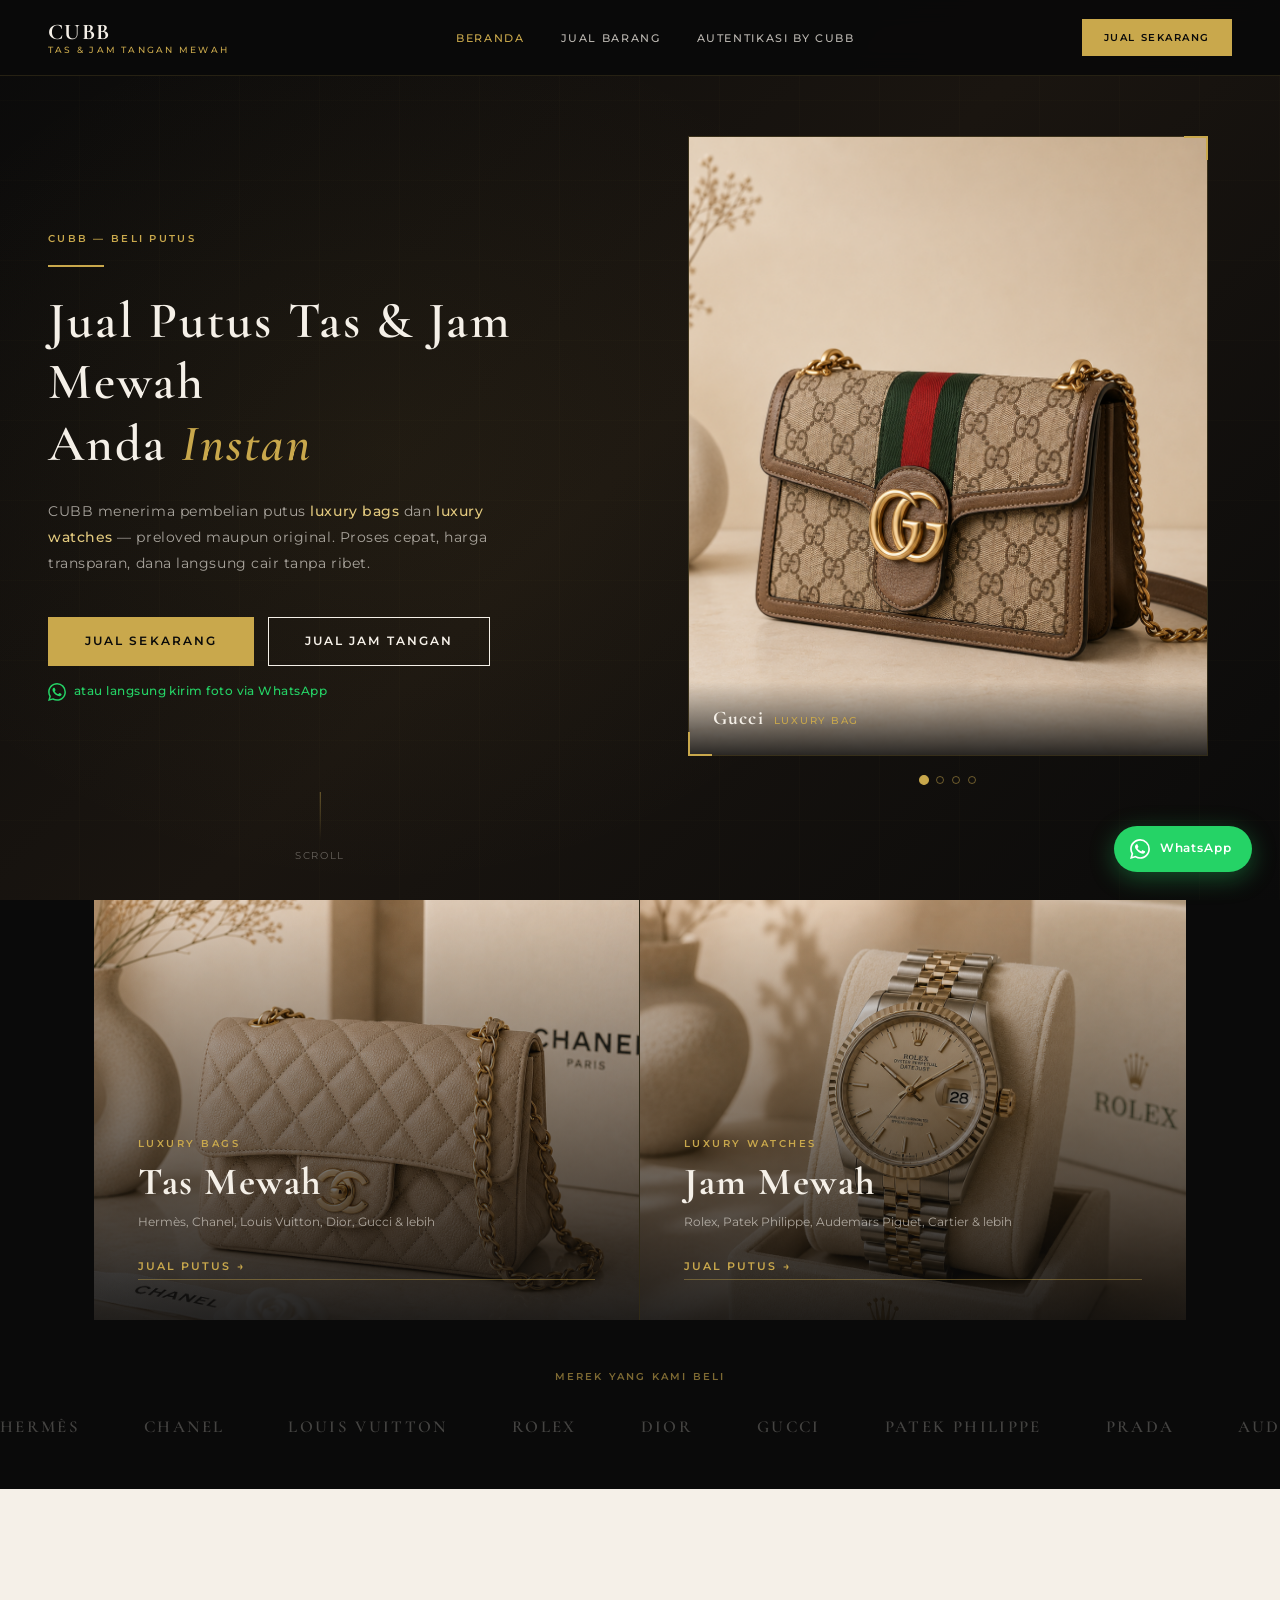
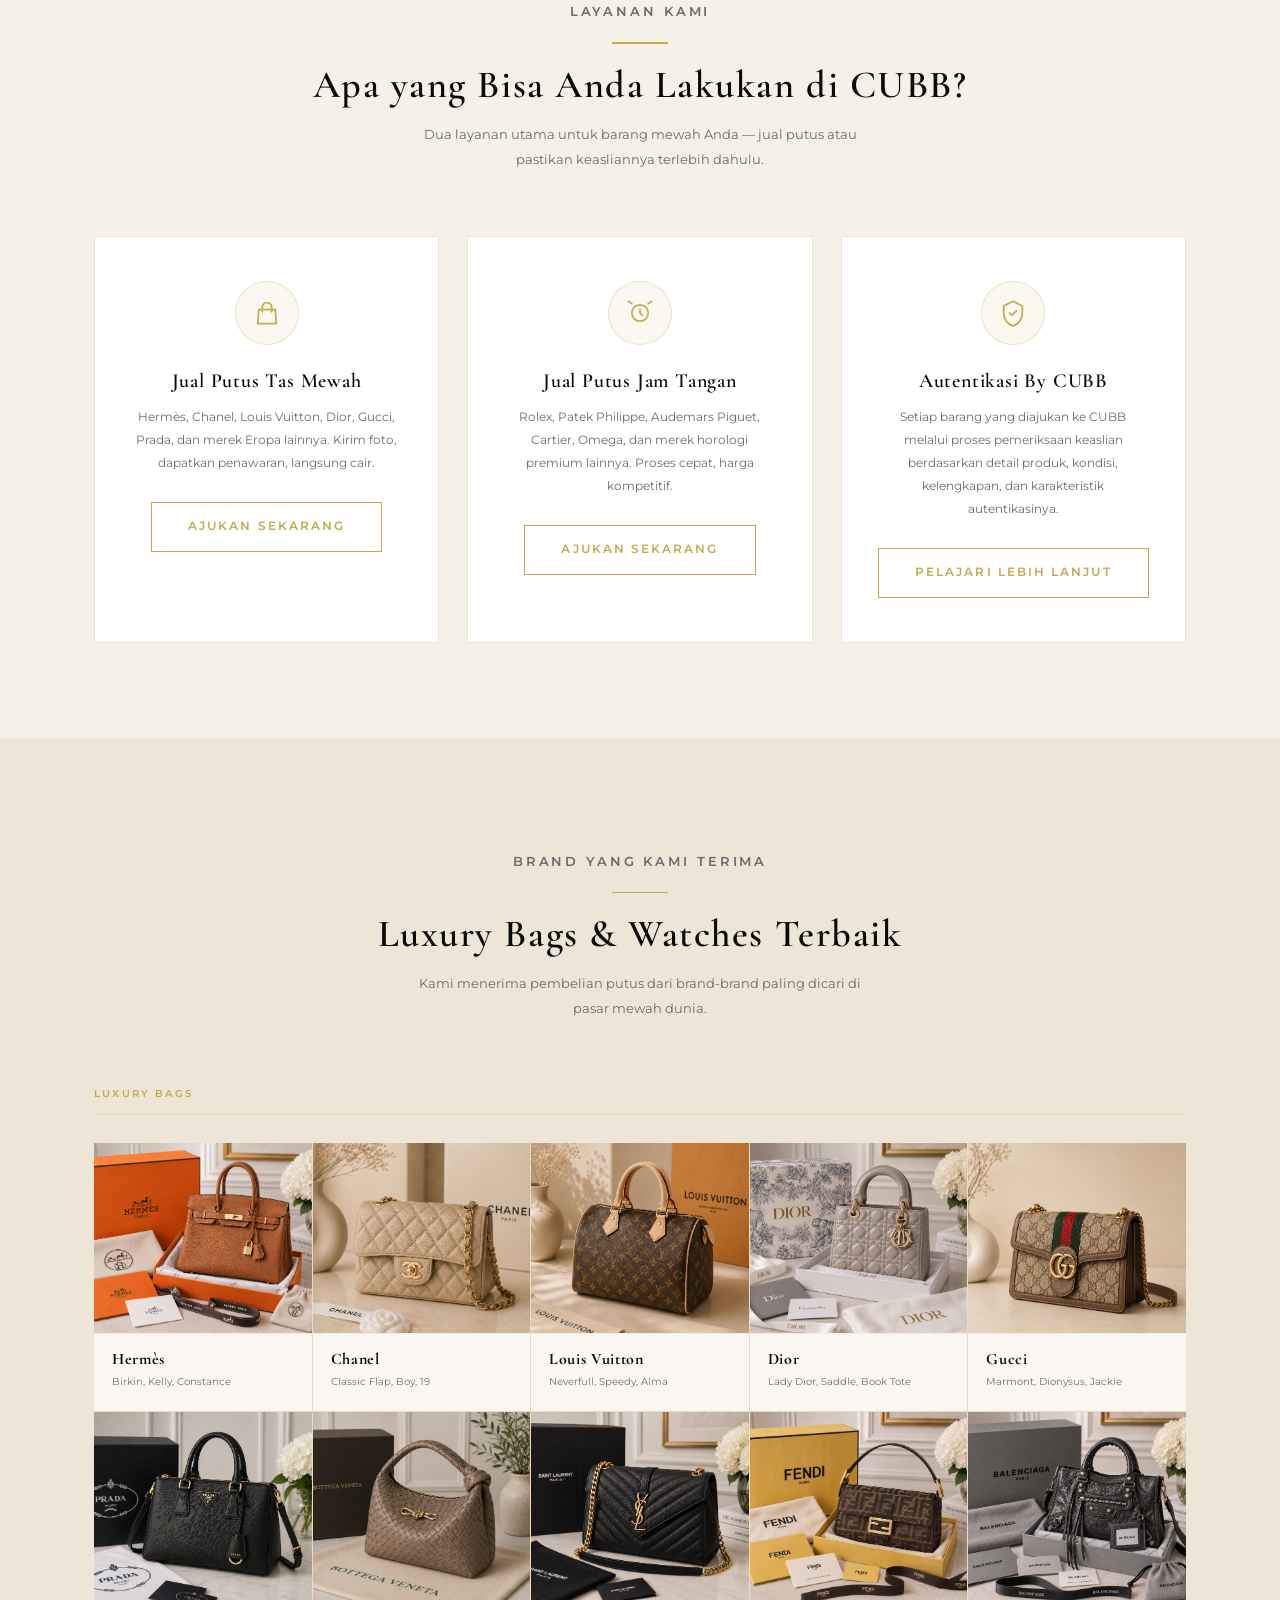
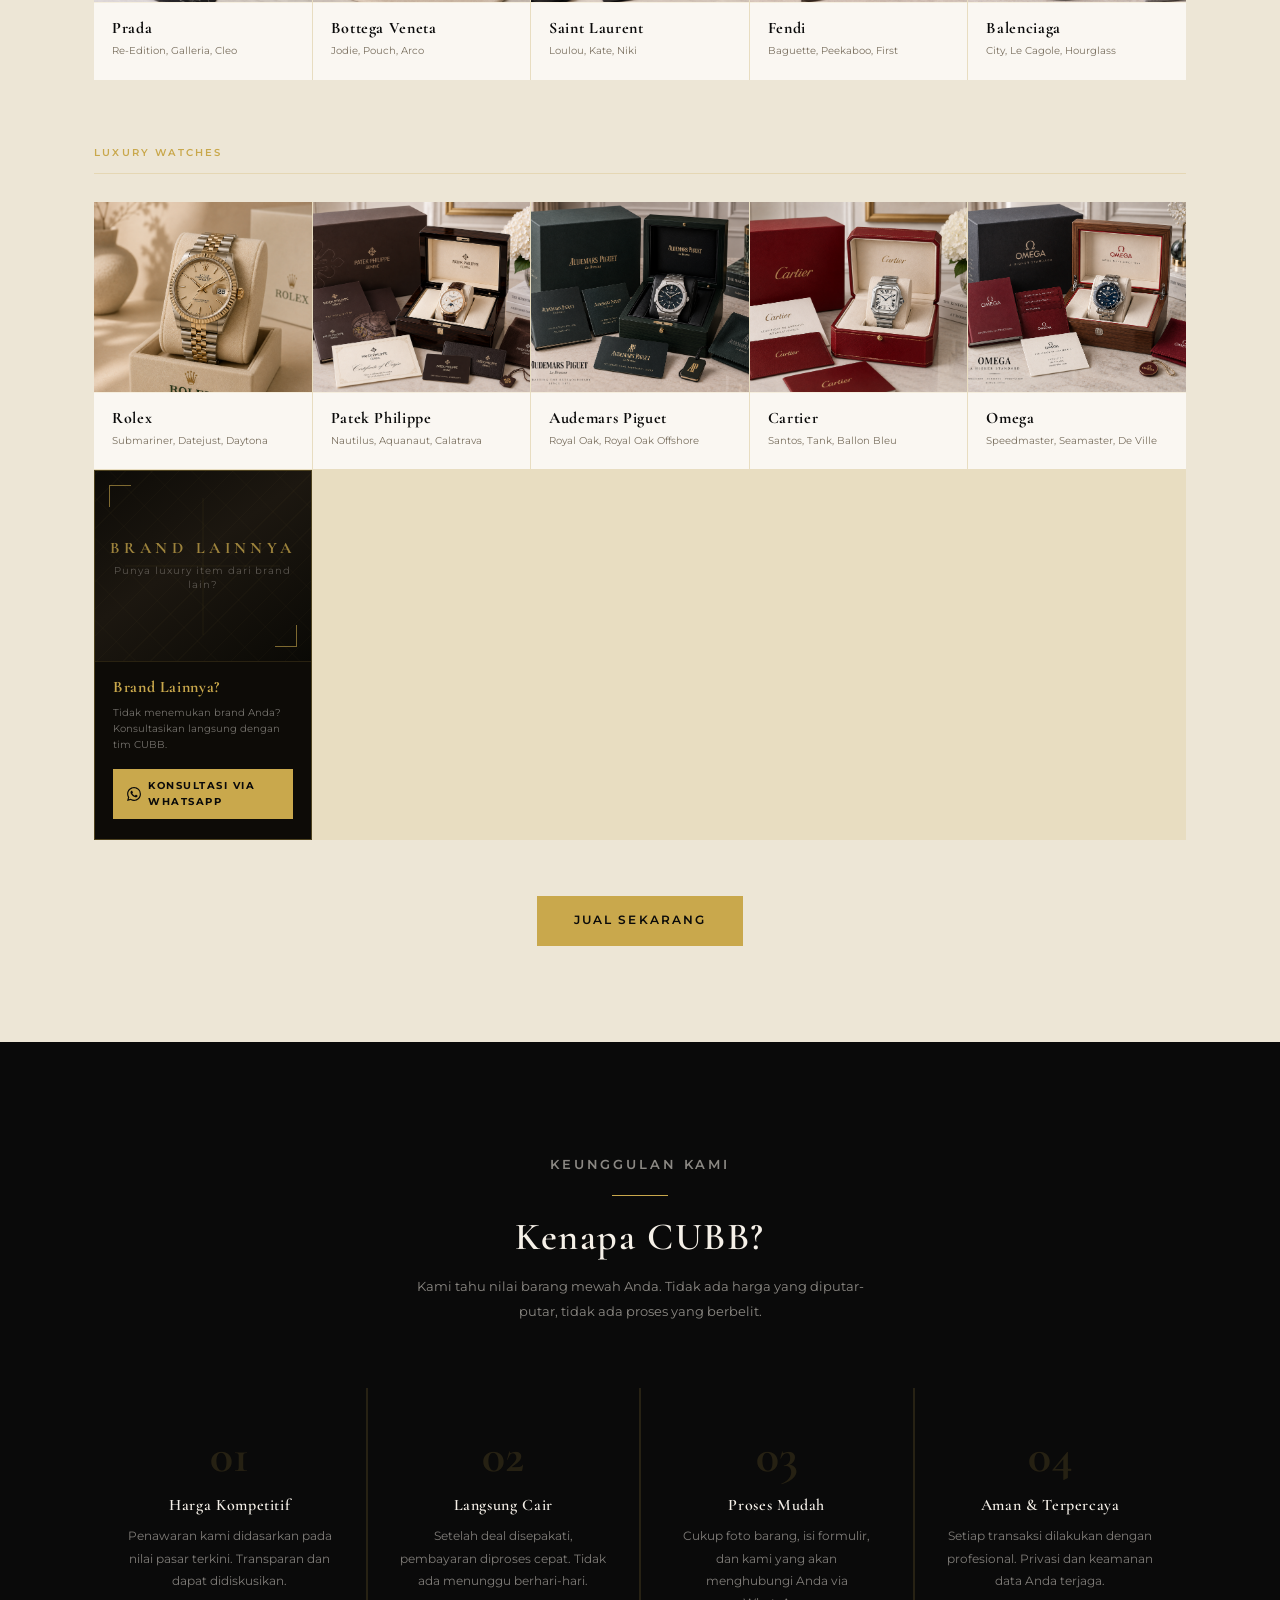
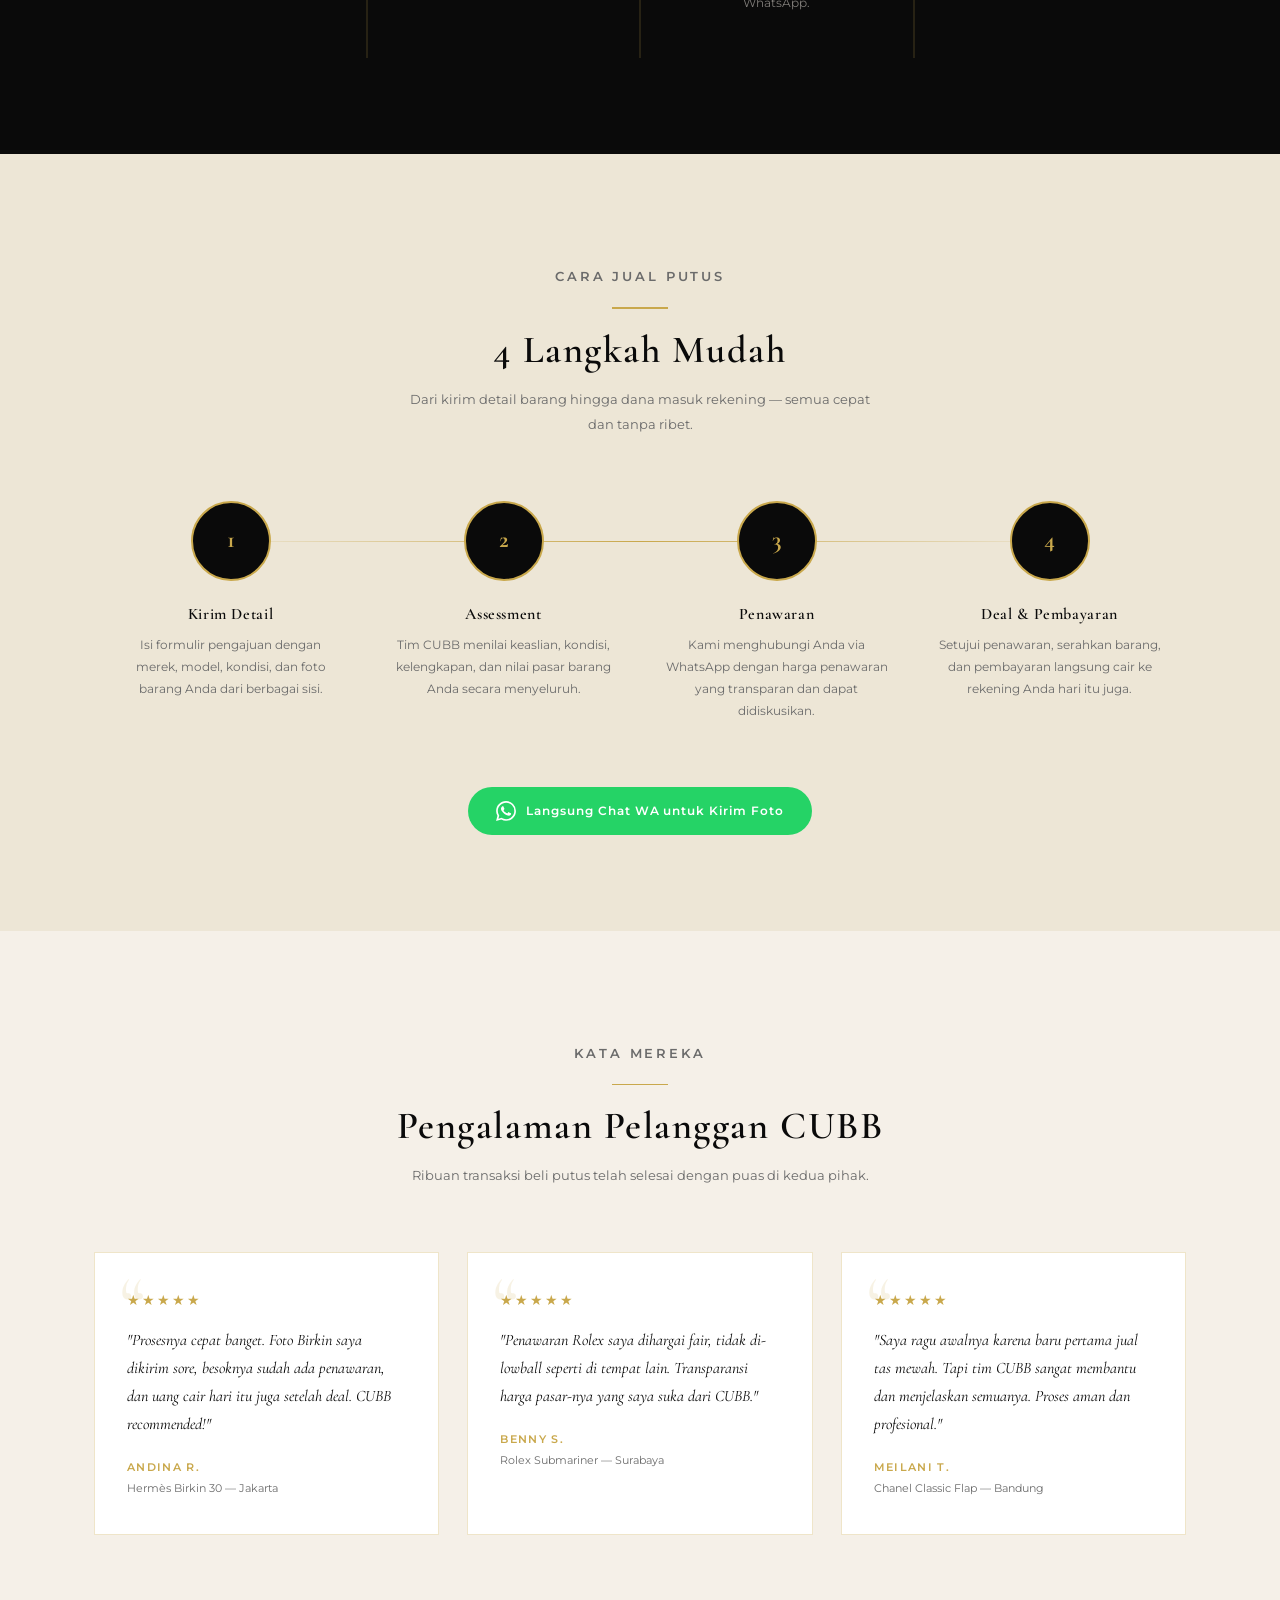
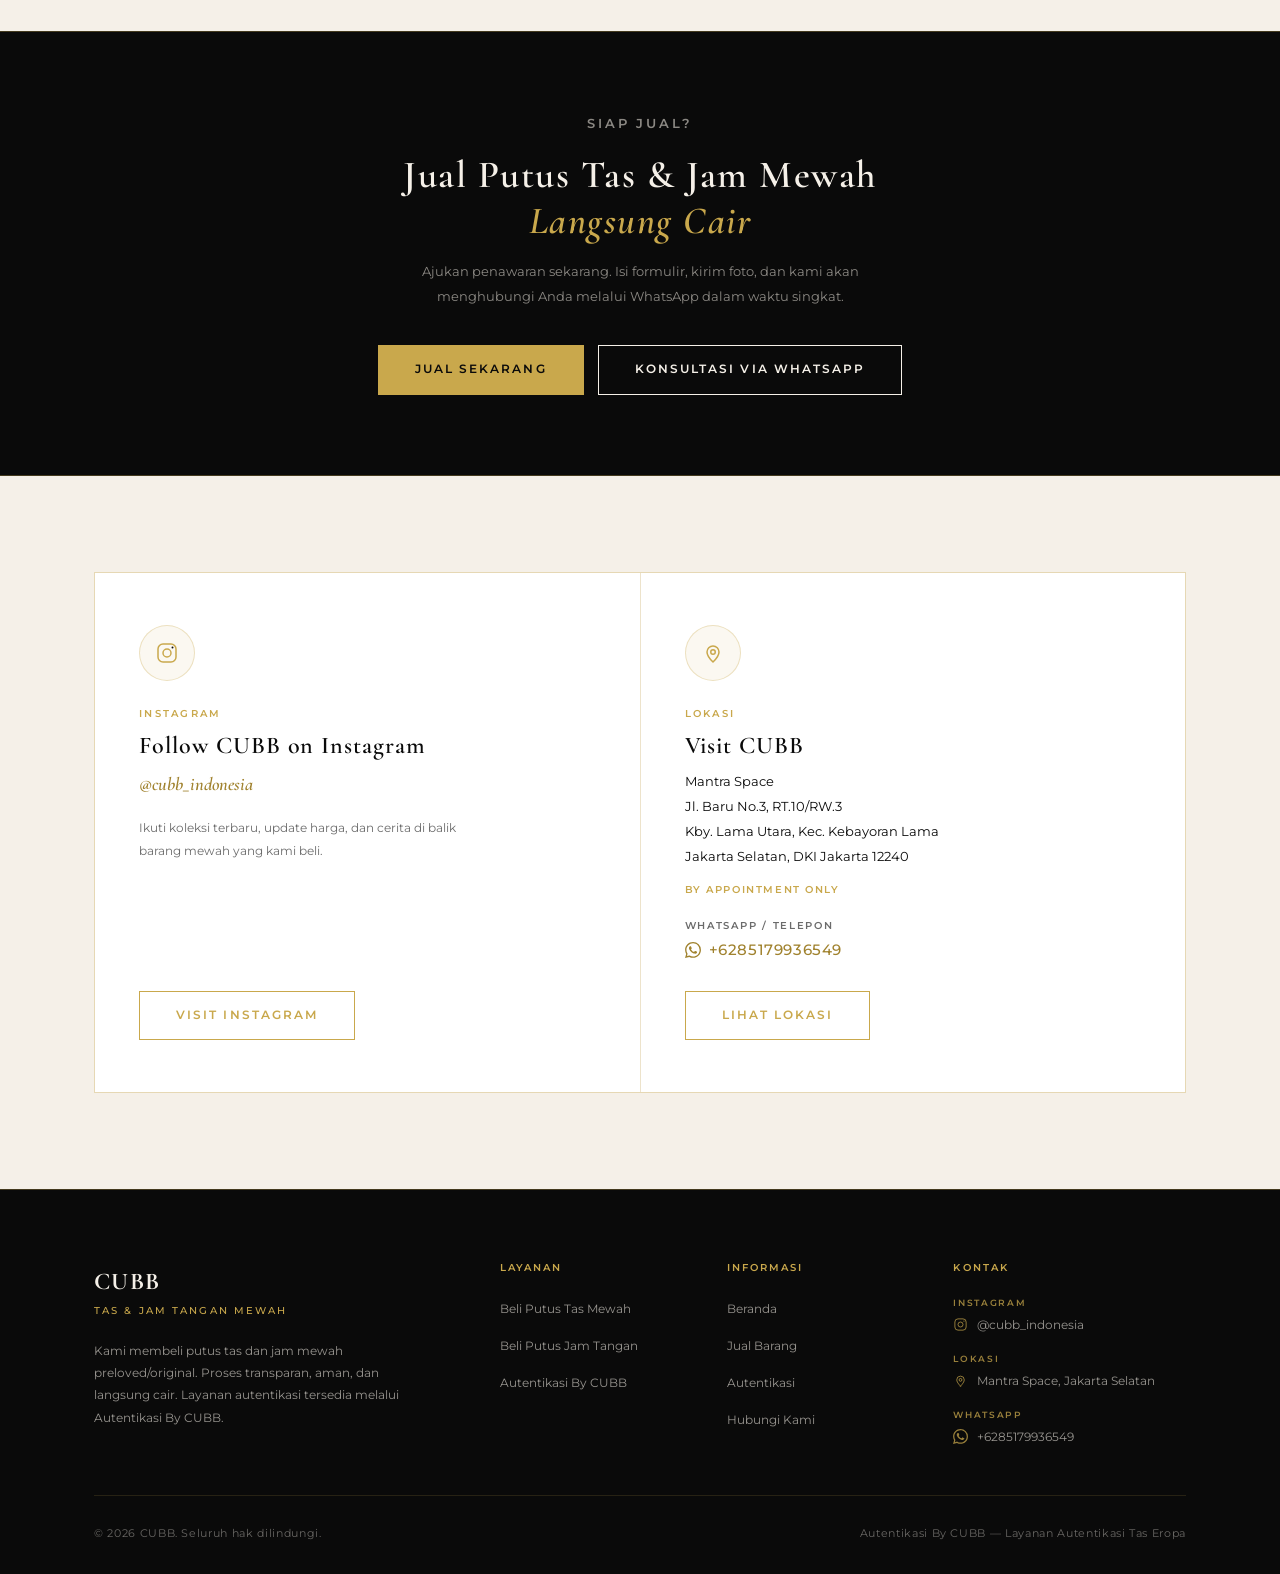
<file: index.html>
﻿<!DOCTYPE html>
<html lang="id">
<head>
  <link rel="icon" type="image/png" href="assets/cubb-logo.png">
  <meta charset="UTF-8" />
  <meta name="viewport" content="width=device-width, initial-scale=1.0" />
  <title>Jual Putus Tas &amp; Jam Mewah | CUBB Luxury Goods Buyer</title>
  <meta name="description" content="CUBB menerima pembelian putus tas dan jam mewah original seperti Hermès, Chanel, Louis Vuitton, Rolex, Patek Philippe, Audemars Piguet, Omega, Cartier, dan brand luxury lainnya. Proses cepat, profesional, dan discreet.">
  <link rel="canonical" href="https://www.selltocubb.id/">
  <link rel="preconnect" href="https://fonts.googleapis.com" />
  <link rel="preconnect" href="https://fonts.gstatic.com" crossorigin />
  <link href="https://fonts.googleapis.com/css2?family=Cormorant+Garamond:ital,wght@0,400;0,600;0,700;1,400;1,600&family=Montserrat:wght@300;400;500;600&display=swap" rel="stylesheet" />
  <link rel="stylesheet" href="css/style.css" />
</head>
<body>

<!-- ===== NAVBAR ===== -->
<nav class="navbar" role="navigation" aria-label="Navigasi utama">
  <a href="index.html" class="navbar-logo" aria-label="Beranda CUBB">
    <span class="logo-main">CUBB</span>
    <span class="logo-sub">Tas &amp; Jam Tangan Mewah</span>
  </a>
  <ul class="navbar-links" role="list">
    <li><a href="index.html" class="active">Beranda</a></li>
    <li><a href="jual.html">Jual Barang</a></li>
    <li><a href="autentikasi.html">Autentikasi By CUBB</a></li>
  </ul>
  <a href="jual.html" class="navbar-cta" aria-label="Ajukan penawaran">Jual Sekarang</a>
  <button class="hamburger" aria-label="Buka menu" aria-expanded="false">
    <span></span><span></span><span></span>
  </button>
</nav>

<div class="mobile-menu" role="dialog" aria-label="Menu navigasi mobile">
  <a href="index.html">Beranda</a>
  <a href="jual.html">Jual Barang</a>
  <a href="autentikasi.html">Autentikasi By CUBB</a>
  <a href="jual.html" class="btn btn-gold" style="margin-top:8px">Jual Sekarang</a>
</div>

<!-- ===== HERO ===== -->
<section class="hero" aria-labelledby="hero-heading">
  <div class="hero-bg" aria-hidden="true"></div>
  <div class="hero-pattern" aria-hidden="true"></div>

  <!-- Split layout: kiri teks, kanan slideshow -->
  <div class="hero-split">

    <!-- Kiri: Teks + CTA -->
    <div class="hero-content">
      <p class="section-label">CUBB — Beli Putus</p>
      <div class="divider-gold" style="margin:18px 0 24px;margin-left:0"></div>
      <h1 id="hero-heading">
  Jual Putus Tas &amp; Jam Mewah<br />
  Anda <em>Instan</em>
</h1>
      <p class="hero-subtitle">
        CUBB menerima pembelian putus <strong style="color:var(--gold-light);font-weight:500">luxury bags</strong> dan <strong style="color:var(--gold-light);font-weight:500">luxury watches</strong> — preloved maupun original. Proses cepat, harga transparan, dana langsung cair tanpa ribet.
      </p>
      <div class="hero-cta-group">
        
        <a href="jual.html" class="btn btn-gold">JUAL SEKARANG</a>
        <a href="jual.html?type=jam" class="btn btn-outline-light">Jual Jam Tangan</a>
      </div>
      <a href="https://wa.me/6285179936549?text=Halo%20CUBB%2C%20saya%20mau%20jual%20barang%20mewah%20saya."
         target="_blank" rel="noopener noreferrer"
         class="hero-wa-cta" aria-label="Kirim foto langsung via WhatsApp">
        <svg viewBox="0 0 24 24" fill="currentColor" width="18" height="18" aria-hidden="true">
          <path d="M17.472 14.382c-.297-.149-1.758-.867-2.03-.967-.273-.099-.471-.148-.67.15-.197.297-.767.966-.94 1.164-.173.199-.347.223-.644.075-.297-.15-1.255-.463-2.39-1.475-.883-.788-1.48-1.761-1.653-2.059-.173-.297-.018-.458.13-.606.134-.133.298-.347.446-.52.149-.174.198-.298.298-.497.099-.198.05-.371-.025-.52-.075-.149-.669-1.612-.916-2.207-.242-.579-.487-.5-.669-.51-.173-.008-.371-.01-.57-.01-.198 0-.52.074-.792.372-.272.297-1.04 1.016-1.04 2.479 0 1.462 1.065 2.875 1.213 3.074.149.198 2.096 3.2 5.077 4.487.709.306 1.262.489 1.694.625.712.227 1.36.195 1.871.118.571-.085 1.758-.719 2.006-1.413.248-.694.248-1.289.173-1.413-.074-.124-.272-.198-.57-.347m-5.421 7.403h-.004a9.87 9.87 0 01-5.031-1.378l-.361-.214-3.741.982.998-3.648-.235-.374a9.86 9.86 0 01-1.51-5.26c.001-5.45 4.436-9.884 9.888-9.884 2.64 0 5.122 1.03 6.988 2.898a9.825 9.825 0 012.893 6.994c-.003 5.45-4.437 9.884-9.885 9.884m8.413-18.297A11.815 11.815 0 0012.05 0C5.495 0 .16 5.335.157 11.892c0 2.096.547 4.142 1.588 5.945L.057 24l6.305-1.654a11.882 11.882 0 005.683 1.448h.005c6.554 0 11.89-5.335 11.893-11.893a11.821 11.821 0 00-3.48-8.413z"/>
        </svg>
        atau langsung kirim foto via WhatsApp
      </a>
    </div>

    <!-- Kanan: Slideshow -->
    <div class="hero-slideshow" aria-label="Galeri barang mewah" role="region">
      <div class="hero-slides" id="heroSlides">

        <div class="hero-slide active" aria-hidden="false">
          <img src="assets/gucci-hero.png" alt="Gucci luxury bag" loading="eager" />
          <div class="slide-caption">
            <span class="slide-brand">Gucci</span>
            <span class="slide-type">Luxury Bag</span>
          </div>
        </div>

        <div class="hero-slide" aria-hidden="true">
          <img src="assets/rolex-hero.png" alt="Rolex luxury watch" loading="lazy" />
          <div class="slide-caption">
            <span class="slide-brand">Rolex</span>
            <span class="slide-type">Luxury Watch</span>
          </div>
        </div>

        <div class="hero-slide" aria-hidden="true">
          <img src="assets/chanel.png" alt="Chanel luxury bag" loading="lazy" />
          <div class="slide-caption">
            <span class="slide-brand">Chanel</span>
            <span class="slide-type">Luxury Bag</span>
          </div>
        </div>

        <div class="hero-slide" aria-hidden="true">
          <img src="assets/louis-vuitton.png" alt="Louis Vuitton luxury bag" loading="lazy" />
          <div class="slide-caption">
            <span class="slide-brand">Louis Vuitton</span>
            <span class="slide-type">Luxury Bag</span>
          </div>
        </div>

      </div>

      <!-- Dot indicators -->
      <div class="slide-dots" role="tablist" aria-label="Pilih slide">
        <button class="slide-dot active" role="tab" aria-selected="true"  aria-label="Slide 1: Gucci"        data-index="0"></button>
        <button class="slide-dot"        role="tab" aria-selected="false" aria-label="Slide 2: Rolex"        data-index="1"></button>
        <button class="slide-dot"        role="tab" aria-selected="false" aria-label="Slide 3: Chanel"       data-index="2"></button>
        <button class="slide-dot"        role="tab" aria-selected="false" aria-label="Slide 4: Louis Vuitton" data-index="3"></button>
      </div>
    </div>

  </div><!-- /.hero-split -->

  <div class="hero-scroll" aria-hidden="true">
    <div class="hero-scroll-line"></div>
    <span>Scroll</span>
  </div>
</section>

<!-- ===== KATEGORI ===== -->
<section class="category-section" aria-labelledby="category-heading">
  <div class="container">
    <h2 id="category-heading" class="sr-only">Kategori Barang</h2>
    <div class="category-grid">

      <a href="jual-tas-mewah.html" class="category-card" aria-label="Jual tas mewah &amp; tas branded — CUBB">
        <div class="category-bg category-bg--tas" aria-hidden="true">
          <img src="assets/chanel.png" alt="" />
        </div>
        <div class="category-content">
          <p class="category-label">Luxury Bags</p>
          <h3 class="category-title">Tas Mewah</h3>
          <p class="category-desc">Hermès, Chanel, Louis Vuitton, Dior, Gucci &amp; lebih</p>
          <span class="category-cta">Jual Putus <span aria-hidden="true">→</span></span>
        </div>
      </a>

      <a href="jual.html?type=jam" class="category-card" aria-label="Jual putus jam tangan mewah">
        <div class="category-bg category-bg--jam" aria-hidden="true">
          <img src="assets/rolex-hero.png" alt="" />
        </div>
        <div class="category-content">
          <p class="category-label">Luxury Watches</p>
          <h3 class="category-title">Jam Mewah</h3>
          <p class="category-desc">Rolex, Patek Philippe, Audemars Piguet, Cartier &amp; lebih</p>
          <span class="category-cta">Jual Putus <span aria-hidden="true">→</span></span>
        </div>
      </a>

    </div>
  </div>
</section>

<!-- ===== BRANDS MARQUEE ===== -->
<div class="brands-section" aria-label="Merek yang kami beli">
  <p class="brands-label">Merek yang Kami Beli</p>
  <div style="overflow:hidden">
    <div class="brands-track" aria-hidden="true">
      <span>Hermès</span><span>Chanel</span><span>Louis Vuitton</span>
      <span>Rolex</span><span>Dior</span><span>Gucci</span>
      <span>Patek Philippe</span><span>Prada</span><span>Audemars Piguet</span>
      <span>Bottega Veneta</span><span>Cartier</span><span>Saint Laurent</span>
      <span>Omega</span><span>Fendi</span><span>Balenciaga</span>
      <!-- duplikat untuk loop seamless -->
      <span>Hermès</span><span>Chanel</span><span>Louis Vuitton</span>
      <span>Rolex</span><span>Dior</span><span>Gucci</span>
      <span>Patek Philippe</span><span>Prada</span><span>Audemars Piguet</span>
      <span>Bottega Veneta</span><span>Cartier</span><span>Saint Laurent</span>
      <span>Omega</span><span>Fendi</span><span>Balenciaga</span>
    </div>
  </div>
</div>

<!-- ===== LAYANAN ===== -->
<section class="services-section section-pad" aria-labelledby="services-heading">
  <div class="container">
    <div class="section-header">
      <p class="section-label">Layanan Kami</p>
      <div class="divider-gold"></div>
      <h2 id="services-heading">Apa yang Bisa Anda Lakukan di CUBB?</h2>
      <p>Dua layanan utama untuk barang mewah Anda — jual putus atau pastikan keasliannya terlebih dahulu.</p>
    </div>
    <div class="services-grid">

      <div class="service-card">
        <div class="service-icon" aria-hidden="true">
          <svg viewBox="0 0 24 24" stroke-width="1.5" xmlns="http://www.w3.org/2000/svg">
            <path d="M16 11V7a4 4 0 00-8 0v4M5 9h14l1 12H4L5 9z" stroke-linecap="round" stroke-linejoin="round"/>
          </svg>
        </div>
        <h3>Jual Putus Tas Mewah</h3>
        <p>Hermès, Chanel, Louis Vuitton, Dior, Gucci, Prada, dan merek Eropa lainnya. Kirim foto, dapatkan penawaran, langsung cair.</p>
        <a href="jual.html?type=tas" class="btn btn-outline">Ajukan Sekarang</a>
      </div>

      <div class="service-card">
        <div class="service-icon" aria-hidden="true">
          <svg viewBox="0 0 24 24" stroke-width="1.5" xmlns="http://www.w3.org/2000/svg">
            <circle cx="12" cy="12" r="7"/><path d="M12 9v3l2 2" stroke-linecap="round" stroke-linejoin="round"/>
            <path d="M5 4L2 2M19 4l3-2" stroke-linecap="round"/>
          </svg>
        </div>
        <h3>Jual Putus Jam Tangan</h3>
        <p>Rolex, Patek Philippe, Audemars Piguet, Cartier, Omega, dan merek horologi premium lainnya. Proses cepat, harga kompetitif.</p>
        <a href="jual.html?type=jam" class="btn btn-outline">Ajukan Sekarang</a>
      </div>

      <div class="service-card">
        <div class="service-icon" aria-hidden="true">
          <svg viewBox="0 0 24 24" stroke-width="1.5" xmlns="http://www.w3.org/2000/svg">
            <path d="M9 12l2 2 4-4" stroke-linecap="round" stroke-linejoin="round"/>
            <path d="M12 2L4 6v6c0 5.25 3.5 9.75 8 11 4.5-1.25 8-5.75 8-11V6l-8-4z" stroke-linecap="round" stroke-linejoin="round"/>
          </svg>
        </div>
        <h3>Autentikasi By CUBB</h3>
        <p>Setiap barang yang diajukan ke CUBB melalui proses pemeriksaan keaslian berdasarkan detail produk, kondisi, kelengkapan, dan karakteristik autentikasinya.</p>
        <a href="autentikasi.html" class="btn btn-outline">Pelajari Lebih Lanjut</a>
      </div>

    </div>
  </div>
</section>

<!-- ===== BRAND YANG KAMI TERIMA ===== -->
<section class="brands-accepted section-pad" aria-labelledby="brands-heading">
  <div class="container">
    <div class="section-header">
      <p class="section-label">Brand yang Kami Terima</p>
      <div class="divider-gold"></div>
      <h2 id="brands-heading">Luxury Bags &amp; Watches Terbaik</h2>
      <p>Kami menerima pembelian putus dari brand-brand paling dicari di pasar mewah dunia.</p>
    </div>

    <!-- ── Luxury Bags ── -->
    <div class="brands-category">
      <p class="brands-category-label">Luxury Bags</p>
      <div class="brand-cards-grid">

        <!-- Hermès -->
        <a href="jual-hermes.html" class="brand-card" aria-label="Jual putus Hermès — CUBB">
          <div class="brand-card-photo" aria-hidden="true">
            <img src="assets/hermes.png" alt="Hermès luxury bag" loading="lazy" />
          </div>
          <div class="brand-card-body">
            <p class="brand-card-name">Hermès</p>
            <p class="brand-card-models">Birkin, Kelly, Constance</p>
          </div>
        </a>

        <!-- Chanel — ada foto -->
        <a href="jual-chanel.html" class="brand-card" aria-label="Jual putus Chanel — CUBB">
          <div class="brand-card-photo" aria-hidden="true">
            <img src="assets/chanel.png" alt="Chanel luxury bag" loading="lazy" />
          </div>
          <div class="brand-card-body">
            <p class="brand-card-name">Chanel</p>
            <p class="brand-card-models">Classic Flap, Boy, 19</p>
          </div>
        </a>
        <a href="jual-louis-vuitton.html" class="brand-card" aria-label="Jual putus Louis Vuitton — CUBB">
          <div class="brand-card-photo" aria-hidden="true">
            <img src="assets/louis-vuitton.png" alt="Louis Vuitton luxury bag" loading="lazy" />
          </div>
          <div class="brand-card-body">
            <p class="brand-card-name">Louis Vuitton</p>
            <p class="brand-card-models">Neverfull, Speedy, Alma</p>
          </div>
        </a>

        <!-- Dior — placeholder -->
        <div class="brand-card">
          <div class="brand-card-photo" aria-hidden="true">
            <img src="assets/dior.png" alt="Dior luxury bag" loading="lazy" />
          </div>
          <div class="brand-card-body">
            <p class="brand-card-name">Dior</p>
            <p class="brand-card-models">Lady Dior, Saddle, Book Tote</p>
          </div>
        </div>

        <!-- Gucci — ada foto -->
        <div class="brand-card">
          <div class="brand-card-photo" aria-hidden="true">
            <img src="assets/gucci-hero.png" alt="Gucci luxury bag" loading="lazy" />
          </div>
          <div class="brand-card-body">
            <p class="brand-card-name">Gucci</p>
            <p class="brand-card-models">Marmont, Dionysus, Jackie</p>
          </div>
        </div>

        <!-- Prada — placeholder -->
        <div class="brand-card">
          <div class="brand-card-photo" aria-hidden="true">
            <img src="assets/prada.png" alt="Prada luxury bag" loading="lazy" />
          </div>
          <div class="brand-card-body">
            <p class="brand-card-name">Prada</p>
            <p class="brand-card-models">Re-Edition, Galleria, Cleo</p>
          </div>
        </div>

        <!-- Bottega Veneta — placeholder -->
        <div class="brand-card">
          <div class="brand-card-photo" aria-hidden="true">
            <img src="assets/bottega-veneta.png" alt="Bottega Veneta luxury bag" loading="lazy" />
          </div>
          <div class="brand-card-body">
            <p class="brand-card-name">Bottega Veneta</p>
            <p class="brand-card-models">Jodie, Pouch, Arco</p>
          </div>
        </div>

        <!-- Saint Laurent — placeholder -->
        <div class="brand-card">
          <div class="brand-card-photo" aria-hidden="true">
            <img src="assets/saint-laurent.png" alt="Saint Laurent luxury bag" loading="lazy" />
          </div>
          <div class="brand-card-body">
            <p class="brand-card-name">Saint Laurent</p>
            <p class="brand-card-models">Loulou, Kate, Niki</p>
          </div>
        </div>

        <!-- Fendi — placeholder -->
        <div class="brand-card">
          <div class="brand-card-photo" aria-hidden="true">
            <img src="assets/fendi.png" alt="Fendi luxury bag" loading="lazy" />
          </div>
          <div class="brand-card-body">
            <p class="brand-card-name">Fendi</p>
            <p class="brand-card-models">Baguette, Peekaboo, First</p>
          </div>
        </div>

        <!-- Balenciaga — placeholder -->
        <div class="brand-card">
          <div class="brand-card-photo" aria-hidden="true">
            <img src="assets/balenciaga.png" alt="Balenciaga luxury bag" loading="lazy" />
          </div>
          <div class="brand-card-body">
            <p class="brand-card-name">Balenciaga</p>
            <p class="brand-card-models">City, Le Cagole, Hourglass</p>
          </div>
        </div>

      </div>
    </div>

    <!-- ── Luxury Watches ── -->
    <div class="brands-category" style="margin-top:64px">
      <p class="brands-category-label">Luxury Watches</p>
      <div class="brand-cards-grid">

        <!-- Rolex — ada foto -->
        <a href="jual-rolex.html" class="brand-card" aria-label="Jual putus Rolex — CUBB">
          <div class="brand-card-photo" aria-hidden="true">
            <img src="assets/rolex-hero.png" alt="Rolex luxury watch" loading="lazy" />
          </div>
          <div class="brand-card-body">
            <p class="brand-card-name">Rolex</p>
            <p class="brand-card-models">Submariner, Datejust, Daytona</p>
          </div>
        </a>
        <div class="brand-card">
          <div class="brand-card-photo" aria-hidden="true">
            <img src="assets/patek-philippe.png" alt="Patek Philippe luxury watch" loading="lazy" />
          </div>
          <div class="brand-card-body">
            <p class="brand-card-name">Patek Philippe</p>
            <p class="brand-card-models">Nautilus, Aquanaut, Calatrava</p>
          </div>
        </div>

        <!-- Audemars Piguet — placeholder -->
        <div class="brand-card">
          <div class="brand-card-photo" aria-hidden="true">
            <img src="assets/audemars-piguet.png" alt="Audemars Piguet luxury watch" loading="lazy" />
          </div>
          <div class="brand-card-body">
            <p class="brand-card-name">Audemars Piguet</p>
            <p class="brand-card-models">Royal Oak, Royal Oak Offshore</p>
          </div>
        </div>

        <!-- Cartier — placeholder -->
        <div class="brand-card">
          <div class="brand-card-photo" aria-hidden="true">
            <img src="assets/cartier.png" alt="Cartier luxury watch" loading="lazy" />
          </div>
          <div class="brand-card-body">
            <p class="brand-card-name">Cartier</p>
            <p class="brand-card-models">Santos, Tank, Ballon Bleu</p>
          </div>
        </div>

        <!-- Omega — placeholder -->
        <div class="brand-card">
          <div class="brand-card-photo" aria-hidden="true">
            <img src="assets/omega.png" alt="Omega luxury watch" loading="lazy" />
          </div>
          <div class="brand-card-body">
            <p class="brand-card-name">Omega</p>
            <p class="brand-card-models">Speedmaster, Seamaster, De Ville</p>
          </div>
        </div>

        <!-- Brand Lainnya — luxury concierge card -->
        <a href="https://wa.me/6285179936549?text=Halo%20CUBB%2C%20saya%20ingin%20konsultasi%20mengenai%20brand%20luxury%20yang%20ingin%20saya%20jual."
           target="_blank" rel="noopener noreferrer"
           class="brand-card brand-card--concierge"
           aria-label="Konsultasi brand lainnya via WhatsApp CUBB">

          <!-- Area visual atas -->
          <div class="bco-visual" aria-hidden="true">
            <div class="bco-texture"></div>
            <div class="bco-border-tl"></div>
            <div class="bco-border-br"></div>
            <div class="bco-deco-line bco-deco-line--h"></div>
            <div class="bco-deco-line bco-deco-line--v"></div>
            <div class="bco-inner">
              <p class="bco-heading">BRAND LAINNYA</p>
              <p class="bco-sub">Punya luxury item dari brand lain?</p>
            </div>
          </div>

          <!-- Body bawah -->
          <div class="bco-body">
            <p class="bco-title">Brand Lainnya?</p>
            <p class="bco-desc">Tidak menemukan brand Anda? Konsultasikan langsung dengan tim CUBB.</p>
            <span class="bco-btn" aria-hidden="true">
              <svg viewBox="0 0 24 24" fill="currentColor" width="14" height="14" aria-hidden="true" focusable="false">
                <path d="M17.472 14.382c-.297-.149-1.758-.867-2.03-.967-.273-.099-.471-.148-.67.15-.197.297-.767.966-.94 1.164-.173.199-.347.223-.644.075-.297-.15-1.255-.463-2.39-1.475-.883-.788-1.48-1.761-1.653-2.059-.173-.297-.018-.458.13-.606.134-.133.298-.347.446-.52.149-.174.198-.298.298-.497.099-.198.05-.371-.025-.52-.075-.149-.669-1.612-.916-2.207-.242-.579-.487-.5-.669-.51-.173-.008-.371-.01-.57-.01-.198 0-.52.074-.792.372-.272.297-1.04 1.016-1.04 2.479 0 1.462 1.065 2.875 1.213 3.074.149.198 2.096 3.2 5.077 4.487.709.306 1.262.489 1.694.625.712.227 1.36.195 1.871.118.571-.085 1.758-.719 2.006-1.413.248-.694.248-1.289.173-1.413-.074-.124-.272-.198-.57-.347m-5.421 7.403h-.004a9.87 9.87 0 01-5.031-1.378l-.361-.214-3.741.982.998-3.648-.235-.374a9.86 9.86 0 01-1.51-5.26c.001-5.45 4.436-9.884 9.888-9.884 2.64 0 5.122 1.03 6.988 2.898a9.825 9.825 0 012.893 6.994c-.003 5.45-4.437 9.884-9.885 9.884m8.413-18.297A11.815 11.815 0 0012.05 0C5.495 0 .16 5.335.157 11.892c0 2.096.547 4.142 1.588 5.945L.057 24l6.305-1.654a11.882 11.882 0 005.683 1.448h.005c6.554 0 11.89-5.335 11.893-11.893a11.821 11.821 0 00-3.48-8.413z"/>
              </svg>
              KONSULTASI VIA WHATSAPP
            </span>
          </div>

        </a>

      </div>
    </div>

    <div style="text-align:center;margin-top:56px">
      <a href="jual.html" class="btn btn-gold">JUAL SEKARANG</a>
    </div>
  </div>
</section>

<!-- ===== KENAPA CUBB ===== -->
<section class="why-section section-pad" aria-labelledby="why-heading">
  <div class="container">
    <div class="section-header">
      <p class="section-label">Keunggulan Kami</p>
      <div class="divider-gold"></div>
      <h2 id="why-heading">Kenapa CUBB?</h2>
      <p>Kami tahu nilai barang mewah Anda. Tidak ada harga yang diputar-putar, tidak ada proses yang berbelit.</p>
    </div>
    <div class="why-grid">
      <div class="why-item">
        <div class="why-number" aria-hidden="true">01</div>
        <h4>Harga Kompetitif</h4>
        <p>Penawaran kami didasarkan pada nilai pasar terkini. Transparan dan dapat didiskusikan.</p>
      </div>
      <div class="why-item">
        <div class="why-number" aria-hidden="true">02</div>
        <h4>Langsung Cair</h4>
        <p>Setelah deal disepakati, pembayaran diproses cepat. Tidak ada menunggu berhari-hari.</p>
      </div>
      <div class="why-item">
        <div class="why-number" aria-hidden="true">03</div>
        <h4>Proses Mudah</h4>
        <p>Cukup foto barang, isi formulir, dan kami yang akan menghubungi Anda via WhatsApp.</p>
      </div>
      <div class="why-item">
        <div class="why-number" aria-hidden="true">04</div>
        <h4>Aman &amp; Terpercaya</h4>
        <p>Setiap transaksi dilakukan dengan profesional. Privasi dan keamanan data Anda terjaga.</p>
      </div>
    </div>
  </div>
</section>

<!-- ===== CARA JUAL PUTUS ===== -->
<section class="process-section section-pad" aria-labelledby="process-heading">
  <div class="container">
    <div class="section-header">
      <p class="section-label">Cara Jual Putus</p>
      <div class="divider-gold"></div>
      <h2 id="process-heading">4 Langkah Mudah</h2>
      <p>Dari kirim detail barang hingga dana masuk rekening — semua cepat dan tanpa ribet.</p>
    </div>

    <div class="steps-grid">
      <div class="step-item">
        <div class="step-num" aria-hidden="true">1</div>
        <h4>Kirim Detail</h4>
        <p>Isi formulir pengajuan dengan merek, model, kondisi, dan foto barang Anda dari berbagai sisi.</p>
      </div>
      <div class="step-item">
        <div class="step-num" aria-hidden="true">2</div>
        <h4>Assessment</h4>
        <p>Tim CUBB menilai keaslian, kondisi, kelengkapan, dan nilai pasar barang Anda secara menyeluruh.</p>
      </div>
      <div class="step-item">
        <div class="step-num" aria-hidden="true">3</div>
        <h4>Penawaran</h4>
        <p>Kami menghubungi Anda via WhatsApp dengan harga penawaran yang transparan dan dapat didiskusikan.</p>
      </div>
      <div class="step-item">
        <div class="step-num" aria-hidden="true">4</div>
        <h4>Deal &amp; Pembayaran</h4>
        <p>Setujui penawaran, serahkan barang, dan pembayaran langsung cair ke rekening Anda hari itu juga.</p>
      </div>
    </div>

    <!-- Opsi alternatif via WA -->
    <div class="process-alt">
      <a href="https://wa.me/6285179936549?text=Halo%20CUBB%2C%20saya%20mau%20jual%20barang%20mewah%20saya."
         target="_blank" rel="noopener noreferrer"
         class="process-alt-wa" aria-label="Chat WhatsApp untuk kirim foto barang">
        <svg viewBox="0 0 24 24" fill="currentColor" width="20" height="20" aria-hidden="true">
          <path d="M17.472 14.382c-.297-.149-1.758-.867-2.03-.967-.273-.099-.471-.148-.67.15-.197.297-.767.966-.94 1.164-.173.199-.347.223-.644.075-.297-.15-1.255-.463-2.39-1.475-.883-.788-1.48-1.761-1.653-2.059-.173-.297-.018-.458.13-.606.134-.133.298-.347.446-.52.149-.174.198-.298.298-.497.099-.198.05-.371-.025-.52-.075-.149-.669-1.612-.916-2.207-.242-.579-.487-.5-.669-.51-.173-.008-.371-.01-.57-.01-.198 0-.52.074-.792.372-.272.297-1.04 1.016-1.04 2.479 0 1.462 1.065 2.875 1.213 3.074.149.198 2.096 3.2 5.077 4.487.709.306 1.262.489 1.694.625.712.227 1.36.195 1.871.118.571-.085 1.758-.719 2.006-1.413.248-.694.248-1.289.173-1.413-.074-.124-.272-.198-.57-.347m-5.421 7.403h-.004a9.87 9.87 0 01-5.031-1.378l-.361-.214-3.741.982.998-3.648-.235-.374a9.86 9.86 0 01-1.51-5.26c.001-5.45 4.436-9.884 9.888-9.884 2.64 0 5.122 1.03 6.988 2.898a9.825 9.825 0 012.893 6.994c-.003 5.45-4.437 9.884-9.885 9.884m8.413-18.297A11.815 11.815 0 0012.05 0C5.495 0 .16 5.335.157 11.892c0 2.096.547 4.142 1.588 5.945L.057 24l6.305-1.654a11.882 11.882 0 005.683 1.448h.005c6.554 0 11.89-5.335 11.893-11.893a11.821 11.821 0 00-3.48-8.413z"/>
        </svg>
        Langsung Chat WA untuk Kirim Foto
      </a>
    </div>

  </div>
</section>

<!-- ===== TESTIMONI ===== -->
<section class="testimonials-section section-pad" aria-labelledby="testimonials-heading">
  <div class="container">
    <div class="section-header">
      <p class="section-label">Kata Mereka</p>
      <div class="divider-gold"></div>
      <h2 id="testimonials-heading">Pengalaman Pelanggan CUBB</h2>
      <p>Ribuan transaksi beli putus telah selesai dengan puas di kedua pihak.</p>
    </div>
    <div class="testimonials-grid">

      <div class="testimonial-card">
        <div class="stars" aria-label="5 bintang">★★★★★</div>
        <blockquote>"Prosesnya cepat banget. Foto Birkin saya dikirim sore, besoknya sudah ada penawaran, dan uang cair hari itu juga setelah deal. CUBB recommended!"</blockquote>
        <div class="testimonial-author">Andina R.</div>
        <div class="testimonial-meta">Hermès Birkin 30 — Jakarta</div>
      </div>

      <div class="testimonial-card">
        <div class="stars" aria-label="5 bintang">★★★★★</div>
        <blockquote>"Penawaran Rolex saya dihargai fair, tidak di-lowball seperti di tempat lain. Transparansi harga pasar-nya yang saya suka dari CUBB."</blockquote>
        <div class="testimonial-author">Benny S.</div>
        <div class="testimonial-meta">Rolex Submariner — Surabaya</div>
      </div>

      <div class="testimonial-card">
        <div class="stars" aria-label="5 bintang">★★★★★</div>
        <blockquote>"Saya ragu awalnya karena baru pertama jual tas mewah. Tapi tim CUBB sangat membantu dan menjelaskan semuanya. Proses aman dan profesional."</blockquote>
        <div class="testimonial-author">Meilani T.</div>
        <div class="testimonial-meta">Chanel Classic Flap — Bandung</div>
      </div>

    </div>
  </div>
</section>

<!-- ===== CTA BANNER ===== -->
<section class="cta-banner" aria-labelledby="cta-heading">
  <div class="container">
    <p class="section-label" style="text-align:center;margin-bottom:16px">Siap Jual?</p>
    <h2 id="cta-heading">Jual Putus Tas &amp; Jam Mewah<br /><em style="color:var(--gold);font-style:italic">Langsung Cair</em></h2>
    <p>Ajukan penawaran sekarang. Isi formulir, kirim foto, dan kami akan menghubungi Anda melalui WhatsApp dalam waktu singkat.</p>
    <div class="btn-group">
      <a href="jual.html" class="btn btn-gold">Jual Sekarang</a>
      <a href="https://wa.me/6285179936549?text=Halo%20CUBB%2C%20saya%20ingin%20konsultasi%20jual%20putus%20barang%20mewah."
         target="_blank" rel="noopener noreferrer" class="btn btn-outline-light">
        Konsultasi via WhatsApp
      </a>
    </div>
  </div>
</section>

<!-- ===== INSTAGRAM & LOKASI ===== -->
<section class="connect-section section-pad" aria-labelledby="connect-heading">
  <div class="container">
    <h2 id="connect-heading" class="sr-only">Instagram &amp; Lokasi CUBB</h2>
    <div class="connect-grid">

      <!-- Instagram -->
      <div class="connect-card">
        <div class="connect-icon" aria-hidden="true">
          <svg viewBox="0 0 24 24" fill="none" stroke="currentColor" stroke-width="1.5" xmlns="http://www.w3.org/2000/svg">
            <rect x="3" y="3" width="18" height="18" rx="5" ry="5"/>
            <circle cx="12" cy="12" r="4"/>
            <circle cx="17.5" cy="6.5" r="1" fill="currentColor" stroke="none"/>
          </svg>
        </div>
        <p class="section-label">Instagram</p>
        <h3 class="connect-title">Follow CUBB on Instagram</h3>
        <p class="connect-handle">@cubb_indonesia</p>
        <p class="connect-text">Ikuti koleksi terbaru, update harga, dan cerita di balik barang mewah yang kami beli.</p>
        <a href="https://www.instagram.com/cubb_indonesia/"
           target="_blank" rel="noopener noreferrer"
           class="btn btn-outline" aria-label="Kunjungi Instagram CUBB (@cubb_indonesia)">Visit Instagram</a>
      </div>

      <!-- Lokasi -->
      <div class="connect-card">
        <div class="connect-icon" aria-hidden="true">
          <svg viewBox="0 0 24 24" fill="none" stroke="currentColor" stroke-width="1.5" xmlns="http://www.w3.org/2000/svg">
            <path d="M12 21s-6-5.686-6-10a6 6 0 1112 0c0 4.314-6 10-6 10z" stroke-linecap="round" stroke-linejoin="round"/>
            <circle cx="12" cy="11" r="2.25"/>
          </svg>
        </div>
        <p class="section-label">Lokasi</p>
        <h3 class="connect-title">Visit CUBB</h3>
        <address class="connect-address">
          Mantra Space<br />
          Jl. Baru No.3, RT.10/RW.3<br />
          Kby. Lama Utara, Kec. Kebayoran Lama<br />
          Jakarta Selatan, DKI Jakarta 12240
        </address>
        <p class="connect-appointment">By Appointment Only</p>
        <p class="connect-contact">
          <span class="connect-contact-label">WhatsApp / Telepon</span>
          <a href="https://wa.me/6285179936549" target="_blank" rel="noopener noreferrer">
            <svg class="cc-inline-icon" viewBox="0 0 24 24" fill="currentColor" aria-hidden="true">
              <path d="M17.472 14.382c-.297-.149-1.758-.867-2.03-.967-.273-.099-.471-.148-.67.15-.197.297-.767.966-.94 1.164-.173.199-.347.223-.644.075-.297-.15-1.255-.463-2.39-1.475-.883-.788-1.48-1.761-1.653-2.059-.173-.297-.018-.458.13-.606.134-.133.298-.347.446-.52.149-.174.198-.298.298-.497.099-.198.05-.371-.025-.52-.075-.149-.669-1.612-.916-2.207-.242-.579-.487-.5-.669-.51-.173-.008-.371-.01-.57-.01-.198 0-.52.074-.792.372-.272.297-1.04 1.016-1.04 2.479 0 1.462 1.065 2.875 1.213 3.074.149.198 2.096 3.2 5.077 4.487.709.306 1.262.489 1.694.625.712.227 1.36.195 1.871.118.571-.085 1.758-.719 2.006-1.413.248-.694.248-1.289.173-1.413-.074-.124-.272-.198-.57-.347m-5.421 7.403h-.004a9.87 9.87 0 01-5.031-1.378l-.361-.214-3.741.982.998-3.648-.235-.374a9.86 9.86 0 01-1.51-5.26c.001-5.45 4.436-9.884 9.888-9.884 2.64 0 5.122 1.03 6.988 2.898a9.825 9.825 0 012.893 6.994c-.003 5.45-4.437 9.884-9.885 9.884m8.413-18.297A11.815 11.815 0 0012.05 0C5.495 0 .16 5.335.157 11.892c0 2.096.547 4.142 1.588 5.945L.057 24l6.305-1.654a11.882 11.882 0 005.683 1.448h.005c6.554 0 11.89-5.335 11.893-11.893a11.821 11.821 0 00-3.48-8.413z"/>
            </svg>
            <span>+6285179936549</span>
          </a>
        </p>
        <a href="https://share.google/SBLYKMnuZ9bkaqbuf"
           target="_blank" rel="noopener noreferrer"
           class="btn btn-outline" aria-label="Lihat lokasi CUBB di Google Maps">Lihat Lokasi</a>
      </div>

    </div>
  </div>
</section>

<!-- ===== FOOTER ===== -->
<footer class="footer" role="contentinfo">
  <div class="container">
    <div class="footer-grid">
      <div class="footer-brand">
        <div class="logo-main">CUBB</div>
        <div class="logo-sub">Tas &amp; Jam Tangan Mewah</div>
        <p>Kami membeli putus tas dan jam mewah preloved/original. Proses transparan, aman, dan langsung cair. Layanan autentikasi tersedia melalui Autentikasi By CUBB.</p>
      </div>
      <div class="footer-col">
        <h4>Layanan</h4>
        <ul role="list">
          <li><a href="jual.html?type=tas">Beli Putus Tas Mewah</a></li>
          <li><a href="jual.html?type=jam">Beli Putus Jam Tangan</a></li>
          <li><a href="autentikasi.html">Autentikasi By CUBB</a></li>
        </ul>
      </div>
      <div class="footer-col">
        <h4>Informasi</h4>
        <ul role="list">
          <li><a href="index.html">Beranda</a></li>
          <li><a href="jual.html">Jual Barang</a></li>
          <li><a href="autentikasi.html">Autentikasi</a></li>
          <li><a href="https://wa.me/6285179936549" target="_blank" rel="noopener">Hubungi Kami</a></li>
        </ul>
      </div>
      <div class="footer-col footer-contact">
        <h4>Kontak</h4>
        <ul role="list">
          <li>
            <span class="footer-contact-label">Instagram</span>
            <a href="https://www.instagram.com/cubb_indonesia/" target="_blank" rel="noopener noreferrer">
              <svg class="fc-icon" viewBox="0 0 24 24" fill="none" stroke="currentColor" stroke-width="1.5" aria-hidden="true">
                <rect x="3" y="3" width="18" height="18" rx="5" ry="5"/>
                <circle cx="12" cy="12" r="4"/>
                <circle cx="17.5" cy="6.5" r="1" fill="currentColor" stroke="none"/>
              </svg>
              <span>@cubb_indonesia</span>
            </a>
          </li>
          <li>
            <span class="footer-contact-label">Lokasi</span>
            <a href="https://share.google/SBLYKMnuZ9bkaqbuf" target="_blank" rel="noopener noreferrer">
              <svg class="fc-icon" viewBox="0 0 24 24" fill="none" stroke="currentColor" stroke-width="1.5" aria-hidden="true">
                <path d="M12 21s-6-5.686-6-10a6 6 0 1112 0c0 4.314-6 10-6 10z" stroke-linecap="round" stroke-linejoin="round"/>
                <circle cx="12" cy="11" r="2.25"/>
              </svg>
              <span>Mantra Space, Jakarta Selatan</span>
            </a>
          </li>
          <li>
            <span class="footer-contact-label">WhatsApp</span>
            <a href="https://wa.me/6285179936549" target="_blank" rel="noopener noreferrer">
              <svg class="fc-icon" viewBox="0 0 24 24" fill="currentColor" aria-hidden="true">
                <path d="M17.472 14.382c-.297-.149-1.758-.867-2.03-.967-.273-.099-.471-.148-.67.15-.197.297-.767.966-.94 1.164-.173.199-.347.223-.644.075-.297-.15-1.255-.463-2.39-1.475-.883-.788-1.48-1.761-1.653-2.059-.173-.297-.018-.458.13-.606.134-.133.298-.347.446-.52.149-.174.198-.298.298-.497.099-.198.05-.371-.025-.52-.075-.149-.669-1.612-.916-2.207-.242-.579-.487-.5-.669-.51-.173-.008-.371-.01-.57-.01-.198 0-.52.074-.792.372-.272.297-1.04 1.016-1.04 2.479 0 1.462 1.065 2.875 1.213 3.074.149.198 2.096 3.2 5.077 4.487.709.306 1.262.489 1.694.625.712.227 1.36.195 1.871.118.571-.085 1.758-.719 2.006-1.413.248-.694.248-1.289.173-1.413-.074-.124-.272-.198-.57-.347m-5.421 7.403h-.004a9.87 9.87 0 01-5.031-1.378l-.361-.214-3.741.982.998-3.648-.235-.374a9.86 9.86 0 01-1.51-5.26c.001-5.45 4.436-9.884 9.888-9.884 2.64 0 5.122 1.03 6.988 2.898a9.825 9.825 0 012.893 6.994c-.003 5.45-4.437 9.884-9.885 9.884m8.413-18.297A11.815 11.815 0 0012.05 0C5.495 0 .16 5.335.157 11.892c0 2.096.547 4.142 1.588 5.945L.057 24l6.305-1.654a11.882 11.882 0 005.683 1.448h.005c6.554 0 11.89-5.335 11.893-11.893a11.821 11.821 0 00-3.48-8.413z"/>
              </svg>
              <span>+6285179936549</span>
            </a>
          </li>
        </ul>
      </div>
    </div>
    <div class="footer-bottom">
      <p>&copy; 2026 CUBB. Seluruh hak dilindungi.</p>
      <p>Autentikasi By CUBB &mdash; Layanan Autentikasi Tas Eropa</p>
    </div>
  </div>
</footer>

<!-- ===== WHATSAPP FLOAT ===== -->
<a href="https://wa.me/6285179936549?text=Halo%20CUBB%2C%20saya%20ingin%20konsultasi%20jual%20putus%20barang%20mewah."
   target="_blank" rel="noopener noreferrer"
   class="wa-float" aria-label="Hubungi CUBB via WhatsApp">
  <svg viewBox="0 0 24 24" fill="currentColor" aria-hidden="true">
    <path d="M17.472 14.382c-.297-.149-1.758-.867-2.03-.967-.273-.099-.471-.148-.67.15-.197.297-.767.966-.94 1.164-.173.199-.347.223-.644.075-.297-.15-1.255-.463-2.39-1.475-.883-.788-1.48-1.761-1.653-2.059-.173-.297-.018-.458.13-.606.134-.133.298-.347.446-.52.149-.174.198-.298.298-.497.099-.198.05-.371-.025-.52-.075-.149-.669-1.612-.916-2.207-.242-.579-.487-.5-.669-.51-.173-.008-.371-.01-.57-.01-.198 0-.52.074-.792.372-.272.297-1.04 1.016-1.04 2.479 0 1.462 1.065 2.875 1.213 3.074.149.198 2.096 3.2 5.077 4.487.709.306 1.262.489 1.694.625.712.227 1.36.195 1.871.118.571-.085 1.758-.719 2.006-1.413.248-.694.248-1.289.173-1.413-.074-.124-.272-.198-.57-.347m-5.421 7.403h-.004a9.87 9.87 0 01-5.031-1.378l-.361-.214-3.741.982.998-3.648-.235-.374a9.86 9.86 0 01-1.51-5.26c.001-5.45 4.436-9.884 9.888-9.884 2.64 0 5.122 1.03 6.988 2.898a9.825 9.825 0 012.893 6.994c-.003 5.45-4.437 9.884-9.885 9.884m8.413-18.297A11.815 11.815 0 0012.05 0C5.495 0 .16 5.335.157 11.892c0 2.096.547 4.142 1.588 5.945L.057 24l6.305-1.654a11.882 11.882 0 005.683 1.448h.005c6.554 0 11.89-5.335 11.893-11.893a11.821 11.821 0 00-3.48-8.413z"/>
  </svg>
  <span class="wa-label">WhatsApp</span>
</a>

<script src="js/main.js"></script>
</body>
</html>
</file>
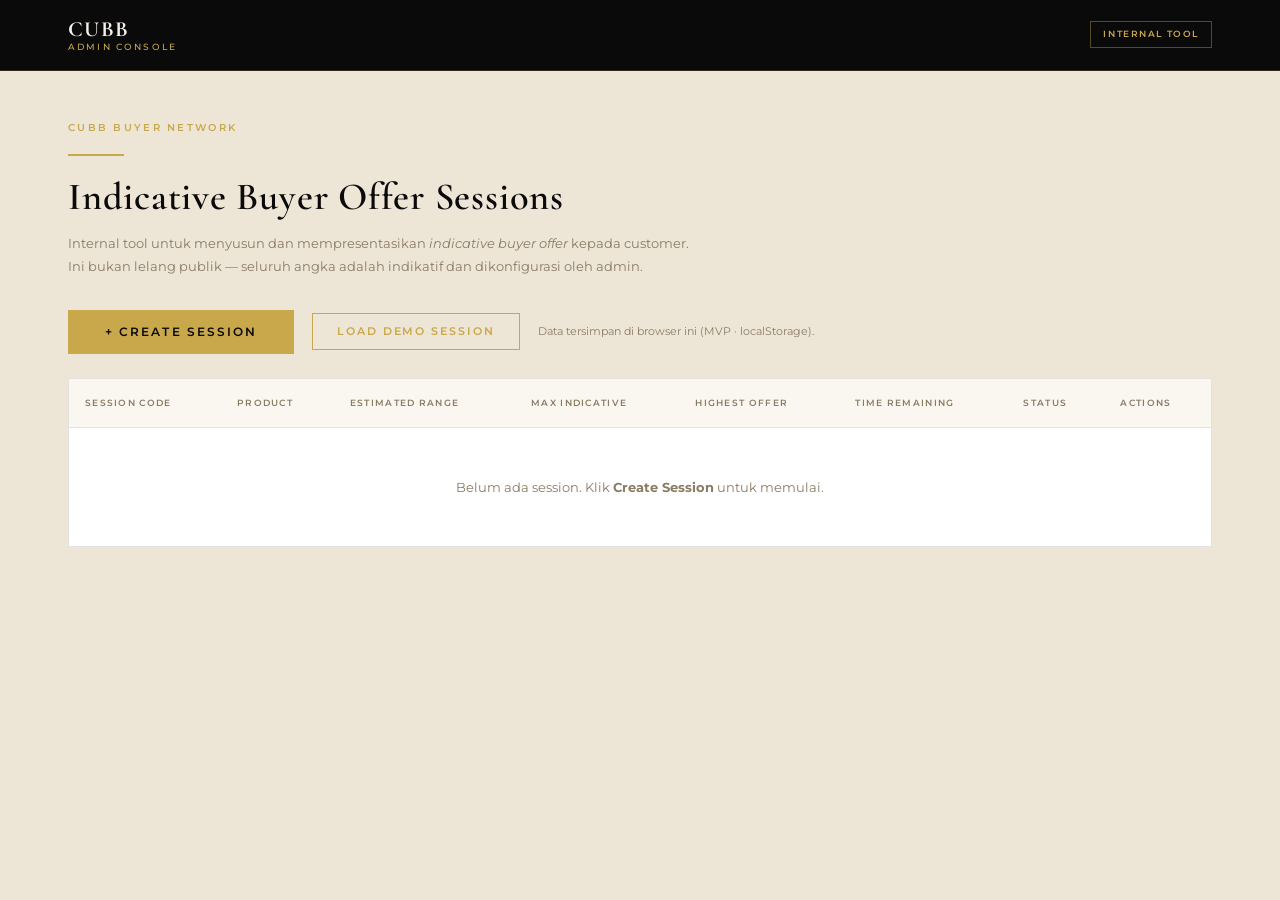
<file: admin.html>
<!DOCTYPE html>
<html lang="id">
<head>
  <link rel="icon" type="image/png" href="assets/cubb-logo.png">
  <meta charset="UTF-8" />
  <meta name="viewport" content="width=device-width, initial-scale=1.0" />
  <meta name="robots" content="noindex, nofollow" />
  <title>Admin — CUBB Buyer Network</title>
  <link rel="preconnect" href="https://fonts.googleapis.com" />
  <link rel="preconnect" href="https://fonts.gstatic.com" crossorigin />
  <link href="https://fonts.googleapis.com/css2?family=Cormorant+Garamond:ital,wght@0,400;0,600;0,700;1,400;1,600&family=Montserrat:wght@300;400;500;600&display=swap" rel="stylesheet" />
  <link rel="stylesheet" href="css/style.css" />
  <link rel="stylesheet" href="css/buyer-network.css?v=3" />
</head>
<body class="bn-admin-body">

<!-- ===== ADMIN HEADER ===== -->
<header class="bn-admin-header">
  <div class="bn-admin-header-inner">
    <a href="index.html" class="bn-admin-logo" aria-label="Beranda CUBB">
      <span class="logo-main">CUBB</span>
      <span class="logo-sub">Admin Console</span>
    </a>
    <span class="bn-admin-badge">Internal Tool</span>
  </div>
</header>

<main class="bn-admin-main">
  <div class="bn-container">

    <!-- Section intro -->
    <div class="bn-section-head">
      <p class="section-label">CUBB Buyer Network</p>
      <div class="divider-gold" style="margin-left:0"></div>
      <h1>Indicative Buyer Offer Sessions</h1>
      <p class="bn-muted">
        Internal tool untuk menyusun dan mempresentasikan <em>indicative buyer offer</em> kepada customer.
        Ini bukan lelang publik — seluruh angka adalah indikatif dan dikonfigurasi oleh admin.
      </p>
    </div>

    <!-- Actions -->
    <div class="bn-toolbar">
      <button type="button" class="btn btn-gold" id="btnNewSession">+ Create Session</button>
      <button type="button" class="btn btn-outline bn-btn-sm" id="btnLoadDemo">Load Demo Session</button>
      <span class="bn-muted bn-note" id="storeNote"></span>
    </div>

    <!-- Sessions table -->
    <div class="bn-table-wrap">
      <table class="bn-table" aria-label="Daftar offer session">
        <thead>
          <tr>
            <th>Session Code</th>
            <th>Product</th>
            <th>Estimated Range</th>
            <th>Max Indicative</th>
            <th>Highest Offer</th>
            <th>Time Remaining</th>
            <th>Status</th>
            <th class="bn-col-actions">Actions</th>
          </tr>
        </thead>
        <tbody id="sessionsBody">
          <!-- rows injected -->
        </tbody>
      </table>
      <div class="bn-empty" id="emptyState">
        <p>Belum ada session. Klik <strong>Create Session</strong> untuk memulai.</p>
      </div>
    </div>

  </div>
</main>

<!-- ===== CREATE / EDIT MODAL ===== -->
<div class="bn-modal" id="sessionModal" role="dialog" aria-modal="true" aria-labelledby="modalTitle" hidden>
  <div class="bn-modal-overlay" data-close></div>
  <div class="bn-modal-panel" role="document">
    <div class="bn-modal-head">
      <h2 id="modalTitle">Create Offer Session</h2>
      <button type="button" class="bn-modal-close" aria-label="Tutup" data-close>&times;</button>
    </div>

    <form id="sessionForm" class="bn-form" novalidate>
      <input type="hidden" id="f_id" />

      <p class="bn-form-group-label">Product</p>
      <div class="bn-grid-2">
        <div class="bn-field">
          <label for="f_brand">Product Brand <span class="req">*</span></label>
          <input type="text" id="f_brand" placeholder="Rolex" required />
        </div>
        <div class="bn-field">
          <label for="f_model">Product Model <span class="req">*</span></label>
          <input type="text" id="f_model" placeholder="Datejust 126234" required />
        </div>
        <div class="bn-field">
          <label for="f_reference">Product Reference</label>
          <input type="text" id="f_reference" placeholder="126234" />
        </div>
        <div class="bn-field">
          <label for="f_year">Product Year</label>
          <input type="text" id="f_year" placeholder="2021" inputmode="numeric" />
        </div>
        <div class="bn-field">
          <label for="f_condition">Condition</label>
          <input type="text" id="f_condition" placeholder="Excellent" />
        </div>
        <div class="bn-field">
          <label for="f_fullset">Fullset / Accessories</label>
          <input type="text" id="f_fullset" placeholder="Yes — box, papers, extra links" />
        </div>
      </div>

      <div class="bn-field">
        <label for="f_photos">Product Photos</label>
        <div class="bn-upload" id="bnUpload">
          <input type="file" id="f_photos" accept="image/*" multiple />
          <span class="bn-upload-icon" aria-hidden="true">+</span>
          <p>Tarik foto ke sini atau <span>pilih file</span>. Disimpan lokal (MVP).</p>
        </div>
        <div class="bn-upload-preview" id="bnPreview"></div>
      </div>

      <p class="bn-form-group-label">Pricing (Rp)</p>
      <div class="bn-grid-3">
        <div class="bn-field">
          <label for="f_estMin">Estimated Minimum <span class="req">*</span></label>
          <input type="number" id="f_estMin" placeholder="10000000" min="0" step="100000" required />
        </div>
        <div class="bn-field">
          <label for="f_estMax">Estimated Maximum <span class="req">*</span></label>
          <input type="number" id="f_estMax" placeholder="15000000" min="0" step="100000" required />
        </div>
        <div class="bn-field">
          <label for="f_maxInd">Maximum Indicative Offer <span class="req">*</span></label>
          <input type="number" id="f_maxInd" placeholder="12500000" min="0" step="100000" required />
        </div>
      </div>
      <p class="bn-hint">Angka indicative offer tidak akan pernah ditampilkan melebihi <strong>Maximum Indicative Offer</strong>.</p>

      <div class="bn-grid-2">
        <div class="bn-field">
          <label for="f_duration">Offer Session Duration (menit) <span class="req">*</span></label>
          <input type="number" id="f_duration" value="10" min="1" max="120" step="1" required />
        </div>
      </div>

      <p class="bn-form-group-label">Offer Progression</p>
      <div class="bn-prog-panel">
        <div class="bn-prog-mode">
          <label class="bn-radio">
            <input type="radio" name="progMode" value="AUTOMATIC" checked />
            <span>Automatic</span>
          </label>
          <label class="bn-radio">
            <input type="radio" name="progMode" value="MANUAL" />
            <span>Manual override</span>
          </label>
          <span class="bn-sim-tag" title="Session ini adalah simulasi indikatif internal">Indicative Simulation</span>
        </div>
        <div class="bn-phase-grid" id="phaseGrid">
          <div class="bn-phase"><span class="bn-phase-name">Early Phase</span><span class="bn-phase-range">50% – 75%</span><span class="bn-phase-time">10:00 – 05:00</span></div>
          <div class="bn-phase"><span class="bn-phase-name">Mid Phase</span><span class="bn-phase-range">75% – 90%</span><span class="bn-phase-time">05:00 – 02:00</span></div>
          <div class="bn-phase"><span class="bn-phase-name">Final Phase</span><span class="bn-phase-range">90% – 100%</span><span class="bn-phase-time">02:00 – 00:00</span></div>
        </div>
        <p class="bn-hint">Progression dibuat otomatis dan terkontrol dari Maximum Indicative Offer. Highest indicative offer tidak akan pernah melebihi maksimum. Angka ini bersifat indikatif/simulasi, bukan bid nyata.</p>
      </div>

      <div class="bn-form-group-row">
        <p class="bn-form-group-label" style="margin:0">Buyers / Participants</p>
        <button type="button" class="bn-mini-btn" id="btnAddBuyer">+ Add Buyer</button>
      </div>
      <p class="bn-hint">Peserta yang dipilih admin. Nama hanya ditampilkan jika memang peserta CUBB buyer network yang diizinkan. Untuk demo, tandai sebagai indikatif/simulasi.</p>
      <div class="bn-buyers-head">
        <span>Name</span>
        <span>Company (opsional)</span>
        <span></span>
      </div>
      <div id="buyersList" class="bn-offers-list"></div>

      <!-- Manual override offers (hidden unless Manual mode) -->
      <div id="manualWrap" hidden>
        <div class="bn-form-group-row">
          <p class="bn-form-group-label" style="margin:0">Manual Indicative Offers</p>
          <button type="button" class="bn-mini-btn" id="btnAddOffer">+ Add Offer</button>
        </div>
        <p class="bn-hint">"Reveal" = mm:ss setelah sesi dimulai offer muncul. Semua angka otomatis dibatasi ke Maximum Indicative Offer.</p>
        <div class="bn-offers-head">
          <span>Buyer Label</span>
          <span>Indicative Amount (Rp)</span>
          <span>Reveal (mm:ss)</span>
          <span></span>
        </div>
        <div id="offersList" class="bn-offers-list"></div>
      </div>

      <div class="bn-error" id="formError" hidden></div>

      <div class="bn-modal-foot">
        <button type="button" class="btn btn-outline bn-btn-sm" data-close>Cancel</button>
        <button type="submit" class="btn btn-gold bn-btn-sm" id="btnSaveSession">Save Session</button>
      </div>
    </form>
  </div>
</div>

<!-- ===== START CONFIRMATION MODAL ===== -->
<div class="bn-modal" id="confirmModal" role="dialog" aria-modal="true" aria-labelledby="confirmTitle" hidden>
  <div class="bn-modal-overlay" data-confirm-close></div>
  <div class="bn-modal-panel bn-confirm-panel" role="document">
    <div class="bn-modal-head">
      <h2 id="confirmTitle">Start Offer Window</h2>
      <button type="button" class="bn-modal-close" aria-label="Tutup" data-confirm-close>&times;</button>
    </div>
    <div class="bn-confirm-body">
      <div class="bn-confirm-row">
        <span class="bn-confirm-label">Product</span>
        <span class="bn-confirm-value" id="cf_product">—</span>
      </div>
      <div class="bn-confirm-row">
        <span class="bn-confirm-label">Estimated Range</span>
        <span class="bn-confirm-value" id="cf_range">—</span>
      </div>
      <div class="bn-confirm-row">
        <span class="bn-confirm-label">Maximum Indicative Offer</span>
        <span class="bn-confirm-value" id="cf_max">—</span>
      </div>
      <div class="bn-confirm-row">
        <span class="bn-confirm-label">Duration</span>
        <span class="bn-confirm-value" id="cf_duration">—</span>
      </div>
      <div class="bn-confirm-row">
        <span class="bn-confirm-label">Mode</span>
        <span class="bn-confirm-value bn-confirm-mode" id="cf_mode">Indicative Simulation</span>
      </div>
      <div class="bn-confirm-row" id="cf_buyers_row">
        <span class="bn-confirm-label">Participants</span>
        <span class="bn-confirm-value" id="cf_buyers">—</span>
      </div>
    </div>
    <div class="bn-modal-foot">
      <button type="button" class="btn btn-outline bn-btn-sm" data-confirm-close>Cancel</button>
      <button type="button" class="btn btn-gold bn-btn-sm" id="btnConfirmStart">Start 10 Minute Offer</button>
    </div>
  </div>
</div>

<!-- ===== TOAST ===== -->
<div class="bn-toast" id="toast" role="status" aria-live="polite" hidden></div>

<script src="js/buyer-network.js?v=3"></script>
<script src="js/admin.js?v=3"></script>
</body>
</html>
</file>
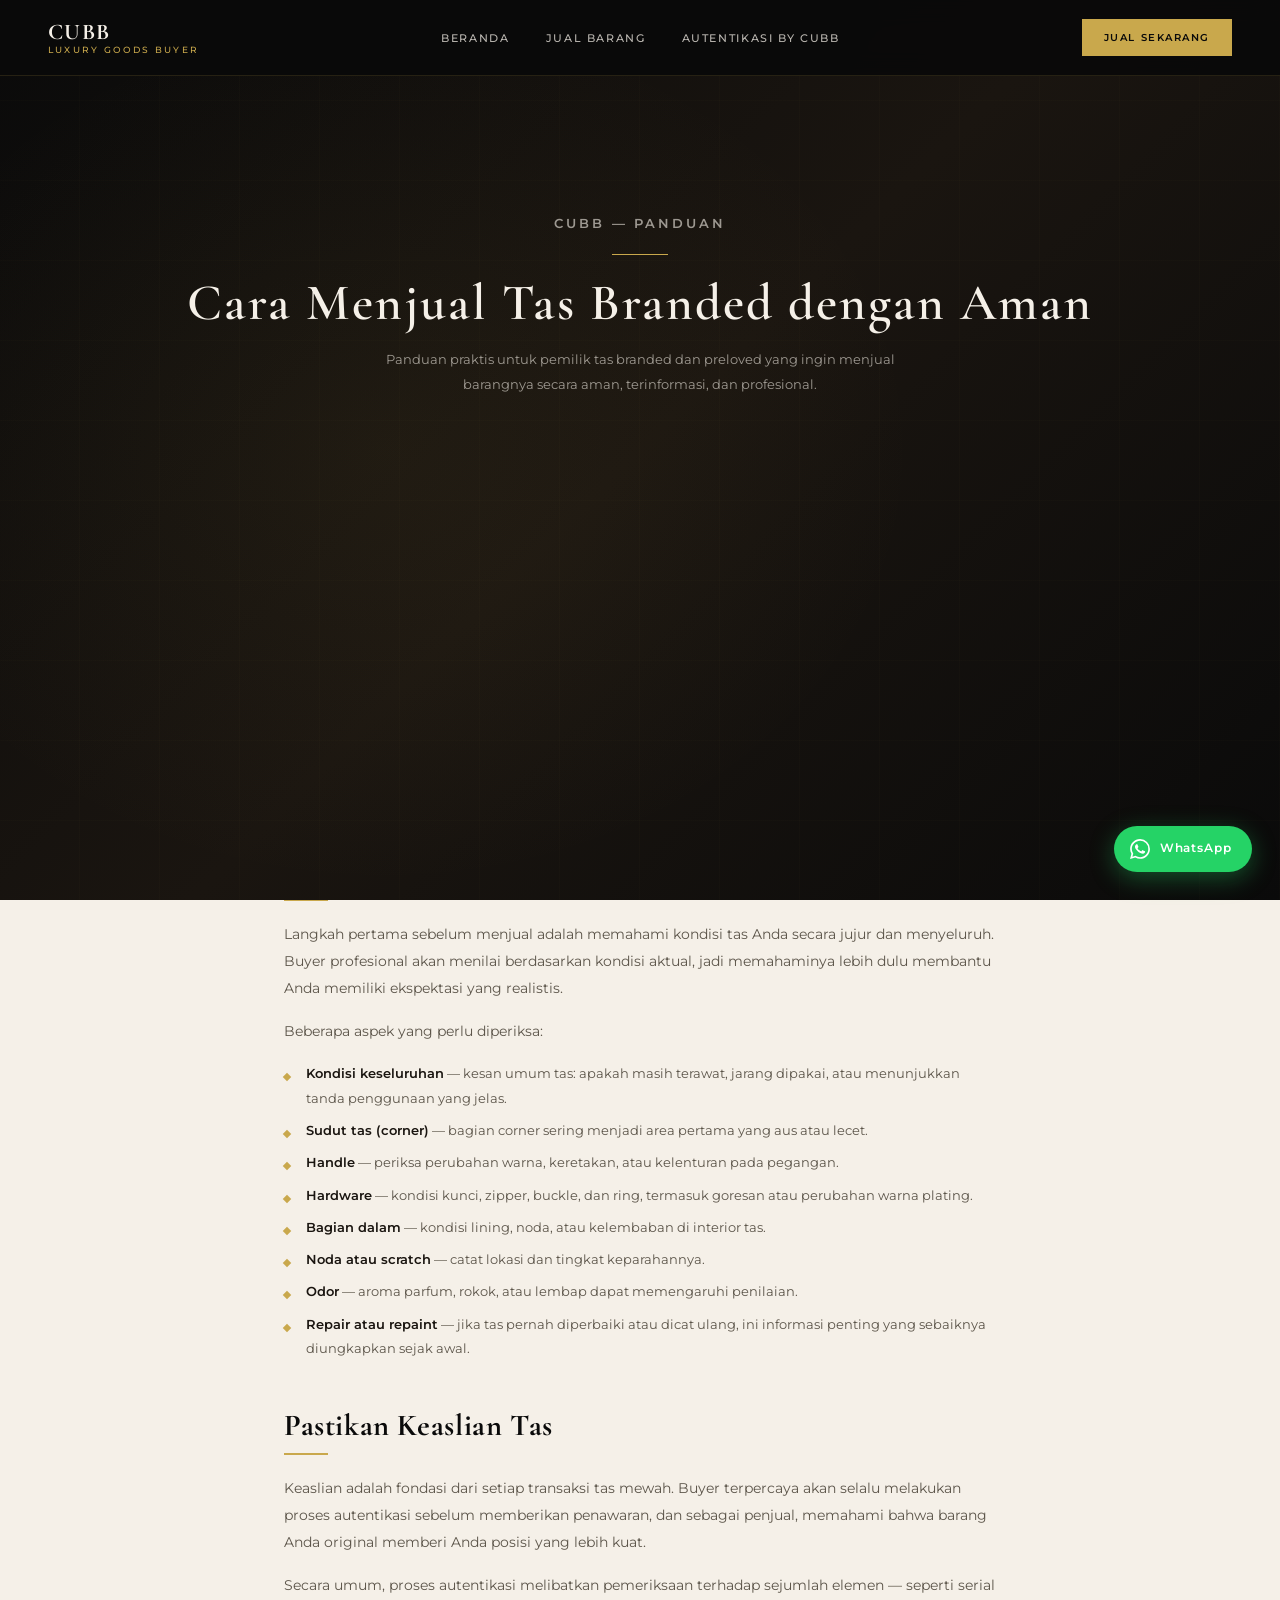
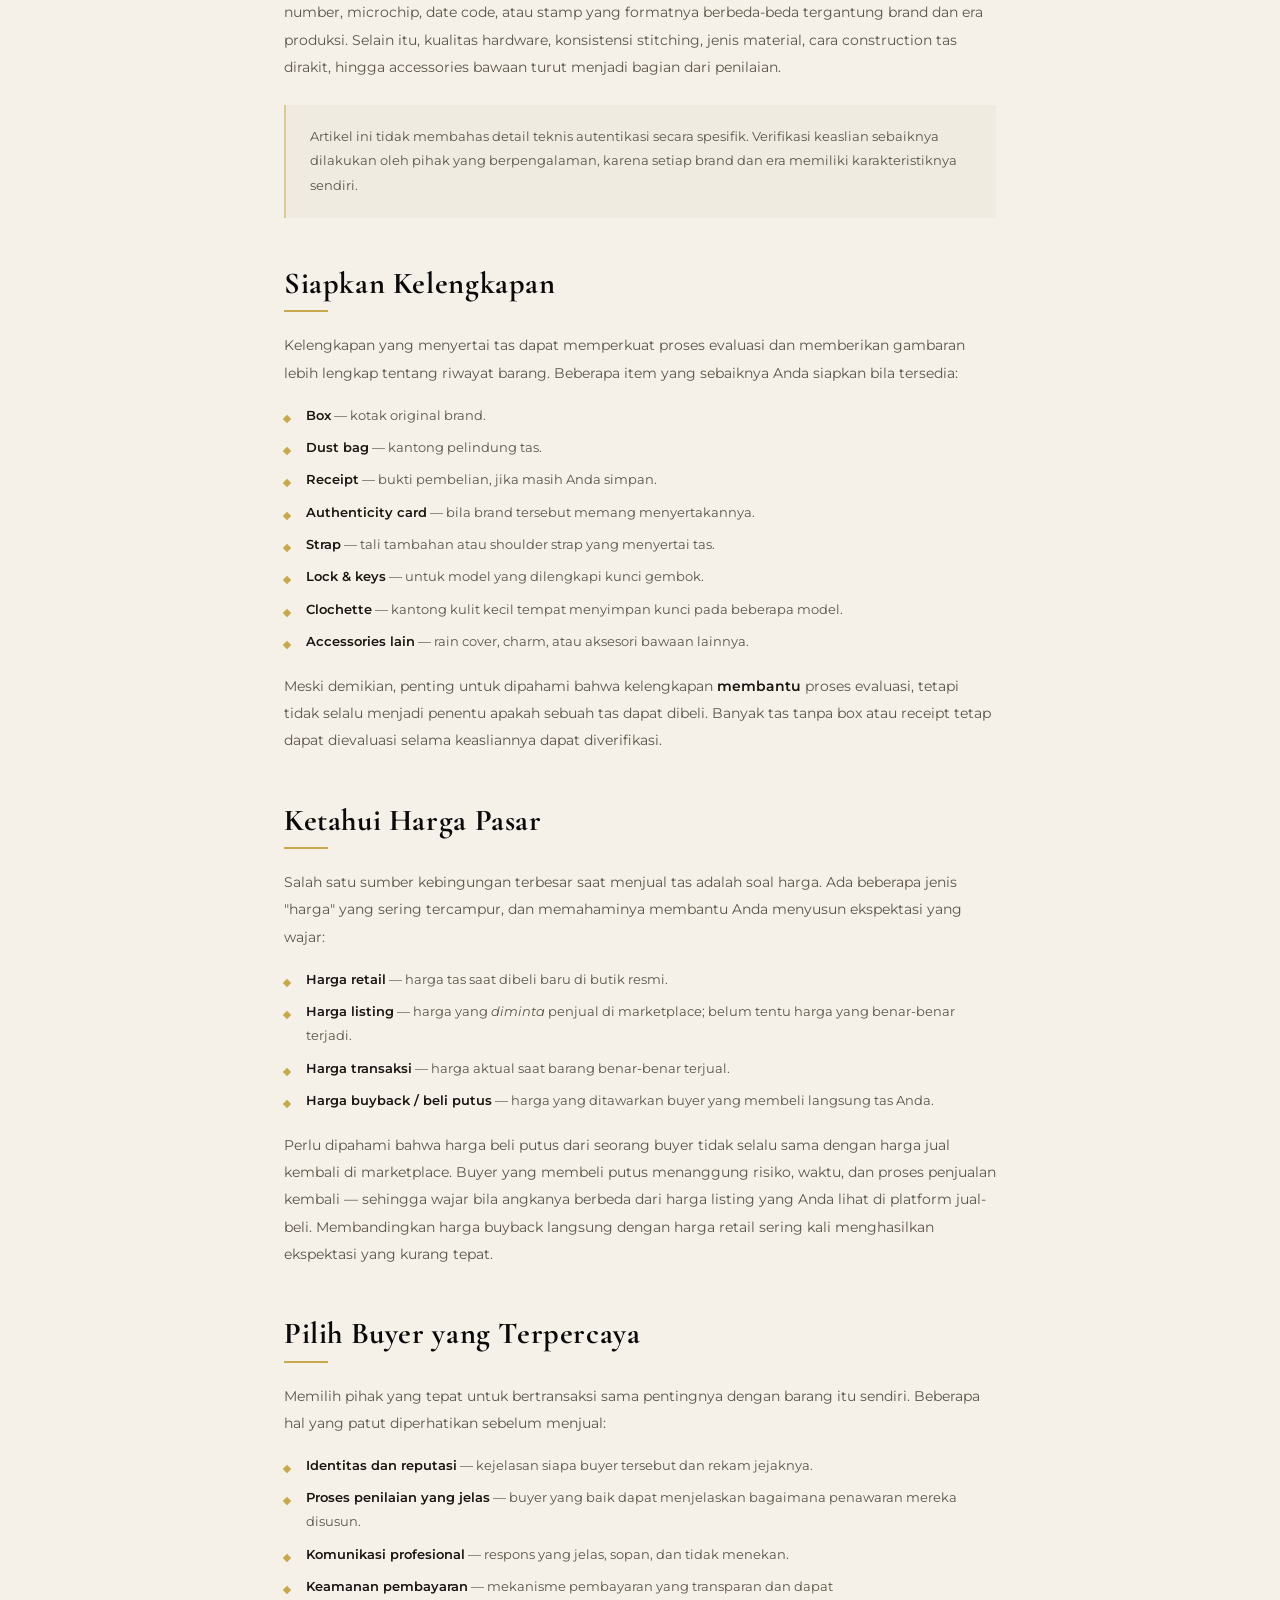
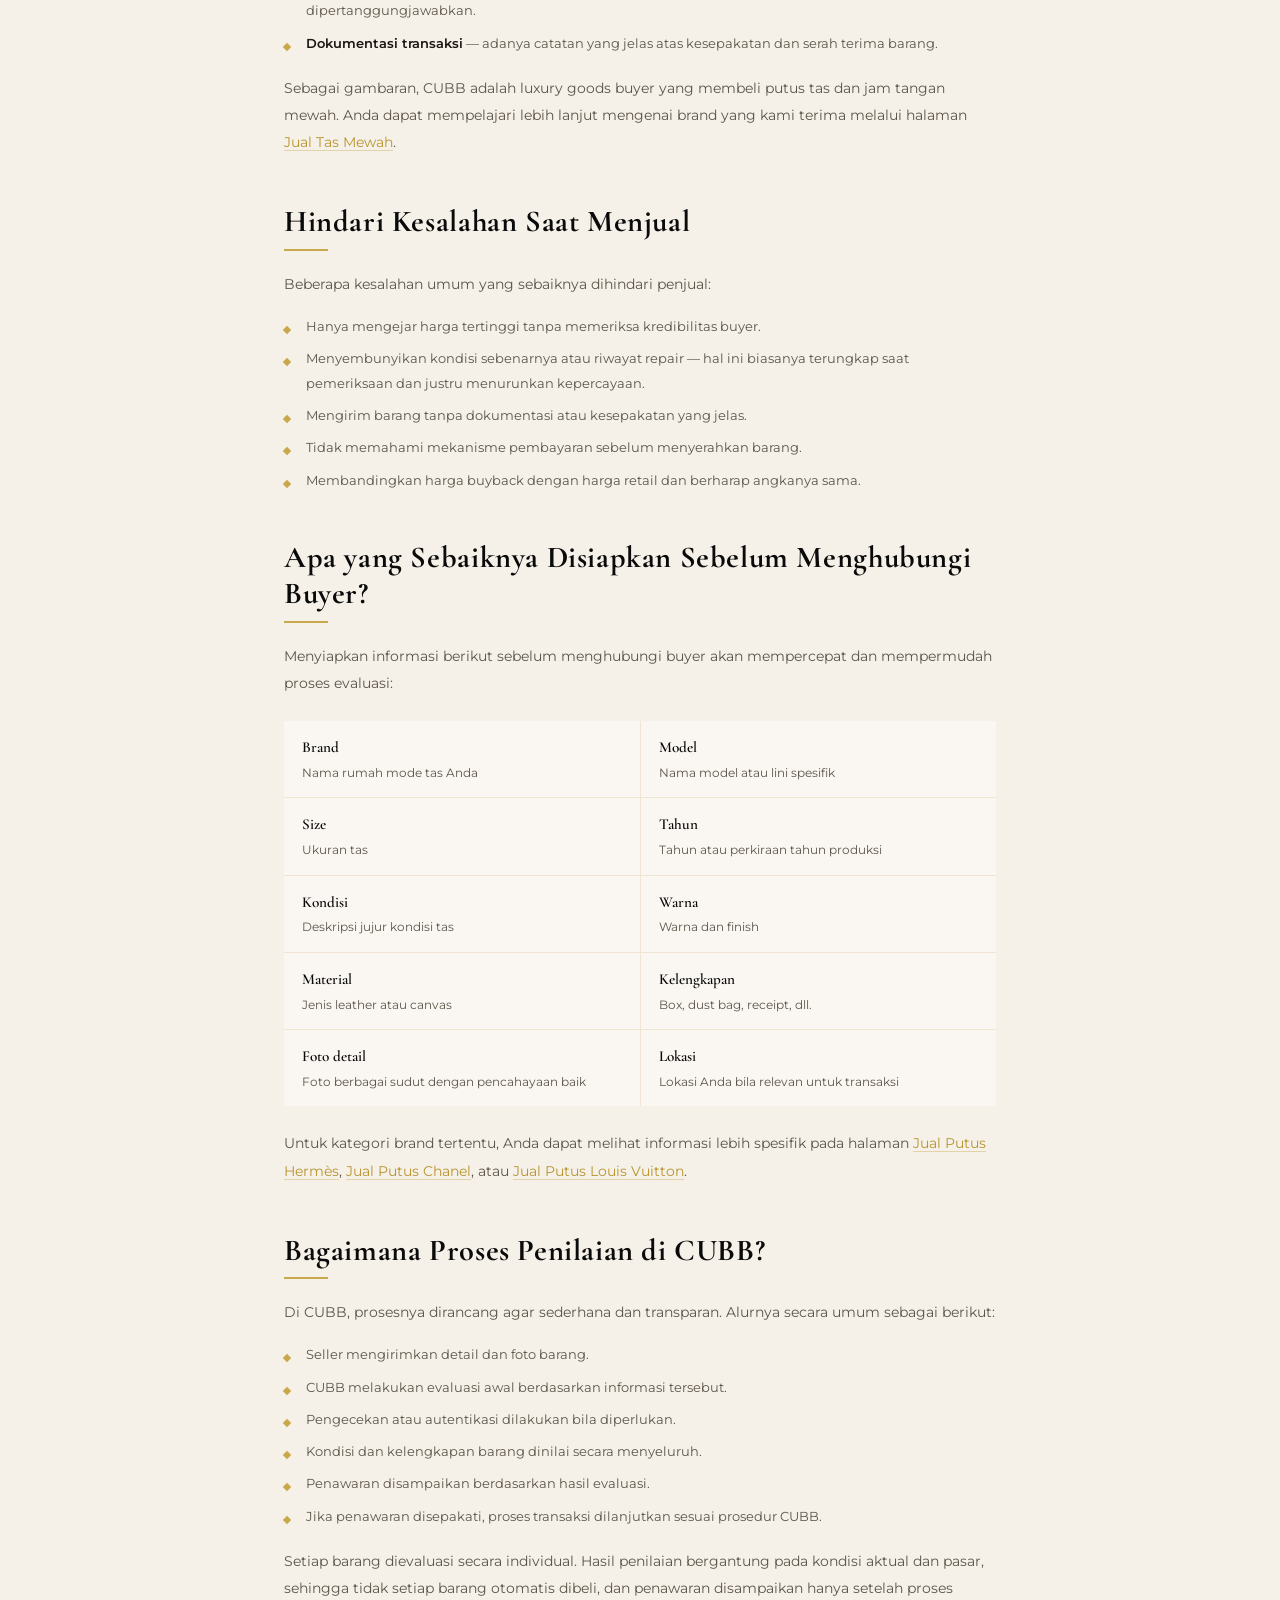
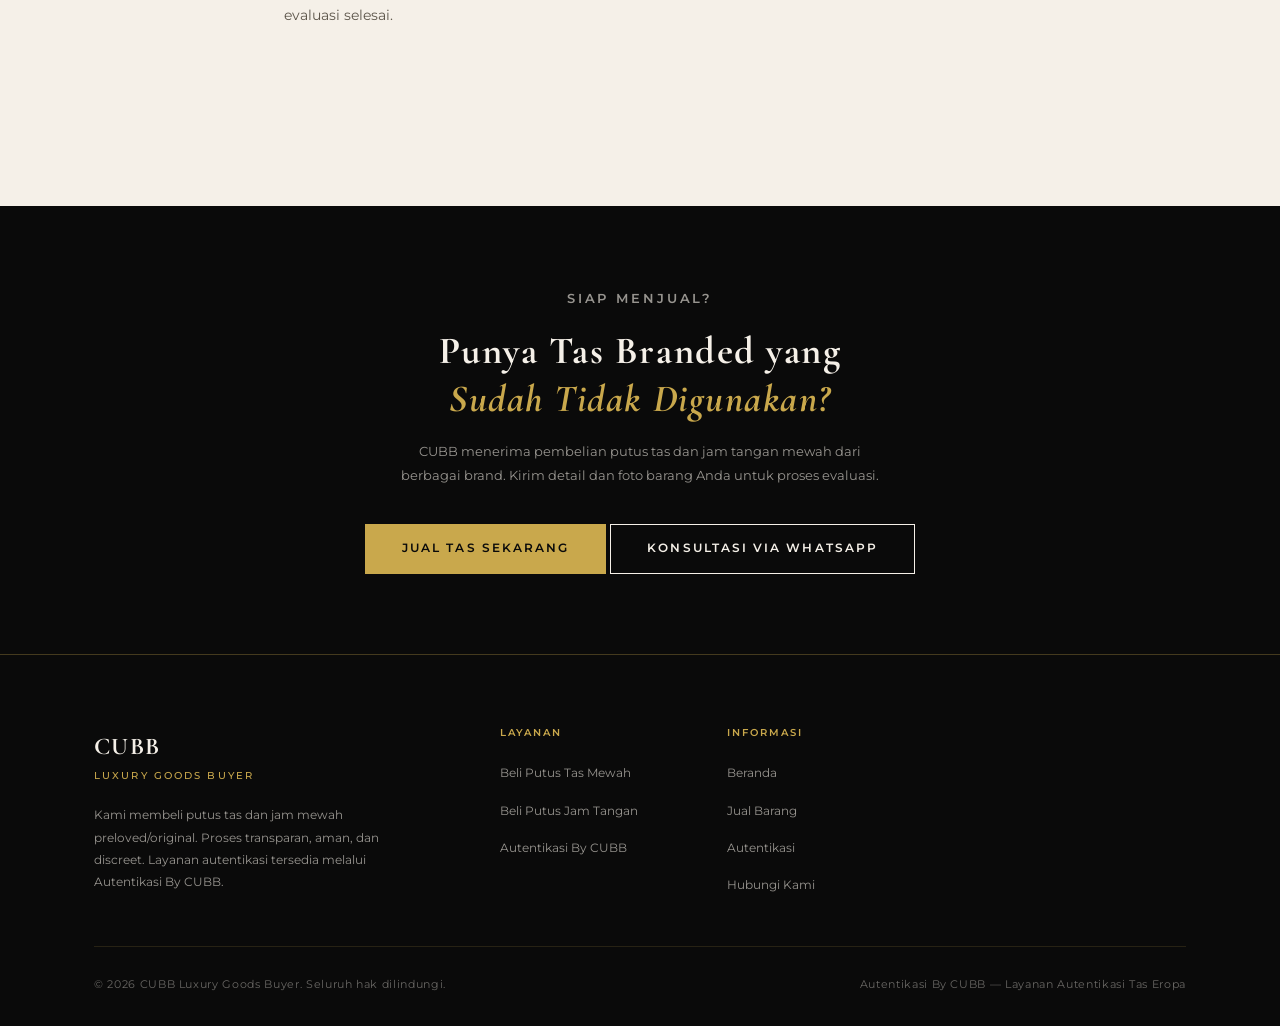
<file: artikel-cara-menjual-tas-branded.html>
<!DOCTYPE html>
<html lang="id">
<head>
  <meta charset="UTF-8" />
  <meta name="viewport" content="width=device-width, initial-scale=1.0" />
  <title>Cara Menjual Tas Branded dengan Aman | CUBB Luxury Goods Buyer</title>
  <meta name="description" content="Pelajari cara menjual tas branded dan tas preloved dengan aman, mulai dari mengecek kondisi, keaslian, kelengkapan, hingga memilih buyer yang tepat." />
  <link rel="canonical" href="https://www.selltocubb.id/artikel-cara-menjual-tas-branded.html" />
  <meta name="robots" content="index, follow" />

  <!-- Open Graph -->
  <meta property="og:title" content="Cara Menjual Tas Branded dengan Aman | CUBB Luxury Goods Buyer" />
  <meta property="og:description" content="Panduan untuk pemilik tas branded dan tas preloved yang ingin menjual barangnya dengan aman dan profesional." />
  <meta property="og:type" content="article" />
  <meta property="og:url" content="https://www.selltocubb.id/artikel-cara-menjual-tas-branded.html" />

  <!-- BreadcrumbList structured data (mencerminkan breadcrumb yang terlihat) -->
  <script type="application/ld+json">
  {
    "@context": "https://schema.org",
    "@type": "BreadcrumbList",
    "itemListElement": [
      { "@type": "ListItem", "position": 1, "name": "Beranda", "item": "https://www.selltocubb.id/" },
      { "@type": "ListItem", "position": 2, "name": "Artikel", "item": "https://www.selltocubb.id/artikel-cara-menjual-tas-branded.html" },
      { "@type": "ListItem", "position": 3, "name": "Cara Menjual Tas Branded dengan Aman", "item": "https://www.selltocubb.id/artikel-cara-menjual-tas-branded.html" }
    ]
  }
  </script>

  <!-- Article structured data (hanya info yang benar-benar ada di halaman) -->
  <script type="application/ld+json">
  {
    "@context": "https://schema.org",
    "@type": "Article",
    "headline": "Cara Menjual Tas Branded dengan Aman",
    "description": "Panduan untuk pemilik tas branded dan tas preloved yang ingin menjual barangnya dengan aman dan profesional.",
    "mainEntityOfPage": "https://www.selltocubb.id/artikel-cara-menjual-tas-branded.html",
    "author": { "@type": "Organization", "name": "CUBB Luxury Goods Buyer" },
    "publisher": {
      "@type": "Organization",
      "name": "CUBB Luxury Goods Buyer",
      "logo": { "@type": "ImageObject", "url": "https://www.selltocubb.id/assets/cubb-logo.png" }
    }
  }
  </script>

  <link rel="icon" type="image/png" href="assets/cubb-logo.png" />
  <link rel="preconnect" href="https://fonts.googleapis.com" />
  <link rel="preconnect" href="https://fonts.gstatic.com" crossorigin />
  <link href="https://fonts.googleapis.com/css2?family=Cormorant+Garamond:ital,wght@0,400;0,600;0,700;1,400;1,600&family=Montserrat:wght@300;400;500;600&display=swap" rel="stylesheet" />
  <link rel="stylesheet" href="css/style.css" />

  <style>
    /* Fix hamburger — reset browser default button styles */
    .hamburger {
      background: transparent;
      border: none;
      outline: none;
      -webkit-appearance: none;
      appearance: none;
    }

    /* ── Breadcrumb ── */
    .art-breadcrumb {
      background: #f0ebe0;
      border-bottom: 1px solid rgba(201,168,76,0.2);
      padding: 16px 0;
    }
    .art-breadcrumb ol {
      list-style: none; margin: 0; padding: 0;
      display: flex; flex-wrap: wrap; align-items: center; gap: 10px;
      font-family: 'Montserrat', sans-serif;
      font-size: 0.66rem; letter-spacing: 0.08em; text-transform: uppercase;
    }
    .art-breadcrumb a { color: #7a7060; transition: color 0.2s; }
    .art-breadcrumb a:hover { color: #c9a84c; }
    .art-breadcrumb .sep { color: rgba(201,168,76,0.5); }
    .art-breadcrumb [aria-current] { color: #0a0a0a; font-weight: 600; }

    /* ── Article layout ── */
    .article-wrap {
      max-width: 760px;
      margin: 0 auto;
      padding: 0 24px;
    }
    .article-meta {
      font-family: 'Montserrat', sans-serif;
      font-size: 0.66rem; letter-spacing: 0.16em;
      text-transform: uppercase; color: #9a8f7a;
      margin-top: 8px;
    }

    .article-body h2 {
      font-family: 'Cormorant Garamond', serif;
      font-size: clamp(1.4rem, 2.4vw, 1.9rem);
      font-weight: 700; color: #0a0a0a;
      letter-spacing: 0.02em;
      margin: 48px 0 8px;
    }
    .article-body h2 + .h2-rule {
      width: 44px; height: 2px; background: #c9a84c;
      margin-bottom: 20px;
    }
    .article-body h3 {
      font-family: 'Cormorant Garamond', serif;
      font-size: 1.15rem; font-weight: 600; color: #1a1510;
      margin: 28px 0 10px;
    }
    .article-body p {
      font-family: 'Montserrat', sans-serif;
      font-size: 0.85rem; line-height: 2;
      color: #5c554a; margin-bottom: 16px;
    }
    .article-body ul {
      list-style: none; margin: 0 0 20px; padding: 0;
    }
    .article-body ul li {
      font-family: 'Montserrat', sans-serif;
      font-size: 0.82rem; line-height: 1.85;
      color: #5c554a;
      padding-left: 22px; position: relative; margin-bottom: 8px;
    }
    .article-body ul li::before {
      content: ''; position: absolute;
      left: 0; top: 13px;
      width: 6px; height: 6px;
      background: #c9a84c; transform: rotate(45deg);
    }
    .article-body a {
      color: #b8952f;
      border-bottom: 1px solid rgba(201,168,76,0.4);
      transition: color 0.2s, border-color 0.2s;
    }
    .article-body a:hover { color: #0a0a0a; border-color: #0a0a0a; }
    .article-body strong { color: #1a1510; font-weight: 600; }

    /* callout box */
    .article-callout {
      background: #f0ebe0;
      border-left: 2px solid rgba(201,168,76,0.5);
      padding: 20px 24px;
      margin: 24px 0;
    }
    .article-callout p {
      margin: 0; font-size: 0.8rem; color: #5c554a; line-height: 1.9;
    }

    /* checklist grid */
    .article-checklist {
      display: grid; grid-template-columns: repeat(2, 1fr);
      gap: 1px; background: rgba(201,168,76,0.15);
      margin: 24px 0;
    }
    .article-checklist div {
      background: #faf7f2; padding: 14px 18px;
      font-family: 'Montserrat', sans-serif;
      font-size: 0.75rem; color: #5c554a;
    }
    .article-checklist div strong {
      display: block; font-family: 'Cormorant Garamond', serif;
      font-size: 0.95rem; color: #0a0a0a; margin-bottom: 2px;
    }

    /* ── Closing CTA ── */
    .art-closing {
      background: #0a0a0a; padding: 80px 0; text-align: center; margin-top: 64px;
    }
    .art-closing .section-label { text-align: center; margin-bottom: 16px; }
    .art-closing h2 {
      font-family: 'Cormorant Garamond', serif;
      font-size: clamp(1.7rem, 3vw, 2.6rem);
      font-weight: 700; color: #f5f0e8; margin-bottom: 16px; line-height: 1.25;
    }
    .art-closing h2 em { color: #c9a84c; font-style: italic; }
    .art-closing p {
      font-family: 'Montserrat', sans-serif;
      font-size: 0.82rem; color: rgba(245,240,232,0.6);
      max-width: 500px; margin: 0 auto 36px; line-height: 1.9;
    }

    @media (max-width: 560px) {
      .article-checklist { grid-template-columns: 1fr; }
    }
  </style>
</head>
<body>

<!-- ===== NAVBAR ===== -->
<nav class="navbar" role="navigation" aria-label="Navigasi utama">
  <a href="index.html" class="navbar-logo" aria-label="Beranda CUBB Luxury Goods Buyer">
    <span class="logo-main">CUBB</span>
    <span class="logo-sub">LUXURY GOODS BUYER</span>
  </a>
  <ul class="navbar-links" role="list">
    <li><a href="index.html">Beranda</a></li>
    <li><a href="jual.html">Jual Barang</a></li>
    <li><a href="autentikasi.html">Autentikasi By CUBB</a></li>
  </ul>
  <a href="jual.html" class="navbar-cta" aria-label="Ajukan penawaran">Jual Sekarang</a>
  <button class="hamburger" aria-label="Buka menu" aria-expanded="false">
    <span></span><span></span><span></span>
  </button>
</nav>

<div class="mobile-menu" role="dialog" aria-label="Menu navigasi mobile">
  <a href="index.html">Beranda</a>
  <a href="jual.html">Jual Barang</a>
  <a href="autentikasi.html">Autentikasi By CUBB</a>
  <a href="jual.html" class="btn btn-gold" style="margin-top:8px">Jual Sekarang</a>
</div>

<!-- ===== BREADCRUMB ===== -->
<nav class="art-breadcrumb" aria-label="Breadcrumb">
  <div class="container">
    <ol>
      <li><a href="index.html">Beranda</a></li>
      <li class="sep" aria-hidden="true">&rsaquo;</li>
      <li><span>Artikel</span></li>
      <li class="sep" aria-hidden="true">&rsaquo;</li>
      <li><span aria-current="page">Cara Menjual Tas Branded dengan Aman</span></li>
    </ol>
  </div>
</nav>

<!-- ===== PAGE HERO ===== -->
<section class="page-hero" aria-labelledby="page-heading">
  <div class="hero-bg" aria-hidden="true"></div>
  <div class="hero-pattern" aria-hidden="true"></div>
  <div class="container" style="position:relative;z-index:2">
    <p class="section-label">CUBB — PANDUAN</p>
    <div class="divider-gold"></div>
    <h1 id="page-heading">Cara Menjual Tas Branded dengan Aman</h1>
    <p>Panduan praktis untuk pemilik tas branded dan preloved yang ingin menjual barangnya secara aman, terinformasi, dan profesional.</p>
  </div>
</section>

<!-- ===== ARTICLE ===== -->
<article class="section-pad">
  <div class="article-wrap article-body">

    <!-- 1. Intro -->
    <p>
      Menjual tas branded bukan sekadar mencari angka tertinggi. Bagi banyak pemilik, sebuah tas mewah adalah aset yang menyimpan nilai — sehingga proses melepasnya perlu dilakukan dengan pertimbangan yang matang. Harga memang penting, tetapi keaslian, kondisi barang, kelengkapan, pemahaman harga pasar, reputasi buyer, serta keamanan transaksi sama-sama menentukan pengalaman menjual yang baik.
    </p>
    <p>
      Artikel ini membahas langkah-langkah praktis untuk menjual tas branded dan tas preloved dengan aman — dari mempersiapkan barang hingga memilih pihak yang tepat untuk bertransaksi. Tujuannya sederhana: membantu Anda mengambil keputusan yang lebih terinformasi, bukan terburu-buru.
    </p>

    <!-- 2. Kondisi -->
    <h2>Kenali Kondisi Tas Anda</h2>
    <div class="h2-rule"></div>
    <p>
      Langkah pertama sebelum menjual adalah memahami kondisi tas Anda secara jujur dan menyeluruh. Buyer profesional akan menilai berdasarkan kondisi aktual, jadi memahaminya lebih dulu membantu Anda memiliki ekspektasi yang realistis.
    </p>
    <p>Beberapa aspek yang perlu diperiksa:</p>
    <ul>
      <li><strong>Kondisi keseluruhan</strong> — kesan umum tas: apakah masih terawat, jarang dipakai, atau menunjukkan tanda penggunaan yang jelas.</li>
      <li><strong>Sudut tas (corner)</strong> — bagian corner sering menjadi area pertama yang aus atau lecet.</li>
      <li><strong>Handle</strong> — periksa perubahan warna, keretakan, atau kelenturan pada pegangan.</li>
      <li><strong>Hardware</strong> — kondisi kunci, zipper, buckle, dan ring, termasuk goresan atau perubahan warna plating.</li>
      <li><strong>Bagian dalam</strong> — kondisi lining, noda, atau kelembaban di interior tas.</li>
      <li><strong>Noda atau scratch</strong> — catat lokasi dan tingkat keparahannya.</li>
      <li><strong>Odor</strong> — aroma parfum, rokok, atau lembap dapat memengaruhi penilaian.</li>
      <li><strong>Repair atau repaint</strong> — jika tas pernah diperbaiki atau dicat ulang, ini informasi penting yang sebaiknya diungkapkan sejak awal.</li>
    </ul>

    <!-- 3. Keaslian -->
    <h2>Pastikan Keaslian Tas</h2>
    <div class="h2-rule"></div>
    <p>
      Keaslian adalah fondasi dari setiap transaksi tas mewah. Buyer terpercaya akan selalu melakukan proses autentikasi sebelum memberikan penawaran, dan sebagai penjual, memahami bahwa barang Anda original memberi Anda posisi yang lebih kuat.
    </p>
    <p>
      Secara umum, proses autentikasi melibatkan pemeriksaan terhadap sejumlah elemen — seperti serial number, microchip, date code, atau stamp yang formatnya berbeda-beda tergantung brand dan era produksi. Selain itu, kualitas hardware, konsistensi stitching, jenis material, cara construction tas dirakit, hingga accessories bawaan turut menjadi bagian dari penilaian.
    </p>
    <div class="article-callout">
      <p>Artikel ini tidak membahas detail teknis autentikasi secara spesifik. Verifikasi keaslian sebaiknya dilakukan oleh pihak yang berpengalaman, karena setiap brand dan era memiliki karakteristiknya sendiri.</p>
    </div>

    <!-- 4. Kelengkapan -->
    <h2>Siapkan Kelengkapan</h2>
    <div class="h2-rule"></div>
    <p>
      Kelengkapan yang menyertai tas dapat memperkuat proses evaluasi dan memberikan gambaran lebih lengkap tentang riwayat barang. Beberapa item yang sebaiknya Anda siapkan bila tersedia:
    </p>
    <ul>
      <li><strong>Box</strong> — kotak original brand.</li>
      <li><strong>Dust bag</strong> — kantong pelindung tas.</li>
      <li><strong>Receipt</strong> — bukti pembelian, jika masih Anda simpan.</li>
      <li><strong>Authenticity card</strong> — bila brand tersebut memang menyertakannya.</li>
      <li><strong>Strap</strong> — tali tambahan atau shoulder strap yang menyertai tas.</li>
      <li><strong>Lock &amp; keys</strong> — untuk model yang dilengkapi kunci gembok.</li>
      <li><strong>Clochette</strong> — kantong kulit kecil tempat menyimpan kunci pada beberapa model.</li>
      <li><strong>Accessories lain</strong> — rain cover, charm, atau aksesori bawaan lainnya.</li>
    </ul>
    <p>
      Meski demikian, penting untuk dipahami bahwa kelengkapan <strong>membantu</strong> proses evaluasi, tetapi tidak selalu menjadi penentu apakah sebuah tas dapat dibeli. Banyak tas tanpa box atau receipt tetap dapat dievaluasi selama keasliannya dapat diverifikasi.
    </p>

    <!-- 5. Harga pasar -->
    <h2>Ketahui Harga Pasar</h2>
    <div class="h2-rule"></div>
    <p>
      Salah satu sumber kebingungan terbesar saat menjual tas adalah soal harga. Ada beberapa jenis "harga" yang sering tercampur, dan memahaminya membantu Anda menyusun ekspektasi yang wajar:
    </p>
    <ul>
      <li><strong>Harga retail</strong> — harga tas saat dibeli baru di butik resmi.</li>
      <li><strong>Harga listing</strong> — harga yang <em>diminta</em> penjual di marketplace; belum tentu harga yang benar-benar terjadi.</li>
      <li><strong>Harga transaksi</strong> — harga aktual saat barang benar-benar terjual.</li>
      <li><strong>Harga buyback / beli putus</strong> — harga yang ditawarkan buyer yang membeli langsung tas Anda.</li>
    </ul>
    <p>
      Perlu dipahami bahwa harga beli putus dari seorang buyer tidak selalu sama dengan harga jual kembali di marketplace. Buyer yang membeli putus menanggung risiko, waktu, dan proses penjualan kembali — sehingga wajar bila angkanya berbeda dari harga listing yang Anda lihat di platform jual-beli. Membandingkan harga buyback langsung dengan harga retail sering kali menghasilkan ekspektasi yang kurang tepat.
    </p>

    <!-- 6. Pilih buyer -->
    <h2>Pilih Buyer yang Terpercaya</h2>
    <div class="h2-rule"></div>
    <p>
      Memilih pihak yang tepat untuk bertransaksi sama pentingnya dengan barang itu sendiri. Beberapa hal yang patut diperhatikan sebelum menjual:
    </p>
    <ul>
      <li><strong>Identitas dan reputasi</strong> — kejelasan siapa buyer tersebut dan rekam jejaknya.</li>
      <li><strong>Proses penilaian yang jelas</strong> — buyer yang baik dapat menjelaskan bagaimana penawaran mereka disusun.</li>
      <li><strong>Komunikasi profesional</strong> — respons yang jelas, sopan, dan tidak menekan.</li>
      <li><strong>Keamanan pembayaran</strong> — mekanisme pembayaran yang transparan dan dapat dipertanggungjawabkan.</li>
      <li><strong>Dokumentasi transaksi</strong> — adanya catatan yang jelas atas kesepakatan dan serah terima barang.</li>
    </ul>
    <p>
      Sebagai gambaran, CUBB adalah luxury goods buyer yang membeli putus tas dan jam tangan mewah. Anda dapat mempelajari lebih lanjut mengenai brand yang kami terima melalui halaman <a href="jual-tas-mewah.html">Jual Tas Mewah</a>.
    </p>

    <!-- 7. Kesalahan -->
    <h2>Hindari Kesalahan Saat Menjual</h2>
    <div class="h2-rule"></div>
    <p>Beberapa kesalahan umum yang sebaiknya dihindari penjual:</p>
    <ul>
      <li>Hanya mengejar harga tertinggi tanpa memeriksa kredibilitas buyer.</li>
      <li>Menyembunyikan kondisi sebenarnya atau riwayat repair — hal ini biasanya terungkap saat pemeriksaan dan justru menurunkan kepercayaan.</li>
      <li>Mengirim barang tanpa dokumentasi atau kesepakatan yang jelas.</li>
      <li>Tidak memahami mekanisme pembayaran sebelum menyerahkan barang.</li>
      <li>Membandingkan harga buyback dengan harga retail dan berharap angkanya sama.</li>
    </ul>

    <!-- 8. Checklist -->
    <h2>Apa yang Sebaiknya Disiapkan Sebelum Menghubungi Buyer?</h2>
    <div class="h2-rule"></div>
    <p>
      Menyiapkan informasi berikut sebelum menghubungi buyer akan mempercepat dan mempermudah proses evaluasi:
    </p>
    <div class="article-checklist">
      <div><strong>Brand</strong> Nama rumah mode tas Anda</div>
      <div><strong>Model</strong> Nama model atau lini spesifik</div>
      <div><strong>Size</strong> Ukuran tas</div>
      <div><strong>Tahun</strong> Tahun atau perkiraan tahun produksi</div>
      <div><strong>Kondisi</strong> Deskripsi jujur kondisi tas</div>
      <div><strong>Warna</strong> Warna dan finish</div>
      <div><strong>Material</strong> Jenis leather atau canvas</div>
      <div><strong>Kelengkapan</strong> Box, dust bag, receipt, dll.</div>
      <div><strong>Foto detail</strong> Foto berbagai sudut dengan pencahayaan baik</div>
      <div><strong>Lokasi</strong> Lokasi Anda bila relevan untuk transaksi</div>
    </div>
    <p>
      Untuk kategori brand tertentu, Anda dapat melihat informasi lebih spesifik pada halaman
      <a href="jual-hermes.html">Jual Putus Hermès</a>,
      <a href="jual-chanel.html">Jual Putus Chanel</a>, atau
      <a href="jual-louis-vuitton.html">Jual Putus Louis Vuitton</a>.
    </p>

    <!-- 9. Proses CUBB -->
    <h2>Bagaimana Proses Penilaian di CUBB?</h2>
    <div class="h2-rule"></div>
    <p>
      Di CUBB, prosesnya dirancang agar sederhana dan transparan. Alurnya secara umum sebagai berikut:
    </p>
    <ul>
      <li>Seller mengirimkan detail dan foto barang.</li>
      <li>CUBB melakukan evaluasi awal berdasarkan informasi tersebut.</li>
      <li>Pengecekan atau autentikasi dilakukan bila diperlukan.</li>
      <li>Kondisi dan kelengkapan barang dinilai secara menyeluruh.</li>
      <li>Penawaran disampaikan berdasarkan hasil evaluasi.</li>
      <li>Jika penawaran disepakati, proses transaksi dilanjutkan sesuai prosedur CUBB.</li>
    </ul>
    <p>
      Setiap barang dievaluasi secara individual. Hasil penilaian bergantung pada kondisi aktual dan pasar, sehingga tidak setiap barang otomatis dibeli, dan penawaran disampaikan hanya setelah proses evaluasi selesai.
    </p>

  </div>
</article>

<!-- ===== CLOSING CTA ===== -->
<section class="art-closing" aria-labelledby="closing-heading">
  <div class="container">
    <p class="section-label">Siap Menjual?</p>
    <h2 id="closing-heading">Punya Tas Branded yang<br /><em>Sudah Tidak Digunakan?</em></h2>
    <p>CUBB menerima pembelian putus tas dan jam tangan mewah dari berbagai brand. Kirim detail dan foto barang Anda untuk proses evaluasi.</p>
    <div class="btn-group">
      <a href="jual-tas-mewah.html" class="btn btn-gold">JUAL TAS SEKARANG</a>
      <a href="https://wa.me/6285179936549?text=Halo%20CUBB%2C%20saya%20ingin%20konsultasi%20cara%20menjual%20tas%20branded%20saya."
         target="_blank" rel="noopener noreferrer"
         class="btn btn-outline-light">
        Konsultasi via WhatsApp
      </a>
    </div>
  </div>
</section>

<!-- ===== FOOTER ===== -->
<footer class="footer" role="contentinfo">
  <div class="container">
    <div class="footer-grid">
      <div class="footer-brand">
        <div class="logo-main">CUBB</div>
        <div class="logo-sub">LUXURY GOODS BUYER</div>
        <p>Kami membeli putus tas dan jam mewah preloved/original. Proses transparan, aman, dan discreet. Layanan autentikasi tersedia melalui Autentikasi By CUBB.</p>
      </div>
      <div class="footer-col">
        <h4>Layanan</h4>
        <ul role="list">
          <li><a href="jual.html?type=tas">Beli Putus Tas Mewah</a></li>
          <li><a href="jual.html?type=jam">Beli Putus Jam Tangan</a></li>
          <li><a href="autentikasi.html">Autentikasi By CUBB</a></li>
        </ul>
      </div>
      <div class="footer-col">
        <h4>Informasi</h4>
        <ul role="list">
          <li><a href="index.html">Beranda</a></li>
          <li><a href="jual.html">Jual Barang</a></li>
          <li><a href="autentikasi.html">Autentikasi</a></li>
          <li><a href="https://wa.me/6285179936549" target="_blank" rel="noopener">Hubungi Kami</a></li>
        </ul>
      </div>
    </div>
    <div class="footer-bottom">
      <p>&copy; 2026 CUBB Luxury Goods Buyer. Seluruh hak dilindungi.</p>
      <p>Autentikasi By CUBB &mdash; Layanan Autentikasi Tas Eropa</p>
    </div>
  </div>
</footer>

<!-- ===== WHATSAPP FLOAT ===== -->
<a href="https://wa.me/6285179936549?text=Halo%20CUBB%2C%20saya%20ingin%20konsultasi%20cara%20menjual%20tas%20branded%20saya."
   target="_blank" rel="noopener noreferrer"
   class="wa-float" aria-label="Hubungi CUBB via WhatsApp">
  <svg viewBox="0 0 24 24" fill="currentColor" aria-hidden="true">
    <path d="M17.472 14.382c-.297-.149-1.758-.867-2.03-.967-.273-.099-.471-.148-.67.15-.197.297-.767.966-.94 1.164-.173.199-.347.223-.644.075-.297-.15-1.255-.463-2.39-1.475-.883-.788-1.48-1.761-1.653-2.059-.173-.297-.018-.458.13-.606.134-.133.298-.347.446-.52.149-.174.198-.298.298-.497.099-.198.05-.371-.025-.52-.075-.149-.669-1.612-.916-2.207-.242-.579-.487-.5-.669-.51-.173-.008-.371-.01-.57-.01-.198 0-.52.074-.792.372-.272.297-1.04 1.016-1.04 2.479 0 1.462 1.065 2.875 1.213 3.074.149.198 2.096 3.2 5.077 4.487.709.306 1.262.489 1.694.625.712.227 1.36.195 1.871.118.571-.085 1.758-.719 2.006-1.413.248-.694.248-1.289.173-1.413-.074-.124-.272-.198-.57-.347m-5.421 7.403h-.004a9.87 9.87 0 01-5.031-1.378l-.361-.214-3.741.982.998-3.648-.235-.374a9.86 9.86 0 01-1.51-5.26c.001-5.45 4.436-9.884 9.888-9.884 2.64 0 5.122 1.03 6.988 2.898a9.825 9.825 0 012.893 6.994c-.003 5.45-4.437 9.884-9.885 9.884m8.413-18.297A11.815 11.815 0 0012.05 0C5.495 0 .16 5.335.157 11.892c0 2.096.547 4.142 1.588 5.945L.057 24l6.305-1.654a11.882 11.882 0 005.683 1.448h.005c6.554 0 11.89-5.335 11.893-11.893a11.821 11.821 0 00-3.48-8.413z"/>
  </svg>
  <span class="wa-label">WhatsApp</span>
</a>

<script src="js/main.js"></script>
</body>
</html>
</file>
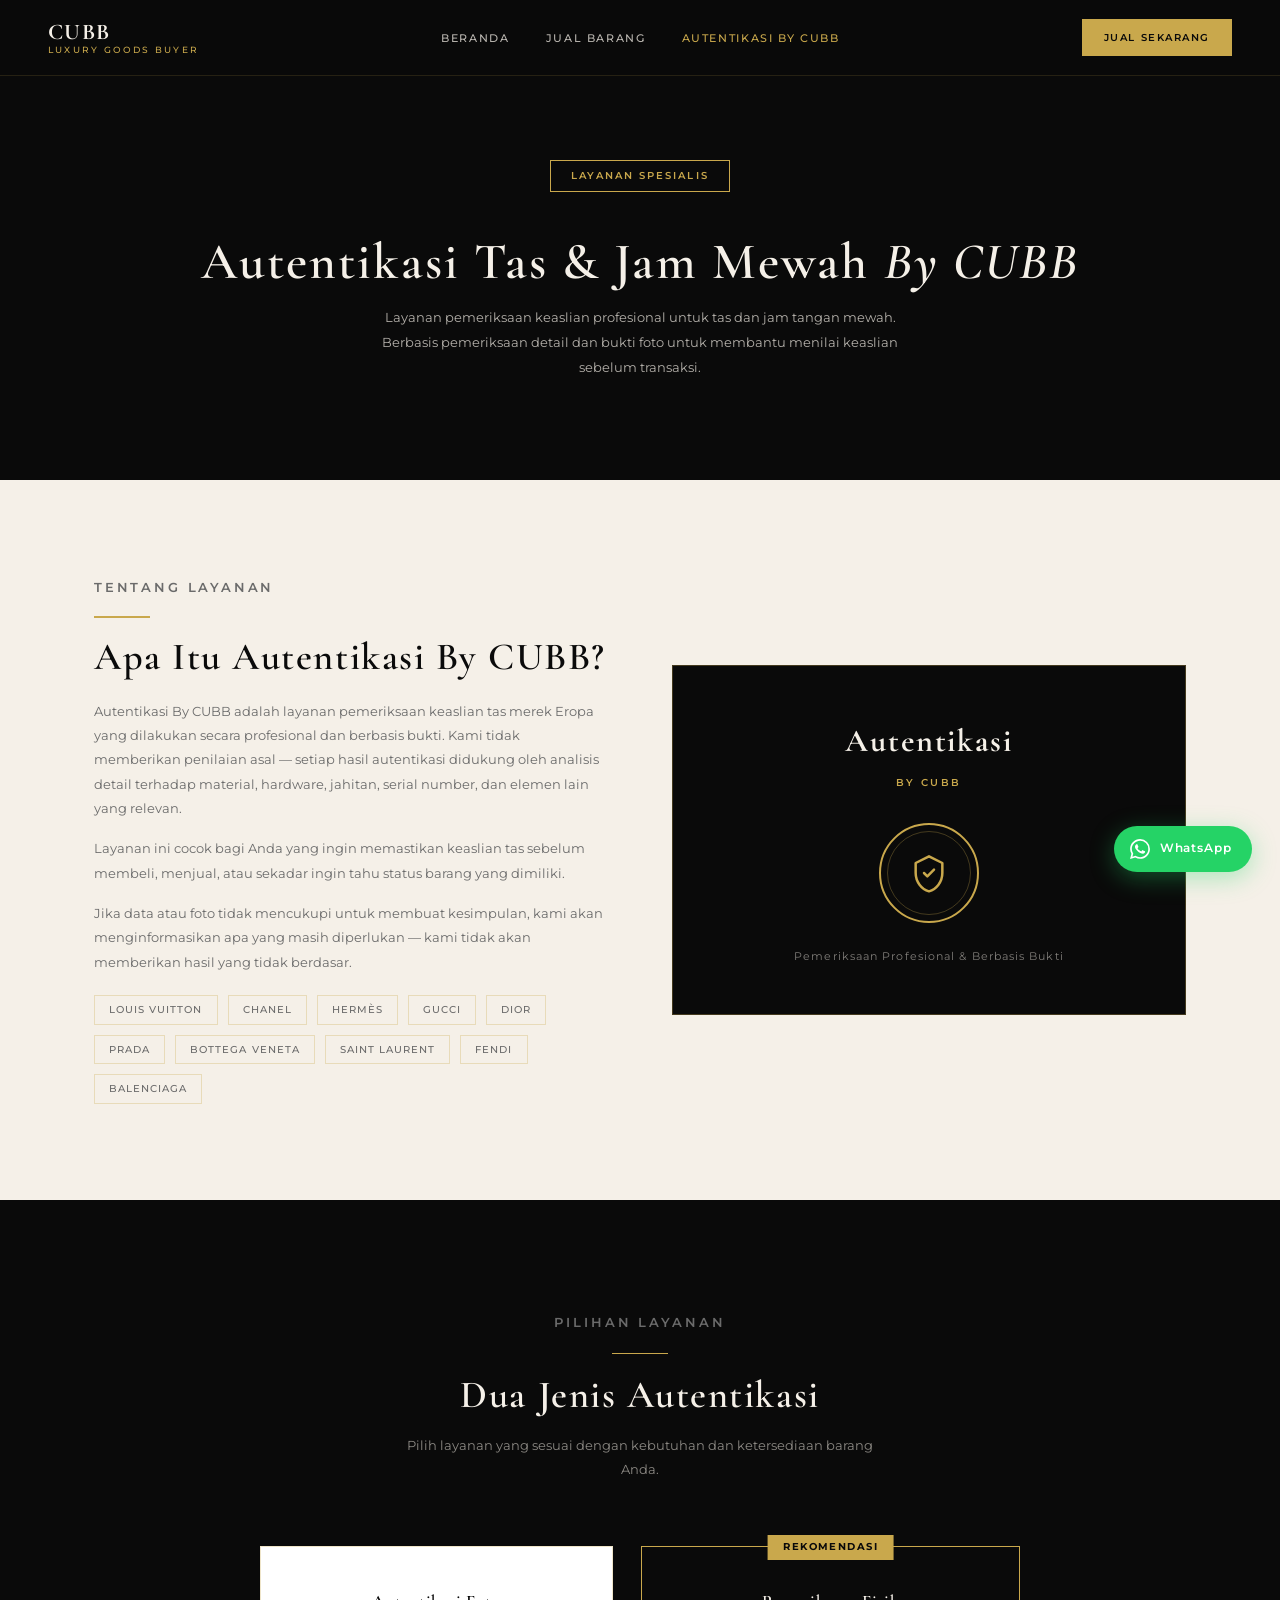
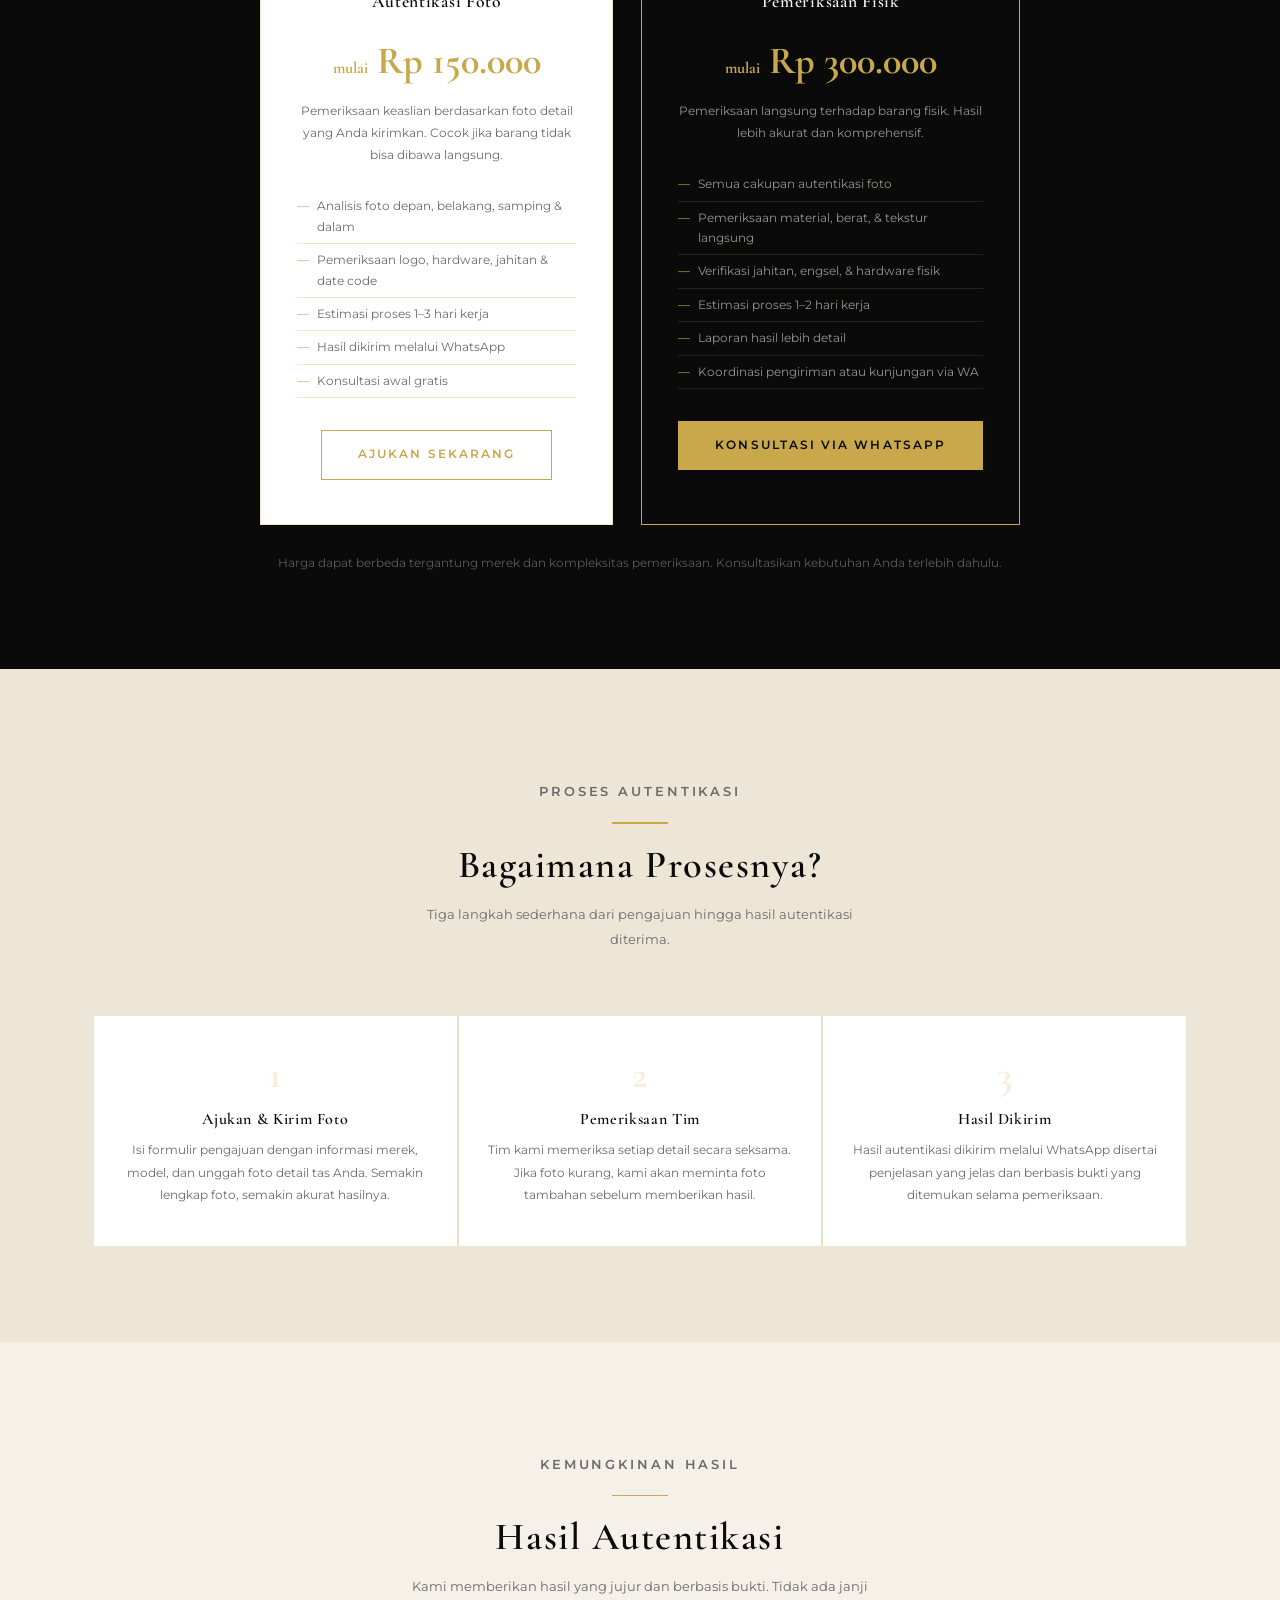
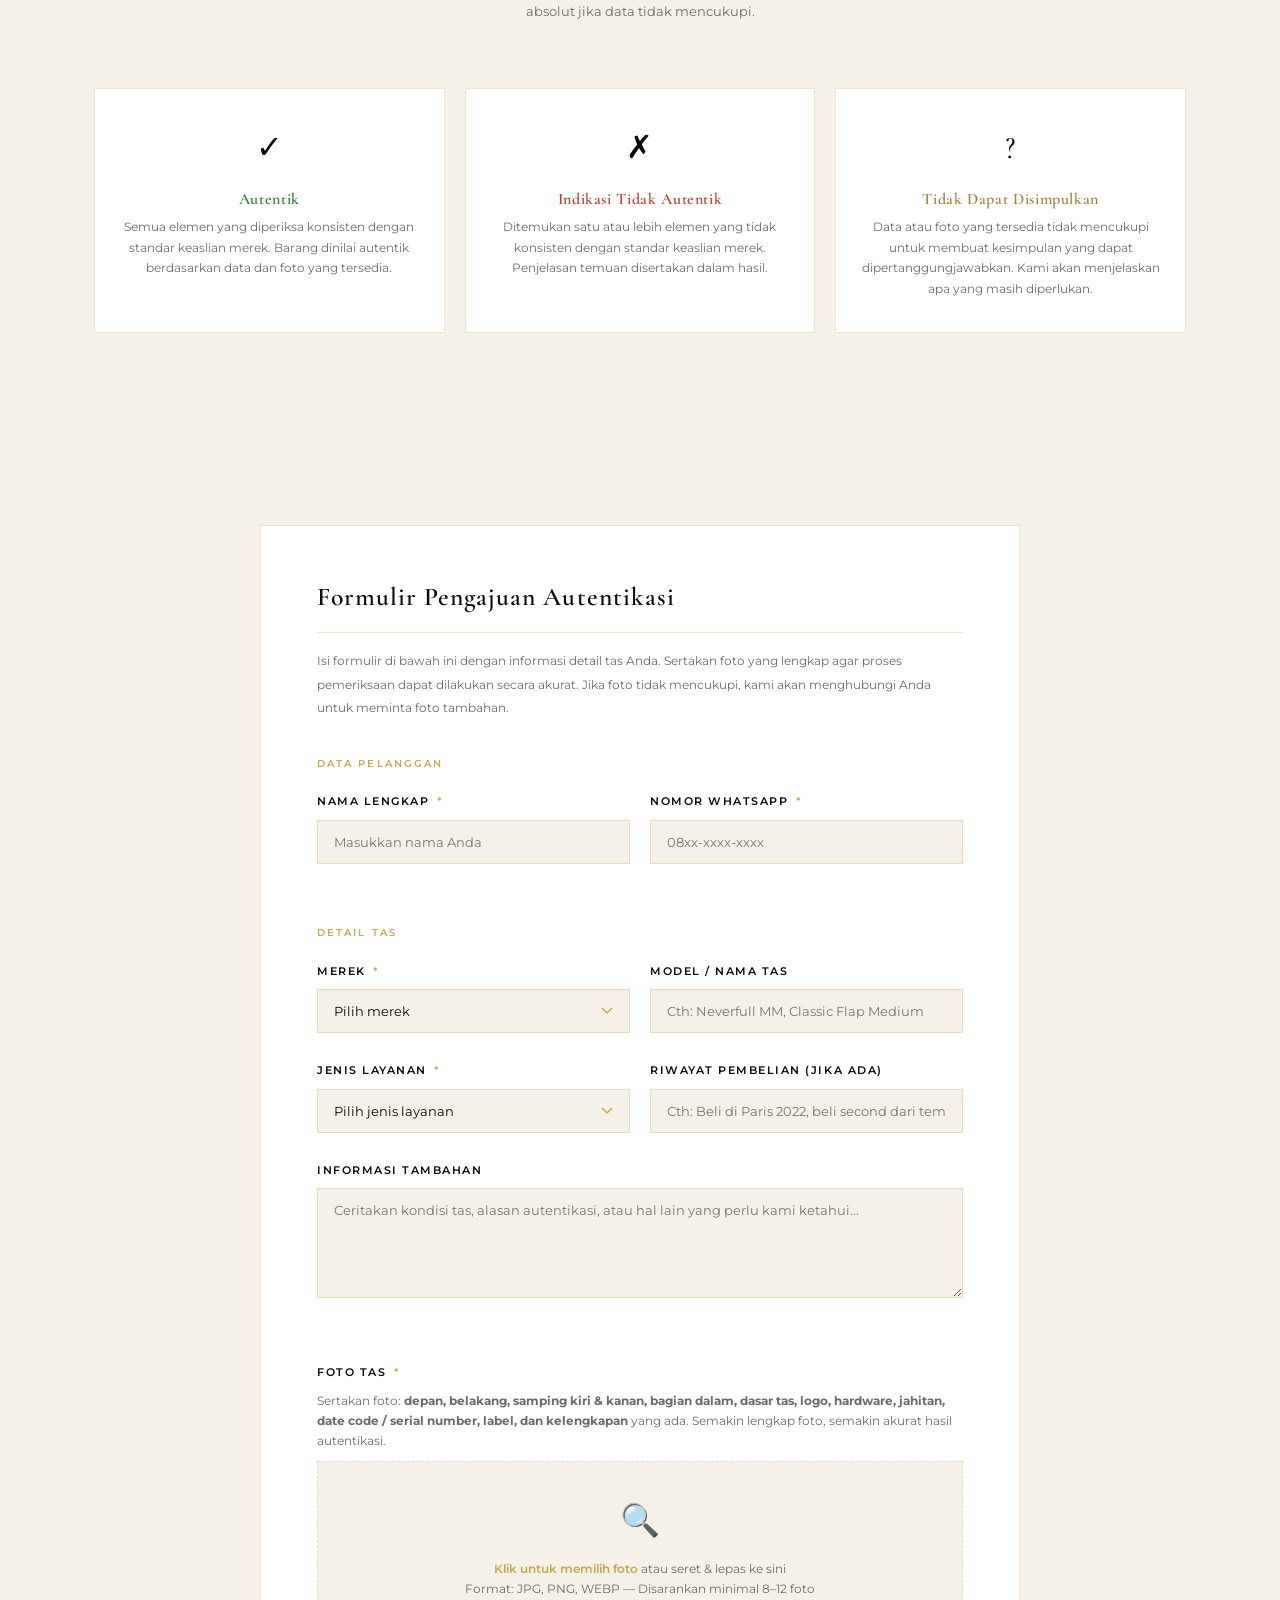
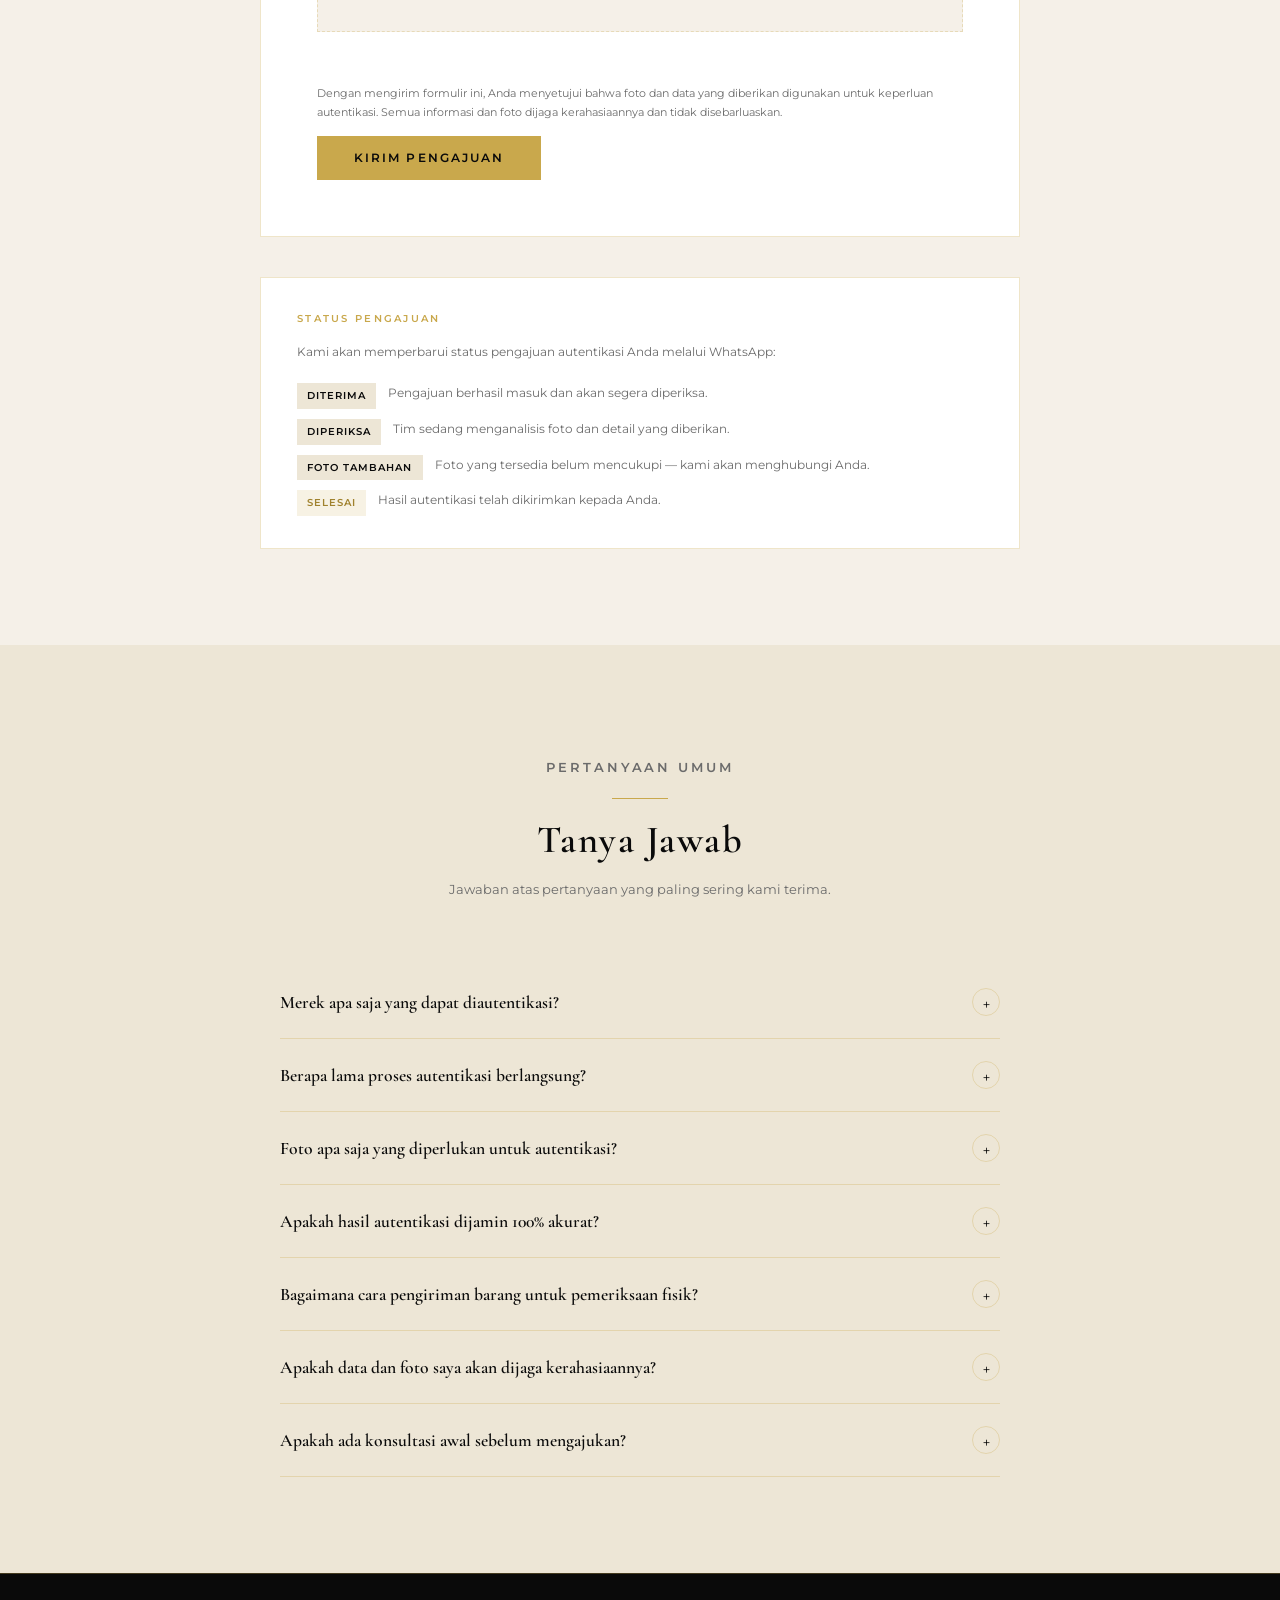
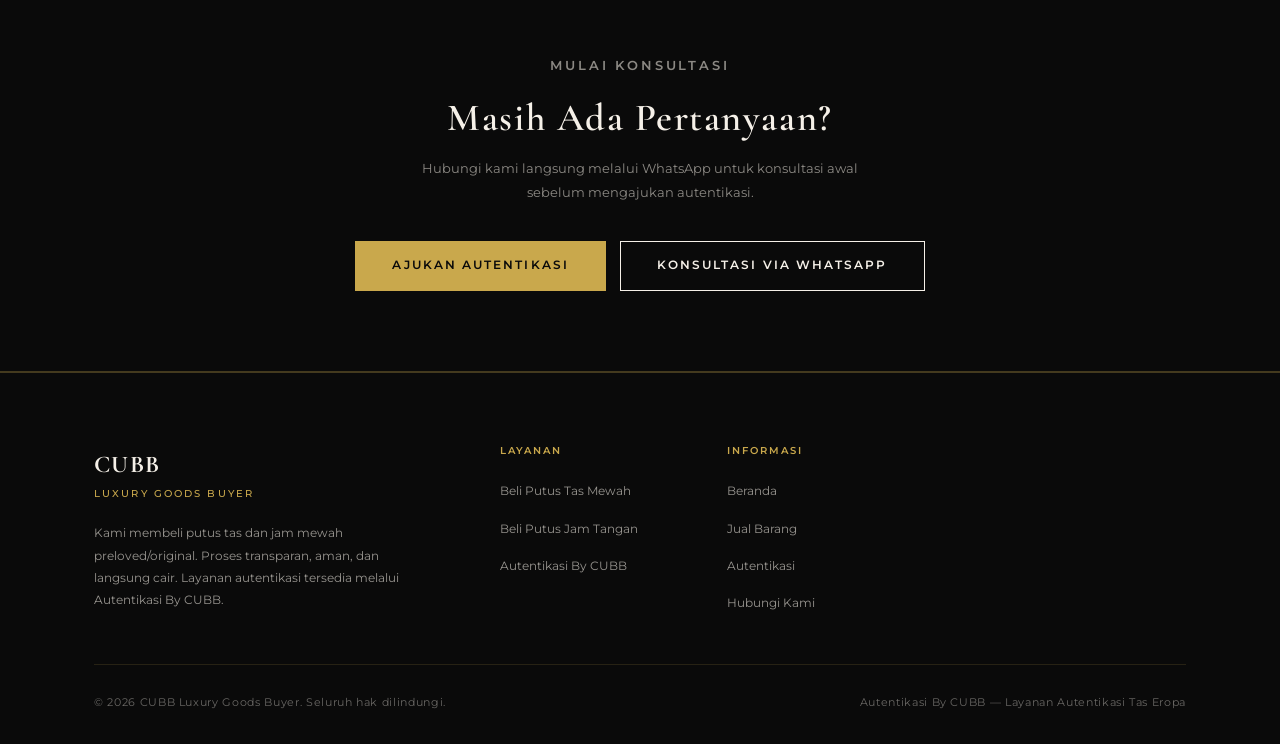
<file: autentikasi.html>
﻿<!DOCTYPE html>
<html lang="id">
<head>
  <link rel="icon" type="image/png" href="assets/cubb-logo.png">
  <meta charset="UTF-8" />
  <meta name="viewport" content="width=device-width, initial-scale=1.0" />
  <title>Autentikasi By CUBB — CUBB Luxury Goods Buyer</title>
  <meta name="description" content="Autentikasi By CUBB adalah layanan pemeriksaan keaslian tas merek Eropa, bagian dari CUBB. Tersedia autentikasi foto dan pemeriksaan fisik. Konsultasi awal gratis via WhatsApp." />
  <link rel="preconnect" href="https://fonts.googleapis.com" />
  <link rel="preconnect" href="https://fonts.gstatic.com" crossorigin />
  <link href="https://fonts.googleapis.com/css2?family=Cormorant+Garamond:ital,wght@0,400;0,600;0,700;1,400;1,600&family=Montserrat:wght@300;400;500;600&display=swap" rel="stylesheet" />
  <link rel="stylesheet" href="css/style.css" />
  <style>
    /* Page-specific: Auth hero accent */
    .auth-hero-badge {
      display: inline-block;
      border: 1px solid var(--gold);
      padding: 6px 20px;
      font-family: 'Montserrat', sans-serif;
      font-size: 0.65rem; font-weight: 600;
      letter-spacing: 0.2em; text-transform: uppercase;
      color: var(--gold); margin-bottom: 28px;
    }
    .auth-intro-grid {
      display: grid;
      grid-template-columns: 1fr 1fr;
      gap: 64px; align-items: center;
    }
    .auth-intro-text h2 { font-size: clamp(1.8rem, 3vw, 2.6rem); margin-bottom: 20px; }
    .auth-intro-text p {
      font-family: 'Montserrat', sans-serif;
      font-size: 0.8rem; color: var(--gray);
      line-height: 1.9; margin-bottom: 16px;
    }
    .auth-visual {
      background: var(--black);
      border: 1px solid var(--border);
      padding: 48px 36px; text-align: center;
    }
    .auth-visual-logo {
      font-family: 'Cormorant Garamond', serif;
      font-size: 2rem; font-weight: 700;
      color: var(--cream); letter-spacing: 0.06em;
      margin-bottom: 6px;
    }
    .auth-visual-sub {
      font-family: 'Montserrat', sans-serif;
      font-size: 0.6rem; font-weight: 600;
      letter-spacing: 0.26em; text-transform: uppercase;
      color: var(--gold); margin-bottom: 32px;
    }
    .auth-visual-seal {
      width: 100px; height: 100px;
      border: 2px solid var(--gold);
      border-radius: 50%;
      margin: 0 auto 24px;
      display: flex; align-items: center; justify-content: center;
      position: relative;
    }
    .auth-visual-seal::before {
      content: '';
      position: absolute; inset: 6px;
      border: 1px solid rgba(201,168,76,0.3);
      border-radius: 50%;
    }
    .auth-visual-seal svg { width: 40px; height: 40px; stroke: var(--gold); fill: none; }
    .auth-visual p {
      font-family: 'Montserrat', sans-serif;
      font-size: 0.68rem; color: rgba(245,240,232,0.5);
      letter-spacing: 0.1em;
    }
    /* Brands list */
    .auth-brands {
      display: flex; flex-wrap: wrap; gap: 10px; margin-top: 20px;
    }
    .auth-brand-tag {
      font-family: 'Montserrat', sans-serif;
      font-size: 0.65rem; font-weight: 500;
      letter-spacing: 0.1em; text-transform: uppercase;
      border: 1px solid var(--border);
      padding: 5px 14px; color: var(--gray);
    }
    /* How auth works */
    .auth-steps {
      display: grid;
      grid-template-columns: repeat(3, 1fr);
      gap: 2px; background: rgba(201,168,76,0.1);
    }
    .auth-step {
      background: var(--white);
      padding: 40px 28px; text-align: center;
    }
    .auth-step-num {
      font-family: 'Cormorant Garamond', serif;
      font-size: 2.4rem; font-weight: 700;
      color: rgba(201,168,76,0.2); margin-bottom: 16px; line-height: 1;
    }
    .auth-step h4 { font-size: 1rem; margin-bottom: 10px; }
    .auth-step p {
      font-family: 'Montserrat', sans-serif;
      font-size: 0.75rem; color: var(--gray); line-height: 1.85;
    }
    /* Result badges */
    .result-grid {
      display: grid; grid-template-columns: repeat(3, 1fr); gap: 20px;
    }
    .result-card {
      border: 1px solid var(--border);
      padding: 32px 24px; text-align: center; background: var(--white);
    }
    .result-icon { font-size: 2rem; margin-bottom: 14px; }
    .result-card h4 { font-size: 1rem; margin-bottom: 8px; }
    .result-card p {
      font-family: 'Montserrat', sans-serif;
      font-size: 0.72rem; color: var(--gray); line-height: 1.8;
    }
    @media (max-width: 900px) {
      .auth-intro-grid { grid-template-columns: 1fr; }
      .auth-steps { grid-template-columns: 1fr; background: none; gap: 1px; }
      .result-grid { grid-template-columns: 1fr; }
    }
    @media (max-width: 600px) {
      .auth-steps { grid-template-columns: 1fr; }
    }
  </style>
</head>
<body>

<!-- ===== NAVBAR ===== -->
<nav class="navbar" role="navigation" aria-label="Navigasi utama">
  <a href="index.html" class="navbar-logo" aria-label="Beranda CUBB Luxury Goods Buyer">
    <span class="logo-main">CUBB</span>
    <span class="logo-sub">LUXURY GOODS BUYER</span>
  </a>
  <ul class="navbar-links" role="list">
    <li><a href="index.html">Beranda</a></li>
    <li><a href="jual.html">Jual Barang</a></li>
    <li><a href="autentikasi.html" class="active">Autentikasi By CUBB</a></li>
  </ul>
  <a href="jual.html" class="navbar-cta" aria-label="Ajukan penawaran">Jual Sekarang</a>
  <button class="hamburger" aria-label="Buka menu" aria-expanded="false">
    <span></span><span></span><span></span>
  </button>
</nav>

<div class="mobile-menu" role="dialog" aria-label="Menu navigasi mobile">
  <a href="index.html">Beranda</a>
  <a href="jual.html">Jual Barang</a>
  <a href="autentikasi.html">Autentikasi By CUBB</a>
  <a href="jual.html" class="btn btn-gold" style="margin-top:8px">Jual Sekarang</a>
</div>

<!-- ===== PAGE HERO ===== -->
<section class="page-hero" style="padding-bottom:100px" aria-labelledby="auth-page-heading">
  <div class="container">
    <div class="auth-hero-badge" aria-label="Layanan spesialis">Layanan Spesialis</div>
    <h1 id="auth-page-heading">
  Autentikasi Tas &amp; Jam Mewah <em>By CUBB</em>
</h1>
    <p style="font-family:'Montserrat',sans-serif;font-size:0.82rem;color:rgba(245,240,232,0.72);">
  Layanan pemeriksaan keaslian profesional untuk tas dan jam tangan mewah. Berbasis pemeriksaan detail dan bukti foto untuk membantu menilai keaslian sebelum transaksi.
</p>
  </div>
</section>

<!-- ===== INTRO ===== -->
<section class="section-pad" style="background:var(--cream)" aria-labelledby="intro-heading">
  <div class="container">
    <div class="auth-intro-grid">
      <div class="auth-intro-text">
        <p class="section-label">Tentang Layanan</p>
        <div class="divider-gold" style="margin:16px 0"></div>
        <h2 id="intro-heading">Apa Itu Autentikasi By CUBB?</h2>
        <p>
          Autentikasi By CUBB adalah layanan pemeriksaan keaslian tas merek Eropa yang dilakukan secara profesional dan berbasis bukti. Kami tidak memberikan penilaian asal — setiap hasil autentikasi didukung oleh analisis detail terhadap material, hardware, jahitan, serial number, dan elemen lain yang relevan.
        </p>
        <p>
          Layanan ini cocok bagi Anda yang ingin memastikan keaslian tas sebelum membeli, menjual, atau sekadar ingin tahu status barang yang dimiliki.
        </p>
        <p>
          Jika data atau foto tidak mencukupi untuk membuat kesimpulan, kami akan menginformasikan apa yang masih diperlukan — kami tidak akan memberikan hasil yang tidak berdasar.
        </p>
        <div class="auth-brands" role="list" aria-label="Merek yang ditangani">
          <span class="auth-brand-tag" role="listitem">Louis Vuitton</span>
          <span class="auth-brand-tag" role="listitem">Chanel</span>
          <span class="auth-brand-tag" role="listitem">Hermès</span>
          <span class="auth-brand-tag" role="listitem">Gucci</span>
          <span class="auth-brand-tag" role="listitem">Dior</span>
          <span class="auth-brand-tag" role="listitem">Prada</span>
          <span class="auth-brand-tag" role="listitem">Bottega Veneta</span>
          <span class="auth-brand-tag" role="listitem">Saint Laurent</span>
          <span class="auth-brand-tag" role="listitem">Fendi</span>
          <span class="auth-brand-tag" role="listitem">Balenciaga</span>
        </div>
      </div>
      <div class="auth-visual" role="presentation">
        <div class="auth-visual-logo">Autentikasi</div>
        <div class="auth-visual-sub">By CUBB</div>
        <div class="auth-visual-seal" aria-hidden="true">
          <svg viewBox="0 0 24 24" stroke-width="1.5" xmlns="http://www.w3.org/2000/svg">
            <path d="M9 12l2 2 4-4" stroke-linecap="round" stroke-linejoin="round"/>
            <path d="M12 2L4 6v6c0 5.25 3.5 9.75 8 11 4.5-1.25 8-5.75 8-11V6l-8-4z" stroke-linecap="round" stroke-linejoin="round"/>
          </svg>
        </div>
        <p>Pemeriksaan Profesional &amp; Berbasis Bukti</p>
      </div>
    </div>
  </div>
</section>

<!-- ===== PRICING ===== -->
<section class="section-pad" style="background:var(--black)" aria-labelledby="pricing-heading">
  <div class="container">
    <div class="section-header">
      <p class="section-label">Pilihan Layanan</p>
      <div class="divider-gold"></div>
      <h2 id="pricing-heading" style="color:var(--cream)">Dua Jenis Autentikasi</h2>
      <p style="color:rgba(245,240,232,0.55)">Pilih layanan yang sesuai dengan kebutuhan dan ketersediaan barang Anda.</p>
    </div>
    <div class="pricing-grid">

      <div class="pricing-card">
        <h3>Autentikasi Foto</h3>
        <div class="pricing-price"><sub>mulai</sub> Rp&nbsp;150.000</div>
        <p>Pemeriksaan keaslian berdasarkan foto detail yang Anda kirimkan. Cocok jika barang tidak bisa dibawa langsung.</p>
        <ul role="list">
          <li>Analisis foto depan, belakang, samping &amp; dalam</li>
          <li>Pemeriksaan logo, hardware, jahitan &amp; date code</li>
          <li>Estimasi proses 1–3 hari kerja</li>
          <li>Hasil dikirim melalui WhatsApp</li>
          <li>Konsultasi awal gratis</li>
        </ul>
        <a href="#form-autentikasi" class="btn btn-outline">Ajukan Sekarang</a>
      </div>

      <div class="pricing-card featured">
        <div class="pricing-badge">Rekomendasi</div>
        <h3>Pemeriksaan Fisik</h3>
        <div class="pricing-price"><sub>mulai</sub> Rp&nbsp;300.000</div>
        <p>Pemeriksaan langsung terhadap barang fisik. Hasil lebih akurat dan komprehensif.</p>
        <ul role="list">
          <li>Semua cakupan autentikasi foto</li>
          <li>Pemeriksaan material, berat, &amp; tekstur langsung</li>
          <li>Verifikasi jahitan, engsel, &amp; hardware fisik</li>
          <li>Estimasi proses 1–2 hari kerja</li>
          <li>Laporan hasil lebih detail</li>
          <li>Koordinasi pengiriman atau kunjungan via WA</li>
        </ul>
        <a href="https://wa.me/6285179936549?text=Halo%20CUBB%2C%20saya%20ingin%20konsultasi%20autentikasi%20fisik%20tas%20saya."
           target="_blank" rel="noopener noreferrer" class="btn btn-gold">
          Konsultasi via WhatsApp
        </a>
      </div>

    </div>
    <p style="text-align:center;font-family:'Montserrat',sans-serif;font-size:0.72rem;color:rgba(245,240,232,0.35);margin-top:28px;line-height:1.8">
      Harga dapat berbeda tergantung merek dan kompleksitas pemeriksaan. Konsultasikan kebutuhan Anda terlebih dahulu.
    </p>
  </div>
</section>

<!-- ===== CARA KERJA ===== -->
<section class="section-pad" style="background:var(--cream-dark)" aria-labelledby="cara-kerja-heading">
  <div class="container">
    <div class="section-header">
      <p class="section-label">Proses Autentikasi</p>
      <div class="divider-gold"></div>
      <h2 id="cara-kerja-heading">Bagaimana Prosesnya?</h2>
      <p>Tiga langkah sederhana dari pengajuan hingga hasil autentikasi diterima.</p>
    </div>
    <div class="auth-steps">
      <div class="auth-step">
        <div class="auth-step-num" aria-hidden="true">1</div>
        <h4>Ajukan &amp; Kirim Foto</h4>
        <p>Isi formulir pengajuan dengan informasi merek, model, dan unggah foto detail tas Anda. Semakin lengkap foto, semakin akurat hasilnya.</p>
      </div>
      <div class="auth-step">
        <div class="auth-step-num" aria-hidden="true">2</div>
        <h4>Pemeriksaan Tim</h4>
        <p>Tim kami memeriksa setiap detail secara seksama. Jika foto kurang, kami akan meminta foto tambahan sebelum memberikan hasil.</p>
      </div>
      <div class="auth-step">
        <div class="auth-step-num" aria-hidden="true">3</div>
        <h4>Hasil Dikirim</h4>
        <p>Hasil autentikasi dikirim melalui WhatsApp disertai penjelasan yang jelas dan berbasis bukti yang ditemukan selama pemeriksaan.</p>
      </div>
    </div>
  </div>
</section>

<!-- ===== HASIL AUTENTIKASI ===== -->
<section class="section-pad" style="background:var(--cream)" aria-labelledby="hasil-heading">
  <div class="container">
    <div class="section-header">
      <p class="section-label">Kemungkinan Hasil</p>
      <div class="divider-gold"></div>
      <h2 id="hasil-heading">Hasil Autentikasi</h2>
      <p>Kami memberikan hasil yang jujur dan berbasis bukti. Tidak ada janji absolut jika data tidak mencukupi.</p>
    </div>
    <div class="result-grid">
      <div class="result-card">
        <div class="result-icon" aria-hidden="true">✓</div>
        <h4 style="color:#2e7d32">Autentik</h4>
        <p>Semua elemen yang diperiksa konsisten dengan standar keaslian merek. Barang dinilai autentik berdasarkan data dan foto yang tersedia.</p>
      </div>
      <div class="result-card">
        <div class="result-icon" aria-hidden="true">✗</div>
        <h4 style="color:#c0392b">Indikasi Tidak Autentik</h4>
        <p>Ditemukan satu atau lebih elemen yang tidak konsisten dengan standar keaslian merek. Penjelasan temuan disertakan dalam hasil.</p>
      </div>
      <div class="result-card">
        <div class="result-icon" aria-hidden="true">?</div>
        <h4 style="color:var(--gold-dark)">Tidak Dapat Disimpulkan</h4>
        <p>Data atau foto yang tersedia tidak mencukupi untuk membuat kesimpulan yang dapat dipertanggungjawabkan. Kami akan menjelaskan apa yang masih diperlukan.</p>
      </div>
    </div>
  </div>
</section>

<!-- ===== FORM AUTENTIKASI ===== -->
<section class="form-section section-pad" id="form-autentikasi" aria-labelledby="auth-form-heading">
  <div class="container">
    <div class="form-wrapper">

      <h2 class="form-title" id="auth-form-heading">Formulir Pengajuan Autentikasi</h2>
      <p class="form-intro">
        Isi formulir di bawah ini dengan informasi detail tas Anda. Sertakan foto yang lengkap agar proses pemeriksaan dapat dilakukan secara akurat. Jika foto tidak mencukupi, kami akan menghubungi Anda untuk meminta foto tambahan.
      </p>

      <form id="auth-form" novalidate aria-label="Formulir pengajuan autentikasi">

        <!-- Data Pelanggan -->
        <fieldset style="border:none;padding:0;margin:0 0 32px">
          <legend style="font-family:'Montserrat',sans-serif;font-size:0.65rem;font-weight:600;letter-spacing:0.2em;text-transform:uppercase;color:var(--gold);margin-bottom:20px">Data Pelanggan</legend>
          <div class="form-row">
            <div class="form-group">
              <label for="auth-nama">Nama Lengkap <span class="req" aria-hidden="true">*</span></label>
              <input type="text" id="auth-nama" name="nama" required placeholder="Masukkan nama Anda" autocomplete="name" />
              <span class="field-error" role="alert"></span>
            </div>
            <div class="form-group">
              <label for="auth-wa">Nomor WhatsApp <span class="req" aria-hidden="true">*</span></label>
              <input type="tel" id="auth-wa" name="whatsapp" required placeholder="08xx-xxxx-xxxx" autocomplete="tel" />
              <span class="field-error" role="alert"></span>
            </div>
          </div>
        </fieldset>

        <!-- Detail Tas -->
        <fieldset style="border:none;padding:0;margin:0 0 28px">
          <legend style="font-family:'Montserrat',sans-serif;font-size:0.65rem;font-weight:600;letter-spacing:0.2em;text-transform:uppercase;color:var(--gold);margin-bottom:20px">Detail Tas</legend>

          <div class="form-row">
            <div class="form-group">
              <label for="auth-merek">Merek <span class="req" aria-hidden="true">*</span></label>
              <select id="auth-merek" name="merek" required>
                <option value="">Pilih merek</option>
                <option>Louis Vuitton</option>
                <option>Chanel</option>
                <option>Hermès</option>
                <option>Gucci</option>
                <option>Dior</option>
                <option>Prada</option>
                <option>Bottega Veneta</option>
                <option>Saint Laurent</option>
                <option>Fendi</option>
                <option>Balenciaga</option>
                <option>Merek lainnya</option>
              </select>
              <span class="field-error" role="alert"></span>
            </div>
            <div class="form-group">
              <label for="auth-model">Model / Nama Tas</label>
              <input type="text" id="auth-model" name="model" placeholder="Cth: Neverfull MM, Classic Flap Medium" />
            </div>
          </div>

          <div class="form-row">
            <div class="form-group">
              <label for="auth-tipe">Jenis Layanan <span class="req" aria-hidden="true">*</span></label>
              <select id="auth-tipe" name="tipe_layanan" required>
                <option value="">Pilih jenis layanan</option>
                <option value="foto">Autentikasi Foto</option>
                <option value="fisik">Pemeriksaan Fisik</option>
              </select>
              <span class="field-error" role="alert"></span>
            </div>
            <div class="form-group">
              <label for="auth-riwayat">Riwayat Pembelian (jika ada)</label>
              <input type="text" id="auth-riwayat" name="riwayat" placeholder="Cth: Beli di Paris 2022, beli second dari teman" />
            </div>
          </div>

          <div class="form-group">
            <label for="auth-catatan">Informasi Tambahan</label>
            <textarea id="auth-catatan" name="catatan" placeholder="Ceritakan kondisi tas, alasan autentikasi, atau hal lain yang perlu kami ketahui..."></textarea>
          </div>
        </fieldset>

        <!-- Upload Foto -->
        <div class="form-group">
          <label>Foto Tas <span class="req" aria-hidden="true">*</span></label>
          <p style="font-family:'Montserrat',sans-serif;font-size:0.72rem;color:var(--gray);margin-bottom:10px;line-height:1.75">
            Sertakan foto: <strong>depan, belakang, samping kiri &amp; kanan, bagian dalam, dasar tas, logo, hardware, jahitan, date code / serial number, label, dan kelengkapan</strong> yang ada.
            Semakin lengkap foto, semakin akurat hasil autentikasi.
          </p>
          <div class="upload-zone" id="upload-zone-auth" role="button" aria-label="Area unggah foto tas" tabindex="0">
            <input type="file" accept="image/*" multiple aria-label="Pilih foto tas untuk autentikasi" />
            <div class="upload-icon" aria-hidden="true">🔍</div>
            <p><span>Klik untuk memilih foto</span> atau seret &amp; lepas ke sini</p>
            <p>Format: JPG, PNG, WEBP — Disarankan minimal 8–12 foto</p>
          </div>
          <div class="upload-preview" id="preview-auth" role="list" aria-label="Pratinjau foto yang dipilih"></div>
        </div>

        <!-- Submit -->
        <div class="form-submit-row">
          <p class="form-note">
            Dengan mengirim formulir ini, Anda menyetujui bahwa foto dan data yang diberikan digunakan untuk keperluan autentikasi. Semua informasi dan foto dijaga kerahasiaannya dan tidak disebarluaskan.
          </p>
          <button type="submit" class="btn btn-gold" aria-label="Kirim pengajuan autentikasi">
            Kirim Pengajuan
          </button>
        </div>

        <!-- Success -->
        <div class="success-message" id="auth-success" role="status" aria-live="polite">
          <h3>Pengajuan Autentikasi Diterima</h3>
          <p>
            Terima kasih. Pesan WhatsApp telah disiapkan untuk Anda.<br />
            Tim kami akan memeriksa foto dan informasi yang diberikan. Jika foto kurang, kami akan menghubungi Anda untuk meminta tambahan.
          </p>
        </div>

      </form>
    </div>

    <!-- Status autentikasi -->
    <div style="max-width:760px;margin:40px auto 0;border:1px solid var(--border);padding:32px 36px;background:var(--white)">
      <p class="section-label" style="margin-bottom:12px">Status Pengajuan</p>
      <p style="font-family:'Montserrat',sans-serif;font-size:0.78rem;color:var(--gray);line-height:1.85;margin-bottom:20px">
        Kami akan memperbarui status pengajuan autentikasi Anda melalui WhatsApp:
      </p>
      <div style="display:flex;flex-direction:column;gap:10px">
        <div style="display:flex;gap:12px;align-items:flex-start">
          <span style="font-family:'Montserrat',sans-serif;font-size:0.65rem;font-weight:600;letter-spacing:0.1em;text-transform:uppercase;background:var(--cream-dark);color:var(--black);padding:4px 10px;white-space:nowrap">Diterima</span>
          <span style="font-family:'Montserrat',sans-serif;font-size:0.75rem;color:var(--gray)">Pengajuan berhasil masuk dan akan segera diperiksa.</span>
        </div>
        <div style="display:flex;gap:12px;align-items:flex-start">
          <span style="font-family:'Montserrat',sans-serif;font-size:0.65rem;font-weight:600;letter-spacing:0.1em;text-transform:uppercase;background:var(--cream-dark);color:var(--black);padding:4px 10px;white-space:nowrap">Diperiksa</span>
          <span style="font-family:'Montserrat',sans-serif;font-size:0.75rem;color:var(--gray)">Tim sedang menganalisis foto dan detail yang diberikan.</span>
        </div>
        <div style="display:flex;gap:12px;align-items:flex-start">
          <span style="font-family:'Montserrat',sans-serif;font-size:0.65rem;font-weight:600;letter-spacing:0.1em;text-transform:uppercase;background:var(--cream-dark);color:var(--black);padding:4px 10px;white-space:nowrap">Foto Tambahan</span>
          <span style="font-family:'Montserrat',sans-serif;font-size:0.75rem;color:var(--gray)">Foto yang tersedia belum mencukupi — kami akan menghubungi Anda.</span>
        </div>
        <div style="display:flex;gap:12px;align-items:flex-start">
          <span style="font-family:'Montserrat',sans-serif;font-size:0.65rem;font-weight:600;letter-spacing:0.1em;text-transform:uppercase;background:rgba(201,168,76,0.15);color:var(--gold-dark);padding:4px 10px;white-space:nowrap">Selesai</span>
          <span style="font-family:'Montserrat',sans-serif;font-size:0.75rem;color:var(--gray)">Hasil autentikasi telah dikirimkan kepada Anda.</span>
        </div>
      </div>
    </div>

  </div>
</section>

<!-- ===== FAQ ===== -->
<section class="faq-section section-pad" aria-labelledby="faq-heading">
  <div class="container">
    <div class="section-header">
      <p class="section-label">Pertanyaan Umum</p>
      <div class="divider-gold"></div>
      <h2 id="faq-heading">Tanya Jawab</h2>
      <p>Jawaban atas pertanyaan yang paling sering kami terima.</p>
    </div>
    <div class="faq-list" role="list">

      <div class="faq-item" role="listitem">
        <button class="faq-question" aria-expanded="false" aria-controls="faq-1">
          <span>Merek apa saja yang dapat diautentikasi?</span>
          <span class="faq-icon" aria-hidden="true">+</span>
        </button>
        <div class="faq-answer" id="faq-1" role="region">
          <p>Kami menangani tas merek Eropa utama termasuk Louis Vuitton, Chanel, Hermès, Gucci, Dior, Prada, Bottega Veneta, Saint Laurent, Fendi, dan Balenciaga. Jika merek Anda tidak tercantum, konsultasikan terlebih dahulu melalui WhatsApp.</p>
        </div>
      </div>

      <div class="faq-item" role="listitem">
        <button class="faq-question" aria-expanded="false" aria-controls="faq-2">
          <span>Berapa lama proses autentikasi berlangsung?</span>
          <span class="faq-icon" aria-hidden="true">+</span>
        </button>
        <div class="faq-answer" id="faq-2" role="region">
          <p>Autentikasi foto memerlukan estimasi 1–3 hari kerja setelah semua foto diterima. Pemeriksaan fisik memerlukan 1–2 hari kerja setelah barang tiba. Waktu dapat berbeda tergantung antrian dan kelengkapan data.</p>
        </div>
      </div>

      <div class="faq-item" role="listitem">
        <button class="faq-question" aria-expanded="false" aria-controls="faq-3">
          <span>Foto apa saja yang diperlukan untuk autentikasi?</span>
          <span class="faq-icon" aria-hidden="true">+</span>
        </button>
        <div class="faq-answer" id="faq-3" role="region">
          <p>Kami memerlukan foto dari semua sisi (depan, belakang, samping, dalam, dan dasar), serta foto detail logo, hardware, jahitan, date code atau serial number, label, dan kelengkapan yang dimiliki. Foto harus tajam, cukup terang, dan tidak terlalu jauh dari objek.</p>
        </div>
      </div>

      <div class="faq-item" role="listitem">
        <button class="faq-question" aria-expanded="false" aria-controls="faq-4">
          <span>Apakah hasil autentikasi dijamin 100% akurat?</span>
          <span class="faq-icon" aria-hidden="true">+</span>
        </button>
        <div class="faq-answer" id="faq-4" role="region">
          <p>Hasil autentikasi kami berbasis bukti dari foto atau pemeriksaan fisik yang tersedia. Kami tidak membuat klaim absolut jika data tidak mencukupi. Jika kesimpulan tidak dapat ditarik dari data yang ada, kami akan transparan menyampaikan hal tersebut beserta penjelasan apa yang masih dibutuhkan.</p>
        </div>
      </div>

      <div class="faq-item" role="listitem">
        <button class="faq-question" aria-expanded="false" aria-controls="faq-5">
          <span>Bagaimana cara pengiriman barang untuk pemeriksaan fisik?</span>
          <span class="faq-icon" aria-hidden="true">+</span>
        </button>
        <div class="faq-answer" id="faq-5" role="region">
          <p>Untuk pemeriksaan fisik, Anda dapat mengantar langsung atau mengirim melalui jasa pengiriman terpercaya dengan asuransi barang. Detail koordinasi akan dibahas melalui WhatsApp sebelum barang dikirimkan.</p>
        </div>
      </div>

      <div class="faq-item" role="listitem">
        <button class="faq-question" aria-expanded="false" aria-controls="faq-6">
          <span>Apakah data dan foto saya akan dijaga kerahasiaannya?</span>
          <span class="faq-icon" aria-hidden="true">+</span>
        </button>
        <div class="faq-answer" id="faq-6" role="region">
          <p>Ya. Semua data dan foto yang Anda berikan hanya digunakan untuk keperluan proses autentikasi yang Anda ajukan. Kami tidak menyebarluaskan, menjual, atau menggunakan informasi Anda untuk tujuan lain tanpa izin.</p>
        </div>
      </div>

      <div class="faq-item" role="listitem">
        <button class="faq-question" aria-expanded="false" aria-controls="faq-7">
          <span>Apakah ada konsultasi awal sebelum mengajukan?</span>
          <span class="faq-icon" aria-hidden="true">+</span>
        </button>
        <div class="faq-answer" id="faq-7" role="region">
          <p>Ya. Konsultasi awal melalui WhatsApp tersedia dan tidak dipungut biaya. Anda dapat menanyakan apakah merek dan model tas Anda dapat ditangani, jenis layanan yang tepat, serta perkiraan biaya sebelum melakukan pengajuan resmi.</p>
        </div>
      </div>

    </div>
  </div>
</section>

<!-- ===== CTA BANNER ===== -->
<section class="cta-banner" aria-labelledby="auth-cta-heading">
  <div class="container">
    <p class="section-label" style="text-align:center;margin-bottom:16px">Mulai Konsultasi</p>
    <h2 id="auth-cta-heading">Masih Ada Pertanyaan?</h2>
    <p>Hubungi kami langsung melalui WhatsApp untuk konsultasi awal sebelum mengajukan autentikasi.</p>
    <div class="btn-group">
      <a href="#form-autentikasi" class="btn btn-gold">Ajukan Autentikasi</a>
      <a href="https://wa.me/6285179936549?text=Halo%20CUBB%2C%20saya%20ingin%20konsultasi%20mengenai%20layanan%20Autentikasi%20By%20RY."
         target="_blank" rel="noopener noreferrer" class="btn btn-outline-light">
        Konsultasi via WhatsApp
      </a>
    </div>
  </div>
</section>

<!-- ===== FOOTER ===== -->
<footer class="footer" role="contentinfo">
  <div class="container">
    <div class="footer-grid">
      <div class="footer-brand">
        <div class="logo-main">CUBB</div>
        <div class="logo-sub">LUXURY GOODS BUYER</div>
        <p>Kami membeli putus tas dan jam mewah preloved/original. Proses transparan, aman, dan langsung cair. Layanan autentikasi tersedia melalui Autentikasi By CUBB.</p>
      </div>
      <div class="footer-col">
        <h4>Layanan</h4>
        <ul role="list">
          <li><a href="jual.html?type=tas">Beli Putus Tas Mewah</a></li>
          <li><a href="jual.html?type=jam">Beli Putus Jam Tangan</a></li>
          <li><a href="autentikasi.html">Autentikasi By CUBB</a></li>
        </ul>
      </div>
      <div class="footer-col">
        <h4>Informasi</h4>
        <ul role="list">
          <li><a href="index.html">Beranda</a></li>
          <li><a href="jual.html">Jual Barang</a></li>
          <li><a href="autentikasi.html">Autentikasi</a></li>
          <li><a href="https://wa.me/6285179936549" target="_blank" rel="noopener">Hubungi Kami</a></li>
        </ul>
      </div>
    </div>
    <div class="footer-bottom">
      <p>&copy; 2026 CUBB Luxury Goods Buyer. Seluruh hak dilindungi.</p>
      <p>Autentikasi By CUBB &mdash; Layanan Autentikasi Tas Eropa</p>
    </div>
  </div>
</footer>

<!-- ===== WHATSAPP FLOAT ===== -->
<a href="https://wa.me/6285179936549?text=Halo%20CUBB%2C%20saya%20ingin%20konsultasi%20mengenai%20Autentikasi%20By%20RY."
   target="_blank" rel="noopener noreferrer"
   class="wa-float" aria-label="Konsultasi Autentikasi By CUBB via WhatsApp">
  <svg viewBox="0 0 24 24" fill="currentColor" aria-hidden="true">
    <path d="M17.472 14.382c-.297-.149-1.758-.867-2.03-.967-.273-.099-.471-.148-.67.15-.197.297-.767.966-.94 1.164-.173.199-.347.223-.644.075-.297-.15-1.255-.463-2.39-1.475-.883-.788-1.48-1.761-1.653-2.059-.173-.297-.018-.458.13-.606.134-.133.298-.347.446-.52.149-.174.198-.298.298-.497.099-.198.05-.371-.025-.52-.075-.149-.669-1.612-.916-2.207-.242-.579-.487-.5-.669-.51-.173-.008-.371-.01-.57-.01-.198 0-.52.074-.792.372-.272.297-1.04 1.016-1.04 2.479 0 1.462 1.065 2.875 1.213 3.074.149.198 2.096 3.2 5.077 4.487.709.306 1.262.489 1.694.625.712.227 1.36.195 1.871.118.571-.085 1.758-.719 2.006-1.413.248-.694.248-1.289.173-1.413-.074-.124-.272-.198-.57-.347m-5.421 7.403h-.004a9.87 9.87 0 01-5.031-1.378l-.361-.214-3.741.982.998-3.648-.235-.374a9.86 9.86 0 01-1.51-5.26c.001-5.45 4.436-9.884 9.888-9.884 2.64 0 5.122 1.03 6.988 2.898a9.825 9.825 0 012.893 6.994c-.003 5.45-4.437 9.884-9.885 9.884m8.413-18.297A11.815 11.815 0 0012.05 0C5.495 0 .16 5.335.157 11.892c0 2.096.547 4.142 1.588 5.945L.057 24l6.305-1.654a11.882 11.882 0 005.683 1.448h.005c6.554 0 11.89-5.335 11.893-11.893a11.821 11.821 0 00-3.48-8.413z"/>
  </svg>
  <span class="wa-label">WhatsApp</span>
</a>

<script src="js/main.js"></script>
<script src="js/form.js"></script>
</body>
</html>
</file>
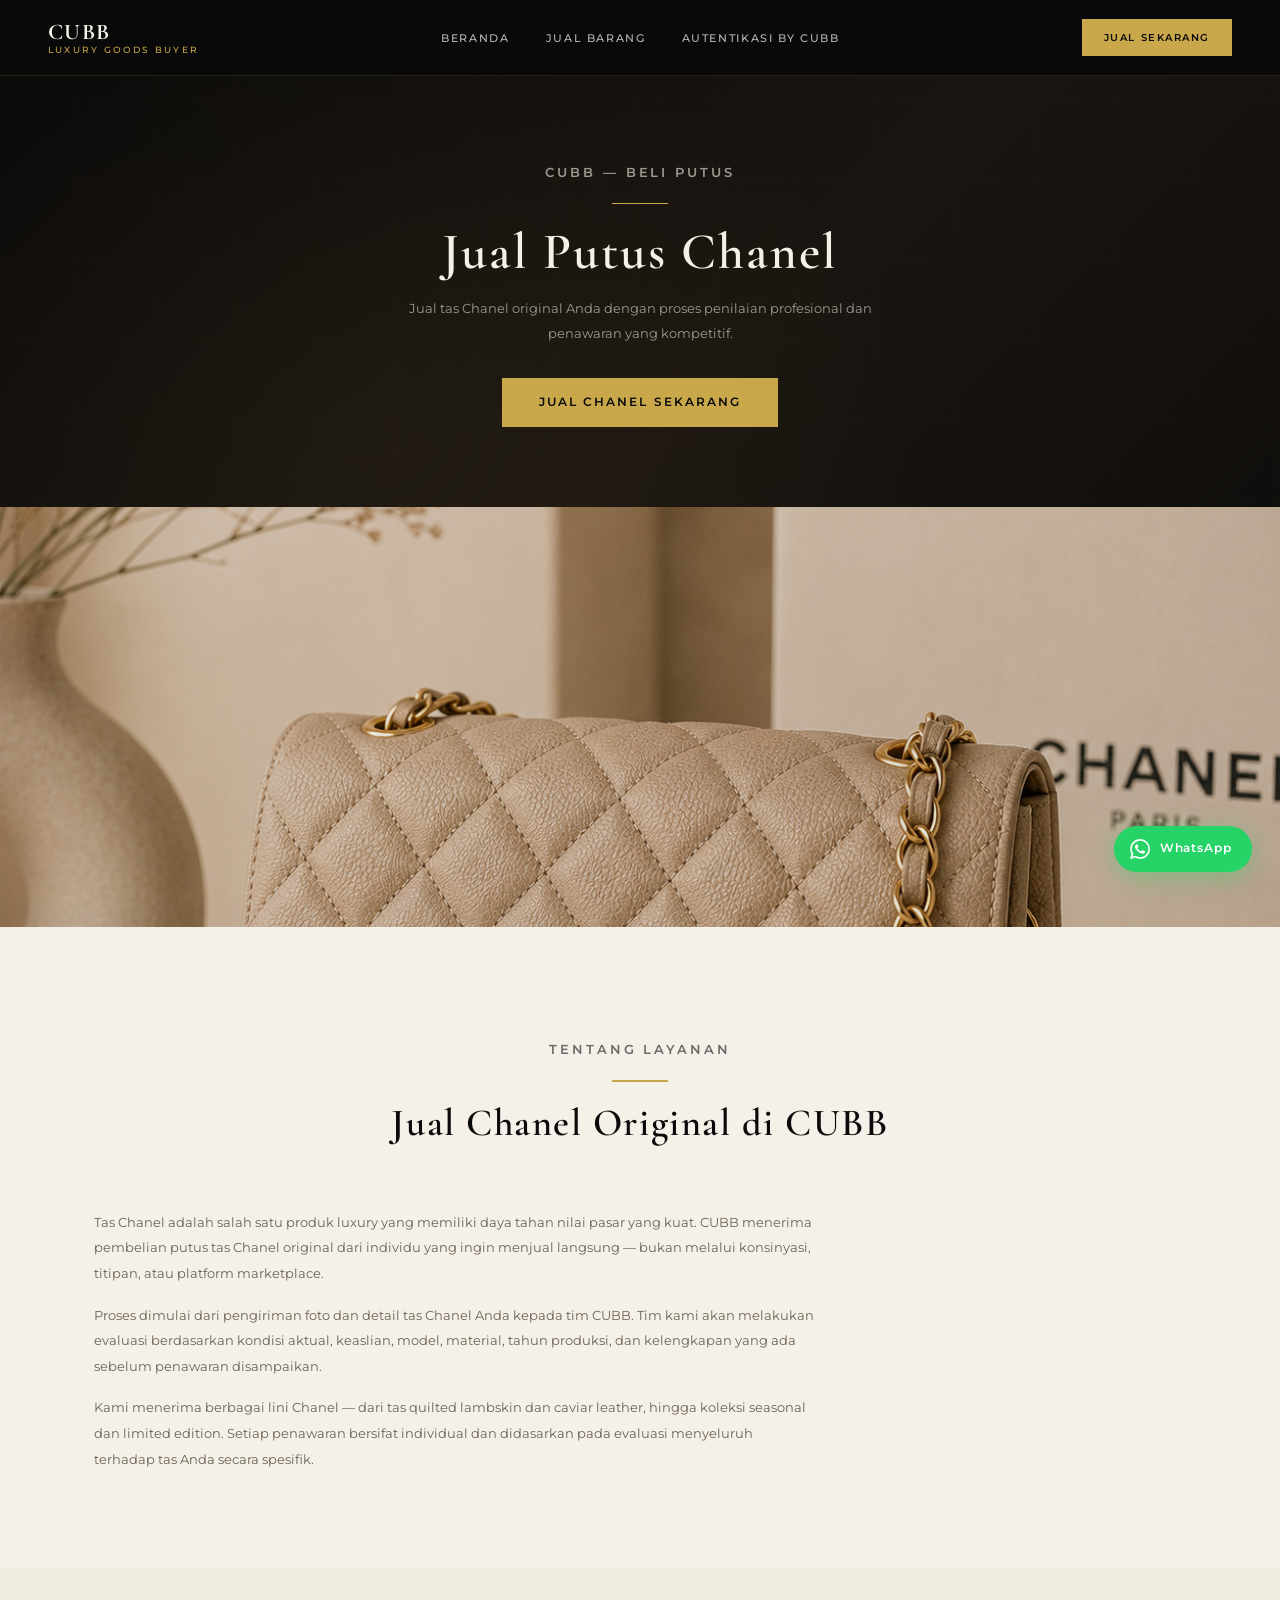
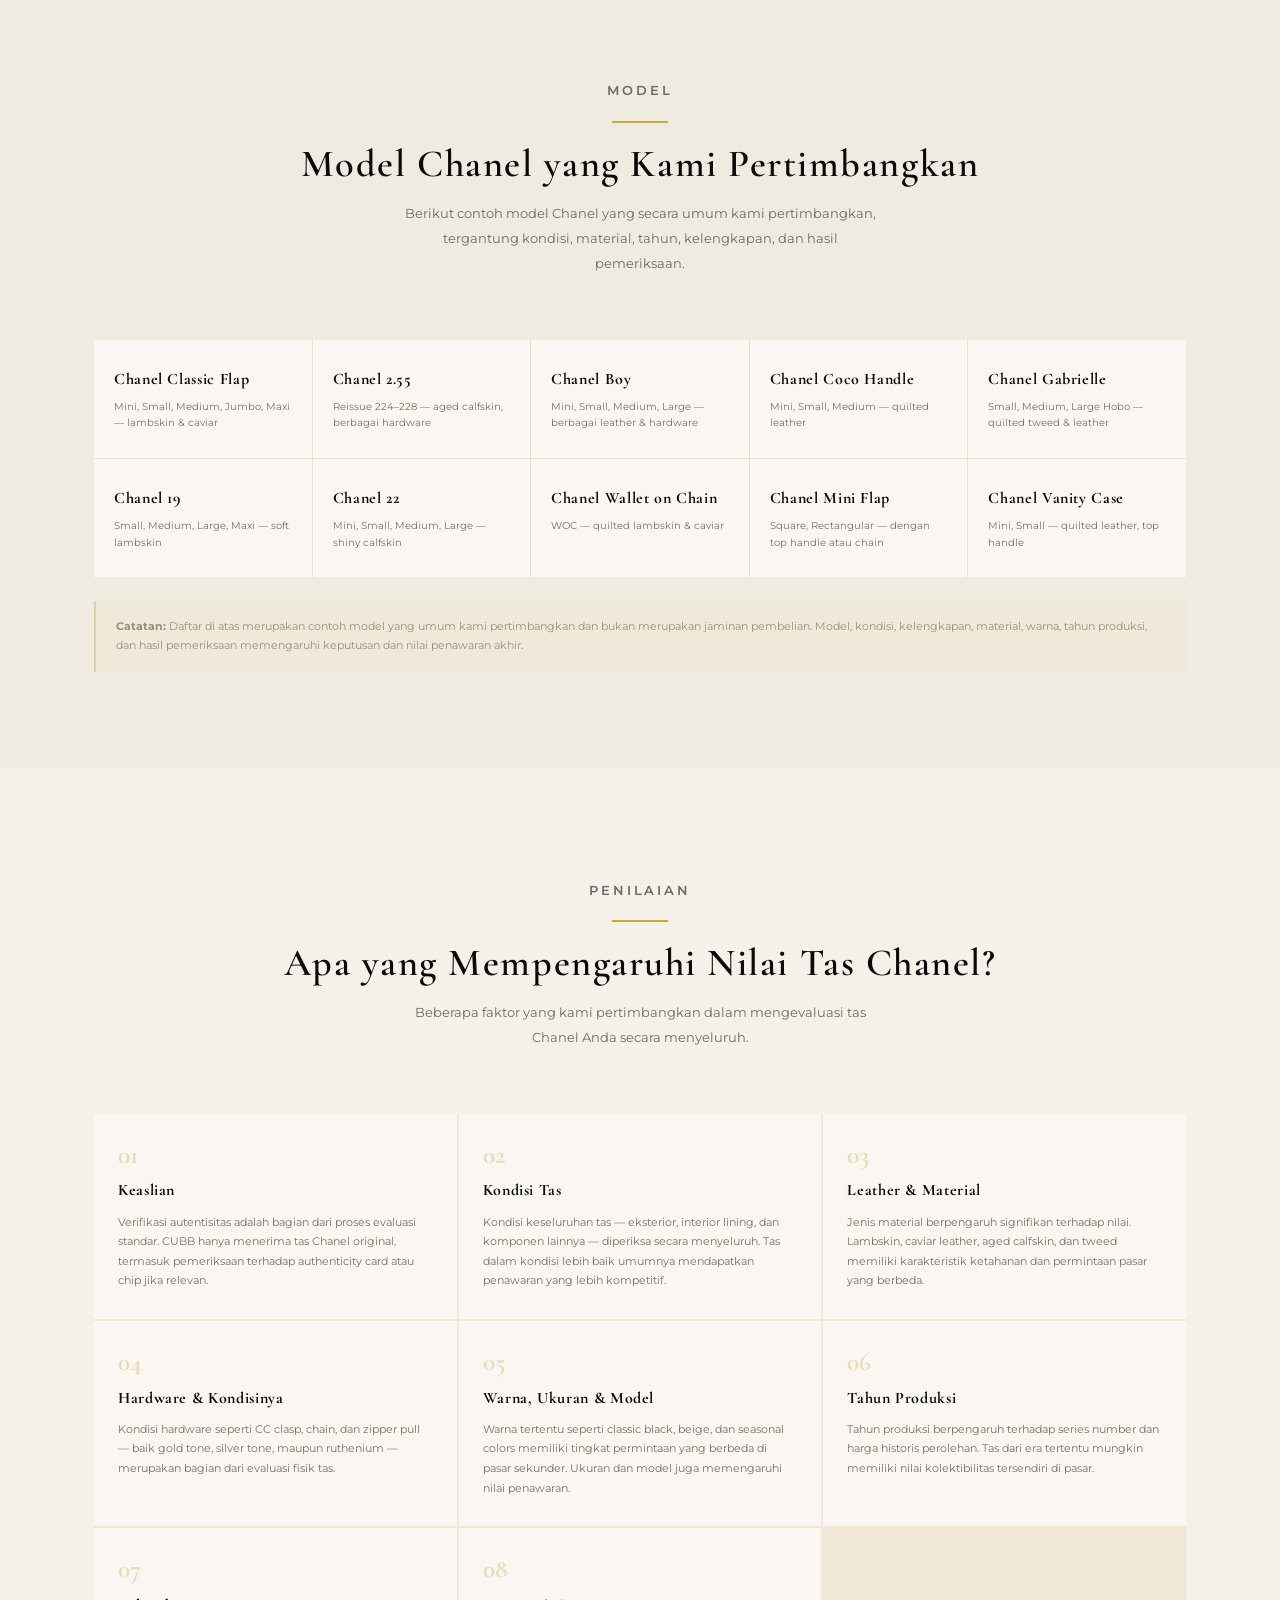
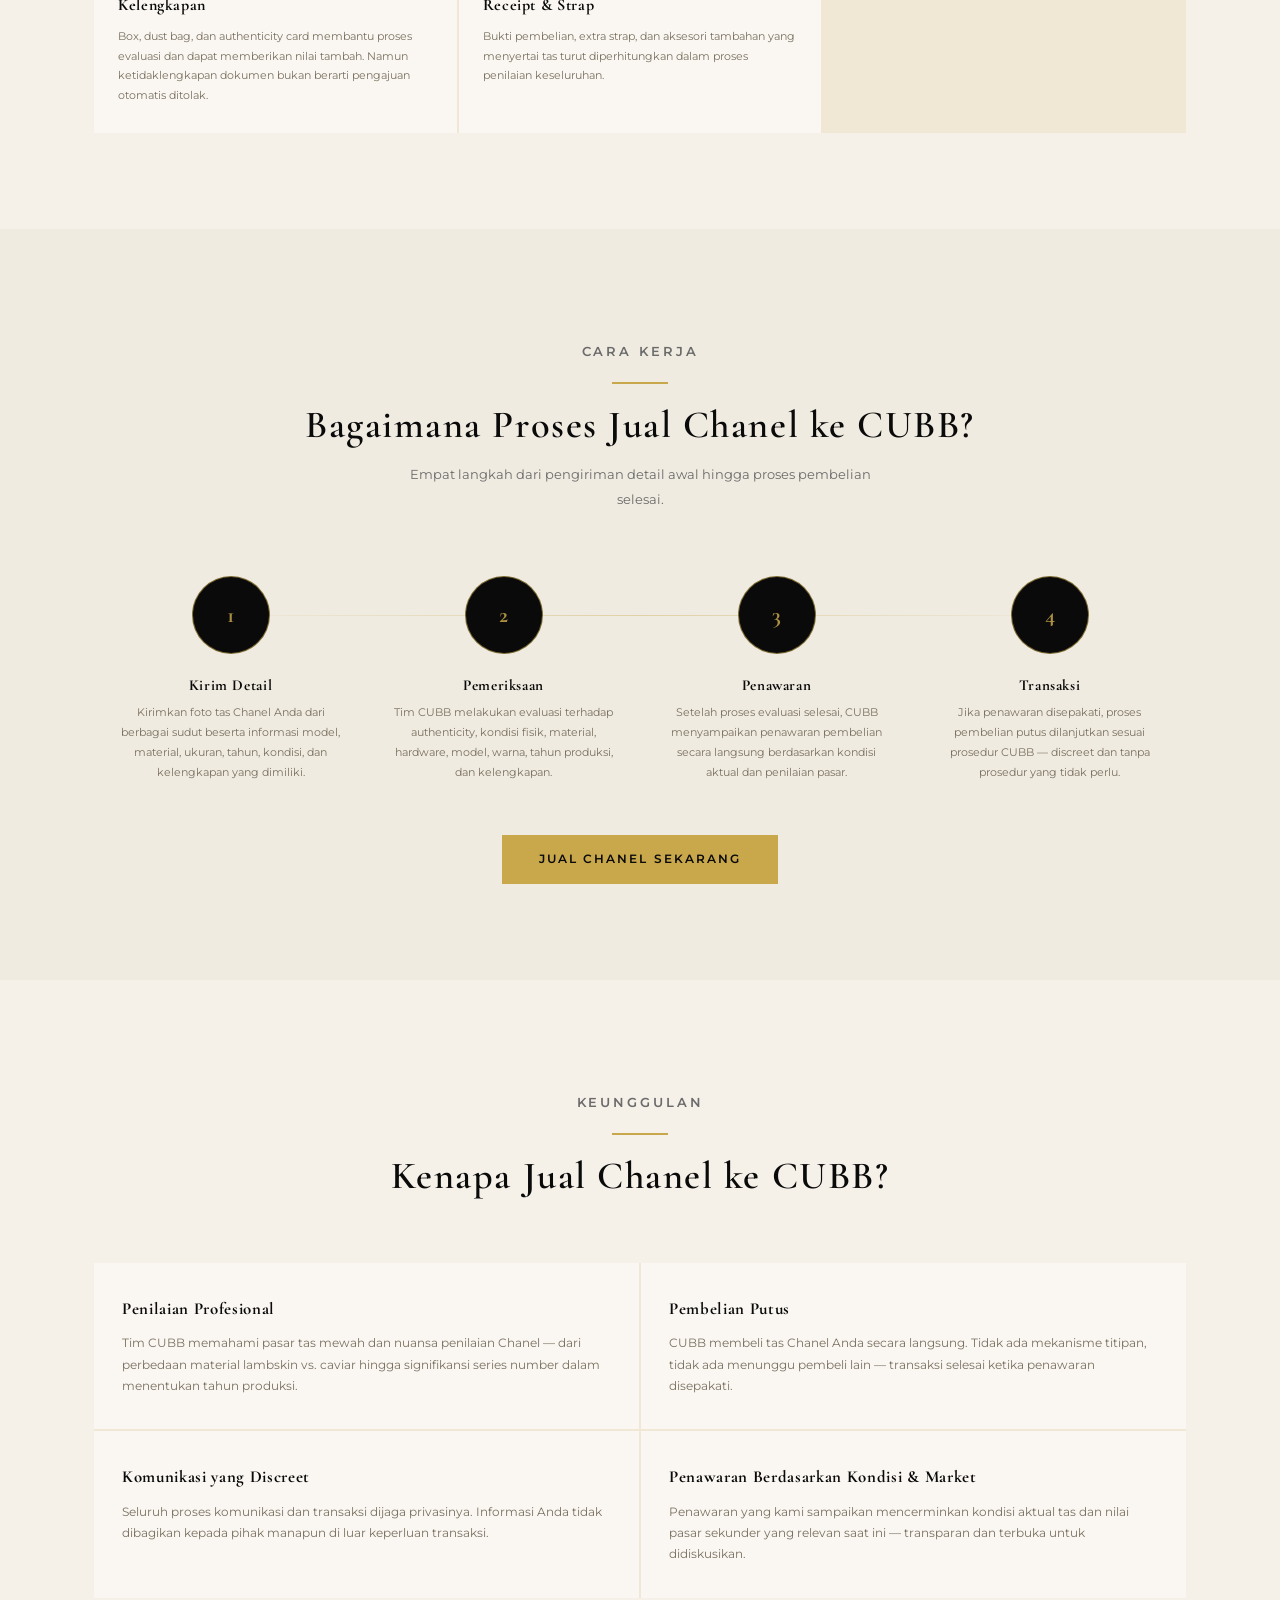
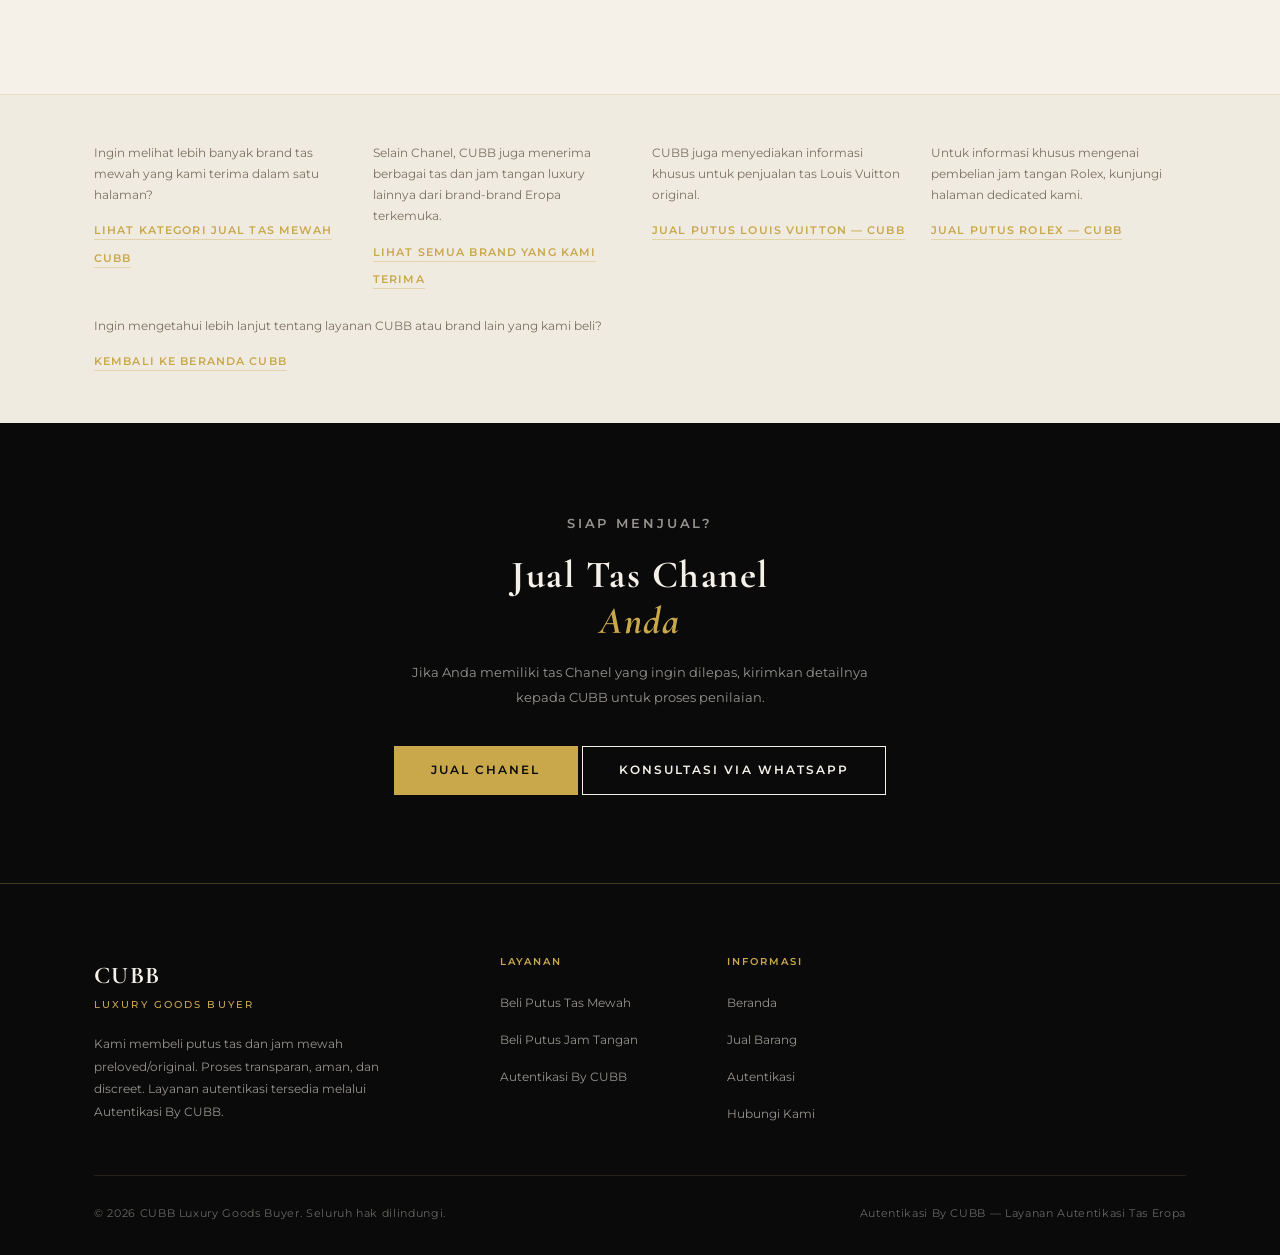
<file: jual-chanel.html>
<!DOCTYPE html>
<html lang="id">
<head>
  <meta charset="UTF-8" />
  <meta name="viewport" content="width=device-width, initial-scale=1.0" />
  <title>Jual Putus Chanel | CUBB Luxury Goods Buyer</title>
  <meta name="description" content="CUBB menerima pembelian putus tas Chanel original. Dapatkan proses penilaian profesional dan penawaran kompetitif untuk tas Chanel Anda." />
  <link rel="canonical" href="https://www.selltocubb.id/jual-chanel.html" />
  <meta name="robots" content="index, follow" />

  <!-- Open Graph -->
  <meta property="og:title" content="Jual Putus Chanel | CUBB Luxury Goods Buyer" />
  <meta property="og:description" content="CUBB menerima pembelian putus tas Chanel original dengan proses penilaian profesional dan penawaran kompetitif." />
  <meta property="og:type" content="website" />
  <meta property="og:url" content="https://www.selltocubb.id/jual-chanel.html" />

  <link rel="icon" type="image/png" href="assets/cubb-logo.png" />
  <link rel="preconnect" href="https://fonts.googleapis.com" />
  <link rel="preconnect" href="https://fonts.gstatic.com" crossorigin />
  <link href="https://fonts.googleapis.com/css2?family=Cormorant+Garamond:ital,wght@0,400;0,600;0,700;1,400;1,600&family=Montserrat:wght@300;400;500;600&display=swap" rel="stylesheet" />
  <link rel="stylesheet" href="css/style.css" />

  <style>
    /* Fix hamburger — reset browser default button styles */
    .hamburger {
      background: transparent;
      border: none;
      outline: none;
      -webkit-appearance: none;
      appearance: none;
    }

    /* ── Chanel image banner ── */
    .chanel-banner {
      width: 100%;
      max-height: 420px;
      overflow: hidden;
      background: #0a0a0a;
    }
    .chanel-banner img {
      width: 100%;
      height: 420px;
      object-fit: cover;
      object-position: center 25%;
      display: block;
      opacity: 0.9;
    }

    /* ── Models grid — 5 kolom desktop ── */
    .chanel-models-grid {
      display: grid;
      grid-template-columns: repeat(5, 1fr);
      gap: 1px;
      background: rgba(201,168,76,0.15);
      margin-top: 36px;
    }
    .chanel-model-item {
      background: #faf7f2;
      padding: 26px 20px;
      transition: background 0.2s;
    }
    .chanel-model-item:hover { background: #fff; }
    .chanel-model-name {
      font-family: 'Cormorant Garamond', serif;
      font-size: 1rem;
      font-weight: 700;
      color: #0a0a0a;
      letter-spacing: 0.04em;
      margin-bottom: 6px;
    }
    .chanel-model-desc {
      font-family: 'Montserrat', sans-serif;
      font-size: 0.65rem;
      color: #7a7060;
      line-height: 1.6;
    }
    .chanel-disclaimer {
      font-family: 'Montserrat', sans-serif;
      font-size: 0.7rem;
      color: #9a8f7a;
      margin-top: 24px;
      padding: 16px 20px;
      border-left: 2px solid rgba(201,168,76,0.4);
      background: rgba(201,168,76,0.04);
      line-height: 1.7;
    }

    /* ── Value factors grid — 3 kolom ── */
    .chanel-factors-grid {
      display: grid;
      grid-template-columns: repeat(3, 1fr);
      gap: 2px;
      background: rgba(201,168,76,0.12);
      margin-top: 36px;
    }
    .chanel-factor-item {
      background: #faf7f2;
      padding: 28px 24px;
      transition: background 0.2s;
    }
    .chanel-factor-item:hover { background: #fff; }
    .chanel-factor-num {
      font-family: 'Cormorant Garamond', serif;
      font-size: 1.6rem; font-weight: 700;
      color: rgba(201,168,76,0.35);
      line-height: 1; margin-bottom: 10px;
    }
    .chanel-factor-title {
      font-family: 'Cormorant Garamond', serif;
      font-size: 1rem; font-weight: 700;
      color: #0a0a0a; letter-spacing: 0.04em;
      margin-bottom: 8px;
    }
    .chanel-factor-desc {
      font-family: 'Montserrat', sans-serif;
      font-size: 0.7rem; color: #7a7060; line-height: 1.75;
    }

    /* ── Process steps — 4 kolom ── */
    .chanel-process-grid {
      display: grid;
      grid-template-columns: repeat(4, 1fr);
      gap: 0;
      position: relative;
      margin-top: 48px;
    }
    .chanel-process-grid::before {
      content: '';
      position: absolute;
      top: 39px; left: 8%; right: 8%;
      height: 1px;
      background: linear-gradient(90deg, transparent, rgba(201,168,76,0.4), transparent);
    }
    .chanel-step { padding: 0 20px; text-align: center; }
    .chanel-step-num {
      width: 78px; height: 78px;
      background: #0a0a0a;
      border: 1.5px solid rgba(201,168,76,0.6);
      border-radius: 50%;
      display: flex; align-items: center; justify-content: center;
      margin: 0 auto 22px;
      font-family: 'Cormorant Garamond', serif;
      font-size: 1.4rem; font-weight: 700;
      color: rgba(201,168,76,0.85);
      position: relative; z-index: 1;
    }
    .chanel-step h4 {
      font-family: 'Cormorant Garamond', serif;
      font-size: 0.95rem; font-weight: 700;
      color: #0a0a0a; margin-bottom: 8px;
      letter-spacing: 0.04em;
    }
    .chanel-step p {
      font-family: 'Montserrat', sans-serif;
      font-size: 0.7rem; color: #7a7060; line-height: 1.8;
    }

    /* ── Why CUBB — 2 kolom ── */
    .chanel-why-grid {
      display: grid;
      grid-template-columns: repeat(2, 1fr);
      gap: 2px;
      background: rgba(201,168,76,0.12);
      margin-top: 36px;
    }
    .chanel-why-item {
      background: #faf7f2;
      padding: 32px 28px;
      transition: background 0.2s;
    }
    .chanel-why-item:hover { background: #fff; }
    .chanel-why-title {
      font-family: 'Cormorant Garamond', serif;
      font-size: 1.05rem; font-weight: 700;
      color: #0a0a0a; letter-spacing: 0.04em;
      margin-bottom: 10px;
    }
    .chanel-why-desc {
      font-family: 'Montserrat', sans-serif;
      font-size: 0.72rem; color: #7a7060; line-height: 1.85;
    }

    /* ── Internal linking strip ── */
    .chanel-internal-links {
      background: #f0ebe0;
      border-top: 1px solid rgba(201,168,76,0.2);
      padding: 48px 0;
    }
    .chanel-internal-links .container {
      display: flex;
      flex-wrap: wrap;
      gap: 24px;
    }
    .chanel-link-group { flex: 1; min-width: 200px; }
    .chanel-link-group p {
      font-family: 'Montserrat', sans-serif;
      font-size: 0.72rem; color: #7a7060;
      line-height: 1.85; margin-bottom: 10px;
    }
    .chanel-link-group a {
      font-family: 'Montserrat', sans-serif;
      font-size: 0.7rem; font-weight: 600;
      letter-spacing: 0.1em; text-transform: uppercase;
      color: #c9a84c;
      border-bottom: 1px solid rgba(201,168,76,0.35);
      padding-bottom: 2px;
      transition: color 0.2s, border-color 0.2s;
    }
    .chanel-link-group a:hover { color: #0a0a0a; border-color: #0a0a0a; }

    /* ── Closing CTA — dark ── */
    .chanel-closing {
      background: #0a0a0a;
      padding: 88px 0;
      text-align: center;
    }
    .chanel-closing .section-label { text-align: center; margin-bottom: 16px; }
    .chanel-closing h2 {
      font-family: 'Cormorant Garamond', serif;
      font-size: clamp(1.8rem, 3vw, 2.8rem);
      font-weight: 700; color: #f5f0e8;
      margin-bottom: 16px; line-height: 1.2;
    }
    .chanel-closing h2 em { color: #c9a84c; font-style: italic; }
    .chanel-closing p {
      font-family: 'Montserrat', sans-serif;
      font-size: 0.82rem; color: rgba(245,240,232,0.6);
      max-width: 480px; margin: 0 auto 36px; line-height: 1.9;
    }

    /* ── Prose paragraphs ── */
    .chanel-prose p {
      font-family: 'Montserrat', sans-serif;
      font-size: 0.82rem; line-height: 1.95;
      color: #6b6355; max-width: 720px;
    }
    .chanel-prose p + p { margin-top: 16px; }

    /* ── Responsive ── */
    @media (max-width: 1024px) {
      .chanel-models-grid  { grid-template-columns: repeat(3, 1fr); }
      .chanel-factors-grid { grid-template-columns: repeat(2, 1fr); }
    }
    @media (max-width: 768px) {
      .chanel-models-grid   { grid-template-columns: repeat(2, 1fr); }
      .chanel-process-grid  { grid-template-columns: repeat(2, 1fr); gap: 40px 20px; }
      .chanel-process-grid::before { display: none; }
      .chanel-why-grid      { grid-template-columns: 1fr; }
      .chanel-banner img    { height: 280px; }
    }
    @media (max-width: 560px) {
      .chanel-models-grid  { grid-template-columns: 1fr; }
      .chanel-factors-grid { grid-template-columns: 1fr; }
      .chanel-process-grid { grid-template-columns: 1fr; gap: 32px; }
      .chanel-banner img   { height: 200px; }
    }
  </style>
</head>
<body>

<!-- ===== NAVBAR ===== -->
<nav class="navbar" role="navigation" aria-label="Navigasi utama">
  <a href="index.html" class="navbar-logo" aria-label="Beranda CUBB Luxury Goods Buyer">
    <span class="logo-main">CUBB</span>
    <span class="logo-sub">LUXURY GOODS BUYER</span>
  </a>
  <ul class="navbar-links" role="list">
    <li><a href="index.html">Beranda</a></li>
    <li><a href="jual.html">Jual Barang</a></li>
    <li><a href="autentikasi.html">Autentikasi By CUBB</a></li>
  </ul>
  <a href="jual.html" class="navbar-cta" aria-label="Ajukan penawaran">Jual Sekarang</a>
  <button class="hamburger" aria-label="Buka menu" aria-expanded="false">
    <span></span><span></span><span></span>
  </button>
</nav>

<div class="mobile-menu" role="dialog" aria-label="Menu navigasi mobile">
  <a href="index.html">Beranda</a>
  <a href="jual.html">Jual Barang</a>
  <a href="autentikasi.html">Autentikasi By CUBB</a>
  <a href="jual.html" class="btn btn-gold" style="margin-top:8px">Jual Sekarang</a>
</div>

<!-- ===== PAGE HERO ===== -->
<section class="page-hero" aria-labelledby="page-heading">
  <div class="hero-bg" aria-hidden="true"></div>
  <div class="hero-pattern" aria-hidden="true"></div>
  <div class="container" style="position:relative;z-index:2">
    <p class="section-label">CUBB — BELI PUTUS</p>
    <div class="divider-gold"></div>
    <h1 id="page-heading">Jual Putus Chanel</h1>
    <p>Jual tas Chanel original Anda dengan proses penilaian profesional dan penawaran yang kompetitif.</p>
    <div style="margin-top:32px">
      <a href="jual.html?type=tas" class="btn btn-gold">JUAL CHANEL SEKARANG</a>
    </div>
  </div>
</section>

<!-- ===== IMAGE BANNER ===== -->
<div class="chanel-banner" role="img" aria-label="Tas Chanel — koleksi luxury bags yang diterima CUBB">
  <img src="assets/chanel.png" alt="Chanel luxury handbag — diterima CUBB untuk pembelian putus" />
</div>

<!-- ===== INTRO ===== -->
<section class="section-pad" aria-labelledby="intro-heading">
  <div class="container">
    <div class="section-header">
      <p class="section-label">Tentang Layanan</p>
      <div class="divider-gold"></div>
      <h2 id="intro-heading">Jual Chanel Original di CUBB</h2>
    </div>
    <div class="chanel-prose" style="margin-top:32px">
      <p>
        Tas Chanel adalah salah satu produk luxury yang memiliki daya tahan nilai pasar yang kuat. CUBB menerima pembelian putus tas Chanel original dari individu yang ingin menjual langsung — bukan melalui konsinyasi, titipan, atau platform marketplace.
      </p>
      <p>
        Proses dimulai dari pengiriman foto dan detail tas Chanel Anda kepada tim CUBB. Tim kami akan melakukan evaluasi berdasarkan kondisi aktual, keaslian, model, material, tahun produksi, dan kelengkapan yang ada sebelum penawaran disampaikan.
      </p>
      <p>
        Kami menerima berbagai lini Chanel — dari tas quilted lambskin dan caviar leather, hingga koleksi seasonal dan limited edition. Setiap penawaran bersifat individual dan didasarkan pada evaluasi menyeluruh terhadap tas Anda secara spesifik.
      </p>
    </div>
  </div>
</section>

<!-- ===== MODEL CHANEL ===== -->
<section class="section-pad" style="background:#f0ebe0" aria-labelledby="models-heading">
  <div class="container">
    <div class="section-header">
      <p class="section-label">Model</p>
      <div class="divider-gold"></div>
      <h2 id="models-heading">Model Chanel yang Kami Pertimbangkan</h2>
      <p>Berikut contoh model Chanel yang secara umum kami pertimbangkan, tergantung kondisi, material, tahun, kelengkapan, dan hasil pemeriksaan.</p>
    </div>

    <div class="chanel-models-grid" role="list">

      <div class="chanel-model-item" role="listitem">
        <p class="chanel-model-name">Chanel Classic Flap</p>
        <p class="chanel-model-desc">Mini, Small, Medium, Jumbo, Maxi — lambskin &amp; caviar</p>
      </div>

      <div class="chanel-model-item" role="listitem">
        <p class="chanel-model-name">Chanel 2.55</p>
        <p class="chanel-model-desc">Reissue 224–228 — aged calfskin, berbagai hardware</p>
      </div>

      <div class="chanel-model-item" role="listitem">
        <p class="chanel-model-name">Chanel Boy</p>
        <p class="chanel-model-desc">Mini, Small, Medium, Large — berbagai leather &amp; hardware</p>
      </div>

      <div class="chanel-model-item" role="listitem">
        <p class="chanel-model-name">Chanel Coco Handle</p>
        <p class="chanel-model-desc">Mini, Small, Medium — quilted leather</p>
      </div>

      <div class="chanel-model-item" role="listitem">
        <p class="chanel-model-name">Chanel Gabrielle</p>
        <p class="chanel-model-desc">Small, Medium, Large Hobo — quilted tweed &amp; leather</p>
      </div>

      <div class="chanel-model-item" role="listitem">
        <p class="chanel-model-name">Chanel 19</p>
        <p class="chanel-model-desc">Small, Medium, Large, Maxi — soft lambskin</p>
      </div>

      <div class="chanel-model-item" role="listitem">
        <p class="chanel-model-name">Chanel 22</p>
        <p class="chanel-model-desc">Mini, Small, Medium, Large — shiny calfskin</p>
      </div>

      <div class="chanel-model-item" role="listitem">
        <p class="chanel-model-name">Chanel Wallet on Chain</p>
        <p class="chanel-model-desc">WOC — quilted lambskin &amp; caviar</p>
      </div>

      <div class="chanel-model-item" role="listitem">
        <p class="chanel-model-name">Chanel Mini Flap</p>
        <p class="chanel-model-desc">Square, Rectangular — dengan top handle atau chain</p>
      </div>

      <div class="chanel-model-item" role="listitem">
        <p class="chanel-model-name">Chanel Vanity Case</p>
        <p class="chanel-model-desc">Mini, Small — quilted leather, top handle</p>
      </div>

    </div>

    <p class="chanel-disclaimer">
      <strong>Catatan:</strong> Daftar di atas merupakan contoh model yang umum kami pertimbangkan dan bukan merupakan jaminan pembelian. Model, kondisi, kelengkapan, material, warna, tahun produksi, dan hasil pemeriksaan memengaruhi keputusan dan nilai penawaran akhir.
    </p>
  </div>
</section>

<!-- ===== FAKTOR NILAI ===== -->
<section class="section-pad" aria-labelledby="value-heading">
  <div class="container">
    <div class="section-header">
      <p class="section-label">Penilaian</p>
      <div class="divider-gold"></div>
      <h2 id="value-heading">Apa yang Mempengaruhi Nilai Tas Chanel?</h2>
      <p>Beberapa faktor yang kami pertimbangkan dalam mengevaluasi tas Chanel Anda secara menyeluruh.</p>
    </div>

    <div class="chanel-factors-grid">

      <div class="chanel-factor-item">
        <div class="chanel-factor-num" aria-hidden="true">01</div>
        <p class="chanel-factor-title">Keaslian</p>
        <p class="chanel-factor-desc">Verifikasi autentisitas adalah bagian dari proses evaluasi standar. CUBB hanya menerima tas Chanel original, termasuk pemeriksaan terhadap authenticity card atau chip jika relevan.</p>
      </div>

      <div class="chanel-factor-item">
        <div class="chanel-factor-num" aria-hidden="true">02</div>
        <p class="chanel-factor-title">Kondisi Tas</p>
        <p class="chanel-factor-desc">Kondisi keseluruhan tas — eksterior, interior lining, dan komponen lainnya — diperiksa secara menyeluruh. Tas dalam kondisi lebih baik umumnya mendapatkan penawaran yang lebih kompetitif.</p>
      </div>

      <div class="chanel-factor-item">
        <div class="chanel-factor-num" aria-hidden="true">03</div>
        <p class="chanel-factor-title">Leather &amp; Material</p>
        <p class="chanel-factor-desc">Jenis material berpengaruh signifikan terhadap nilai. Lambskin, caviar leather, aged calfskin, dan tweed memiliki karakteristik ketahanan dan permintaan pasar yang berbeda.</p>
      </div>

      <div class="chanel-factor-item">
        <div class="chanel-factor-num" aria-hidden="true">04</div>
        <p class="chanel-factor-title">Hardware &amp; Kondisinya</p>
        <p class="chanel-factor-desc">Kondisi hardware seperti CC clasp, chain, dan zipper pull — baik gold tone, silver tone, maupun ruthenium — merupakan bagian dari evaluasi fisik tas.</p>
      </div>

      <div class="chanel-factor-item">
        <div class="chanel-factor-num" aria-hidden="true">05</div>
        <p class="chanel-factor-title">Warna, Ukuran &amp; Model</p>
        <p class="chanel-factor-desc">Warna tertentu seperti classic black, beige, dan seasonal colors memiliki tingkat permintaan yang berbeda di pasar sekunder. Ukuran dan model juga memengaruhi nilai penawaran.</p>
      </div>

      <div class="chanel-factor-item">
        <div class="chanel-factor-num" aria-hidden="true">06</div>
        <p class="chanel-factor-title">Tahun Produksi</p>
        <p class="chanel-factor-desc">Tahun produksi berpengaruh terhadap series number dan harga historis perolehan. Tas dari era tertentu mungkin memiliki nilai kolektibilitas tersendiri di pasar.</p>
      </div>

      <div class="chanel-factor-item">
        <div class="chanel-factor-num" aria-hidden="true">07</div>
        <p class="chanel-factor-title">Kelengkapan</p>
        <p class="chanel-factor-desc">Box, dust bag, dan authenticity card membantu proses evaluasi dan dapat memberikan nilai tambah. Namun ketidaklengkapan dokumen bukan berarti pengajuan otomatis ditolak.</p>
      </div>

      <div class="chanel-factor-item">
        <div class="chanel-factor-num" aria-hidden="true">08</div>
        <p class="chanel-factor-title">Receipt &amp; Strap</p>
        <p class="chanel-factor-desc">Bukti pembelian, extra strap, dan aksesori tambahan yang menyertai tas turut diperhitungkan dalam proses penilaian keseluruhan.</p>
      </div>

    </div>
  </div>
</section>

<!-- ===== PROSES ===== -->
<section class="section-pad" style="background:#f0ebe0" aria-labelledby="process-heading">
  <div class="container">
    <div class="section-header">
      <p class="section-label">Cara Kerja</p>
      <div class="divider-gold"></div>
      <h2 id="process-heading">Bagaimana Proses Jual Chanel ke CUBB?</h2>
      <p>Empat langkah dari pengiriman detail awal hingga proses pembelian selesai.</p>
    </div>

    <div class="chanel-process-grid">

      <div class="chanel-step">
        <div class="chanel-step-num" aria-hidden="true">1</div>
        <h4>Kirim Detail</h4>
        <p>Kirimkan foto tas Chanel Anda dari berbagai sudut beserta informasi model, material, ukuran, tahun, kondisi, dan kelengkapan yang dimiliki.</p>
      </div>

      <div class="chanel-step">
        <div class="chanel-step-num" aria-hidden="true">2</div>
        <h4>Pemeriksaan</h4>
        <p>Tim CUBB melakukan evaluasi terhadap authenticity, kondisi fisik, material, hardware, model, warna, tahun produksi, dan kelengkapan.</p>
      </div>

      <div class="chanel-step">
        <div class="chanel-step-num" aria-hidden="true">3</div>
        <h4>Penawaran</h4>
        <p>Setelah proses evaluasi selesai, CUBB menyampaikan penawaran pembelian secara langsung berdasarkan kondisi aktual dan penilaian pasar.</p>
      </div>

      <div class="chanel-step">
        <div class="chanel-step-num" aria-hidden="true">4</div>
        <h4>Transaksi</h4>
        <p>Jika penawaran disepakati, proses pembelian putus dilanjutkan sesuai prosedur CUBB — discreet dan tanpa prosedur yang tidak perlu.</p>
      </div>

    </div>

    <div style="text-align:center;margin-top:52px">
      <a href="jual.html?type=tas" class="btn btn-gold">JUAL CHANEL SEKARANG</a>
    </div>
  </div>
</section>

<!-- ===== KENAPA CUBB ===== -->
<section class="section-pad" aria-labelledby="why-heading">
  <div class="container">
    <div class="section-header">
      <p class="section-label">Keunggulan</p>
      <div class="divider-gold"></div>
      <h2 id="why-heading">Kenapa Jual Chanel ke CUBB?</h2>
    </div>

    <div class="chanel-why-grid">

      <div class="chanel-why-item">
        <p class="chanel-why-title">Penilaian Profesional</p>
        <p class="chanel-why-desc">Tim CUBB memahami pasar tas mewah dan nuansa penilaian Chanel — dari perbedaan material lambskin vs. caviar hingga signifikansi series number dalam menentukan tahun produksi.</p>
      </div>

      <div class="chanel-why-item">
        <p class="chanel-why-title">Pembelian Putus</p>
        <p class="chanel-why-desc">CUBB membeli tas Chanel Anda secara langsung. Tidak ada mekanisme titipan, tidak ada menunggu pembeli lain — transaksi selesai ketika penawaran disepakati.</p>
      </div>

      <div class="chanel-why-item">
        <p class="chanel-why-title">Komunikasi yang Discreet</p>
        <p class="chanel-why-desc">Seluruh proses komunikasi dan transaksi dijaga privasinya. Informasi Anda tidak dibagikan kepada pihak manapun di luar keperluan transaksi.</p>
      </div>

      <div class="chanel-why-item">
        <p class="chanel-why-title">Penawaran Berdasarkan Kondisi &amp; Market</p>
        <p class="chanel-why-desc">Penawaran yang kami sampaikan mencerminkan kondisi aktual tas dan nilai pasar sekunder yang relevan saat ini — transparan dan terbuka untuk didiskusikan.</p>
      </div>

    </div>
  </div>
</section>

<!-- ===== INTERNAL LINKS ===== -->
<div class="chanel-internal-links" aria-label="Halaman terkait CUBB">
  <div class="container">
    <div class="chanel-link-group">
      <p>Ingin melihat lebih banyak brand tas mewah yang kami terima dalam satu halaman?</p>
      <a href="jual-tas-mewah.html">Lihat kategori Jual Tas Mewah CUBB</a>
    </div>
    <div class="chanel-link-group">
      <p>Selain Chanel, CUBB juga menerima berbagai tas dan jam tangan luxury lainnya dari brand-brand Eropa terkemuka.</p>
      <a href="jual.html">Lihat semua brand yang kami terima</a>
    </div>
    <div class="chanel-link-group">
      <p>CUBB juga menyediakan informasi khusus untuk penjualan tas Louis Vuitton original.</p>
      <a href="jual-louis-vuitton.html">Jual Putus Louis Vuitton — CUBB</a>
    </div>
    <div class="chanel-link-group">
      <p>Untuk informasi khusus mengenai pembelian jam tangan Rolex, kunjungi halaman dedicated kami.</p>
      <a href="jual-rolex.html">Jual Putus Rolex — CUBB</a>
    </div>
    <div class="chanel-link-group">
      <p>Ingin mengetahui lebih lanjut tentang layanan CUBB atau brand lain yang kami beli?</p>
      <a href="index.html">Kembali ke Beranda CUBB</a>
    </div>
  </div>
</div>

<!-- ===== CLOSING CTA ===== -->
<section class="chanel-closing" aria-labelledby="closing-heading">
  <div class="container">
    <p class="section-label">Siap Menjual?</p>
    <h2 id="closing-heading">Jual Tas Chanel<br /><em>Anda</em></h2>
    <p>Jika Anda memiliki tas Chanel yang ingin dilepas, kirimkan detailnya kepada CUBB untuk proses penilaian.</p>
    <div class="btn-group">
      <a href="jual.html?type=tas" class="btn btn-gold">JUAL CHANEL</a>
      <a href="https://wa.me/6285179936549?text=Halo%20CUBB%2C%20saya%20ingin%20konsultasi%20jual%20putus%20tas%20Chanel."
         target="_blank" rel="noopener noreferrer"
         class="btn btn-outline-light">
        Konsultasi via WhatsApp
      </a>
    </div>
  </div>
</section>

<!-- ===== FOOTER ===== -->
<footer class="footer" role="contentinfo">
  <div class="container">
    <div class="footer-grid">
      <div class="footer-brand">
        <div class="logo-main">CUBB</div>
        <div class="logo-sub">LUXURY GOODS BUYER</div>
        <p>Kami membeli putus tas dan jam mewah preloved/original. Proses transparan, aman, dan discreet. Layanan autentikasi tersedia melalui Autentikasi By CUBB.</p>
      </div>
      <div class="footer-col">
        <h4>Layanan</h4>
        <ul role="list">
          <li><a href="jual.html?type=tas">Beli Putus Tas Mewah</a></li>
          <li><a href="jual.html?type=jam">Beli Putus Jam Tangan</a></li>
          <li><a href="autentikasi.html">Autentikasi By CUBB</a></li>
        </ul>
      </div>
      <div class="footer-col">
        <h4>Informasi</h4>
        <ul role="list">
          <li><a href="index.html">Beranda</a></li>
          <li><a href="jual.html">Jual Barang</a></li>
          <li><a href="autentikasi.html">Autentikasi</a></li>
          <li><a href="https://wa.me/6285179936549" target="_blank" rel="noopener">Hubungi Kami</a></li>
        </ul>
      </div>
    </div>
    <div class="footer-bottom">
      <p>&copy; 2026 CUBB Luxury Goods Buyer. Seluruh hak dilindungi.</p>
      <p>Autentikasi By CUBB &mdash; Layanan Autentikasi Tas Eropa</p>
    </div>
  </div>
</footer>

<!-- ===== WHATSAPP FLOAT ===== -->
<a href="https://wa.me/6285179936549?text=Halo%20CUBB%2C%20saya%20ingin%20konsultasi%20jual%20putus%20tas%20Chanel."
   target="_blank" rel="noopener noreferrer"
   class="wa-float" aria-label="Hubungi CUBB via WhatsApp">
  <svg viewBox="0 0 24 24" fill="currentColor" aria-hidden="true">
    <path d="M17.472 14.382c-.297-.149-1.758-.867-2.03-.967-.273-.099-.471-.148-.67.15-.197.297-.767.966-.94 1.164-.173.199-.347.223-.644.075-.297-.15-1.255-.463-2.39-1.475-.883-.788-1.48-1.761-1.653-2.059-.173-.297-.018-.458.13-.606.134-.133.298-.347.446-.52.149-.174.198-.298.298-.497.099-.198.05-.371-.025-.52-.075-.149-.669-1.612-.916-2.207-.242-.579-.487-.5-.669-.51-.173-.008-.371-.01-.57-.01-.198 0-.52.074-.792.372-.272.297-1.04 1.016-1.04 2.479 0 1.462 1.065 2.875 1.213 3.074.149.198 2.096 3.2 5.077 4.487.709.306 1.262.489 1.694.625.712.227 1.36.195 1.871.118.571-.085 1.758-.719 2.006-1.413.248-.694.248-1.289.173-1.413-.074-.124-.272-.198-.57-.347m-5.421 7.403h-.004a9.87 9.87 0 01-5.031-1.378l-.361-.214-3.741.982.998-3.648-.235-.374a9.86 9.86 0 01-1.51-5.26c.001-5.45 4.436-9.884 9.888-9.884 2.64 0 5.122 1.03 6.988 2.898a9.825 9.825 0 012.893 6.994c-.003 5.45-4.437 9.884-9.885 9.884m8.413-18.297A11.815 11.815 0 0012.05 0C5.495 0 .16 5.335.157 11.892c0 2.096.547 4.142 1.588 5.945L.057 24l6.305-1.654a11.882 11.882 0 005.683 1.448h.005c6.554 0 11.89-5.335 11.893-11.893a11.821 11.821 0 00-3.48-8.413z"/>
  </svg>
  <span class="wa-label">WhatsApp</span>
</a>

<script src="js/main.js"></script>
</body>
</html>
</file>
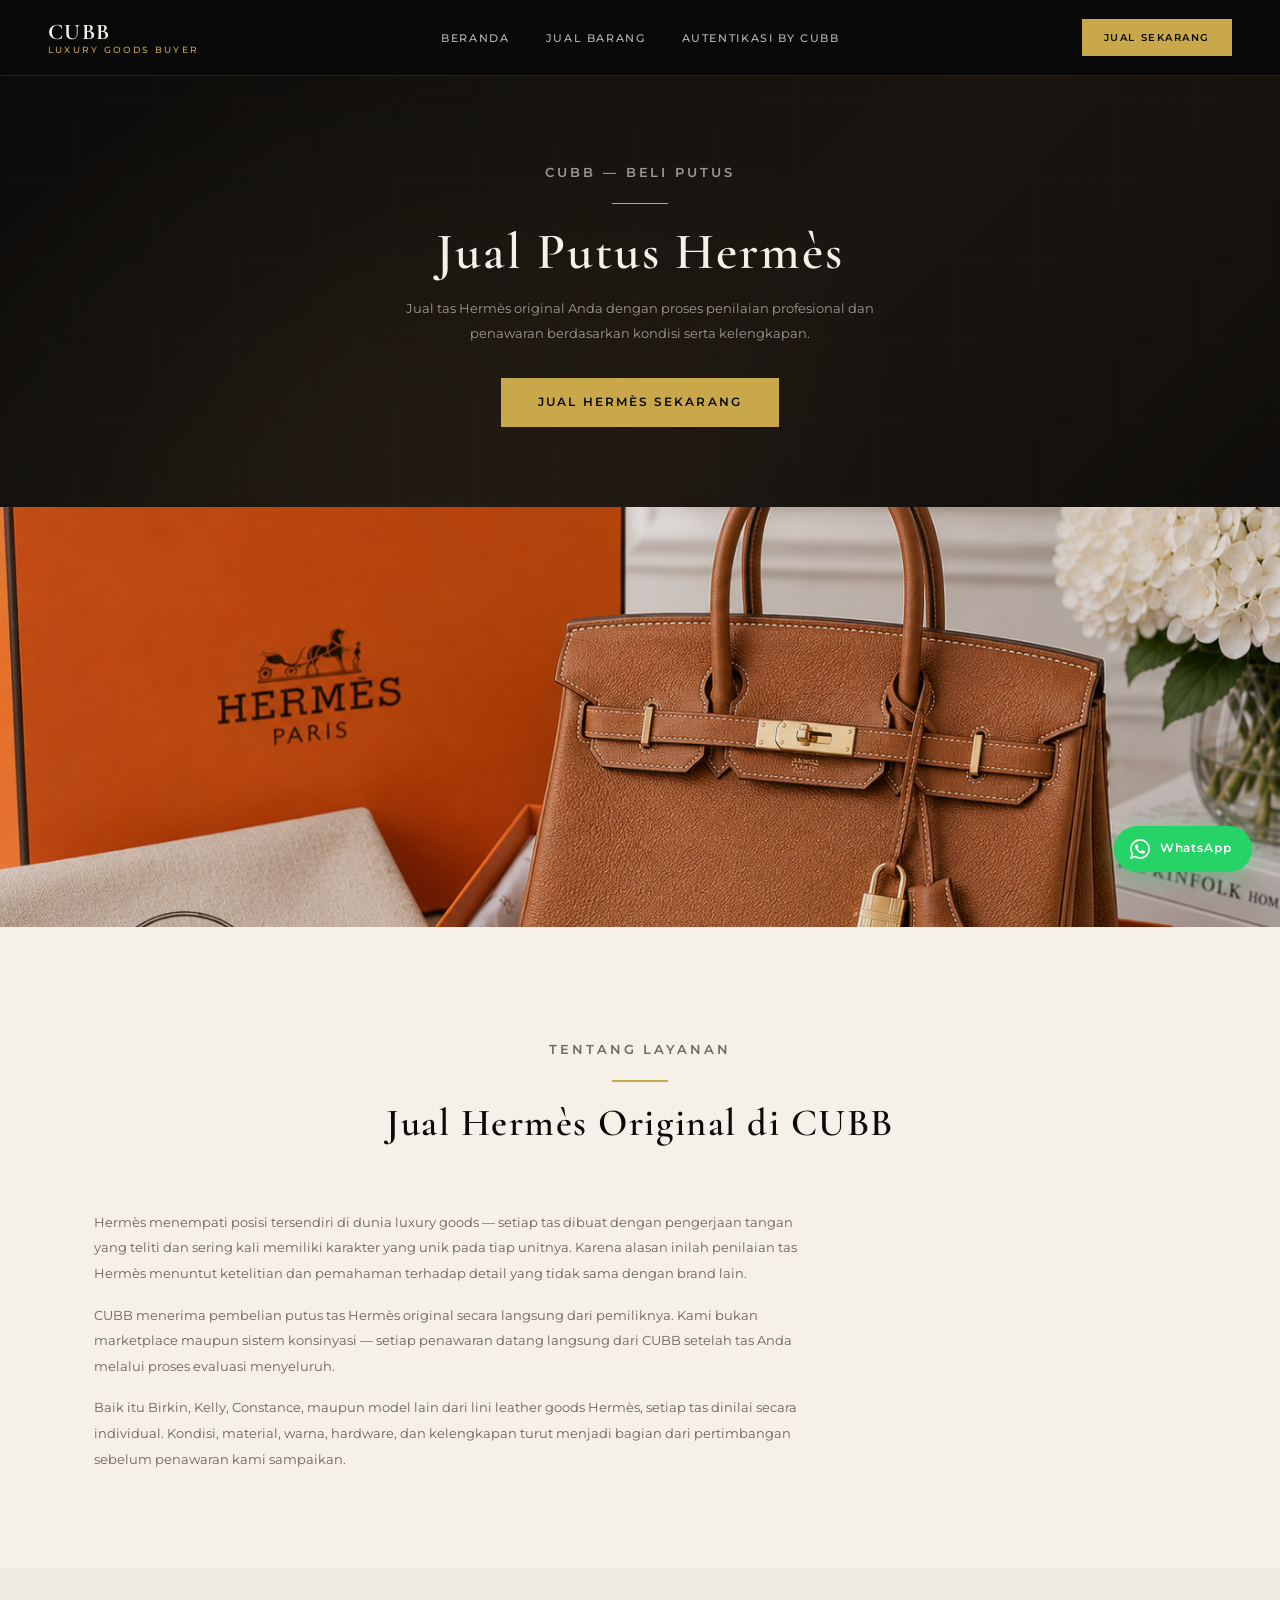
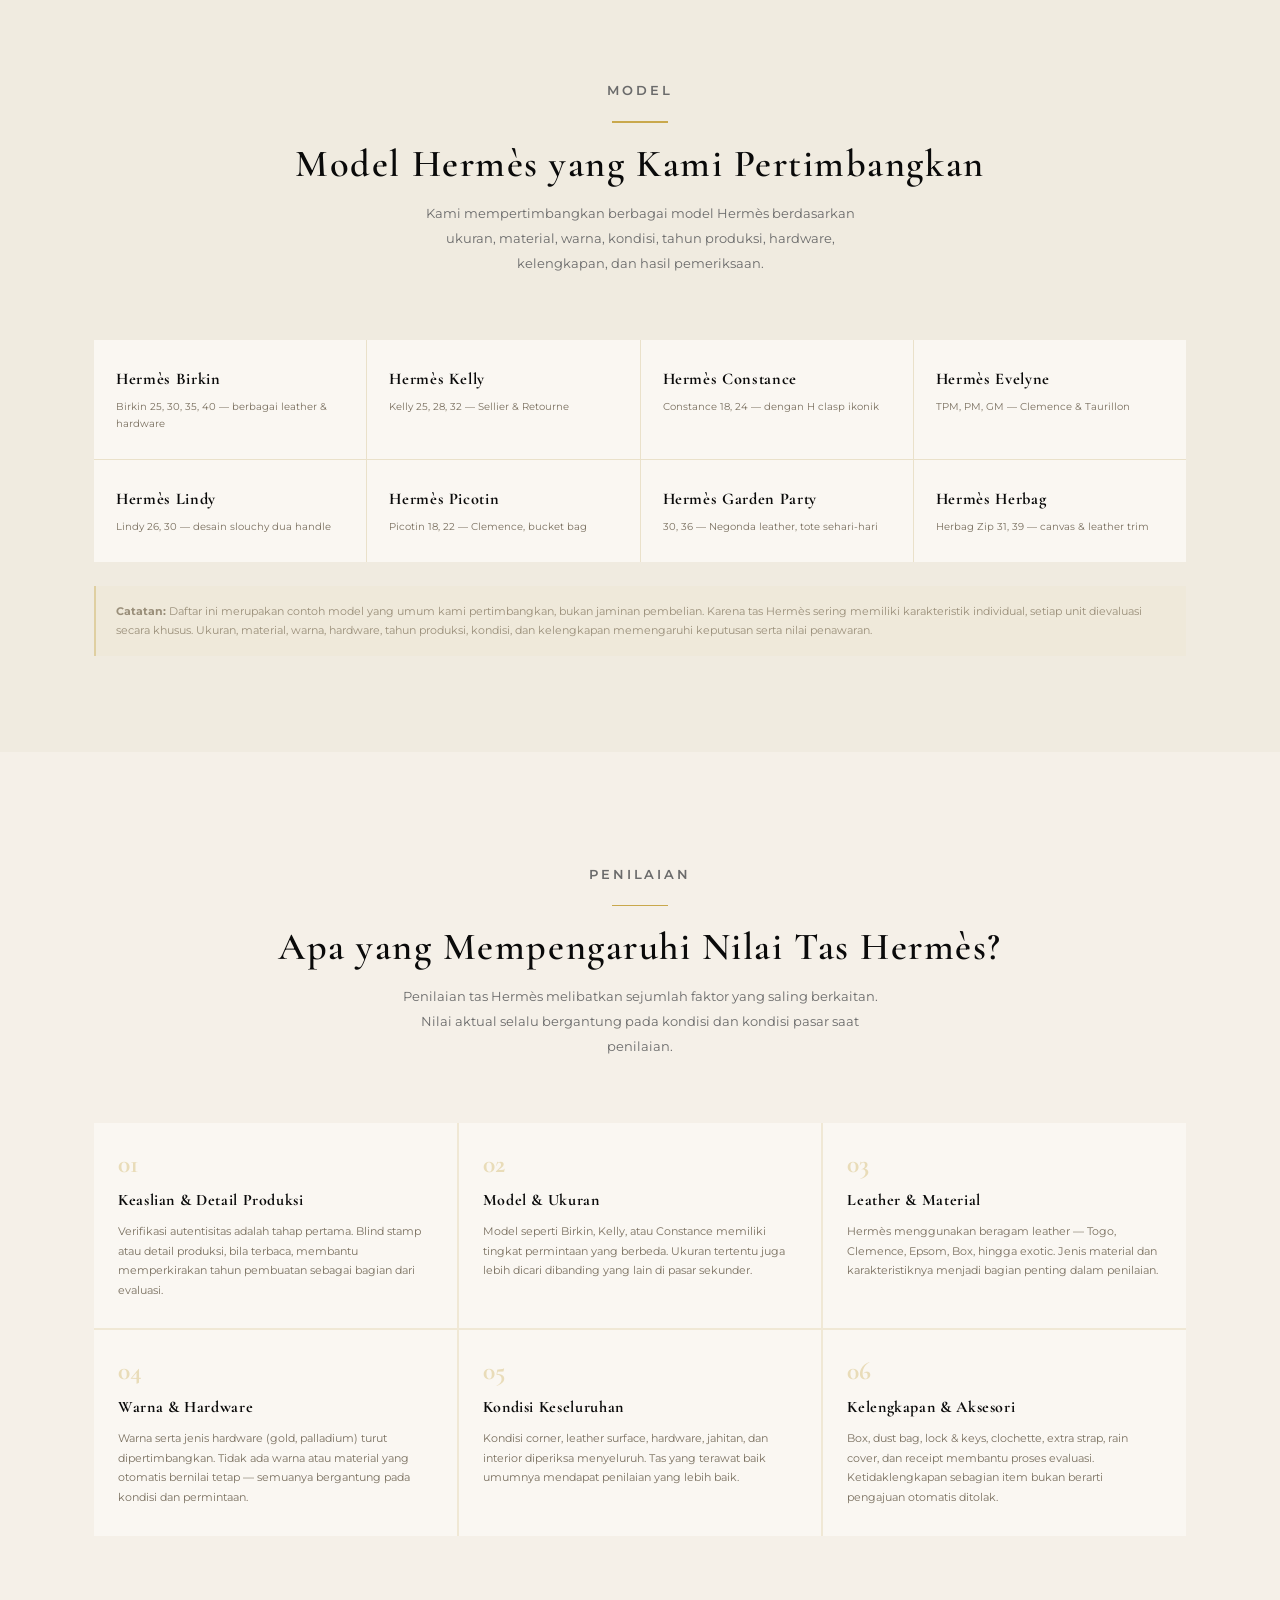
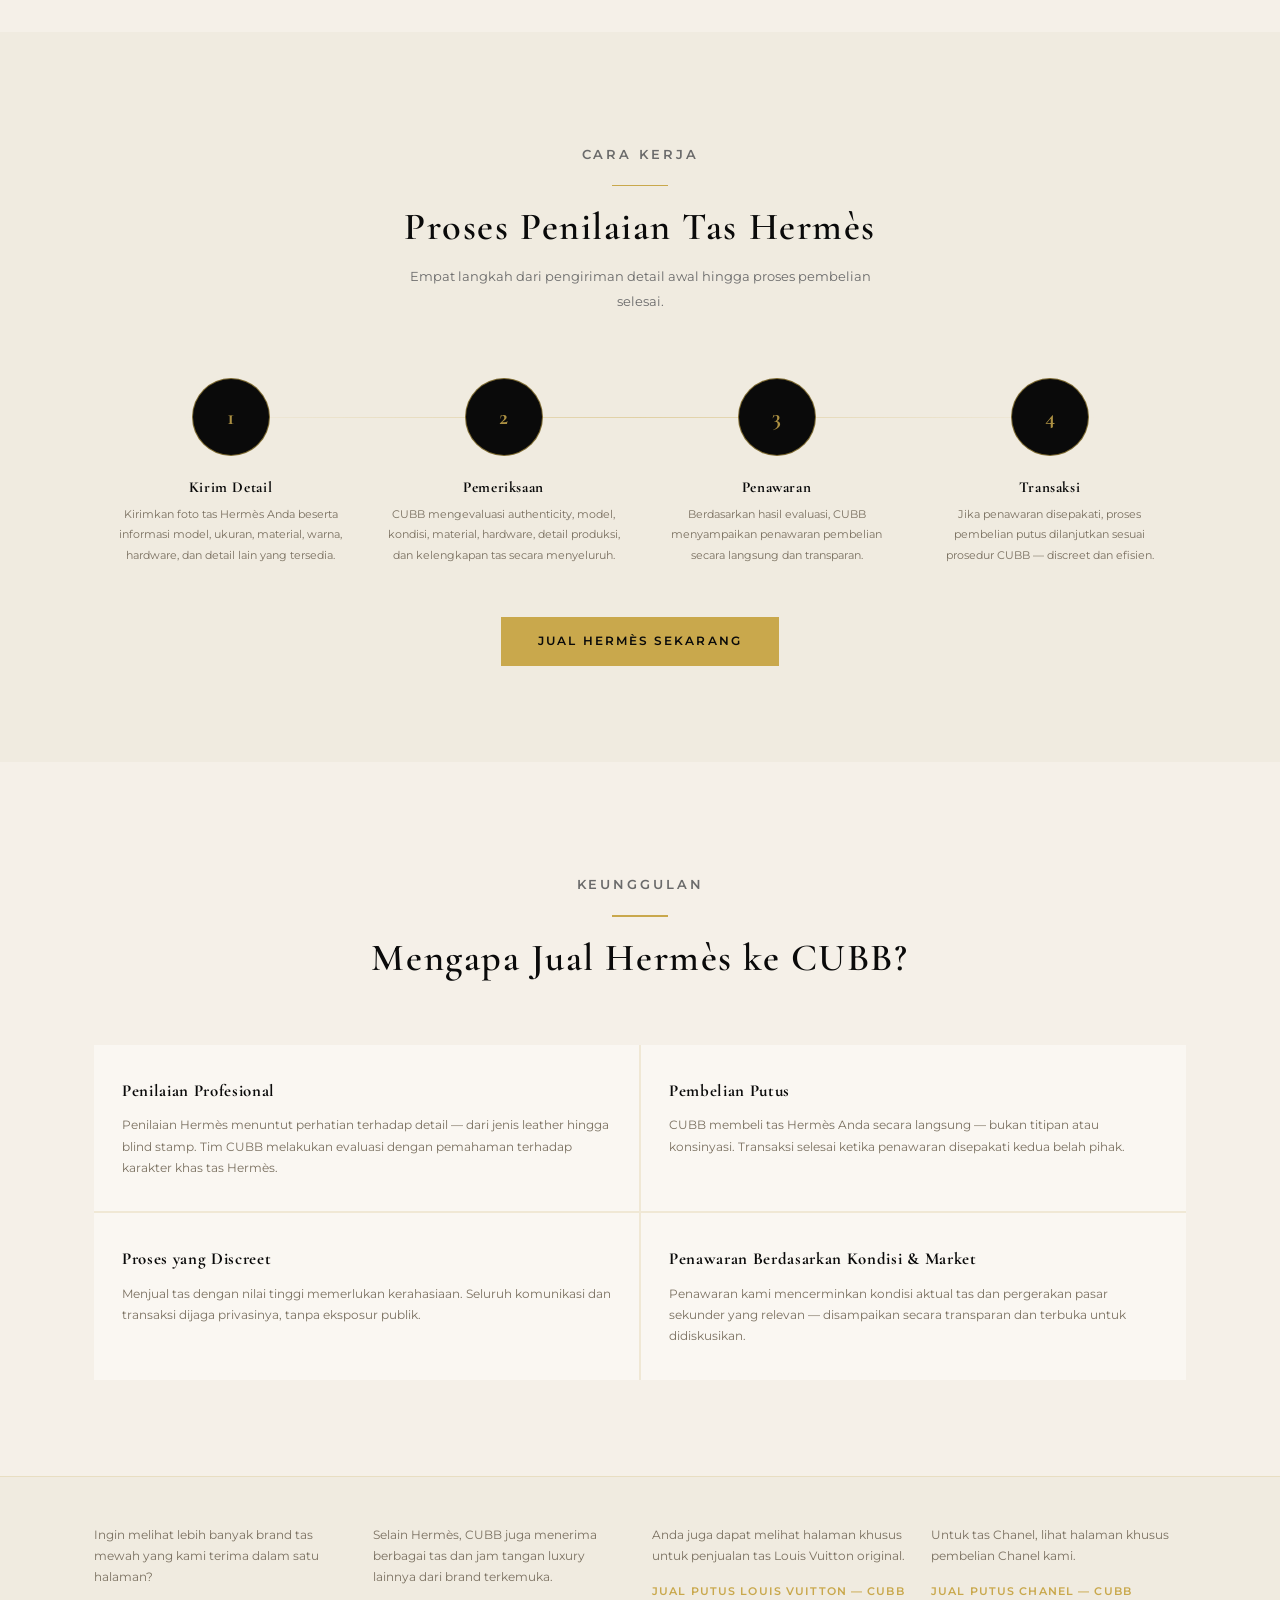
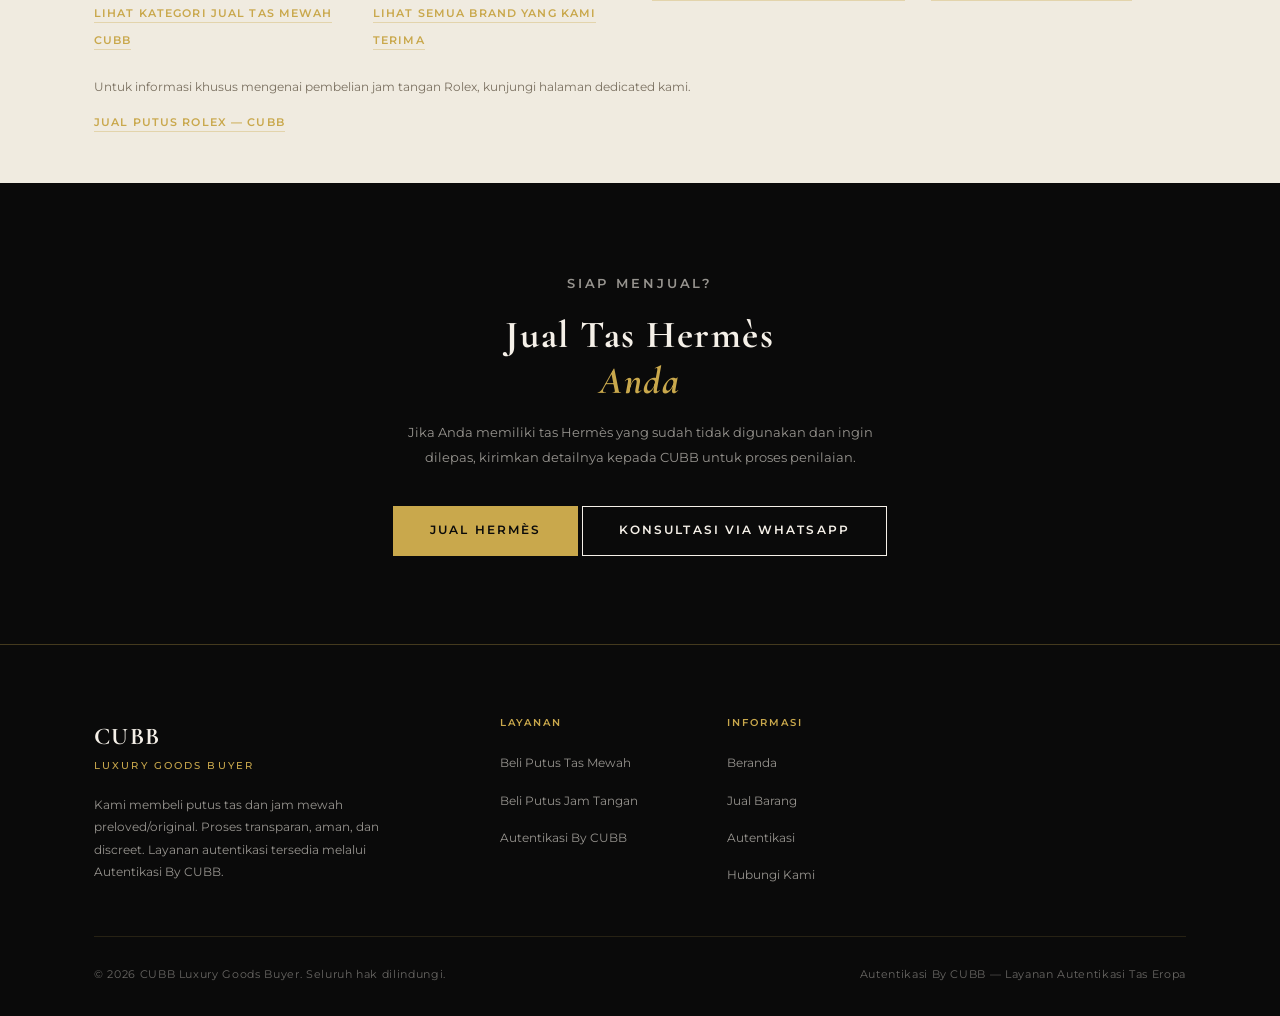
<file: jual-hermes.html>
<!DOCTYPE html>
<html lang="id">
<head>
  <meta charset="UTF-8" />
  <meta name="viewport" content="width=device-width, initial-scale=1.0" />
  <title>Jual Putus Hermès | CUBB Luxury Goods Buyer</title>
  <meta name="description" content="CUBB menerima pembelian putus tas Hermès original. Kirim detail tas Anda untuk proses penilaian profesional dan penawaran berdasarkan kondisi serta kelengkapan." />
  <link rel="canonical" href="https://www.selltocubb.id/jual-hermes.html" />
  <meta name="robots" content="index, follow" />

  <!-- Open Graph -->
  <meta property="og:title" content="Jual Putus Hermès | CUBB Luxury Goods Buyer" />
  <meta property="og:description" content="CUBB menerima pembelian putus tas Hermès original dengan proses penilaian profesional dan penawaran berdasarkan kondisi serta kelengkapan." />
  <meta property="og:type" content="website" />
  <meta property="og:url" content="https://www.selltocubb.id/jual-hermes.html" />

  <link rel="icon" type="image/png" href="assets/cubb-logo.png" />
  <link rel="preconnect" href="https://fonts.googleapis.com" />
  <link rel="preconnect" href="https://fonts.gstatic.com" crossorigin />
  <link href="https://fonts.googleapis.com/css2?family=Cormorant+Garamond:ital,wght@0,400;0,600;0,700;1,400;1,600&family=Montserrat:wght@300;400;500;600&display=swap" rel="stylesheet" />
  <link rel="stylesheet" href="css/style.css" />

  <style>
    /* Fix hamburger — reset browser default button styles */
    .hamburger {
      background: transparent;
      border: none;
      outline: none;
      -webkit-appearance: none;
      appearance: none;
    }

    /* ── Hermès image banner ── */
    .hermes-banner {
      width: 100%;
      max-height: 420px;
      overflow: hidden;
      background: #0a0a0a;
    }
    .hermes-banner img {
      width: 100%;
      height: 420px;
      object-fit: cover;
      object-position: center 28%;
      display: block;
      opacity: 0.9;
    }

    /* ── Models grid — 4 kolom desktop ── */
    .hermes-models-grid {
      display: grid;
      grid-template-columns: repeat(4, 1fr);
      gap: 1px;
      background: rgba(201,168,76,0.15);
      margin-top: 36px;
    }
    .hermes-model-item {
      background: #faf7f2;
      padding: 26px 22px;
      transition: background 0.2s;
    }
    .hermes-model-item:hover { background: #fff; }
    .hermes-model-name {
      font-family: 'Cormorant Garamond', serif;
      font-size: 1.02rem;
      font-weight: 700;
      color: #0a0a0a;
      letter-spacing: 0.04em;
      margin-bottom: 6px;
    }
    .hermes-model-desc {
      font-family: 'Montserrat', sans-serif;
      font-size: 0.65rem;
      color: #7a7060;
      line-height: 1.6;
    }
    .hermes-disclaimer {
      font-family: 'Montserrat', sans-serif;
      font-size: 0.7rem;
      color: #9a8f7a;
      margin-top: 24px;
      padding: 16px 20px;
      border-left: 2px solid rgba(201,168,76,0.4);
      background: rgba(201,168,76,0.04);
      line-height: 1.7;
    }

    /* ── Value factors grid — 3 kolom ── */
    .hermes-factors-grid {
      display: grid;
      grid-template-columns: repeat(3, 1fr);
      gap: 2px;
      background: rgba(201,168,76,0.12);
      margin-top: 36px;
    }
    .hermes-factor-item {
      background: #faf7f2;
      padding: 28px 24px;
      transition: background 0.2s;
    }
    .hermes-factor-item:hover { background: #fff; }
    .hermes-factor-num {
      font-family: 'Cormorant Garamond', serif;
      font-size: 1.6rem; font-weight: 700;
      color: rgba(201,168,76,0.35);
      line-height: 1; margin-bottom: 10px;
    }
    .hermes-factor-title {
      font-family: 'Cormorant Garamond', serif;
      font-size: 1rem; font-weight: 700;
      color: #0a0a0a; letter-spacing: 0.04em;
      margin-bottom: 8px;
    }
    .hermes-factor-desc {
      font-family: 'Montserrat', sans-serif;
      font-size: 0.7rem; color: #7a7060; line-height: 1.75;
    }

    /* ── Process steps — 4 kolom ── */
    .hermes-process-grid {
      display: grid;
      grid-template-columns: repeat(4, 1fr);
      gap: 0;
      position: relative;
      margin-top: 48px;
    }
    .hermes-process-grid::before {
      content: '';
      position: absolute;
      top: 39px; left: 8%; right: 8%;
      height: 1px;
      background: linear-gradient(90deg, transparent, rgba(201,168,76,0.4), transparent);
    }
    .hermes-step { padding: 0 20px; text-align: center; }
    .hermes-step-num {
      width: 78px; height: 78px;
      background: #0a0a0a;
      border: 1.5px solid rgba(201,168,76,0.6);
      border-radius: 50%;
      display: flex; align-items: center; justify-content: center;
      margin: 0 auto 22px;
      font-family: 'Cormorant Garamond', serif;
      font-size: 1.4rem; font-weight: 700;
      color: rgba(201,168,76,0.85);
      position: relative; z-index: 1;
    }
    .hermes-step h4 {
      font-family: 'Cormorant Garamond', serif;
      font-size: 0.95rem; font-weight: 700;
      color: #0a0a0a; margin-bottom: 8px;
      letter-spacing: 0.04em;
    }
    .hermes-step p {
      font-family: 'Montserrat', sans-serif;
      font-size: 0.7rem; color: #7a7060; line-height: 1.8;
    }

    /* ── Why CUBB — 2 kolom ── */
    .hermes-why-grid {
      display: grid;
      grid-template-columns: repeat(2, 1fr);
      gap: 2px;
      background: rgba(201,168,76,0.12);
      margin-top: 36px;
    }
    .hermes-why-item {
      background: #faf7f2;
      padding: 32px 28px;
      transition: background 0.2s;
    }
    .hermes-why-item:hover { background: #fff; }
    .hermes-why-title {
      font-family: 'Cormorant Garamond', serif;
      font-size: 1.05rem; font-weight: 700;
      color: #0a0a0a; letter-spacing: 0.04em;
      margin-bottom: 10px;
    }
    .hermes-why-desc {
      font-family: 'Montserrat', sans-serif;
      font-size: 0.72rem; color: #7a7060; line-height: 1.85;
    }

    /* ── Internal linking strip ── */
    .hermes-internal-links {
      background: #f0ebe0;
      border-top: 1px solid rgba(201,168,76,0.2);
      padding: 48px 0;
    }
    .hermes-internal-links .container {
      display: flex;
      flex-wrap: wrap;
      gap: 24px;
    }
    .hermes-link-group { flex: 1; min-width: 200px; }
    .hermes-link-group p {
      font-family: 'Montserrat', sans-serif;
      font-size: 0.72rem; color: #7a7060;
      line-height: 1.85; margin-bottom: 10px;
    }
    .hermes-link-group a {
      font-family: 'Montserrat', sans-serif;
      font-size: 0.7rem; font-weight: 600;
      letter-spacing: 0.1em; text-transform: uppercase;
      color: #c9a84c;
      border-bottom: 1px solid rgba(201,168,76,0.35);
      padding-bottom: 2px;
      transition: color 0.2s, border-color 0.2s;
    }
    .hermes-link-group a:hover { color: #0a0a0a; border-color: #0a0a0a; }

    /* ── Closing CTA — dark ── */
    .hermes-closing {
      background: #0a0a0a;
      padding: 88px 0;
      text-align: center;
    }
    .hermes-closing .section-label { text-align: center; margin-bottom: 16px; }
    .hermes-closing h2 {
      font-family: 'Cormorant Garamond', serif;
      font-size: clamp(1.8rem, 3vw, 2.8rem);
      font-weight: 700; color: #f5f0e8;
      margin-bottom: 16px; line-height: 1.2;
    }
    .hermes-closing h2 em { color: #c9a84c; font-style: italic; }
    .hermes-closing p {
      font-family: 'Montserrat', sans-serif;
      font-size: 0.82rem; color: rgba(245,240,232,0.6);
      max-width: 480px; margin: 0 auto 36px; line-height: 1.9;
    }

    /* ── Prose paragraphs ── */
    .hermes-prose p {
      font-family: 'Montserrat', sans-serif;
      font-size: 0.82rem; line-height: 1.95;
      color: #6b6355; max-width: 720px;
    }
    .hermes-prose p + p { margin-top: 16px; }

    /* ── Responsive ── */
    @media (max-width: 1024px) {
      .hermes-models-grid  { grid-template-columns: repeat(3, 1fr); }
      .hermes-factors-grid { grid-template-columns: repeat(2, 1fr); }
    }
    @media (max-width: 768px) {
      .hermes-models-grid   { grid-template-columns: repeat(2, 1fr); }
      .hermes-process-grid  { grid-template-columns: repeat(2, 1fr); gap: 40px 20px; }
      .hermes-process-grid::before { display: none; }
      .hermes-why-grid      { grid-template-columns: 1fr; }
      .hermes-banner img    { height: 280px; }
    }
    @media (max-width: 560px) {
      .hermes-models-grid  { grid-template-columns: 1fr; }
      .hermes-factors-grid { grid-template-columns: 1fr; }
      .hermes-process-grid { grid-template-columns: 1fr; gap: 32px; }
      .hermes-banner img   { height: 200px; }
    }
  </style>
</head>
<body>

<!-- ===== NAVBAR ===== -->
<nav class="navbar" role="navigation" aria-label="Navigasi utama">
  <a href="index.html" class="navbar-logo" aria-label="Beranda CUBB Luxury Goods Buyer">
    <span class="logo-main">CUBB</span>
    <span class="logo-sub">LUXURY GOODS BUYER</span>
  </a>
  <ul class="navbar-links" role="list">
    <li><a href="index.html">Beranda</a></li>
    <li><a href="jual.html">Jual Barang</a></li>
    <li><a href="autentikasi.html">Autentikasi By CUBB</a></li>
  </ul>
  <a href="jual.html" class="navbar-cta" aria-label="Ajukan penawaran">Jual Sekarang</a>
  <button class="hamburger" aria-label="Buka menu" aria-expanded="false">
    <span></span><span></span><span></span>
  </button>
</nav>

<div class="mobile-menu" role="dialog" aria-label="Menu navigasi mobile">
  <a href="index.html">Beranda</a>
  <a href="jual.html">Jual Barang</a>
  <a href="autentikasi.html">Autentikasi By CUBB</a>
  <a href="jual.html" class="btn btn-gold" style="margin-top:8px">Jual Sekarang</a>
</div>

<!-- ===== PAGE HERO ===== -->
<section class="page-hero" aria-labelledby="page-heading">
  <div class="hero-bg" aria-hidden="true"></div>
  <div class="hero-pattern" aria-hidden="true"></div>
  <div class="container" style="position:relative;z-index:2">
    <p class="section-label">CUBB — BELI PUTUS</p>
    <div class="divider-gold"></div>
    <h1 id="page-heading">Jual Putus Hermès</h1>
    <p>Jual tas Hermès original Anda dengan proses penilaian profesional dan penawaran berdasarkan kondisi serta kelengkapan.</p>
    <div style="margin-top:32px">
      <a href="jual.html?type=tas" class="btn btn-gold">JUAL HERMÈS SEKARANG</a>
    </div>
  </div>
</section>

<!-- ===== IMAGE BANNER ===== -->
<div class="hermes-banner" role="img" aria-label="Tas Hermès — koleksi luxury bags yang diterima CUBB">
  <img src="assets/hermes.png" alt="Hermès luxury handbag — diterima CUBB untuk pembelian putus" />
</div>

<!-- ===== INTRO ===== -->
<section class="section-pad" aria-labelledby="intro-heading">
  <div class="container">
    <div class="section-header">
      <p class="section-label">Tentang Layanan</p>
      <div class="divider-gold"></div>
      <h2 id="intro-heading">Jual Hermès Original di CUBB</h2>
    </div>
    <div class="hermes-prose" style="margin-top:32px">
      <p>
        Hermès menempati posisi tersendiri di dunia luxury goods — setiap tas dibuat dengan pengerjaan tangan yang teliti dan sering kali memiliki karakter yang unik pada tiap unitnya. Karena alasan inilah penilaian tas Hermès menuntut ketelitian dan pemahaman terhadap detail yang tidak sama dengan brand lain.
      </p>
      <p>
        CUBB menerima pembelian putus tas Hermès original secara langsung dari pemiliknya. Kami bukan marketplace maupun sistem konsinyasi — setiap penawaran datang langsung dari CUBB setelah tas Anda melalui proses evaluasi menyeluruh.
      </p>
      <p>
        Baik itu Birkin, Kelly, Constance, maupun model lain dari lini leather goods Hermès, setiap tas dinilai secara individual. Kondisi, material, warna, hardware, dan kelengkapan turut menjadi bagian dari pertimbangan sebelum penawaran kami sampaikan.
      </p>
    </div>
  </div>
</section>

<!-- ===== MODEL HERMÈS ===== -->
<section class="section-pad" style="background:#f0ebe0" aria-labelledby="models-heading">
  <div class="container">
    <div class="section-header">
      <p class="section-label">Model</p>
      <div class="divider-gold"></div>
      <h2 id="models-heading">Model Hermès yang Kami Pertimbangkan</h2>
      <p>Kami mempertimbangkan berbagai model Hermès berdasarkan ukuran, material, warna, kondisi, tahun produksi, hardware, kelengkapan, dan hasil pemeriksaan.</p>
    </div>

    <div class="hermes-models-grid" role="list">

      <div class="hermes-model-item" role="listitem">
        <p class="hermes-model-name">Hermès Birkin</p>
        <p class="hermes-model-desc">Birkin 25, 30, 35, 40 — berbagai leather &amp; hardware</p>
      </div>

      <div class="hermes-model-item" role="listitem">
        <p class="hermes-model-name">Hermès Kelly</p>
        <p class="hermes-model-desc">Kelly 25, 28, 32 — Sellier &amp; Retourne</p>
      </div>

      <div class="hermes-model-item" role="listitem">
        <p class="hermes-model-name">Hermès Constance</p>
        <p class="hermes-model-desc">Constance 18, 24 — dengan H clasp ikonik</p>
      </div>

      <div class="hermes-model-item" role="listitem">
        <p class="hermes-model-name">Hermès Evelyne</p>
        <p class="hermes-model-desc">TPM, PM, GM — Clemence &amp; Taurillon</p>
      </div>

      <div class="hermes-model-item" role="listitem">
        <p class="hermes-model-name">Hermès Lindy</p>
        <p class="hermes-model-desc">Lindy 26, 30 — desain slouchy dua handle</p>
      </div>

      <div class="hermes-model-item" role="listitem">
        <p class="hermes-model-name">Hermès Picotin</p>
        <p class="hermes-model-desc">Picotin 18, 22 — Clemence, bucket bag</p>
      </div>

      <div class="hermes-model-item" role="listitem">
        <p class="hermes-model-name">Hermès Garden Party</p>
        <p class="hermes-model-desc">30, 36 — Negonda leather, tote sehari-hari</p>
      </div>

      <div class="hermes-model-item" role="listitem">
        <p class="hermes-model-name">Hermès Herbag</p>
        <p class="hermes-model-desc">Herbag Zip 31, 39 — canvas &amp; leather trim</p>
      </div>

    </div>

    <p class="hermes-disclaimer">
      <strong>Catatan:</strong> Daftar ini merupakan contoh model yang umum kami pertimbangkan, bukan jaminan pembelian. Karena tas Hermès sering memiliki karakteristik individual, setiap unit dievaluasi secara khusus. Ukuran, material, warna, hardware, tahun produksi, kondisi, dan kelengkapan memengaruhi keputusan serta nilai penawaran.
    </p>
  </div>
</section>

<!-- ===== FAKTOR NILAI ===== -->
<section class="section-pad" aria-labelledby="value-heading">
  <div class="container">
    <div class="section-header">
      <p class="section-label">Penilaian</p>
      <div class="divider-gold"></div>
      <h2 id="value-heading">Apa yang Mempengaruhi Nilai Tas Hermès?</h2>
      <p>Penilaian tas Hermès melibatkan sejumlah faktor yang saling berkaitan. Nilai aktual selalu bergantung pada kondisi dan kondisi pasar saat penilaian.</p>
    </div>

    <div class="hermes-factors-grid">

      <div class="hermes-factor-item">
        <div class="hermes-factor-num" aria-hidden="true">01</div>
        <p class="hermes-factor-title">Keaslian &amp; Detail Produksi</p>
        <p class="hermes-factor-desc">Verifikasi autentisitas adalah tahap pertama. Blind stamp atau detail produksi, bila terbaca, membantu memperkirakan tahun pembuatan sebagai bagian dari evaluasi.</p>
      </div>

      <div class="hermes-factor-item">
        <div class="hermes-factor-num" aria-hidden="true">02</div>
        <p class="hermes-factor-title">Model &amp; Ukuran</p>
        <p class="hermes-factor-desc">Model seperti Birkin, Kelly, atau Constance memiliki tingkat permintaan yang berbeda. Ukuran tertentu juga lebih dicari dibanding yang lain di pasar sekunder.</p>
      </div>

      <div class="hermes-factor-item">
        <div class="hermes-factor-num" aria-hidden="true">03</div>
        <p class="hermes-factor-title">Leather &amp; Material</p>
        <p class="hermes-factor-desc">Hermès menggunakan beragam leather — Togo, Clemence, Epsom, Box, hingga exotic. Jenis material dan karakteristiknya menjadi bagian penting dalam penilaian.</p>
      </div>

      <div class="hermes-factor-item">
        <div class="hermes-factor-num" aria-hidden="true">04</div>
        <p class="hermes-factor-title">Warna &amp; Hardware</p>
        <p class="hermes-factor-desc">Warna serta jenis hardware (gold, palladium) turut dipertimbangkan. Tidak ada warna atau material yang otomatis bernilai tetap — semuanya bergantung pada kondisi dan permintaan.</p>
      </div>

      <div class="hermes-factor-item">
        <div class="hermes-factor-num" aria-hidden="true">05</div>
        <p class="hermes-factor-title">Kondisi Keseluruhan</p>
        <p class="hermes-factor-desc">Kondisi corner, leather surface, hardware, jahitan, dan interior diperiksa menyeluruh. Tas yang terawat baik umumnya mendapat penilaian yang lebih baik.</p>
      </div>

      <div class="hermes-factor-item">
        <div class="hermes-factor-num" aria-hidden="true">06</div>
        <p class="hermes-factor-title">Kelengkapan &amp; Aksesori</p>
        <p class="hermes-factor-desc">Box, dust bag, lock &amp; keys, clochette, extra strap, rain cover, dan receipt membantu proses evaluasi. Ketidaklengkapan sebagian item bukan berarti pengajuan otomatis ditolak.</p>
      </div>

    </div>
  </div>
</section>

<!-- ===== PROSES ===== -->
<section class="section-pad" style="background:#f0ebe0" aria-labelledby="process-heading">
  <div class="container">
    <div class="section-header">
      <p class="section-label">Cara Kerja</p>
      <div class="divider-gold"></div>
      <h2 id="process-heading">Proses Penilaian Tas Hermès</h2>
      <p>Empat langkah dari pengiriman detail awal hingga proses pembelian selesai.</p>
    </div>

    <div class="hermes-process-grid">

      <div class="hermes-step">
        <div class="hermes-step-num" aria-hidden="true">1</div>
        <h4>Kirim Detail</h4>
        <p>Kirimkan foto tas Hermès Anda beserta informasi model, ukuran, material, warna, hardware, dan detail lain yang tersedia.</p>
      </div>

      <div class="hermes-step">
        <div class="hermes-step-num" aria-hidden="true">2</div>
        <h4>Pemeriksaan</h4>
        <p>CUBB mengevaluasi authenticity, model, kondisi, material, hardware, detail produksi, dan kelengkapan tas secara menyeluruh.</p>
      </div>

      <div class="hermes-step">
        <div class="hermes-step-num" aria-hidden="true">3</div>
        <h4>Penawaran</h4>
        <p>Berdasarkan hasil evaluasi, CUBB menyampaikan penawaran pembelian secara langsung dan transparan.</p>
      </div>

      <div class="hermes-step">
        <div class="hermes-step-num" aria-hidden="true">4</div>
        <h4>Transaksi</h4>
        <p>Jika penawaran disepakati, proses pembelian putus dilanjutkan sesuai prosedur CUBB — discreet dan efisien.</p>
      </div>

    </div>

    <div style="text-align:center;margin-top:52px">
      <a href="jual.html?type=tas" class="btn btn-gold">JUAL HERMÈS SEKARANG</a>
    </div>
  </div>
</section>

<!-- ===== MENGAPA CUBB ===== -->
<section class="section-pad" aria-labelledby="why-heading">
  <div class="container">
    <div class="section-header">
      <p class="section-label">Keunggulan</p>
      <div class="divider-gold"></div>
      <h2 id="why-heading">Mengapa Jual Hermès ke CUBB?</h2>
    </div>

    <div class="hermes-why-grid">

      <div class="hermes-why-item">
        <p class="hermes-why-title">Penilaian Profesional</p>
        <p class="hermes-why-desc">Penilaian Hermès menuntut perhatian terhadap detail — dari jenis leather hingga blind stamp. Tim CUBB melakukan evaluasi dengan pemahaman terhadap karakter khas tas Hermès.</p>
      </div>

      <div class="hermes-why-item">
        <p class="hermes-why-title">Pembelian Putus</p>
        <p class="hermes-why-desc">CUBB membeli tas Hermès Anda secara langsung — bukan titipan atau konsinyasi. Transaksi selesai ketika penawaran disepakati kedua belah pihak.</p>
      </div>

      <div class="hermes-why-item">
        <p class="hermes-why-title">Proses yang Discreet</p>
        <p class="hermes-why-desc">Menjual tas dengan nilai tinggi memerlukan kerahasiaan. Seluruh komunikasi dan transaksi dijaga privasinya, tanpa eksposur publik.</p>
      </div>

      <div class="hermes-why-item">
        <p class="hermes-why-title">Penawaran Berdasarkan Kondisi &amp; Market</p>
        <p class="hermes-why-desc">Penawaran kami mencerminkan kondisi aktual tas dan pergerakan pasar sekunder yang relevan — disampaikan secara transparan dan terbuka untuk didiskusikan.</p>
      </div>

    </div>
  </div>
</section>

<!-- ===== INTERNAL LINKS ===== -->
<div class="hermes-internal-links" aria-label="Halaman terkait CUBB">
  <div class="container">
    <div class="hermes-link-group">
      <p>Ingin melihat lebih banyak brand tas mewah yang kami terima dalam satu halaman?</p>
      <a href="jual-tas-mewah.html">Lihat kategori Jual Tas Mewah CUBB</a>
    </div>
    <div class="hermes-link-group">
      <p>Selain Hermès, CUBB juga menerima berbagai tas dan jam tangan luxury lainnya dari brand terkemuka.</p>
      <a href="jual.html">Lihat semua brand yang kami terima</a>
    </div>
    <div class="hermes-link-group">
      <p>Anda juga dapat melihat halaman khusus untuk penjualan tas Louis Vuitton original.</p>
      <a href="jual-louis-vuitton.html">Jual Putus Louis Vuitton — CUBB</a>
    </div>
    <div class="hermes-link-group">
      <p>Untuk tas Chanel, lihat halaman khusus pembelian Chanel kami.</p>
      <a href="jual-chanel.html">Jual Putus Chanel — CUBB</a>
    </div>
    <div class="hermes-link-group">
      <p>Untuk informasi khusus mengenai pembelian jam tangan Rolex, kunjungi halaman dedicated kami.</p>
      <a href="jual-rolex.html">Jual Putus Rolex — CUBB</a>
    </div>
  </div>
</div>

<!-- ===== CLOSING CTA ===== -->
<section class="hermes-closing" aria-labelledby="closing-heading">
  <div class="container">
    <p class="section-label">Siap Menjual?</p>
    <h2 id="closing-heading">Jual Tas Hermès<br /><em>Anda</em></h2>
    <p>Jika Anda memiliki tas Hermès yang sudah tidak digunakan dan ingin dilepas, kirimkan detailnya kepada CUBB untuk proses penilaian.</p>
    <div class="btn-group">
      <a href="jual.html?type=tas" class="btn btn-gold">JUAL HERMÈS</a>
      <a href="https://wa.me/6285179936549?text=Halo%20CUBB%2C%20saya%20ingin%20konsultasi%20jual%20putus%20tas%20Herm%C3%A8s."
         target="_blank" rel="noopener noreferrer"
         class="btn btn-outline-light">
        Konsultasi via WhatsApp
      </a>
    </div>
  </div>
</section>

<!-- ===== FOOTER ===== -->
<footer class="footer" role="contentinfo">
  <div class="container">
    <div class="footer-grid">
      <div class="footer-brand">
        <div class="logo-main">CUBB</div>
        <div class="logo-sub">LUXURY GOODS BUYER</div>
        <p>Kami membeli putus tas dan jam mewah preloved/original. Proses transparan, aman, dan discreet. Layanan autentikasi tersedia melalui Autentikasi By CUBB.</p>
      </div>
      <div class="footer-col">
        <h4>Layanan</h4>
        <ul role="list">
          <li><a href="jual.html?type=tas">Beli Putus Tas Mewah</a></li>
          <li><a href="jual.html?type=jam">Beli Putus Jam Tangan</a></li>
          <li><a href="autentikasi.html">Autentikasi By CUBB</a></li>
        </ul>
      </div>
      <div class="footer-col">
        <h4>Informasi</h4>
        <ul role="list">
          <li><a href="index.html">Beranda</a></li>
          <li><a href="jual.html">Jual Barang</a></li>
          <li><a href="autentikasi.html">Autentikasi</a></li>
          <li><a href="https://wa.me/6285179936549" target="_blank" rel="noopener">Hubungi Kami</a></li>
        </ul>
      </div>
    </div>
    <div class="footer-bottom">
      <p>&copy; 2026 CUBB Luxury Goods Buyer. Seluruh hak dilindungi.</p>
      <p>Autentikasi By CUBB &mdash; Layanan Autentikasi Tas Eropa</p>
    </div>
  </div>
</footer>

<!-- ===== WHATSAPP FLOAT ===== -->
<a href="https://wa.me/6285179936549?text=Halo%20CUBB%2C%20saya%20ingin%20konsultasi%20jual%20putus%20tas%20Herm%C3%A8s."
   target="_blank" rel="noopener noreferrer"
   class="wa-float" aria-label="Hubungi CUBB via WhatsApp">
  <svg viewBox="0 0 24 24" fill="currentColor" aria-hidden="true">
    <path d="M17.472 14.382c-.297-.149-1.758-.867-2.03-.967-.273-.099-.471-.148-.67.15-.197.297-.767.966-.94 1.164-.173.199-.347.223-.644.075-.297-.15-1.255-.463-2.39-1.475-.883-.788-1.48-1.761-1.653-2.059-.173-.297-.018-.458.13-.606.134-.133.298-.347.446-.52.149-.174.198-.298.298-.497.099-.198.05-.371-.025-.52-.075-.149-.669-1.612-.916-2.207-.242-.579-.487-.5-.669-.51-.173-.008-.371-.01-.57-.01-.198 0-.52.074-.792.372-.272.297-1.04 1.016-1.04 2.479 0 1.462 1.065 2.875 1.213 3.074.149.198 2.096 3.2 5.077 4.487.709.306 1.262.489 1.694.625.712.227 1.36.195 1.871.118.571-.085 1.758-.719 2.006-1.413.248-.694.248-1.289.173-1.413-.074-.124-.272-.198-.57-.347m-5.421 7.403h-.004a9.87 9.87 0 01-5.031-1.378l-.361-.214-3.741.982.998-3.648-.235-.374a9.86 9.86 0 01-1.51-5.26c.001-5.45 4.436-9.884 9.888-9.884 2.64 0 5.122 1.03 6.988 2.898a9.825 9.825 0 012.893 6.994c-.003 5.45-4.437 9.884-9.885 9.884m8.413-18.297A11.815 11.815 0 0012.05 0C5.495 0 .16 5.335.157 11.892c0 2.096.547 4.142 1.588 5.945L.057 24l6.305-1.654a11.882 11.882 0 005.683 1.448h.005c6.554 0 11.89-5.335 11.893-11.893a11.821 11.821 0 00-3.48-8.413z"/>
  </svg>
  <span class="wa-label">WhatsApp</span>
</a>

<script src="js/main.js"></script>
</body>
</html>
</file>
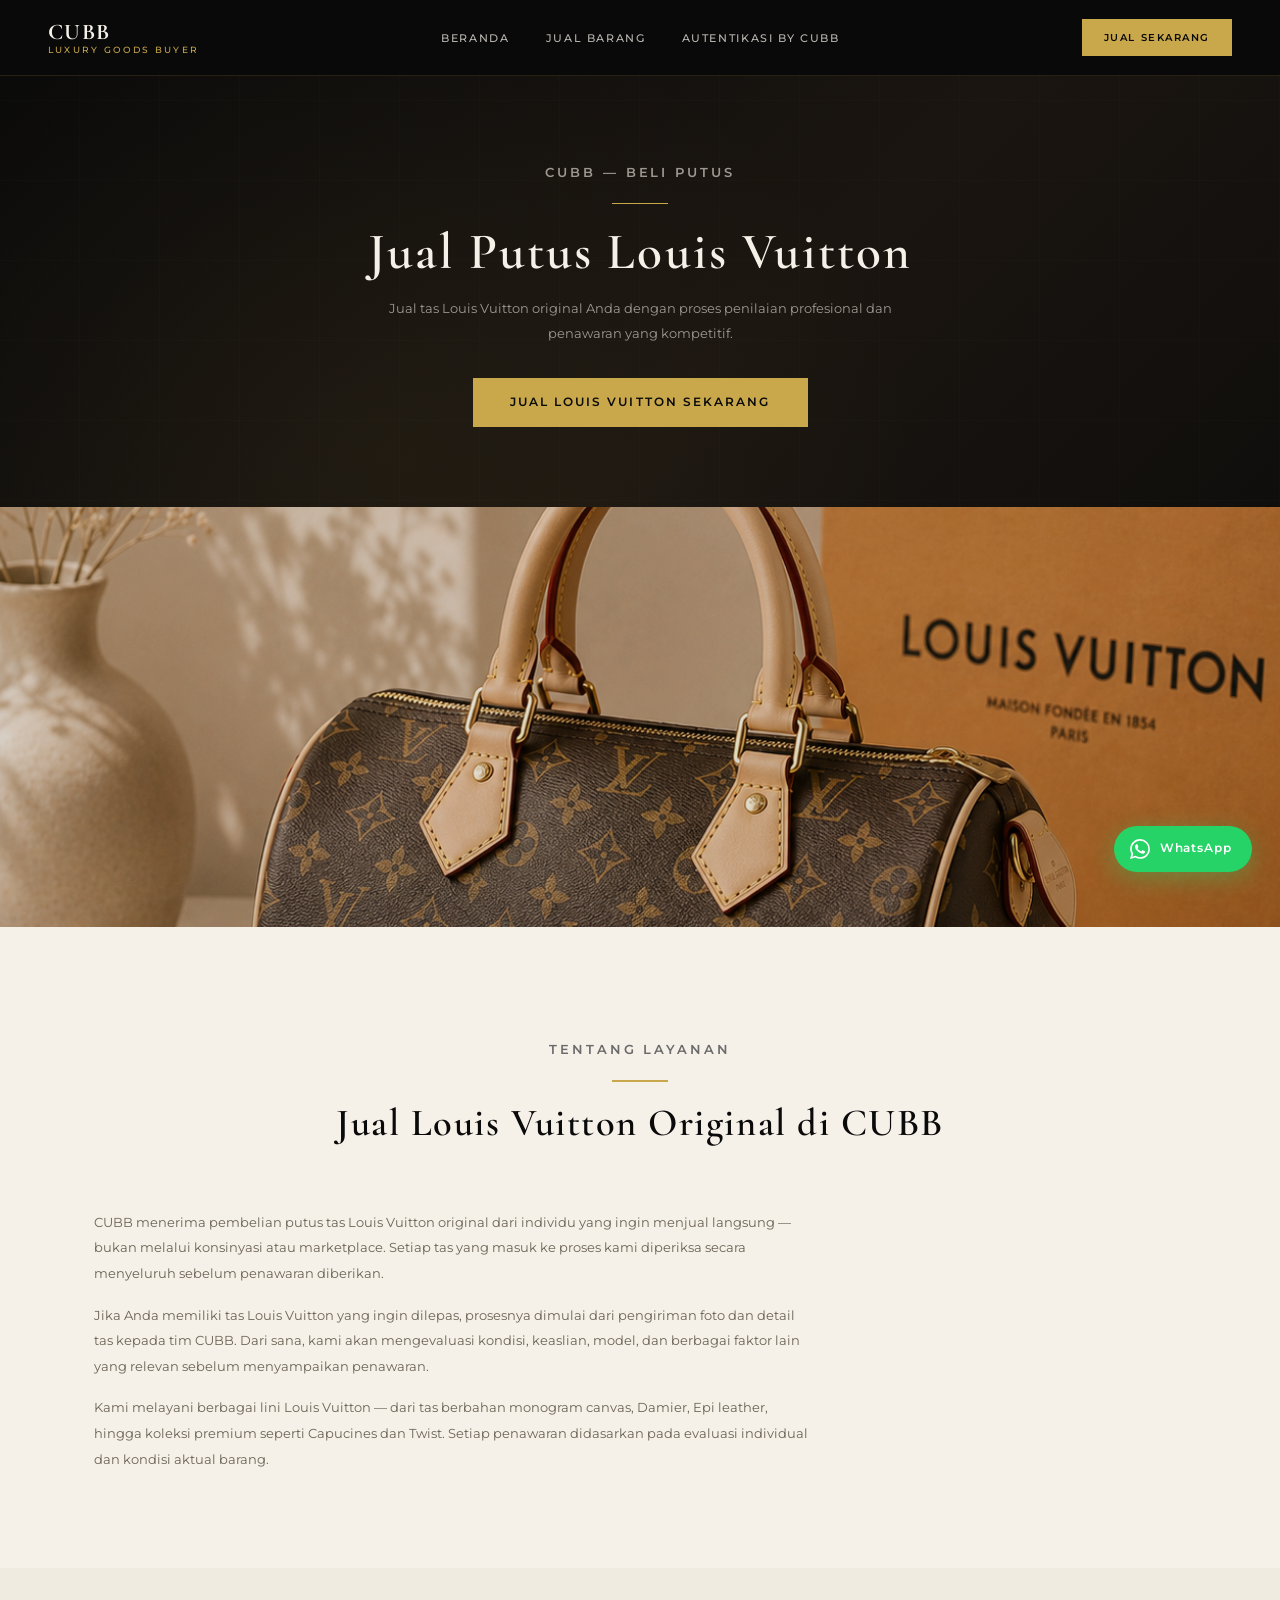
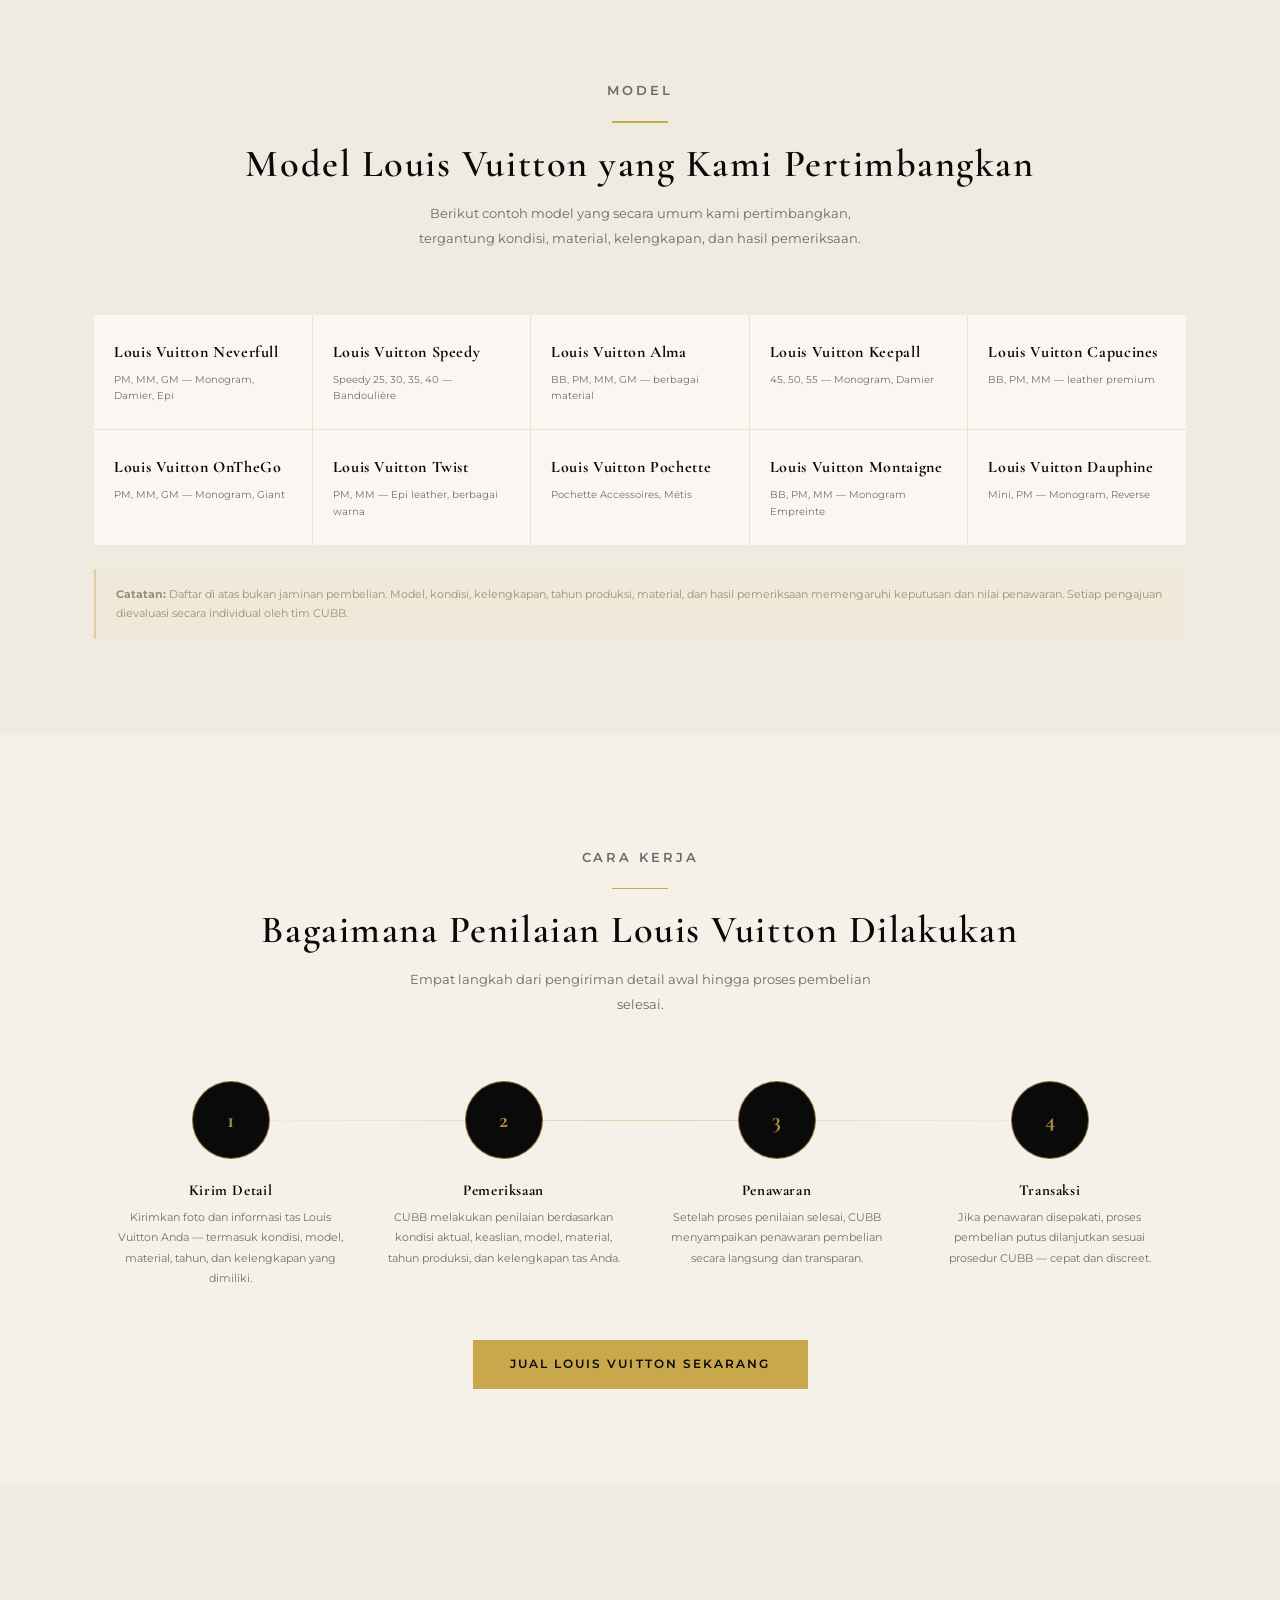
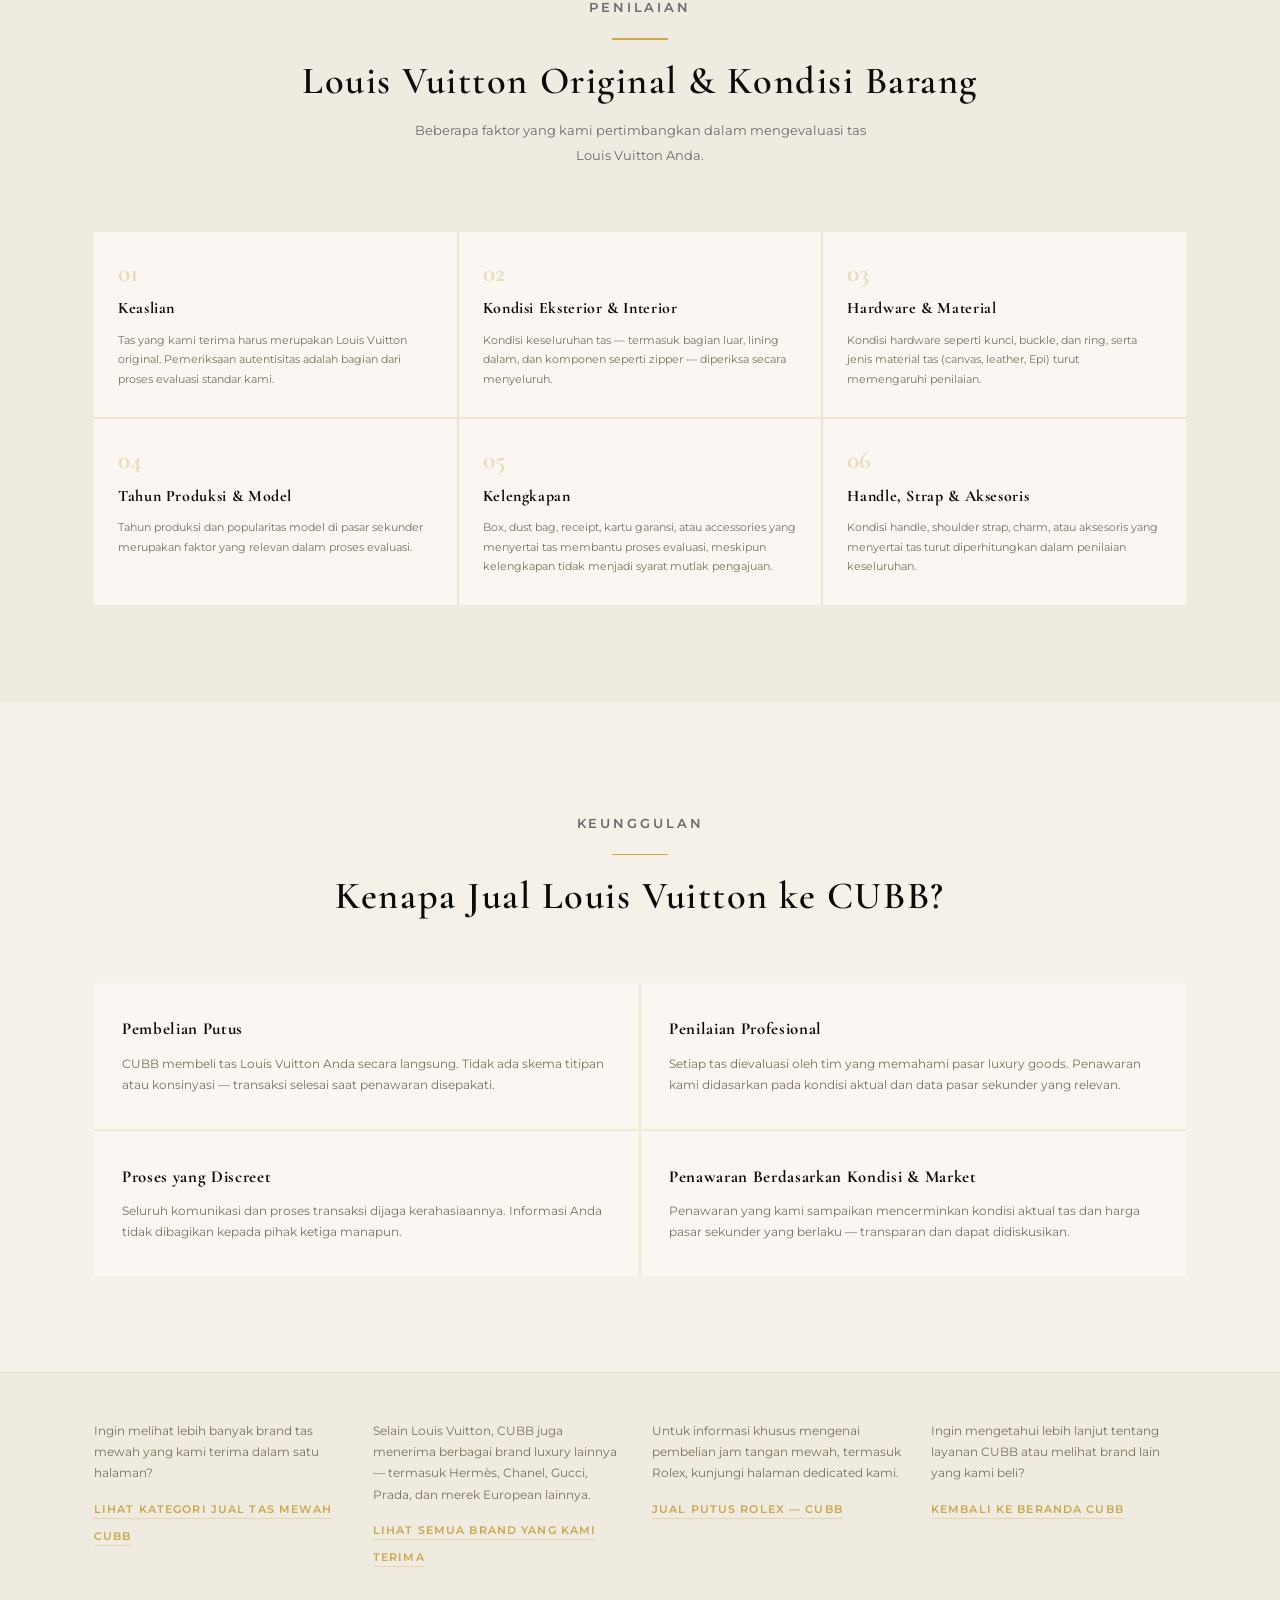
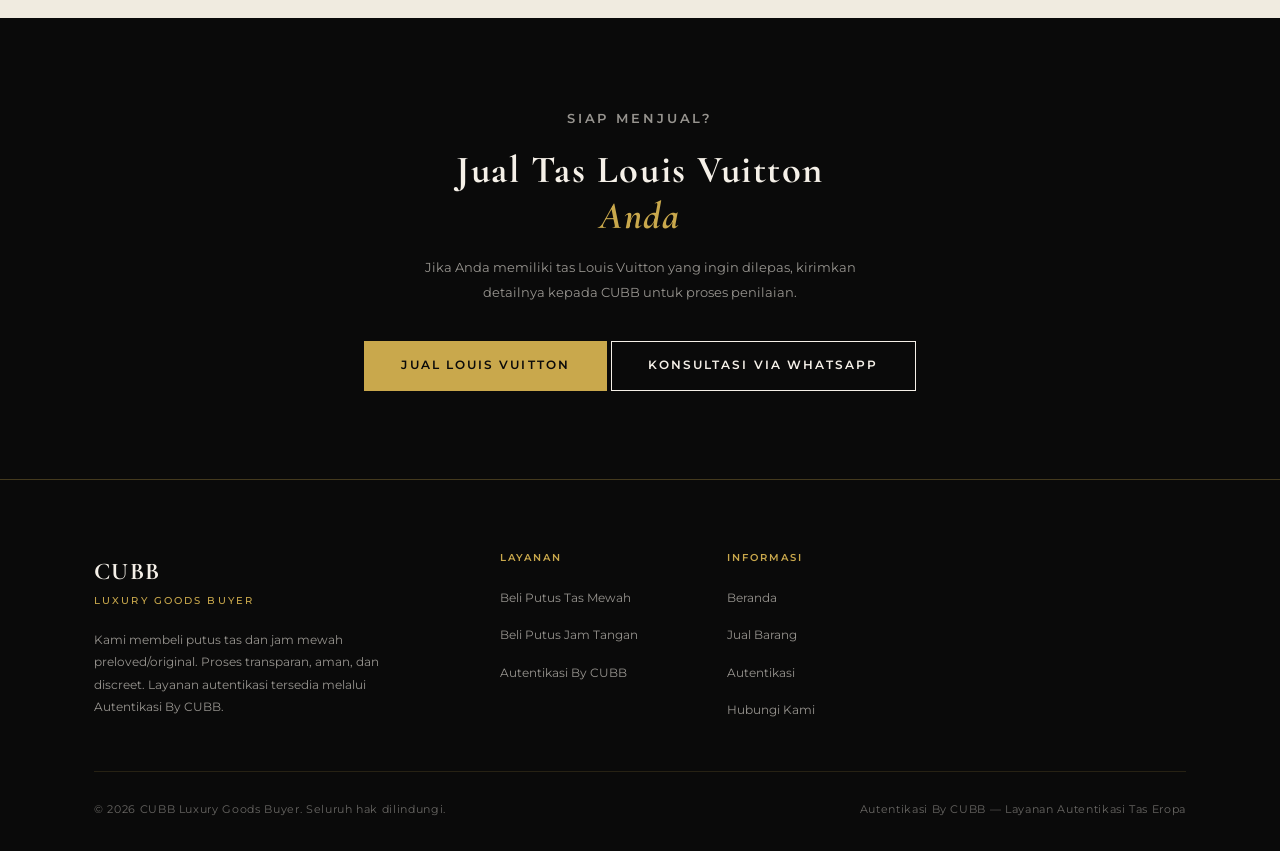
<file: jual-louis-vuitton.html>
<!DOCTYPE html>
<html lang="id">
<head>
  <meta charset="UTF-8" />
  <meta name="viewport" content="width=device-width, initial-scale=1.0" />
  <title>Jual Putus Louis Vuitton | CUBB Luxury Goods Buyer</title>
  <meta name="description" content="CUBB menerima pembelian putus tas Louis Vuitton original. Dapatkan proses penilaian profesional dan penawaran kompetitif untuk tas Louis Vuitton Anda." />
  <link rel="canonical" href="https://www.selltocubb.id/jual-louis-vuitton.html" />
  <meta name="robots" content="index, follow" />

  <!-- Open Graph -->
  <meta property="og:title" content="Jual Putus Louis Vuitton | CUBB Luxury Goods Buyer" />
  <meta property="og:description" content="CUBB menerima pembelian putus tas Louis Vuitton original dengan proses penilaian profesional dan penawaran kompetitif." />
  <meta property="og:type" content="website" />
  <meta property="og:url" content="https://www.selltocubb.id/jual-louis-vuitton.html" />

  <link rel="icon" type="image/png" href="assets/cubb-logo.png" />
  <link rel="preconnect" href="https://fonts.googleapis.com" />
  <link rel="preconnect" href="https://fonts.gstatic.com" crossorigin />
  <link href="https://fonts.googleapis.com/css2?family=Cormorant+Garamond:ital,wght@0,400;0,600;0,700;1,400;1,600&family=Montserrat:wght@300;400;500;600&display=swap" rel="stylesheet" />
  <link rel="stylesheet" href="css/style.css" />

  <style>
    /* Fix hamburger button — reset browser default */
    .hamburger {
      background: transparent;
      border: none;
      outline: none;
      -webkit-appearance: none;
      appearance: none;
    }

    /* ── LV Image Banner ── */
    .lv-image-banner {
      width: 100%;
      max-height: 420px;
      overflow: hidden;
      background: #0a0a0a;
    }
    .lv-image-banner img {
      width: 100%;
      height: 420px;
      object-fit: cover;
      object-position: center 30%;
      display: block;
      opacity: 0.88;
    }

    /* ── Models grid (same pattern as brand-cards-grid) ── */
    .lv-models-grid {
      display: grid;
      grid-template-columns: repeat(5, 1fr);
      gap: 1px;
      background: rgba(201,168,76,0.15);
      margin-top: 36px;
    }
    .lv-model-item {
      background: #faf7f2;
      padding: 24px 20px;
      transition: background 0.2s;
    }
    .lv-model-item:hover { background: #fff; }
    .lv-model-name {
      font-family: 'Cormorant Garamond', serif;
      font-size: 1rem;
      font-weight: 700;
      color: #0a0a0a;
      letter-spacing: 0.04em;
      margin-bottom: 6px;
    }
    .lv-model-desc {
      font-family: 'Montserrat', sans-serif;
      font-size: 0.65rem;
      color: #7a7060;
      line-height: 1.6;
    }
    .lv-disclaimer {
      font-family: 'Montserrat', sans-serif;
      font-size: 0.7rem;
      color: #9a8f7a;
      margin-top: 24px;
      padding: 16px 20px;
      border-left: 2px solid rgba(201,168,76,0.4);
      background: rgba(201,168,76,0.04);
      line-height: 1.7;
    }

    /* ── Process steps (4-column) ── */
    .lv-process-grid {
      display: grid;
      grid-template-columns: repeat(4, 1fr);
      gap: 0;
      position: relative;
      margin-top: 48px;
    }
    .lv-process-grid::before {
      content: '';
      position: absolute;
      top: 39px; left: 8%; right: 8%;
      height: 1px;
      background: linear-gradient(90deg, transparent, rgba(201,168,76,0.4), transparent);
    }
    .lv-step { padding: 0 20px; text-align: center; }
    .lv-step-num {
      width: 78px; height: 78px;
      background: #0a0a0a;
      border: 1.5px solid rgba(201,168,76,0.6);
      border-radius: 50%;
      display: flex; align-items: center; justify-content: center;
      margin: 0 auto 22px;
      font-family: 'Cormorant Garamond', serif;
      font-size: 1.4rem; font-weight: 700;
      color: rgba(201,168,76,0.85);
      position: relative; z-index: 1;
    }
    .lv-step h4 {
      font-family: 'Cormorant Garamond', serif;
      font-size: 0.95rem; font-weight: 700;
      color: #0a0a0a; margin-bottom: 8px;
      letter-spacing: 0.04em;
    }
    .lv-step p {
      font-family: 'Montserrat', sans-serif;
      font-size: 0.7rem; color: #7a7060; line-height: 1.8;
    }

    /* ── Condition & value factors grid ── */
    .lv-factors-grid {
      display: grid;
      grid-template-columns: repeat(3, 1fr);
      gap: 2px;
      background: rgba(201,168,76,0.12);
      margin-top: 36px;
    }
    .lv-factor-item {
      background: #faf7f2;
      padding: 28px 24px;
      transition: background 0.2s;
    }
    .lv-factor-item:hover { background: #fff; }
    .lv-factor-num {
      font-family: 'Cormorant Garamond', serif;
      font-size: 1.6rem; font-weight: 700;
      color: rgba(201,168,76,0.35);
      line-height: 1; margin-bottom: 10px;
    }
    .lv-factor-title {
      font-family: 'Cormorant Garamond', serif;
      font-size: 1rem; font-weight: 700;
      color: #0a0a0a; letter-spacing: 0.04em;
      margin-bottom: 8px;
    }
    .lv-factor-desc {
      font-family: 'Montserrat', sans-serif;
      font-size: 0.7rem; color: #7a7060; line-height: 1.75;
    }

    /* ── Why CUBB grid ── */
    .lv-why-grid {
      display: grid;
      grid-template-columns: repeat(2, 1fr);
      gap: 2px;
      background: rgba(201,168,76,0.12);
      margin-top: 36px;
    }
    .lv-why-item {
      background: #faf7f2;
      padding: 32px 28px;
      transition: background 0.2s;
    }
    .lv-why-item:hover { background: #fff; }
    .lv-why-title {
      font-family: 'Cormorant Garamond', serif;
      font-size: 1.05rem; font-weight: 700;
      color: #0a0a0a; letter-spacing: 0.04em;
      margin-bottom: 10px;
    }
    .lv-why-desc {
      font-family: 'Montserrat', sans-serif;
      font-size: 0.72rem; color: #7a7060; line-height: 1.85;
    }

    /* ── Internal linking strip ── */
    .lv-internal-links {
      background: #f0ebe0;
      border-top: 1px solid rgba(201,168,76,0.2);
      padding: 48px 0;
    }
    .lv-internal-links .container {
      display: flex;
      flex-wrap: wrap;
      gap: 24px;
      align-items: flex-start;
    }
    .lv-link-group { flex: 1; min-width: 220px; }
    .lv-link-group p {
      font-family: 'Montserrat', sans-serif;
      font-size: 0.72rem; color: #7a7060;
      line-height: 1.85; margin-bottom: 10px;
    }
    .lv-link-group a {
      font-family: 'Montserrat', sans-serif;
      font-size: 0.7rem; font-weight: 600;
      letter-spacing: 0.1em; text-transform: uppercase;
      color: #c9a84c;
      border-bottom: 1px solid rgba(201,168,76,0.35);
      padding-bottom: 2px;
      transition: color 0.2s, border-color 0.2s;
    }
    .lv-link-group a:hover {
      color: #0a0a0a;
      border-color: #0a0a0a;
    }

    /* ── Closing CTA ── */
    .lv-closing {
      background: #0a0a0a;
      padding: 88px 0;
      text-align: center;
    }
    .lv-closing .section-label { text-align: center; margin-bottom: 16px; }
    .lv-closing h2 {
      font-family: 'Cormorant Garamond', serif;
      font-size: clamp(1.8rem, 3vw, 2.8rem);
      font-weight: 700; color: #f5f0e8;
      margin-bottom: 16px; line-height: 1.2;
    }
    .lv-closing h2 em { color: #c9a84c; font-style: italic; }
    .lv-closing p {
      font-family: 'Montserrat', sans-serif;
      font-size: 0.82rem; color: rgba(245,240,232,0.6);
      max-width: 480px; margin: 0 auto 36px; line-height: 1.9;
    }

    /* ── Prose paragraphs ── */
    .lv-prose p {
      font-family: 'Montserrat', sans-serif;
      font-size: 0.82rem; line-height: 1.95;
      color: #6b6355;
      max-width: 720px;
    }
    .lv-prose p + p { margin-top: 16px; }

    /* ── Responsive ── */
    @media (max-width: 1024px) {
      .lv-models-grid { grid-template-columns: repeat(3, 1fr); }
      .lv-factors-grid { grid-template-columns: repeat(2, 1fr); }
    }
    @media (max-width: 768px) {
      .lv-models-grid { grid-template-columns: repeat(2, 1fr); }
      .lv-process-grid { grid-template-columns: repeat(2, 1fr); gap: 40px 20px; }
      .lv-process-grid::before { display: none; }
      .lv-why-grid { grid-template-columns: 1fr; }
      .lv-image-banner img { height: 280px; }
    }
    @media (max-width: 560px) {
      .lv-models-grid { grid-template-columns: 1fr; }
      .lv-factors-grid { grid-template-columns: 1fr; }
      .lv-process-grid { grid-template-columns: 1fr; gap: 32px; }
      .lv-image-banner img { height: 200px; }
    }
  </style>
</head>
<body>

<!-- ===== NAVBAR ===== -->
<nav class="navbar" role="navigation" aria-label="Navigasi utama">
  <a href="index.html" class="navbar-logo" aria-label="Beranda CUBB Luxury Goods Buyer">
    <span class="logo-main">CUBB</span>
    <span class="logo-sub">LUXURY GOODS BUYER</span>
  </a>
  <ul class="navbar-links" role="list">
    <li><a href="index.html">Beranda</a></li>
    <li><a href="jual.html">Jual Barang</a></li>
    <li><a href="autentikasi.html">Autentikasi By CUBB</a></li>
  </ul>
  <a href="jual.html" class="navbar-cta" aria-label="Ajukan penawaran">Jual Sekarang</a>
  <button class="hamburger" aria-label="Buka menu" aria-expanded="false">
    <span></span><span></span><span></span>
  </button>
</nav>

<div class="mobile-menu" role="dialog" aria-label="Menu navigasi mobile">
  <a href="index.html">Beranda</a>
  <a href="jual.html">Jual Barang</a>
  <a href="autentikasi.html">Autentikasi By CUBB</a>
  <a href="jual.html" class="btn btn-gold" style="margin-top:8px">Jual Sekarang</a>
</div>

<!-- ===== PAGE HERO ===== -->
<section class="page-hero" aria-labelledby="page-heading">
  <div class="hero-bg" aria-hidden="true"></div>
  <div class="hero-pattern" aria-hidden="true"></div>
  <div class="container" style="position:relative;z-index:2">
    <p class="section-label">CUBB — BELI PUTUS</p>
    <div class="divider-gold"></div>
    <h1 id="page-heading">Jual Putus Louis Vuitton</h1>
    <p>Jual tas Louis Vuitton original Anda dengan proses penilaian profesional dan penawaran yang kompetitif.</p>
    <div style="margin-top:32px">
      <a href="jual.html?type=tas" class="btn btn-gold">JUAL LOUIS VUITTON SEKARANG</a>
    </div>
  </div>
</section>

<!-- ===== IMAGE BANNER ===== -->
<div class="lv-image-banner" role="img" aria-label="Tas Louis Vuitton — koleksi luxury bags yang diterima CUBB">
  <img src="assets/louis-vuitton.png" alt="Tas Louis Vuitton original — diterima CUBB untuk pembelian putus" />
</div>

<!-- ===== INTRO ===== -->
<section class="section-pad" aria-labelledby="intro-heading">
  <div class="container">
    <div class="section-header">
      <p class="section-label">Tentang Layanan</p>
      <div class="divider-gold"></div>
      <h2 id="intro-heading">Jual Louis Vuitton Original di CUBB</h2>
    </div>
    <div class="lv-prose" style="margin-top:32px">
      <p>
        CUBB menerima pembelian putus tas Louis Vuitton original dari individu yang ingin menjual langsung — bukan melalui konsinyasi atau marketplace. Setiap tas yang masuk ke proses kami diperiksa secara menyeluruh sebelum penawaran diberikan.
      </p>
      <p>
        Jika Anda memiliki tas Louis Vuitton yang ingin dilepas, prosesnya dimulai dari pengiriman foto dan detail tas kepada tim CUBB. Dari sana, kami akan mengevaluasi kondisi, keaslian, model, dan berbagai faktor lain yang relevan sebelum menyampaikan penawaran.
      </p>
      <p>
        Kami melayani berbagai lini Louis Vuitton — dari tas berbahan monogram canvas, Damier, Epi leather, hingga koleksi premium seperti Capucines dan Twist. Setiap penawaran didasarkan pada evaluasi individual dan kondisi aktual barang.
      </p>
    </div>
  </div>
</section>

<!-- ===== MODEL LV ===== -->
<section class="section-pad" style="background:#f0ebe0" aria-labelledby="models-heading">
  <div class="container">
    <div class="section-header">
      <p class="section-label">Model</p>
      <div class="divider-gold"></div>
      <h2 id="models-heading">Model Louis Vuitton yang Kami Pertimbangkan</h2>
      <p>Berikut contoh model yang secara umum kami pertimbangkan, tergantung kondisi, material, kelengkapan, dan hasil pemeriksaan.</p>
    </div>

    <div class="lv-models-grid" role="list">

      <div class="lv-model-item" role="listitem">
        <p class="lv-model-name">Louis Vuitton Neverfull</p>
        <p class="lv-model-desc">PM, MM, GM — Monogram, Damier, Epi</p>
      </div>

      <div class="lv-model-item" role="listitem">
        <p class="lv-model-name">Louis Vuitton Speedy</p>
        <p class="lv-model-desc">Speedy 25, 30, 35, 40 — Bandoulière</p>
      </div>

      <div class="lv-model-item" role="listitem">
        <p class="lv-model-name">Louis Vuitton Alma</p>
        <p class="lv-model-desc">BB, PM, MM, GM — berbagai material</p>
      </div>

      <div class="lv-model-item" role="listitem">
        <p class="lv-model-name">Louis Vuitton Keepall</p>
        <p class="lv-model-desc">45, 50, 55 — Monogram, Damier</p>
      </div>

      <div class="lv-model-item" role="listitem">
        <p class="lv-model-name">Louis Vuitton Capucines</p>
        <p class="lv-model-desc">BB, PM, MM — leather premium</p>
      </div>

      <div class="lv-model-item" role="listitem">
        <p class="lv-model-name">Louis Vuitton OnTheGo</p>
        <p class="lv-model-desc">PM, MM, GM — Monogram, Giant</p>
      </div>

      <div class="lv-model-item" role="listitem">
        <p class="lv-model-name">Louis Vuitton Twist</p>
        <p class="lv-model-desc">PM, MM — Epi leather, berbagai warna</p>
      </div>

      <div class="lv-model-item" role="listitem">
        <p class="lv-model-name">Louis Vuitton Pochette</p>
        <p class="lv-model-desc">Pochette Accessoires, Métis</p>
      </div>

      <div class="lv-model-item" role="listitem">
        <p class="lv-model-name">Louis Vuitton Montaigne</p>
        <p class="lv-model-desc">BB, PM, MM — Monogram Empreinte</p>
      </div>

      <div class="lv-model-item" role="listitem">
        <p class="lv-model-name">Louis Vuitton Dauphine</p>
        <p class="lv-model-desc">Mini, PM — Monogram, Reverse</p>
      </div>

    </div>

    <p class="lv-disclaimer">
      <strong>Catatan:</strong> Daftar di atas bukan jaminan pembelian. Model, kondisi, kelengkapan, tahun produksi, material, dan hasil pemeriksaan memengaruhi keputusan dan nilai penawaran. Setiap pengajuan dievaluasi secara individual oleh tim CUBB.
    </p>
  </div>
</section>

<!-- ===== PROSES PENILAIAN ===== -->
<section class="section-pad" aria-labelledby="process-heading">
  <div class="container">
    <div class="section-header">
      <p class="section-label">Cara Kerja</p>
      <div class="divider-gold"></div>
      <h2 id="process-heading">Bagaimana Penilaian Louis Vuitton Dilakukan</h2>
      <p>Empat langkah dari pengiriman detail awal hingga proses pembelian selesai.</p>
    </div>

    <div class="lv-process-grid">

      <div class="lv-step">
        <div class="lv-step-num" aria-hidden="true">1</div>
        <h4>Kirim Detail</h4>
        <p>Kirimkan foto dan informasi tas Louis Vuitton Anda — termasuk kondisi, model, material, tahun, dan kelengkapan yang dimiliki.</p>
      </div>

      <div class="lv-step">
        <div class="lv-step-num" aria-hidden="true">2</div>
        <h4>Pemeriksaan</h4>
        <p>CUBB melakukan penilaian berdasarkan kondisi aktual, keaslian, model, material, tahun produksi, dan kelengkapan tas Anda.</p>
      </div>

      <div class="lv-step">
        <div class="lv-step-num" aria-hidden="true">3</div>
        <h4>Penawaran</h4>
        <p>Setelah proses penilaian selesai, CUBB menyampaikan penawaran pembelian secara langsung dan transparan.</p>
      </div>

      <div class="lv-step">
        <div class="lv-step-num" aria-hidden="true">4</div>
        <h4>Transaksi</h4>
        <p>Jika penawaran disepakati, proses pembelian putus dilanjutkan sesuai prosedur CUBB — cepat dan discreet.</p>
      </div>

    </div>

    <div style="text-align:center;margin-top:52px">
      <a href="jual.html?type=tas" class="btn btn-gold">JUAL LOUIS VUITTON SEKARANG</a>
    </div>
  </div>
</section>

<!-- ===== KONDISI & KEASLIAN ===== -->
<section class="section-pad" style="background:#f0ebe0" aria-labelledby="condition-heading">
  <div class="container">
    <div class="section-header">
      <p class="section-label">Penilaian</p>
      <div class="divider-gold"></div>
      <h2 id="condition-heading">Louis Vuitton Original &amp; Kondisi Barang</h2>
      <p>Beberapa faktor yang kami pertimbangkan dalam mengevaluasi tas Louis Vuitton Anda.</p>
    </div>

    <div class="lv-factors-grid">

      <div class="lv-factor-item">
        <div class="lv-factor-num" aria-hidden="true">01</div>
        <p class="lv-factor-title">Keaslian</p>
        <p class="lv-factor-desc">Tas yang kami terima harus merupakan Louis Vuitton original. Pemeriksaan autentisitas adalah bagian dari proses evaluasi standar kami.</p>
      </div>

      <div class="lv-factor-item">
        <div class="lv-factor-num" aria-hidden="true">02</div>
        <p class="lv-factor-title">Kondisi Eksterior &amp; Interior</p>
        <p class="lv-factor-desc">Kondisi keseluruhan tas — termasuk bagian luar, lining dalam, dan komponen seperti zipper — diperiksa secara menyeluruh.</p>
      </div>

      <div class="lv-factor-item">
        <div class="lv-factor-num" aria-hidden="true">03</div>
        <p class="lv-factor-title">Hardware &amp; Material</p>
        <p class="lv-factor-desc">Kondisi hardware seperti kunci, buckle, dan ring, serta jenis material tas (canvas, leather, Epi) turut memengaruhi penilaian.</p>
      </div>

      <div class="lv-factor-item">
        <div class="lv-factor-num" aria-hidden="true">04</div>
        <p class="lv-factor-title">Tahun Produksi &amp; Model</p>
        <p class="lv-factor-desc">Tahun produksi dan popularitas model di pasar sekunder merupakan faktor yang relevan dalam proses evaluasi.</p>
      </div>

      <div class="lv-factor-item">
        <div class="lv-factor-num" aria-hidden="true">05</div>
        <p class="lv-factor-title">Kelengkapan</p>
        <p class="lv-factor-desc">Box, dust bag, receipt, kartu garansi, atau accessories yang menyertai tas membantu proses evaluasi, meskipun kelengkapan tidak menjadi syarat mutlak pengajuan.</p>
      </div>

      <div class="lv-factor-item">
        <div class="lv-factor-num" aria-hidden="true">06</div>
        <p class="lv-factor-title">Handle, Strap &amp; Aksesoris</p>
        <p class="lv-factor-desc">Kondisi handle, shoulder strap, charm, atau aksesoris yang menyertai tas turut diperhitungkan dalam penilaian keseluruhan.</p>
      </div>

    </div>
  </div>
</section>

<!-- ===== KENAPA CUBB ===== -->
<section class="section-pad" aria-labelledby="why-heading">
  <div class="container">
    <div class="section-header">
      <p class="section-label">Keunggulan</p>
      <div class="divider-gold"></div>
      <h2 id="why-heading">Kenapa Jual Louis Vuitton ke CUBB?</h2>
    </div>

    <div class="lv-why-grid">

      <div class="lv-why-item">
        <p class="lv-why-title">Pembelian Putus</p>
        <p class="lv-why-desc">CUBB membeli tas Louis Vuitton Anda secara langsung. Tidak ada skema titipan atau konsinyasi — transaksi selesai saat penawaran disepakati.</p>
      </div>

      <div class="lv-why-item">
        <p class="lv-why-title">Penilaian Profesional</p>
        <p class="lv-why-desc">Setiap tas dievaluasi oleh tim yang memahami pasar luxury goods. Penawaran kami didasarkan pada kondisi aktual dan data pasar sekunder yang relevan.</p>
      </div>

      <div class="lv-why-item">
        <p class="lv-why-title">Proses yang Discreet</p>
        <p class="lv-why-desc">Seluruh komunikasi dan proses transaksi dijaga kerahasiaannya. Informasi Anda tidak dibagikan kepada pihak ketiga manapun.</p>
      </div>

      <div class="lv-why-item">
        <p class="lv-why-title">Penawaran Berdasarkan Kondisi &amp; Market</p>
        <p class="lv-why-desc">Penawaran yang kami sampaikan mencerminkan kondisi aktual tas dan harga pasar sekunder yang berlaku — transparan dan dapat didiskusikan.</p>
      </div>

    </div>
  </div>
</section>

<!-- ===== INTERNAL LINKS ===== -->
<div class="lv-internal-links" aria-label="Halaman terkait CUBB">
  <div class="container">
    <div class="lv-link-group">
      <p>Ingin melihat lebih banyak brand tas mewah yang kami terima dalam satu halaman?</p>
      <a href="jual-tas-mewah.html">Lihat kategori Jual Tas Mewah CUBB</a>
    </div>
    <div class="lv-link-group">
      <p>Selain Louis Vuitton, CUBB juga menerima berbagai brand luxury lainnya — termasuk Hermès, Chanel, Gucci, Prada, dan merek European lainnya.</p>
      <a href="jual.html">Lihat semua brand yang kami terima</a>
    </div>
    <div class="lv-link-group">
      <p>Untuk informasi khusus mengenai pembelian jam tangan mewah, termasuk Rolex, kunjungi halaman dedicated kami.</p>
      <a href="jual-rolex.html">Jual Putus Rolex — CUBB</a>
    </div>
    <div class="lv-link-group">
      <p>Ingin mengetahui lebih lanjut tentang layanan CUBB atau melihat brand lain yang kami beli?</p>
      <a href="index.html">Kembali ke Beranda CUBB</a>
    </div>
  </div>
</div>

<!-- ===== CLOSING CTA ===== -->
<section class="lv-closing" aria-labelledby="closing-heading">
  <div class="container">
    <p class="section-label">Siap Menjual?</p>
    <h2 id="closing-heading">Jual Tas Louis Vuitton<br /><em>Anda</em></h2>
    <p>Jika Anda memiliki tas Louis Vuitton yang ingin dilepas, kirimkan detailnya kepada CUBB untuk proses penilaian.</p>
    <div class="btn-group">
      <a href="jual.html?type=tas" class="btn btn-gold">JUAL LOUIS VUITTON</a>
      <a href="https://wa.me/6285179936549?text=Halo%20CUBB%2C%20saya%20ingin%20konsultasi%20jual%20putus%20tas%20Louis%20Vuitton."
         target="_blank" rel="noopener noreferrer"
         class="btn btn-outline-light">
        Konsultasi via WhatsApp
      </a>
    </div>
  </div>
</section>

<!-- ===== FOOTER ===== -->
<footer class="footer" role="contentinfo">
  <div class="container">
    <div class="footer-grid">
      <div class="footer-brand">
        <div class="logo-main">CUBB</div>
        <div class="logo-sub">LUXURY GOODS BUYER</div>
        <p>Kami membeli putus tas dan jam mewah preloved/original. Proses transparan, aman, dan discreet. Layanan autentikasi tersedia melalui Autentikasi By CUBB.</p>
      </div>
      <div class="footer-col">
        <h4>Layanan</h4>
        <ul role="list">
          <li><a href="jual.html?type=tas">Beli Putus Tas Mewah</a></li>
          <li><a href="jual.html?type=jam">Beli Putus Jam Tangan</a></li>
          <li><a href="autentikasi.html">Autentikasi By CUBB</a></li>
        </ul>
      </div>
      <div class="footer-col">
        <h4>Informasi</h4>
        <ul role="list">
          <li><a href="index.html">Beranda</a></li>
          <li><a href="jual.html">Jual Barang</a></li>
          <li><a href="autentikasi.html">Autentikasi</a></li>
          <li><a href="https://wa.me/6285179936549" target="_blank" rel="noopener">Hubungi Kami</a></li>
        </ul>
      </div>
    </div>
    <div class="footer-bottom">
      <p>&copy; 2026 CUBB Luxury Goods Buyer. Seluruh hak dilindungi.</p>
      <p>Autentikasi By CUBB &mdash; Layanan Autentikasi Tas Eropa</p>
    </div>
  </div>
</footer>

<!-- ===== WHATSAPP FLOAT ===== -->
<a href="https://wa.me/6285179936549?text=Halo%20CUBB%2C%20saya%20ingin%20konsultasi%20jual%20putus%20tas%20Louis%20Vuitton."
   target="_blank" rel="noopener noreferrer"
   class="wa-float" aria-label="Hubungi CUBB via WhatsApp">
  <svg viewBox="0 0 24 24" fill="currentColor" aria-hidden="true">
    <path d="M17.472 14.382c-.297-.149-1.758-.867-2.03-.967-.273-.099-.471-.148-.67.15-.197.297-.767.966-.94 1.164-.173.199-.347.223-.644.075-.297-.15-1.255-.463-2.39-1.475-.883-.788-1.48-1.761-1.653-2.059-.173-.297-.018-.458.13-.606.134-.133.298-.347.446-.52.149-.174.198-.298.298-.497.099-.198.05-.371-.025-.52-.075-.149-.669-1.612-.916-2.207-.242-.579-.487-.5-.669-.51-.173-.008-.371-.01-.57-.01-.198 0-.52.074-.792.372-.272.297-1.04 1.016-1.04 2.479 0 1.462 1.065 2.875 1.213 3.074.149.198 2.096 3.2 5.077 4.487.709.306 1.262.489 1.694.625.712.227 1.36.195 1.871.118.571-.085 1.758-.719 2.006-1.413.248-.694.248-1.289.173-1.413-.074-.124-.272-.198-.57-.347m-5.421 7.403h-.004a9.87 9.87 0 01-5.031-1.378l-.361-.214-3.741.982.998-3.648-.235-.374a9.86 9.86 0 01-1.51-5.26c.001-5.45 4.436-9.884 9.888-9.884 2.64 0 5.122 1.03 6.988 2.898a9.825 9.825 0 012.893 6.994c-.003 5.45-4.437 9.884-9.885 9.884m8.413-18.297A11.815 11.815 0 0012.05 0C5.495 0 .16 5.335.157 11.892c0 2.096.547 4.142 1.588 5.945L.057 24l6.305-1.654a11.882 11.882 0 005.683 1.448h.005c6.554 0 11.89-5.335 11.893-11.893a11.821 11.821 0 00-3.48-8.413z"/>
  </svg>
  <span class="wa-label">WhatsApp</span>
</a>

<script src="js/main.js"></script>
</body>
</html>
</file>
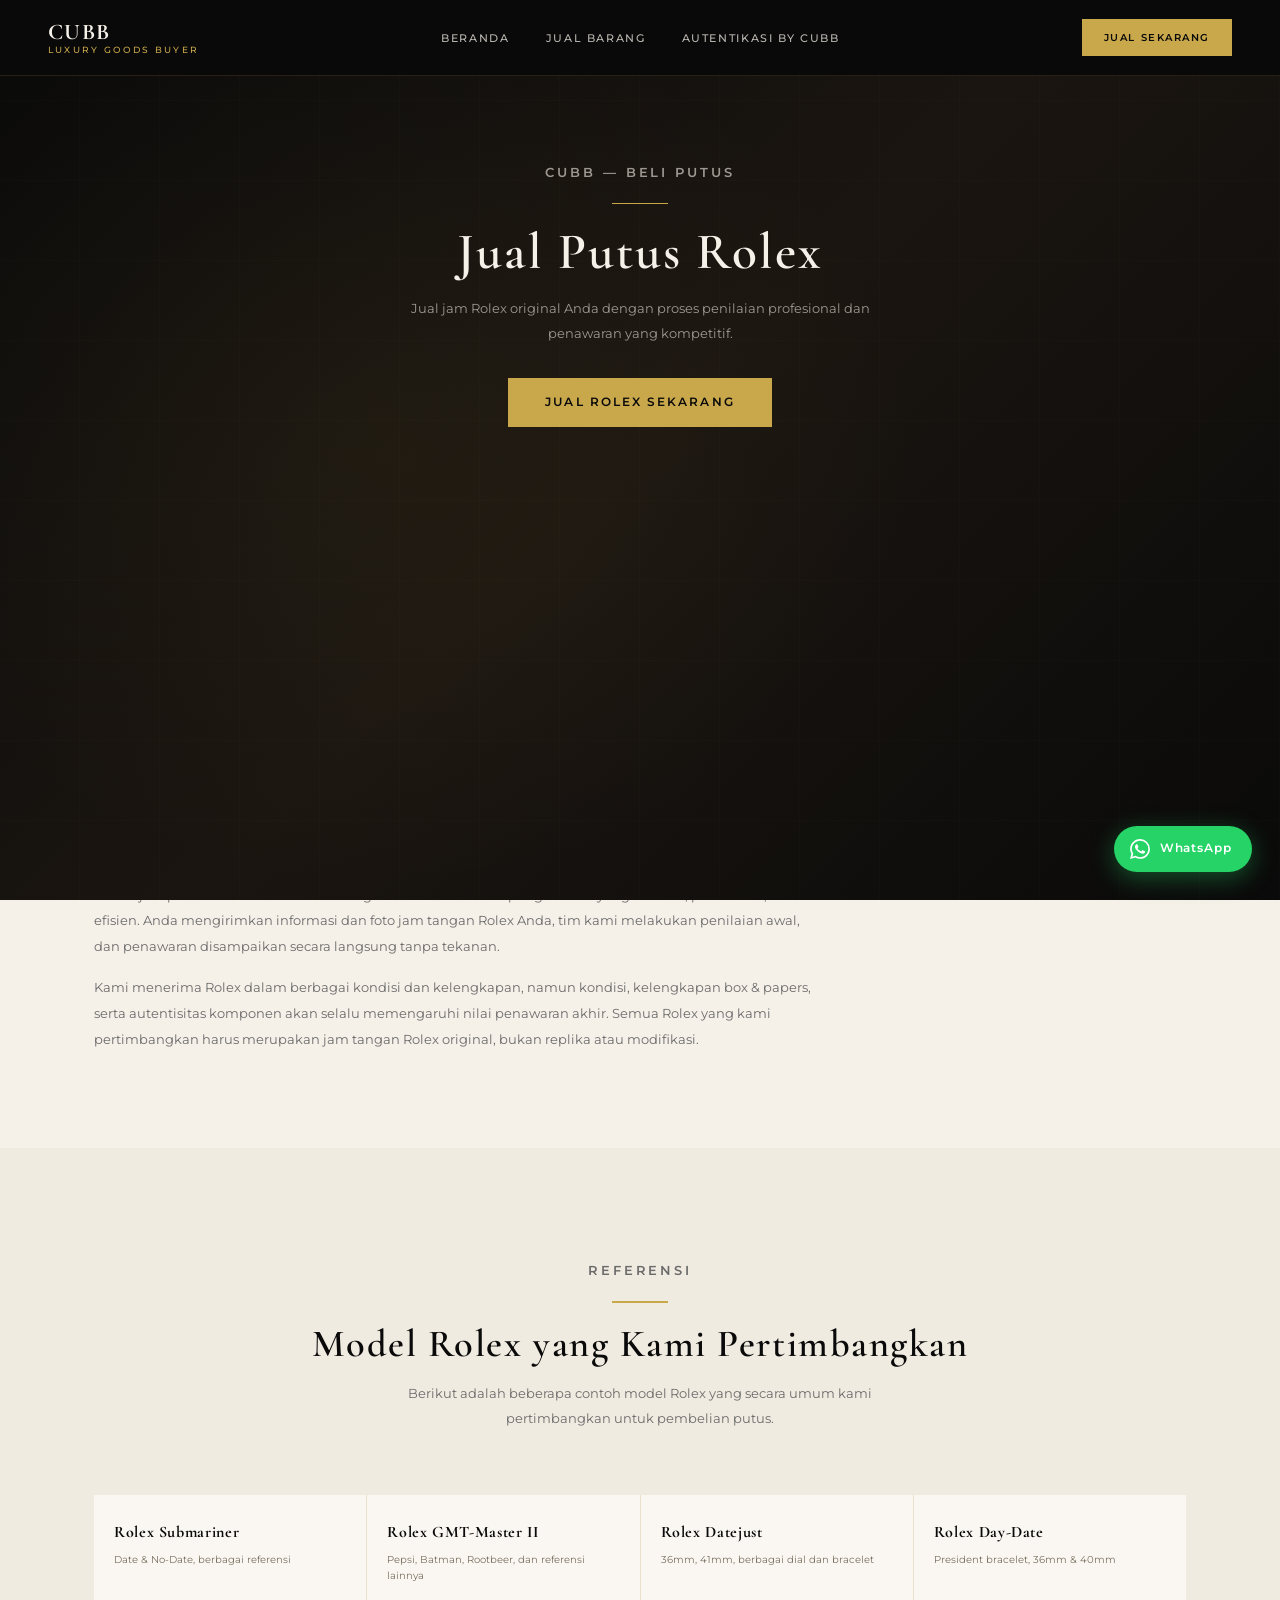
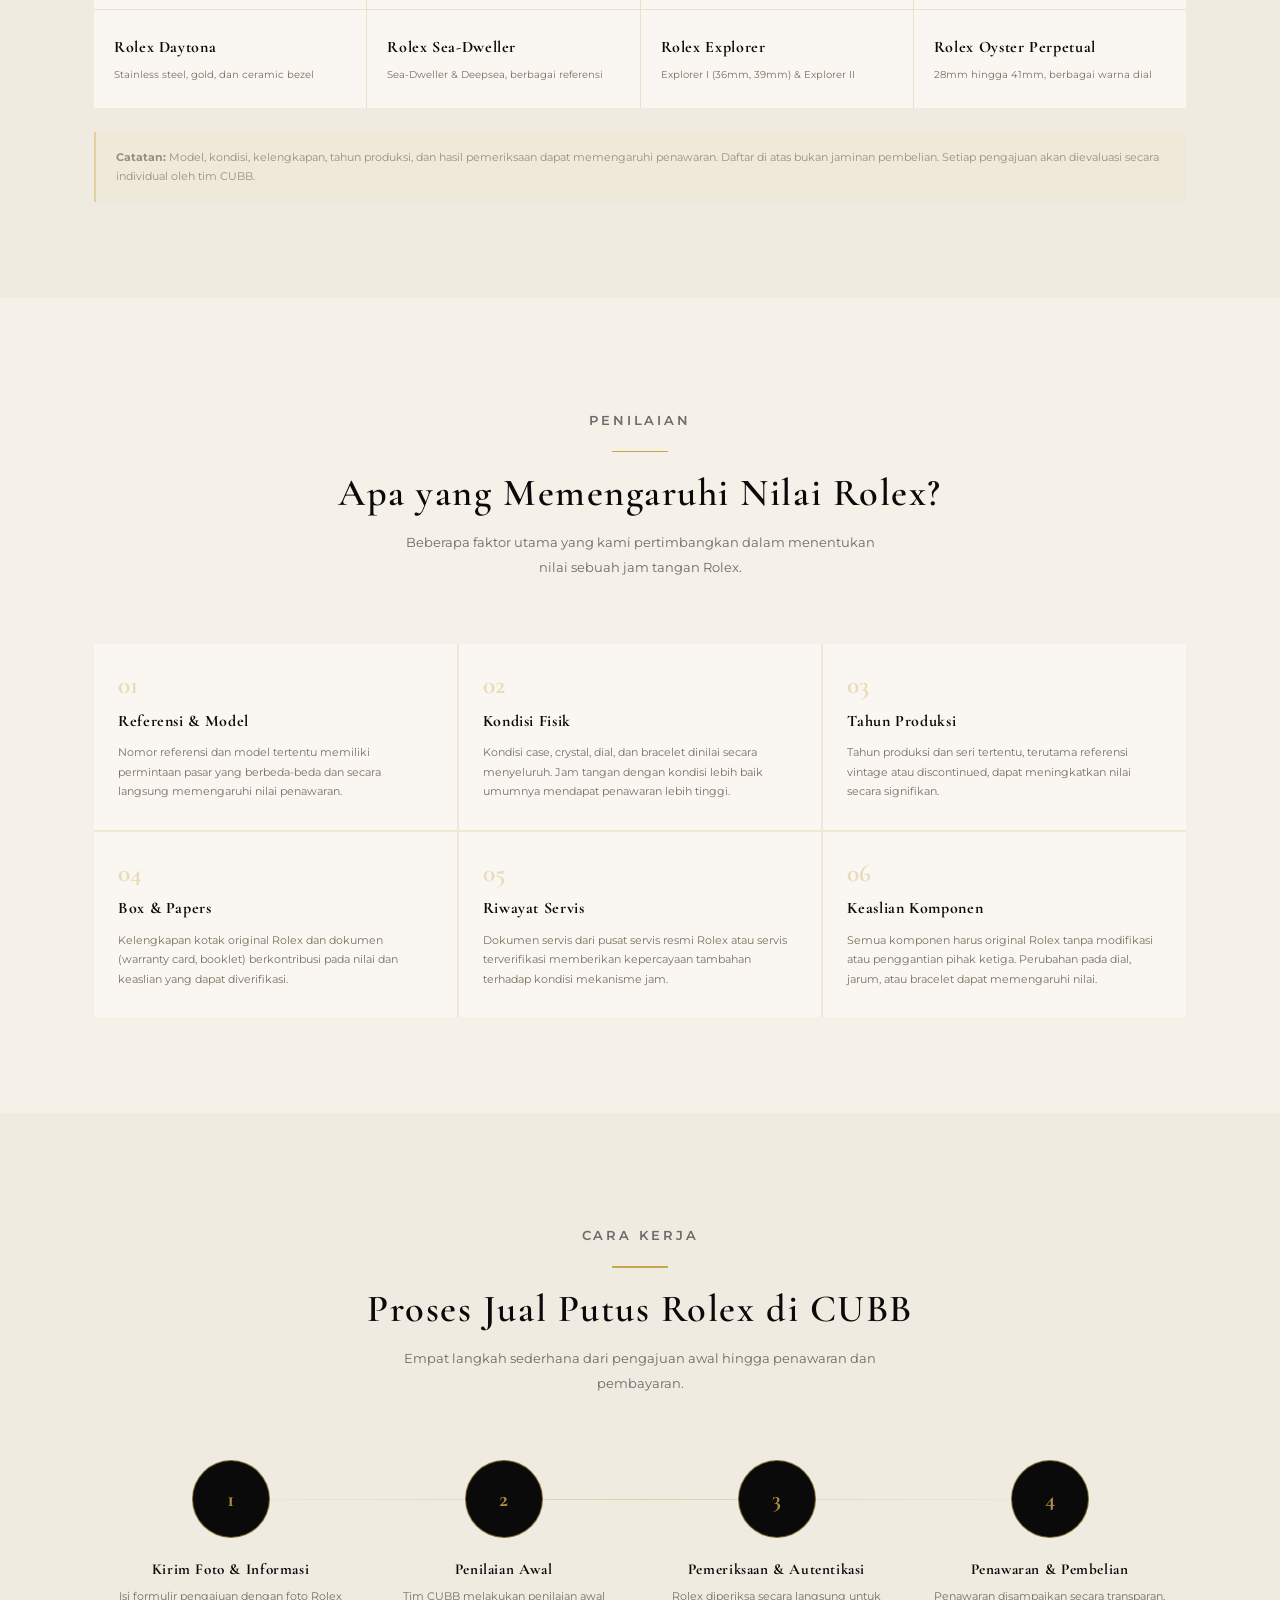
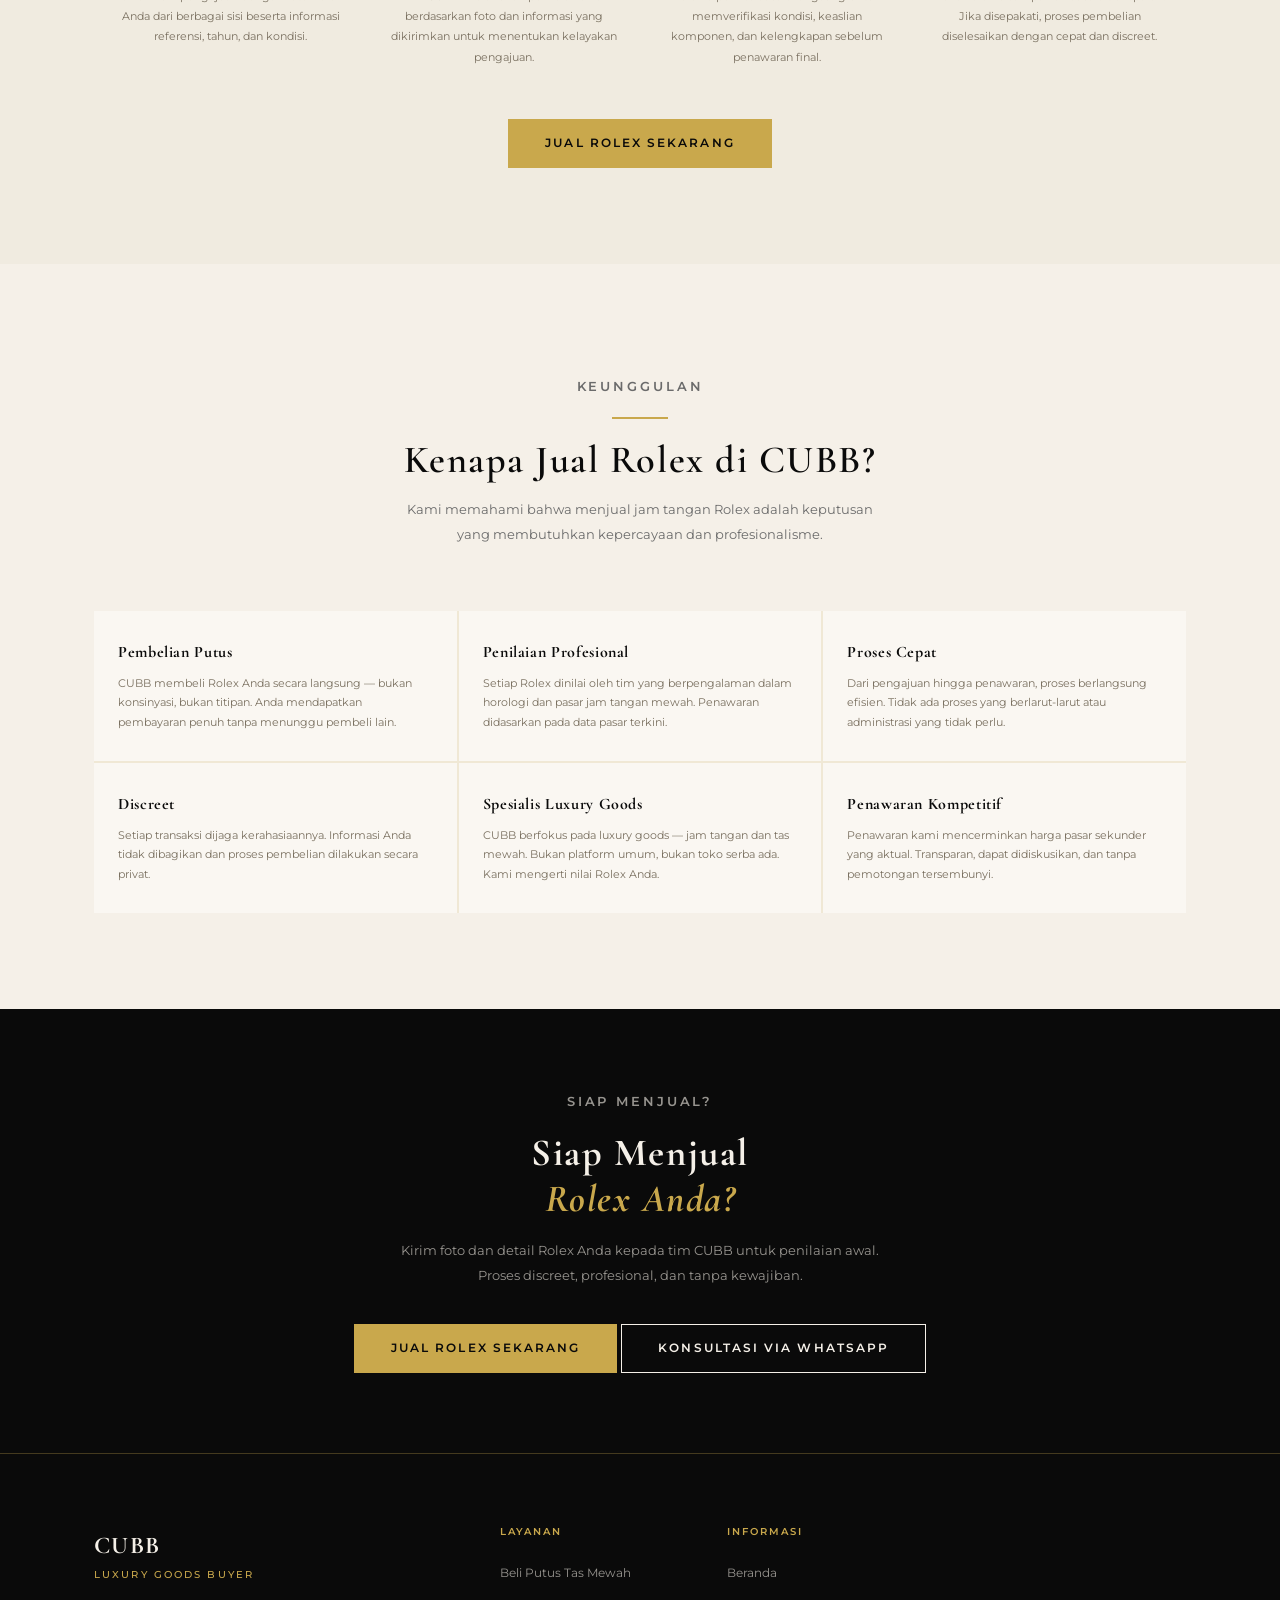
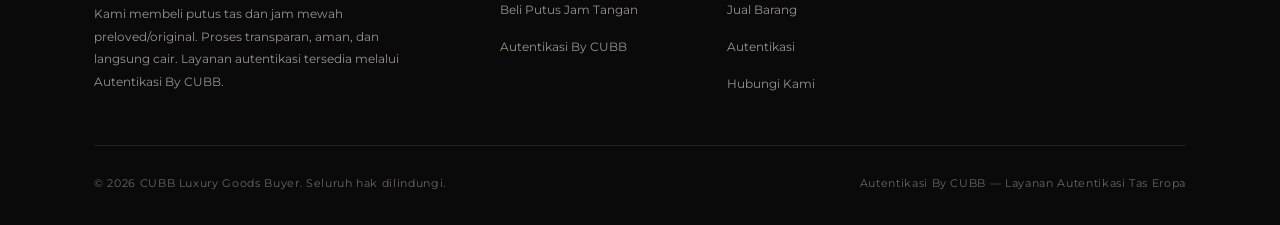
<file: jual-rolex.html>
<!DOCTYPE html>
<html lang="id">
<head>
  <link rel="icon" type="image/png" href="assets/cubb-logo.png">
  <meta charset="UTF-8" />
  <meta name="viewport" content="width=device-width, initial-scale=1.0" />
  <title>Jual Putus Rolex | CUBB Luxury Goods Buyer</title>
  <meta name="description" content="CUBB menerima pembelian putus jam Rolex original. Kami melayani Rolex berbagai model dengan proses penilaian profesional, cepat, discreet, dan transparan." />
  <link rel="canonical" href="https://www.selltocubb.id/jual-rolex.html" />
  <meta name="robots" content="index, follow" />

  <!-- Open Graph -->
  <meta property="og:title" content="Jual Putus Rolex | CUBB Luxury Goods Buyer" />
  <meta property="og:description" content="CUBB menerima pembelian putus jam Rolex original dengan proses penilaian profesional, cepat, discreet, dan transparan." />
  <meta property="og:type" content="website" />
  <meta property="og:url" content="https://www.selltocubb.id/jual-rolex.html" />

  <link rel="preconnect" href="https://fonts.googleapis.com" />
  <link rel="preconnect" href="https://fonts.gstatic.com" crossorigin />
  <link href="https://fonts.googleapis.com/css2?family=Cormorant+Garamond:ital,wght@0,400;0,600;0,700;1,400;1,600&family=Montserrat:wght@300;400;500;600&display=swap" rel="stylesheet" />
  <link rel="stylesheet" href="css/style.css" />

  <!-- Page-specific overrides (minimal, no design changes) -->
  <style>
    /* Fix hamburger button — reset browser default button styles */
    .hamburger {
      background: transparent;
      border: none;
      outline: none;
      -webkit-appearance: none;
      appearance: none;
    }
    .jual-rolex-intro p,
    .jual-rolex-value li,
    .jual-rolex-why li {
      font-family: 'Montserrat', sans-serif;
      font-size: 0.82rem;
      line-height: 1.95;
      color: var(--gray, #6b6355);
    }
    .jual-rolex-intro p + p { margin-top: 16px; }

    .jual-rolex-models-grid {
      display: grid;
      grid-template-columns: repeat(4, 1fr);
      gap: 1px;
      background: rgba(201,168,76,0.15);
      margin-top: 36px;
    }
    .jual-rolex-model-item {
      background: #faf7f2;
      padding: 24px 20px;
      transition: background 0.2s;
    }
    .jual-rolex-model-item:hover { background: #fff; }
    .jual-rolex-model-name {
      font-family: 'Cormorant Garamond', serif;
      font-size: 1rem;
      font-weight: 700;
      color: #0a0a0a;
      letter-spacing: 0.04em;
      margin-bottom: 6px;
    }
    .jual-rolex-model-desc {
      font-family: 'Montserrat', sans-serif;
      font-size: 0.65rem;
      color: #7a7060;
      line-height: 1.6;
    }
    .jual-rolex-disclaimer {
      font-family: 'Montserrat', sans-serif;
      font-size: 0.7rem;
      color: #9a8f7a;
      margin-top: 24px;
      padding: 16px 20px;
      border-left: 2px solid rgba(201,168,76,0.4);
      background: rgba(201,168,76,0.04);
      line-height: 1.7;
    }

    .jual-rolex-value-grid,
    .jual-rolex-why-grid {
      display: grid;
      grid-template-columns: repeat(3, 1fr);
      gap: 2px;
      background: rgba(201,168,76,0.12);
      margin-top: 36px;
    }
    .jual-rolex-value-item,
    .jual-rolex-why-item {
      background: #faf7f2;
      padding: 28px 24px;
      transition: background 0.2s;
    }
    .jual-rolex-value-item:hover,
    .jual-rolex-why-item:hover { background: #fff; }
    .jual-rolex-item-num {
      font-family: 'Cormorant Garamond', serif;
      font-size: 1.6rem;
      font-weight: 700;
      color: rgba(201,168,76,0.35);
      line-height: 1;
      margin-bottom: 10px;
    }
    .jual-rolex-item-title {
      font-family: 'Cormorant Garamond', serif;
      font-size: 1rem;
      font-weight: 700;
      color: #0a0a0a;
      letter-spacing: 0.04em;
      margin-bottom: 8px;
    }
    .jual-rolex-item-desc {
      font-family: 'Montserrat', sans-serif;
      font-size: 0.7rem;
      color: #7a7060;
      line-height: 1.75;
    }

    .jual-rolex-process-grid {
      display: grid;
      grid-template-columns: repeat(4, 1fr);
      gap: 0;
      position: relative;
      margin-top: 48px;
    }
    .jual-rolex-process-grid::before {
      content: '';
      position: absolute;
      top: 39px; left: 8%; right: 8%;
      height: 1px;
      background: linear-gradient(90deg, transparent, rgba(201,168,76,0.4), transparent);
    }
    .jual-rolex-step { padding: 0 20px; text-align: center; }
    .jual-rolex-step-num {
      width: 78px; height: 78px;
      background: #0a0a0a;
      border: 1.5px solid rgba(201,168,76,0.6);
      border-radius: 50%;
      display: flex; align-items: center; justify-content: center;
      margin: 0 auto 22px;
      font-family: 'Cormorant Garamond', serif;
      font-size: 1.4rem; font-weight: 700;
      color: rgba(201,168,76,0.85);
      position: relative; z-index: 1;
    }
    .jual-rolex-step h4 {
      font-family: 'Cormorant Garamond', serif;
      font-size: 0.95rem; font-weight: 700;
      color: #0a0a0a; margin-bottom: 8px;
      letter-spacing: 0.04em;
    }
    .jual-rolex-step p {
      font-family: 'Montserrat', sans-serif;
      font-size: 0.7rem; color: #7a7060; line-height: 1.8;
    }

    .jual-rolex-closing {
      background: #0a0a0a;
      padding: 80px 0;
      text-align: center;
    }
    .jual-rolex-closing .section-label { text-align: center; margin-bottom: 16px; }
    .jual-rolex-closing h2 {
      font-family: 'Cormorant Garamond', serif;
      font-size: clamp(1.8rem, 3vw, 2.8rem);
      font-weight: 700;
      color: #f5f0e8;
      margin-bottom: 16px;
      line-height: 1.2;
    }
    .jual-rolex-closing h2 em { color: #c9a84c; font-style: italic; }
    .jual-rolex-closing p {
      font-family: 'Montserrat', sans-serif;
      font-size: 0.82rem;
      color: rgba(245,240,232,0.6);
      max-width: 480px;
      margin: 0 auto 36px;
      line-height: 1.9;
    }

    /* Responsive */
    @media (max-width: 1024px) {
      .jual-rolex-models-grid { grid-template-columns: repeat(3, 1fr); }
      .jual-rolex-value-grid,
      .jual-rolex-why-grid { grid-template-columns: repeat(2, 1fr); }
    }
    @media (max-width: 768px) {
      .jual-rolex-models-grid { grid-template-columns: repeat(2, 1fr); }
      .jual-rolex-process-grid { grid-template-columns: repeat(2, 1fr); gap: 40px 20px; }
      .jual-rolex-process-grid::before { display: none; }
    }
    @media (max-width: 560px) {
      .jual-rolex-models-grid { grid-template-columns: 1fr; }
      .jual-rolex-value-grid,
      .jual-rolex-why-grid { grid-template-columns: 1fr; }
      .jual-rolex-process-grid { grid-template-columns: 1fr; gap: 32px; }
    }
  </style>
</head>
<body>

<!-- ===== NAVBAR ===== -->
<nav class="navbar" role="navigation" aria-label="Navigasi utama">
  <a href="index.html" class="navbar-logo" aria-label="Beranda CUBB Luxury Goods Buyer">
    <span class="logo-main">CUBB</span>
    <span class="logo-sub">LUXURY GOODS BUYER</span>
  </a>
  <ul class="navbar-links" role="list">
    <li><a href="index.html">Beranda</a></li>
    <li><a href="jual.html">Jual Barang</a></li>
    <li><a href="autentikasi.html">Autentikasi By CUBB</a></li>
  </ul>
  <a href="jual.html" class="navbar-cta" aria-label="Ajukan penawaran">Jual Sekarang</a>
  <button class="hamburger" aria-label="Buka menu" aria-expanded="false">
    <span></span><span></span><span></span>
  </button>
</nav>

<div class="mobile-menu" role="dialog" aria-label="Menu navigasi mobile">
  <a href="index.html">Beranda</a>
  <a href="jual.html">Jual Barang</a>
  <a href="autentikasi.html">Autentikasi By CUBB</a>
  <a href="jual.html" class="btn btn-gold" style="margin-top:8px">Jual Sekarang</a>
</div>

<!-- ===== PAGE HERO ===== -->
<section class="page-hero" aria-labelledby="page-heading">
  <div class="hero-bg" aria-hidden="true"></div>
  <div class="hero-pattern" aria-hidden="true"></div>
  <div class="container" style="position:relative;z-index:2">
    <p class="section-label">CUBB — BELI PUTUS</p>
    <div class="divider-gold"></div>
    <h1 id="page-heading">Jual Putus Rolex</h1>
    <p>Jual jam Rolex original Anda dengan proses penilaian profesional dan penawaran yang kompetitif.</p>
    <div style="margin-top:32px">
      <a href="jual.html" class="btn btn-gold">JUAL ROLEX SEKARANG</a>
    </div>
  </div>
</section>

<!-- ===== INTRO ===== -->
<section class="section-pad" aria-labelledby="intro-heading">
  <div class="container">
    <div class="section-header">
      <p class="section-label">Tentang Layanan</p>
      <div class="divider-gold"></div>
      <h2 id="intro-heading">Jual Rolex Original di CUBB</h2>
    </div>
    <div class="jual-rolex-intro" style="max-width:720px;margin-top:32px">
      <p>
        CUBB adalah layanan pembelian putus barang mewah yang menerima jam tangan Rolex original dari individu yang ingin menjual secara langsung. Kami tidak menjual kembali secara publik — setiap Rolex yang masuk melewati proses penilaian internal sebelum penawaran diberikan.
      </p>
      <p>
        Proses jual putus Rolex di CUBB dirancang untuk memberikan pengalaman yang discreet, profesional, dan efisien. Anda mengirimkan informasi dan foto jam tangan Rolex Anda, tim kami melakukan penilaian awal, dan penawaran disampaikan secara langsung tanpa tekanan.
      </p>
      <p>
        Kami menerima Rolex dalam berbagai kondisi dan kelengkapan, namun kondisi, kelengkapan box &amp; papers, serta autentisitas komponen akan selalu memengaruhi nilai penawaran akhir. Semua Rolex yang kami pertimbangkan harus merupakan jam tangan Rolex original, bukan replika atau modifikasi.
      </p>
    </div>
  </div>
</section>

<!-- ===== MODEL ROLEX ===== -->
<section class="section-pad" style="background:#f0ebe0" aria-labelledby="models-heading">
  <div class="container">
    <div class="section-header">
      <p class="section-label">Referensi</p>
      <div class="divider-gold"></div>
      <h2 id="models-heading">Model Rolex yang Kami Pertimbangkan</h2>
      <p>Berikut adalah beberapa contoh model Rolex yang secara umum kami pertimbangkan untuk pembelian putus.</p>
    </div>

    <div class="jual-rolex-models-grid" role="list">

      <div class="jual-rolex-model-item" role="listitem">
        <p class="jual-rolex-model-name">Rolex Submariner</p>
        <p class="jual-rolex-model-desc">Date &amp; No-Date, berbagai referensi</p>
      </div>

      <div class="jual-rolex-model-item" role="listitem">
        <p class="jual-rolex-model-name">Rolex GMT-Master II</p>
        <p class="jual-rolex-model-desc">Pepsi, Batman, Rootbeer, dan referensi lainnya</p>
      </div>

      <div class="jual-rolex-model-item" role="listitem">
        <p class="jual-rolex-model-name">Rolex Datejust</p>
        <p class="jual-rolex-model-desc">36mm, 41mm, berbagai dial dan bracelet</p>
      </div>

      <div class="jual-rolex-model-item" role="listitem">
        <p class="jual-rolex-model-name">Rolex Day-Date</p>
        <p class="jual-rolex-model-desc">President bracelet, 36mm &amp; 40mm</p>
      </div>

      <div class="jual-rolex-model-item" role="listitem">
        <p class="jual-rolex-model-name">Rolex Daytona</p>
        <p class="jual-rolex-model-desc">Stainless steel, gold, dan ceramic bezel</p>
      </div>

      <div class="jual-rolex-model-item" role="listitem">
        <p class="jual-rolex-model-name">Rolex Sea-Dweller</p>
        <p class="jual-rolex-model-desc">Sea-Dweller &amp; Deepsea, berbagai referensi</p>
      </div>

      <div class="jual-rolex-model-item" role="listitem">
        <p class="jual-rolex-model-name">Rolex Explorer</p>
        <p class="jual-rolex-model-desc">Explorer I (36mm, 39mm) &amp; Explorer II</p>
      </div>

      <div class="jual-rolex-model-item" role="listitem">
        <p class="jual-rolex-model-name">Rolex Oyster Perpetual</p>
        <p class="jual-rolex-model-desc">28mm hingga 41mm, berbagai warna dial</p>
      </div>

    </div>

    <p class="jual-rolex-disclaimer">
      <strong>Catatan:</strong> Model, kondisi, kelengkapan, tahun produksi, dan hasil pemeriksaan dapat memengaruhi penawaran. Daftar di atas bukan jaminan pembelian. Setiap pengajuan akan dievaluasi secara individual oleh tim CUBB.
    </p>
  </div>
</section>

<!-- ===== FAKTOR NILAI ===== -->
<section class="section-pad" aria-labelledby="value-heading">
  <div class="container">
    <div class="section-header">
      <p class="section-label">Penilaian</p>
      <div class="divider-gold"></div>
      <h2 id="value-heading">Apa yang Memengaruhi Nilai Rolex?</h2>
      <p>Beberapa faktor utama yang kami pertimbangkan dalam menentukan nilai sebuah jam tangan Rolex.</p>
    </div>

    <div class="jual-rolex-value-grid">

      <div class="jual-rolex-value-item">
        <div class="jual-rolex-item-num" aria-hidden="true">01</div>
        <p class="jual-rolex-item-title">Referensi &amp; Model</p>
        <p class="jual-rolex-item-desc">Nomor referensi dan model tertentu memiliki permintaan pasar yang berbeda-beda dan secara langsung memengaruhi nilai penawaran.</p>
      </div>

      <div class="jual-rolex-value-item">
        <div class="jual-rolex-item-num" aria-hidden="true">02</div>
        <p class="jual-rolex-item-title">Kondisi Fisik</p>
        <p class="jual-rolex-item-desc">Kondisi case, crystal, dial, dan bracelet dinilai secara menyeluruh. Jam tangan dengan kondisi lebih baik umumnya mendapat penawaran lebih tinggi.</p>
      </div>

      <div class="jual-rolex-value-item">
        <div class="jual-rolex-item-num" aria-hidden="true">03</div>
        <p class="jual-rolex-item-title">Tahun Produksi</p>
        <p class="jual-rolex-item-desc">Tahun produksi dan seri tertentu, terutama referensi vintage atau discontinued, dapat meningkatkan nilai secara signifikan.</p>
      </div>

      <div class="jual-rolex-value-item">
        <div class="jual-rolex-item-num" aria-hidden="true">04</div>
        <p class="jual-rolex-item-title">Box &amp; Papers</p>
        <p class="jual-rolex-item-desc">Kelengkapan kotak original Rolex dan dokumen (warranty card, booklet) berkontribusi pada nilai dan keaslian yang dapat diverifikasi.</p>
      </div>

      <div class="jual-rolex-value-item">
        <div class="jual-rolex-item-num" aria-hidden="true">05</div>
        <p class="jual-rolex-item-title">Riwayat Servis</p>
        <p class="jual-rolex-item-desc">Dokumen servis dari pusat servis resmi Rolex atau servis terverifikasi memberikan kepercayaan tambahan terhadap kondisi mekanisme jam.</p>
      </div>

      <div class="jual-rolex-value-item">
        <div class="jual-rolex-item-num" aria-hidden="true">06</div>
        <p class="jual-rolex-item-title">Keaslian Komponen</p>
        <p class="jual-rolex-item-desc">Semua komponen harus original Rolex tanpa modifikasi atau penggantian pihak ketiga. Perubahan pada dial, jarum, atau bracelet dapat memengaruhi nilai.</p>
      </div>

    </div>
  </div>
</section>

<!-- ===== PROSES ===== -->
<section class="section-pad" style="background:#f0ebe0" aria-labelledby="process-heading">
  <div class="container">
    <div class="section-header">
      <p class="section-label">Cara Kerja</p>
      <div class="divider-gold"></div>
      <h2 id="process-heading">Proses Jual Putus Rolex di CUBB</h2>
      <p>Empat langkah sederhana dari pengajuan awal hingga penawaran dan pembayaran.</p>
    </div>

    <div class="jual-rolex-process-grid">

      <div class="jual-rolex-step">
        <div class="jual-rolex-step-num" aria-hidden="true">1</div>
        <h4>Kirim Foto &amp; Informasi</h4>
        <p>Isi formulir pengajuan dengan foto Rolex Anda dari berbagai sisi beserta informasi referensi, tahun, dan kondisi.</p>
      </div>

      <div class="jual-rolex-step">
        <div class="jual-rolex-step-num" aria-hidden="true">2</div>
        <h4>Penilaian Awal</h4>
        <p>Tim CUBB melakukan penilaian awal berdasarkan foto dan informasi yang dikirimkan untuk menentukan kelayakan pengajuan.</p>
      </div>

      <div class="jual-rolex-step">
        <div class="jual-rolex-step-num" aria-hidden="true">3</div>
        <h4>Pemeriksaan &amp; Autentikasi</h4>
        <p>Rolex diperiksa secara langsung untuk memverifikasi kondisi, keaslian komponen, dan kelengkapan sebelum penawaran final.</p>
      </div>

      <div class="jual-rolex-step">
        <div class="jual-rolex-step-num" aria-hidden="true">4</div>
        <h4>Penawaran &amp; Pembelian</h4>
        <p>Penawaran disampaikan secara transparan. Jika disepakati, proses pembelian diselesaikan dengan cepat dan discreet.</p>
      </div>

    </div>

    <div style="text-align:center;margin-top:52px">
      <a href="jual.html" class="btn btn-gold">JUAL ROLEX SEKARANG</a>
    </div>
  </div>
</section>

<!-- ===== KENAPA CUBB ===== -->
<section class="section-pad" aria-labelledby="why-heading">
  <div class="container">
    <div class="section-header">
      <p class="section-label">Keunggulan</p>
      <div class="divider-gold"></div>
      <h2 id="why-heading">Kenapa Jual Rolex di CUBB?</h2>
      <p>Kami memahami bahwa menjual jam tangan Rolex adalah keputusan yang membutuhkan kepercayaan dan profesionalisme.</p>
    </div>

    <div class="jual-rolex-why-grid">

      <div class="jual-rolex-why-item">
        <p class="jual-rolex-item-title">Pembelian Putus</p>
        <p class="jual-rolex-item-desc">CUBB membeli Rolex Anda secara langsung — bukan konsinyasi, bukan titipan. Anda mendapatkan pembayaran penuh tanpa menunggu pembeli lain.</p>
      </div>

      <div class="jual-rolex-why-item">
        <p class="jual-rolex-item-title">Penilaian Profesional</p>
        <p class="jual-rolex-item-desc">Setiap Rolex dinilai oleh tim yang berpengalaman dalam horologi dan pasar jam tangan mewah. Penawaran didasarkan pada data pasar terkini.</p>
      </div>

      <div class="jual-rolex-why-item">
        <p class="jual-rolex-item-title">Proses Cepat</p>
        <p class="jual-rolex-item-desc">Dari pengajuan hingga penawaran, proses berlangsung efisien. Tidak ada proses yang berlarut-larut atau administrasi yang tidak perlu.</p>
      </div>

      <div class="jual-rolex-why-item">
        <p class="jual-rolex-item-title">Discreet</p>
        <p class="jual-rolex-item-desc">Setiap transaksi dijaga kerahasiaannya. Informasi Anda tidak dibagikan dan proses pembelian dilakukan secara privat.</p>
      </div>

      <div class="jual-rolex-why-item">
        <p class="jual-rolex-item-title">Spesialis Luxury Goods</p>
        <p class="jual-rolex-item-desc">CUBB berfokus pada luxury goods — jam tangan dan tas mewah. Bukan platform umum, bukan toko serba ada. Kami mengerti nilai Rolex Anda.</p>
      </div>

      <div class="jual-rolex-why-item">
        <p class="jual-rolex-item-title">Penawaran Kompetitif</p>
        <p class="jual-rolex-item-desc">Penawaran kami mencerminkan harga pasar sekunder yang aktual. Transparan, dapat didiskusikan, dan tanpa pemotongan tersembunyi.</p>
      </div>

    </div>
  </div>
</section>

<!-- ===== CLOSING CTA ===== -->
<section class="jual-rolex-closing" aria-labelledby="closing-heading">
  <div class="container">
    <p class="section-label">Siap Menjual?</p>
    <h2 id="closing-heading">Siap Menjual<br /><em>Rolex Anda?</em></h2>
    <p>Kirim foto dan detail Rolex Anda kepada tim CUBB untuk penilaian awal. Proses discreet, profesional, dan tanpa kewajiban.</p>
    <div class="btn-group">
      <a href="jual.html" class="btn btn-gold">JUAL ROLEX SEKARANG</a>
      <a href="https://wa.me/6285179936549?text=Halo%20CUBB%2C%20saya%20ingin%20konsultasi%20jual%20putus%20Rolex."
         target="_blank" rel="noopener noreferrer"
         class="btn btn-outline-light">
        Konsultasi via WhatsApp
      </a>
    </div>
  </div>
</section>

<!-- ===== FOOTER ===== -->
<footer class="footer" role="contentinfo">
  <div class="container">
    <div class="footer-grid">
      <div class="footer-brand">
        <div class="logo-main">CUBB</div>
        <div class="logo-sub">LUXURY GOODS BUYER</div>
        <p>Kami membeli putus tas dan jam mewah preloved/original. Proses transparan, aman, dan langsung cair. Layanan autentikasi tersedia melalui Autentikasi By CUBB.</p>
      </div>
      <div class="footer-col">
        <h4>Layanan</h4>
        <ul role="list">
          <li><a href="jual.html?type=tas">Beli Putus Tas Mewah</a></li>
          <li><a href="jual.html?type=jam">Beli Putus Jam Tangan</a></li>
          <li><a href="autentikasi.html">Autentikasi By CUBB</a></li>
        </ul>
      </div>
      <div class="footer-col">
        <h4>Informasi</h4>
        <ul role="list">
          <li><a href="index.html">Beranda</a></li>
          <li><a href="jual.html">Jual Barang</a></li>
          <li><a href="autentikasi.html">Autentikasi</a></li>
          <li><a href="https://wa.me/6285179936549" target="_blank" rel="noopener">Hubungi Kami</a></li>
        </ul>
      </div>
    </div>
    <div class="footer-bottom">
      <p>&copy; 2026 CUBB Luxury Goods Buyer. Seluruh hak dilindungi.</p>
      <p>Autentikasi By CUBB &mdash; Layanan Autentikasi Tas Eropa</p>
    </div>
  </div>
</footer>

<!-- ===== WHATSAPP FLOAT ===== -->
<a href="https://wa.me/6285179936549?text=Halo%20CUBB%2C%20saya%20ingin%20konsultasi%20jual%20putus%20Rolex."
   target="_blank" rel="noopener noreferrer"
   class="wa-float" aria-label="Hubungi CUBB via WhatsApp">
  <svg viewBox="0 0 24 24" fill="currentColor" aria-hidden="true">
    <path d="M17.472 14.382c-.297-.149-1.758-.867-2.03-.967-.273-.099-.471-.148-.67.15-.197.297-.767.966-.94 1.164-.173.199-.347.223-.644.075-.297-.15-1.255-.463-2.39-1.475-.883-.788-1.48-1.761-1.653-2.059-.173-.297-.018-.458.13-.606.134-.133.298-.347.446-.52.149-.174.198-.298.298-.497.099-.198.05-.371-.025-.52-.075-.149-.669-1.612-.916-2.207-.242-.579-.487-.5-.669-.51-.173-.008-.371-.01-.57-.01-.198 0-.52.074-.792.372-.272.297-1.04 1.016-1.04 2.479 0 1.462 1.065 2.875 1.213 3.074.149.198 2.096 3.2 5.077 4.487.709.306 1.262.489 1.694.625.712.227 1.36.195 1.871.118.571-.085 1.758-.719 2.006-1.413.248-.694.248-1.289.173-1.413-.074-.124-.272-.198-.57-.347m-5.421 7.403h-.004a9.87 9.87 0 01-5.031-1.378l-.361-.214-3.741.982.998-3.648-.235-.374a9.86 9.86 0 01-1.51-5.26c.001-5.45 4.436-9.884 9.888-9.884 2.64 0 5.122 1.03 6.988 2.898a9.825 9.825 0 012.893 6.994c-.003 5.45-4.437 9.884-9.885 9.884m8.413-18.297A11.815 11.815 0 0012.05 0C5.495 0 .16 5.335.157 11.892c0 2.096.547 4.142 1.588 5.945L.057 24l6.305-1.654a11.882 11.882 0 005.683 1.448h.005c6.554 0 11.89-5.335 11.893-11.893a11.821 11.821 0 00-3.48-8.413z"/>
  </svg>
  <span class="wa-label">WhatsApp</span>
</a>

<script src="js/main.js"></script>
</body>
</html>
</file>
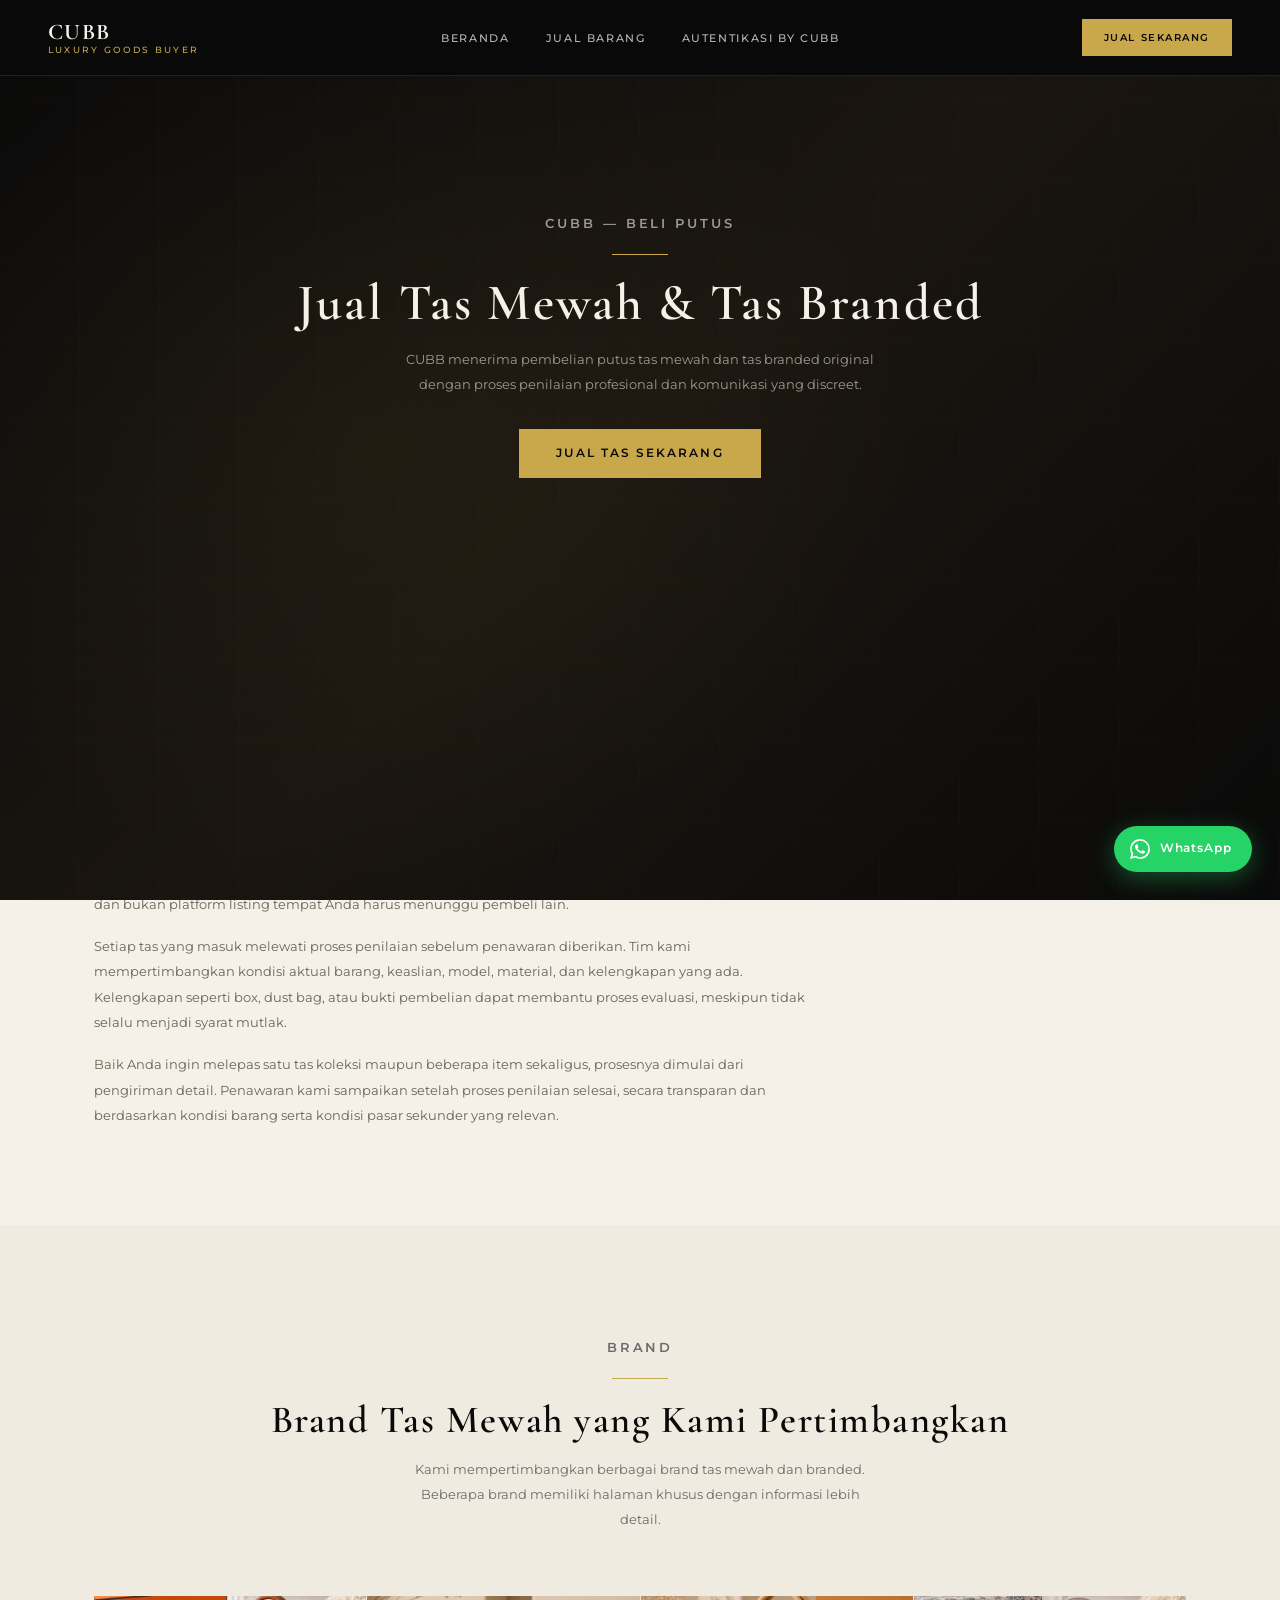
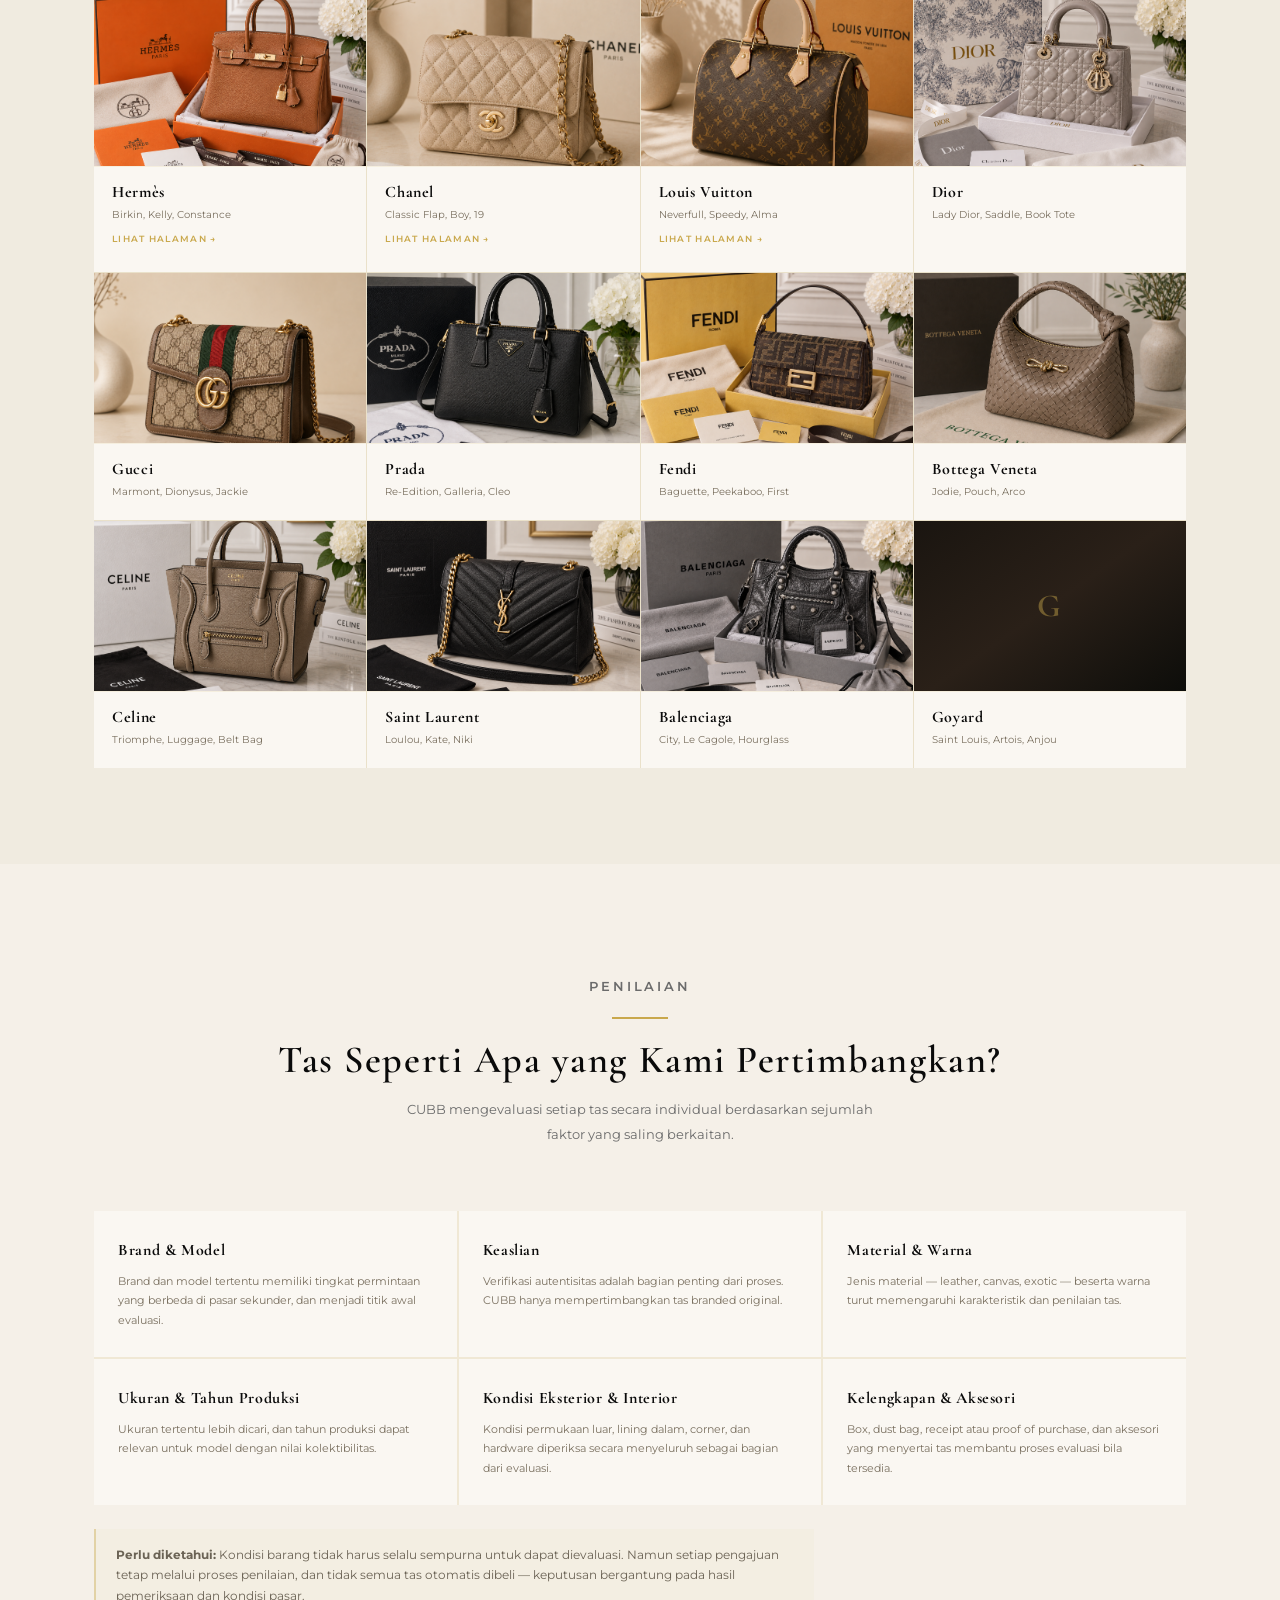
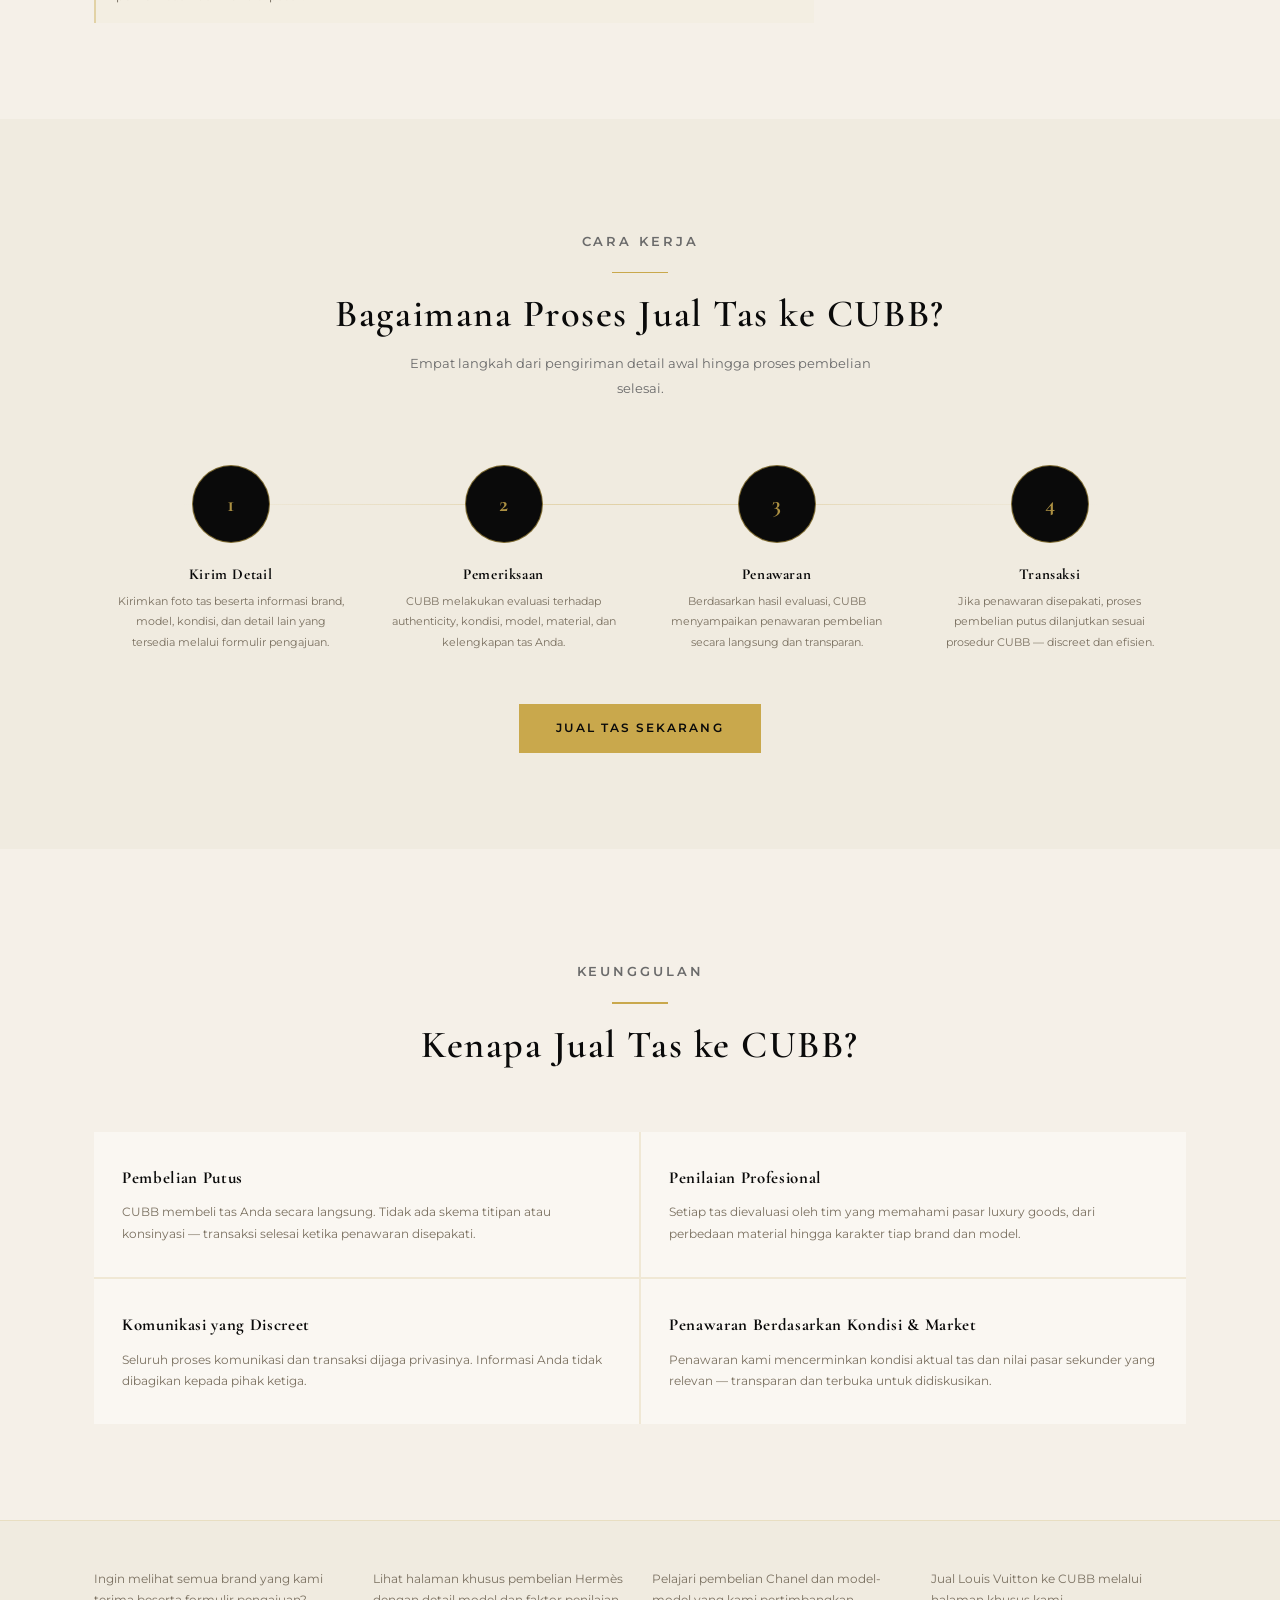
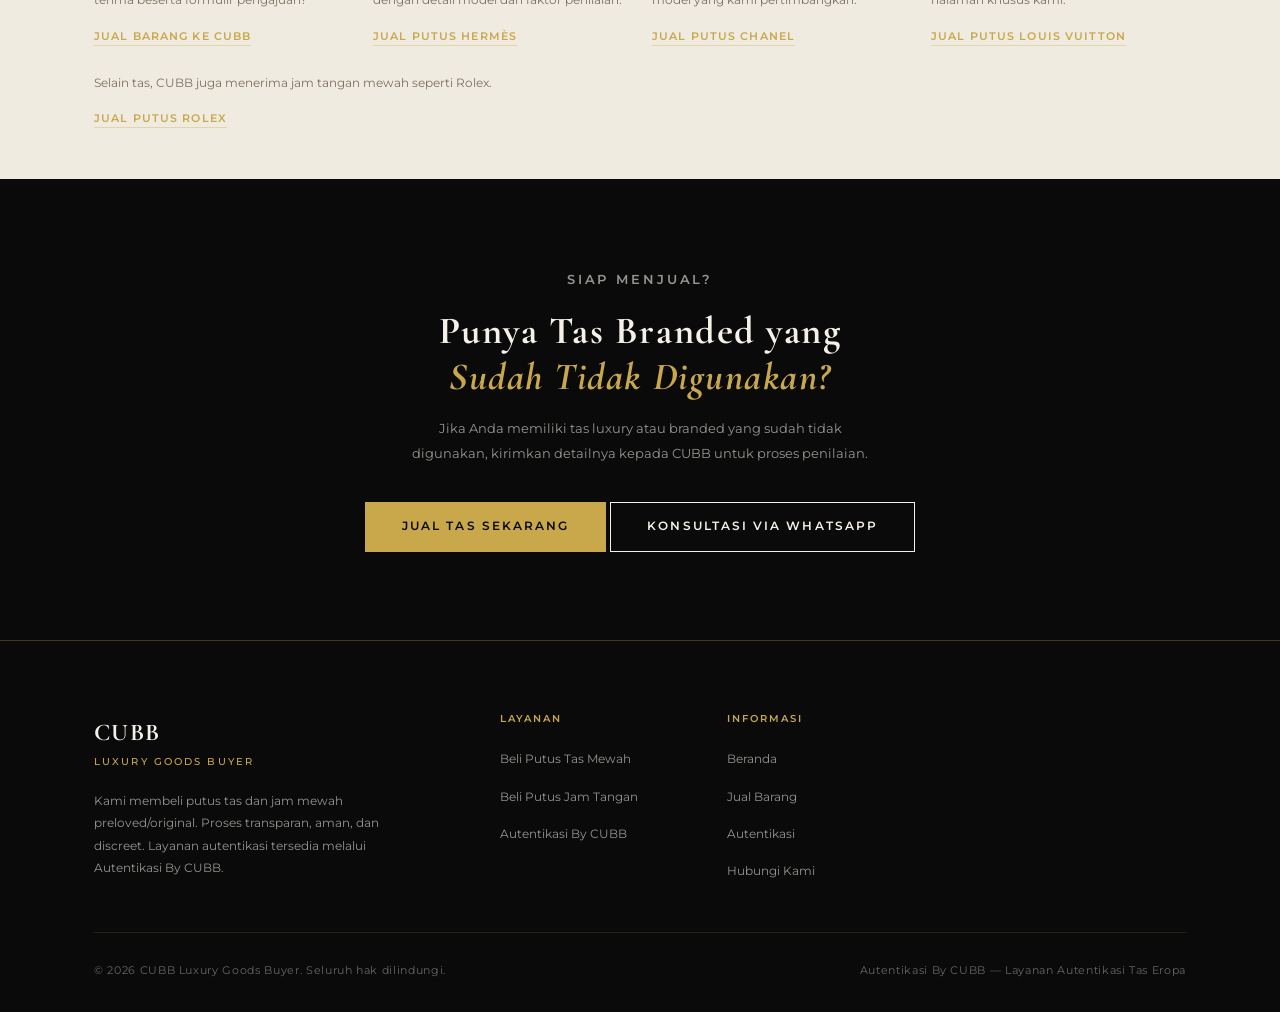
<file: jual-tas-mewah.html>
<!DOCTYPE html>
<html lang="id">
<head>
  <meta charset="UTF-8" />
  <meta name="viewport" content="width=device-width, initial-scale=1.0" />
  <title>Jual Tas Mewah &amp; Tas Branded | CUBB Luxury Goods Buyer</title>
  <meta name="description" content="CUBB menerima pembelian putus tas mewah dan tas branded original. Kirim detail tas Anda untuk proses penilaian profesional dan penawaran berdasarkan kondisi serta kelengkapan." />
  <link rel="canonical" href="https://www.selltocubb.id/jual-tas-mewah.html" />
  <meta name="robots" content="index, follow" />

  <!-- Open Graph -->
  <meta property="og:title" content="Jual Tas Mewah &amp; Tas Branded | CUBB Luxury Goods Buyer" />
  <meta property="og:description" content="CUBB menerima pembelian putus tas mewah dan tas branded original dengan proses penilaian profesional dan penawaran berdasarkan kondisi serta kelengkapan." />
  <meta property="og:type" content="website" />
  <meta property="og:url" content="https://www.selltocubb.id/jual-tas-mewah.html" />

  <!-- BreadcrumbList structured data (mencerminkan breadcrumb yang terlihat di halaman) -->
  <script type="application/ld+json">
  {
    "@context": "https://schema.org",
    "@type": "BreadcrumbList",
    "itemListElement": [
      { "@type": "ListItem", "position": 1, "name": "Beranda", "item": "https://www.selltocubb.id/" },
      { "@type": "ListItem", "position": 2, "name": "Jual Tas Mewah", "item": "https://www.selltocubb.id/jual-tas-mewah.html" }
    ]
  }
  </script>

  <link rel="icon" type="image/png" href="assets/cubb-logo.png" />
  <link rel="preconnect" href="https://fonts.googleapis.com" />
  <link rel="preconnect" href="https://fonts.gstatic.com" crossorigin />
  <link href="https://fonts.googleapis.com/css2?family=Cormorant+Garamond:ital,wght@0,400;0,600;0,700;1,400;1,600&family=Montserrat:wght@300;400;500;600&display=swap" rel="stylesheet" />
  <link rel="stylesheet" href="css/style.css" />

  <style>
    /* Fix hamburger — reset browser default button styles */
    .hamburger {
      background: transparent;
      border: none;
      outline: none;
      -webkit-appearance: none;
      appearance: none;
    }

    /* ── Breadcrumb ── */
    .tm-breadcrumb {
      background: #f0ebe0;
      border-bottom: 1px solid rgba(201,168,76,0.2);
      padding: 16px 0;
    }
    .tm-breadcrumb ol {
      list-style: none; margin: 0; padding: 0;
      display: flex; flex-wrap: wrap; align-items: center; gap: 10px;
      font-family: 'Montserrat', sans-serif;
      font-size: 0.66rem; letter-spacing: 0.08em;
      text-transform: uppercase;
    }
    .tm-breadcrumb a { color: #7a7060; transition: color 0.2s; }
    .tm-breadcrumb a:hover { color: #c9a84c; }
    .tm-breadcrumb .sep { color: rgba(201,168,76,0.5); }
    .tm-breadcrumb [aria-current] { color: #0a0a0a; font-weight: 600; }

    /* ── Prose ── */
    .tm-prose p {
      font-family: 'Montserrat', sans-serif;
      font-size: 0.82rem; line-height: 1.95;
      color: #6b6355; max-width: 720px;
    }
    .tm-prose p + p { margin-top: 16px; }

    /* ── Brand cards grid (reuse pola brand-cards-grid homepage) ── */
    .tm-brands-grid {
      display: grid;
      grid-template-columns: repeat(4, 1fr);
      gap: 1px;
      background: rgba(201,168,76,0.15);
      margin-top: 36px;
    }
    .tm-brand-card {
      background: #faf7f2;
      display: flex; flex-direction: column;
      overflow: hidden;
      transition: background 0.25s ease;
      text-decoration: none; color: inherit;
    }
    .tm-brand-card:hover { background: #fff; }
    .tm-brand-photo {
      width: 100%; height: 170px; overflow: hidden; flex-shrink: 0;
    }
    .tm-brand-photo img {
      width: 100%; height: 100%;
      object-fit: cover; object-position: center;
      display: block; transition: transform 0.5s ease;
    }
    .tm-brand-card:hover .tm-brand-photo img { transform: scale(1.04); }
    /* placeholder untuk brand tanpa foto */
    .tm-brand-photo--placeholder {
      background: linear-gradient(145deg, #1a1510 0%, #2a2018 50%, #0d0d0a 100%);
      display: flex; align-items: center; justify-content: center;
    }
    .tm-brand-initial {
      font-family: 'Cormorant Garamond', serif;
      font-size: 2rem; font-weight: 700;
      color: rgba(201,168,76,0.45); letter-spacing: 0.08em;
    }
    .tm-brand-body {
      padding: 16px 18px 20px;
      border-top: 1px solid rgba(201,168,76,0.12);
    }
    .tm-brand-name {
      font-family: 'Cormorant Garamond', serif;
      font-size: 1rem; font-weight: 700;
      color: #0a0a0a; letter-spacing: 0.04em;
      margin: 0 0 5px; line-height: 1.2;
    }
    .tm-brand-note {
      font-family: 'Montserrat', sans-serif;
      font-size: 0.65rem; color: #7a7060; line-height: 1.55; margin: 0;
    }
    .tm-brand-link {
      display: inline-block; margin-top: 8px;
      font-family: 'Montserrat', sans-serif;
      font-size: 0.58rem; font-weight: 600;
      letter-spacing: 0.14em; text-transform: uppercase;
      color: #c9a84c;
    }

    /* ── Factors / criteria list ── */
    .tm-criteria-grid {
      display: grid;
      grid-template-columns: repeat(3, 1fr);
      gap: 2px;
      background: rgba(201,168,76,0.12);
      margin-top: 36px;
    }
    .tm-criteria-item {
      background: #faf7f2; padding: 26px 24px;
      transition: background 0.2s;
    }
    .tm-criteria-item:hover { background: #fff; }
    .tm-criteria-title {
      font-family: 'Cormorant Garamond', serif;
      font-size: 1rem; font-weight: 700;
      color: #0a0a0a; letter-spacing: 0.04em; margin-bottom: 8px;
    }
    .tm-criteria-desc {
      font-family: 'Montserrat', sans-serif;
      font-size: 0.7rem; color: #7a7060; line-height: 1.75;
    }
    .tm-note {
      font-family: 'Montserrat', sans-serif;
      font-size: 0.72rem; color: #6b6355;
      margin-top: 24px; padding: 16px 20px;
      border-left: 2px solid rgba(201,168,76,0.4);
      background: rgba(201,168,76,0.04); line-height: 1.8;
      max-width: 720px;
    }

    /* ── Process steps ── */
    .tm-process-grid {
      display: grid; grid-template-columns: repeat(4, 1fr);
      gap: 0; position: relative; margin-top: 48px;
    }
    .tm-process-grid::before {
      content: ''; position: absolute;
      top: 39px; left: 8%; right: 8%; height: 1px;
      background: linear-gradient(90deg, transparent, rgba(201,168,76,0.4), transparent);
    }
    .tm-step { padding: 0 20px; text-align: center; }
    .tm-step-num {
      width: 78px; height: 78px;
      background: #0a0a0a; border: 1.5px solid rgba(201,168,76,0.6);
      border-radius: 50%;
      display: flex; align-items: center; justify-content: center;
      margin: 0 auto 22px;
      font-family: 'Cormorant Garamond', serif;
      font-size: 1.4rem; font-weight: 700;
      color: rgba(201,168,76,0.85);
      position: relative; z-index: 1;
    }
    .tm-step h4 {
      font-family: 'Cormorant Garamond', serif;
      font-size: 0.95rem; font-weight: 700;
      color: #0a0a0a; margin-bottom: 8px; letter-spacing: 0.04em;
    }
    .tm-step p {
      font-family: 'Montserrat', sans-serif;
      font-size: 0.7rem; color: #7a7060; line-height: 1.8;
    }

    /* ── Why grid ── */
    .tm-why-grid {
      display: grid; grid-template-columns: repeat(2, 1fr);
      gap: 2px; background: rgba(201,168,76,0.12); margin-top: 36px;
    }
    .tm-why-item {
      background: #faf7f2; padding: 32px 28px; transition: background 0.2s;
    }
    .tm-why-item:hover { background: #fff; }
    .tm-why-title {
      font-family: 'Cormorant Garamond', serif;
      font-size: 1.05rem; font-weight: 700;
      color: #0a0a0a; letter-spacing: 0.04em; margin-bottom: 10px;
    }
    .tm-why-desc {
      font-family: 'Montserrat', sans-serif;
      font-size: 0.72rem; color: #7a7060; line-height: 1.85;
    }

    /* ── Internal links strip ── */
    .tm-links {
      background: #f0ebe0;
      border-top: 1px solid rgba(201,168,76,0.2);
      padding: 48px 0;
    }
    .tm-links .container { display: flex; flex-wrap: wrap; gap: 24px; }
    .tm-link-group { flex: 1; min-width: 200px; }
    .tm-link-group p {
      font-family: 'Montserrat', sans-serif;
      font-size: 0.72rem; color: #7a7060; line-height: 1.85; margin-bottom: 10px;
    }
    .tm-link-group a {
      font-family: 'Montserrat', sans-serif;
      font-size: 0.7rem; font-weight: 600;
      letter-spacing: 0.1em; text-transform: uppercase;
      color: #c9a84c; border-bottom: 1px solid rgba(201,168,76,0.35);
      padding-bottom: 2px; transition: color 0.2s, border-color 0.2s;
    }
    .tm-link-group a:hover { color: #0a0a0a; border-color: #0a0a0a; }

    /* ── Closing CTA ── */
    .tm-closing {
      background: #0a0a0a; padding: 88px 0; text-align: center;
    }
    .tm-closing .section-label { text-align: center; margin-bottom: 16px; }
    .tm-closing h2 {
      font-family: 'Cormorant Garamond', serif;
      font-size: clamp(1.8rem, 3vw, 2.8rem);
      font-weight: 700; color: #f5f0e8; margin-bottom: 16px; line-height: 1.2;
    }
    .tm-closing h2 em { color: #c9a84c; font-style: italic; }
    .tm-closing p {
      font-family: 'Montserrat', sans-serif;
      font-size: 0.82rem; color: rgba(245,240,232,0.6);
      max-width: 480px; margin: 0 auto 36px; line-height: 1.9;
    }

    /* ── Responsive ── */
    @media (max-width: 1024px) {
      .tm-brands-grid   { grid-template-columns: repeat(3, 1fr); }
      .tm-criteria-grid { grid-template-columns: repeat(2, 1fr); }
    }
    @media (max-width: 768px) {
      .tm-brands-grid   { grid-template-columns: repeat(2, 1fr); }
      .tm-process-grid  { grid-template-columns: repeat(2, 1fr); gap: 40px 20px; }
      .tm-process-grid::before { display: none; }
      .tm-why-grid      { grid-template-columns: 1fr; }
    }
    @media (max-width: 560px) {
      .tm-brands-grid   { grid-template-columns: repeat(2, 1fr); }
      .tm-criteria-grid { grid-template-columns: 1fr; }
      .tm-process-grid  { grid-template-columns: 1fr; gap: 32px; }
      .tm-brand-photo   { height: 140px; }
    }
  </style>
</head>
<body>

<!-- ===== NAVBAR ===== -->
<nav class="navbar" role="navigation" aria-label="Navigasi utama">
  <a href="index.html" class="navbar-logo" aria-label="Beranda CUBB Luxury Goods Buyer">
    <span class="logo-main">CUBB</span>
    <span class="logo-sub">LUXURY GOODS BUYER</span>
  </a>
  <ul class="navbar-links" role="list">
    <li><a href="index.html">Beranda</a></li>
    <li><a href="jual.html">Jual Barang</a></li>
    <li><a href="autentikasi.html">Autentikasi By CUBB</a></li>
  </ul>
  <a href="jual.html" class="navbar-cta" aria-label="Ajukan penawaran">Jual Sekarang</a>
  <button class="hamburger" aria-label="Buka menu" aria-expanded="false">
    <span></span><span></span><span></span>
  </button>
</nav>

<div class="mobile-menu" role="dialog" aria-label="Menu navigasi mobile">
  <a href="index.html">Beranda</a>
  <a href="jual.html">Jual Barang</a>
  <a href="autentikasi.html">Autentikasi By CUBB</a>
  <a href="jual.html" class="btn btn-gold" style="margin-top:8px">Jual Sekarang</a>
</div>

<!-- ===== BREADCRUMB ===== -->
<nav class="tm-breadcrumb" aria-label="Breadcrumb">
  <div class="container">
    <ol>
      <li><a href="index.html">Beranda</a></li>
      <li class="sep" aria-hidden="true">&rsaquo;</li>
      <li><span aria-current="page">Jual Tas Mewah</span></li>
    </ol>
  </div>
</nav>

<!-- ===== PAGE HERO ===== -->
<section class="page-hero" aria-labelledby="page-heading">
  <div class="hero-bg" aria-hidden="true"></div>
  <div class="hero-pattern" aria-hidden="true"></div>
  <div class="container" style="position:relative;z-index:2">
    <p class="section-label">CUBB — BELI PUTUS</p>
    <div class="divider-gold"></div>
    <h1 id="page-heading">Jual Tas Mewah &amp; Tas Branded</h1>
    <p>CUBB menerima pembelian putus tas mewah dan tas branded original dengan proses penilaian profesional dan komunikasi yang discreet.</p>
    <div style="margin-top:32px">
      <a href="jual.html?type=tas" class="btn btn-gold">JUAL TAS SEKARANG</a>
    </div>
  </div>
</section>

<!-- ===== INTRO ===== -->
<section class="section-pad" aria-labelledby="intro-heading">
  <div class="container">
    <div class="section-header">
      <p class="section-label">Tentang Layanan</p>
      <div class="divider-gold"></div>
      <h2 id="intro-heading">Jual Tas Mewah Anda ke CUBB</h2>
    </div>
    <div class="tm-prose" style="margin-top:32px">
      <p>
        CUBB adalah luxury goods buyer yang menerima pembelian putus tas mewah dan tas branded dari berbagai rumah mode ternama. Kami membeli langsung dari pemiliknya — bukan sistem konsinyasi, bukan titipan, dan bukan platform listing tempat Anda harus menunggu pembeli lain.
      </p>
      <p>
        Setiap tas yang masuk melewati proses penilaian sebelum penawaran diberikan. Tim kami mempertimbangkan kondisi aktual barang, keaslian, model, material, dan kelengkapan yang ada. Kelengkapan seperti box, dust bag, atau bukti pembelian dapat membantu proses evaluasi, meskipun tidak selalu menjadi syarat mutlak.
      </p>
      <p>
        Baik Anda ingin melepas satu tas koleksi maupun beberapa item sekaligus, prosesnya dimulai dari pengiriman detail. Penawaran kami sampaikan setelah proses penilaian selesai, secara transparan dan berdasarkan kondisi barang serta kondisi pasar sekunder yang relevan.
      </p>
    </div>
  </div>
</section>

<!-- ===== BRAND GRID ===== -->
<section class="section-pad" style="background:#f0ebe0" aria-labelledby="brands-heading">
  <div class="container">
    <div class="section-header">
      <p class="section-label">Brand</p>
      <div class="divider-gold"></div>
      <h2 id="brands-heading">Brand Tas Mewah yang Kami Pertimbangkan</h2>
      <p>Kami mempertimbangkan berbagai brand tas mewah dan branded. Beberapa brand memiliki halaman khusus dengan informasi lebih detail.</p>
    </div>

    <div class="tm-brands-grid">

      <!-- Hermès — clickable -->
      <a href="jual-hermes.html" class="tm-brand-card" aria-label="Jual putus Hermès — CUBB">
        <div class="tm-brand-photo"><img src="assets/hermes.png" alt="Hermès luxury handbag" loading="lazy" /></div>
        <div class="tm-brand-body">
          <p class="tm-brand-name">Hermès</p>
          <p class="tm-brand-note">Birkin, Kelly, Constance</p>
          <span class="tm-brand-link">Lihat Halaman &rarr;</span>
        </div>
      </a>

      <!-- Chanel — clickable -->
      <a href="jual-chanel.html" class="tm-brand-card" aria-label="Jual putus Chanel — CUBB">
        <div class="tm-brand-photo"><img src="assets/chanel.png" alt="Chanel luxury handbag" loading="lazy" /></div>
        <div class="tm-brand-body">
          <p class="tm-brand-name">Chanel</p>
          <p class="tm-brand-note">Classic Flap, Boy, 19</p>
          <span class="tm-brand-link">Lihat Halaman &rarr;</span>
        </div>
      </a>

      <!-- Louis Vuitton — clickable -->
      <a href="jual-louis-vuitton.html" class="tm-brand-card" aria-label="Jual putus Louis Vuitton — CUBB">
        <div class="tm-brand-photo"><img src="assets/louis-vuitton.png" alt="Louis Vuitton luxury handbag" loading="lazy" /></div>
        <div class="tm-brand-body">
          <p class="tm-brand-name">Louis Vuitton</p>
          <p class="tm-brand-note">Neverfull, Speedy, Alma</p>
          <span class="tm-brand-link">Lihat Halaman &rarr;</span>
        </div>
      </a>

      <!-- Dior -->
      <div class="tm-brand-card">
        <div class="tm-brand-photo"><img src="assets/dior.png" alt="Dior luxury handbag" loading="lazy" /></div>
        <div class="tm-brand-body">
          <p class="tm-brand-name">Dior</p>
          <p class="tm-brand-note">Lady Dior, Saddle, Book Tote</p>
        </div>
      </div>

      <!-- Gucci -->
      <div class="tm-brand-card">
        <div class="tm-brand-photo"><img src="assets/gucci-hero.png" alt="Gucci luxury handbag" loading="lazy" /></div>
        <div class="tm-brand-body">
          <p class="tm-brand-name">Gucci</p>
          <p class="tm-brand-note">Marmont, Dionysus, Jackie</p>
        </div>
      </div>

      <!-- Prada -->
      <div class="tm-brand-card">
        <div class="tm-brand-photo"><img src="assets/prada.png" alt="Prada luxury handbag" loading="lazy" /></div>
        <div class="tm-brand-body">
          <p class="tm-brand-name">Prada</p>
          <p class="tm-brand-note">Re-Edition, Galleria, Cleo</p>
        </div>
      </div>

      <!-- Fendi -->
      <div class="tm-brand-card">
        <div class="tm-brand-photo"><img src="assets/fendi.png" alt="Fendi luxury handbag" loading="lazy" /></div>
        <div class="tm-brand-body">
          <p class="tm-brand-name">Fendi</p>
          <p class="tm-brand-note">Baguette, Peekaboo, First</p>
        </div>
      </div>

      <!-- Bottega Veneta -->
      <div class="tm-brand-card">
        <div class="tm-brand-photo"><img src="assets/bottega-veneta.png" alt="Bottega Veneta luxury handbag" loading="lazy" /></div>
        <div class="tm-brand-body">
          <p class="tm-brand-name">Bottega Veneta</p>
          <p class="tm-brand-note">Jodie, Pouch, Arco</p>
        </div>
      </div>

      <!-- Celine -->
      <div class="tm-brand-card">
        <div class="tm-brand-photo"><img src="assets/celine.png" alt="Celine luxury handbag" loading="lazy" /></div>
        <div class="tm-brand-body">
          <p class="tm-brand-name">Celine</p>
          <p class="tm-brand-note">Triomphe, Luggage, Belt Bag</p>
        </div>
      </div>

      <!-- Saint Laurent -->
      <div class="tm-brand-card">
        <div class="tm-brand-photo"><img src="assets/saint-laurent.png" alt="Saint Laurent luxury handbag" loading="lazy" /></div>
        <div class="tm-brand-body">
          <p class="tm-brand-name">Saint Laurent</p>
          <p class="tm-brand-note">Loulou, Kate, Niki</p>
        </div>
      </div>

      <!-- Balenciaga -->
      <div class="tm-brand-card">
        <div class="tm-brand-photo"><img src="assets/balenciaga.png" alt="Balenciaga luxury handbag" loading="lazy" /></div>
        <div class="tm-brand-body">
          <p class="tm-brand-name">Balenciaga</p>
          <p class="tm-brand-note">City, Le Cagole, Hourglass</p>
        </div>
      </div>

      <!-- Goyard — belum ada foto, placeholder -->
      <div class="tm-brand-card">
        <div class="tm-brand-photo tm-brand-photo--placeholder" aria-hidden="true">
          <span class="tm-brand-initial">G</span>
        </div>
        <div class="tm-brand-body">
          <p class="tm-brand-name">Goyard</p>
          <p class="tm-brand-note">Saint Louis, Artois, Anjou</p>
        </div>
      </div>

    </div>
  </div>
</section>

<!-- ===== KRITERIA ===== -->
<section class="section-pad" aria-labelledby="criteria-heading">
  <div class="container">
    <div class="section-header">
      <p class="section-label">Penilaian</p>
      <div class="divider-gold"></div>
      <h2 id="criteria-heading">Tas Seperti Apa yang Kami Pertimbangkan?</h2>
      <p>CUBB mengevaluasi setiap tas secara individual berdasarkan sejumlah faktor yang saling berkaitan.</p>
    </div>

    <div class="tm-criteria-grid">
      <div class="tm-criteria-item">
        <p class="tm-criteria-title">Brand &amp; Model</p>
        <p class="tm-criteria-desc">Brand dan model tertentu memiliki tingkat permintaan yang berbeda di pasar sekunder, dan menjadi titik awal evaluasi.</p>
      </div>
      <div class="tm-criteria-item">
        <p class="tm-criteria-title">Keaslian</p>
        <p class="tm-criteria-desc">Verifikasi autentisitas adalah bagian penting dari proses. CUBB hanya mempertimbangkan tas branded original.</p>
      </div>
      <div class="tm-criteria-item">
        <p class="tm-criteria-title">Material &amp; Warna</p>
        <p class="tm-criteria-desc">Jenis material — leather, canvas, exotic — beserta warna turut memengaruhi karakteristik dan penilaian tas.</p>
      </div>
      <div class="tm-criteria-item">
        <p class="tm-criteria-title">Ukuran &amp; Tahun Produksi</p>
        <p class="tm-criteria-desc">Ukuran tertentu lebih dicari, dan tahun produksi dapat relevan untuk model dengan nilai kolektibilitas.</p>
      </div>
      <div class="tm-criteria-item">
        <p class="tm-criteria-title">Kondisi Eksterior &amp; Interior</p>
        <p class="tm-criteria-desc">Kondisi permukaan luar, lining dalam, corner, dan hardware diperiksa secara menyeluruh sebagai bagian dari evaluasi.</p>
      </div>
      <div class="tm-criteria-item">
        <p class="tm-criteria-title">Kelengkapan &amp; Aksesori</p>
        <p class="tm-criteria-desc">Box, dust bag, receipt atau proof of purchase, dan aksesori yang menyertai tas membantu proses evaluasi bila tersedia.</p>
      </div>
    </div>

    <p class="tm-note">
      <strong>Perlu diketahui:</strong> Kondisi barang tidak harus selalu sempurna untuk dapat dievaluasi. Namun setiap pengajuan tetap melalui proses penilaian, dan tidak semua tas otomatis dibeli — keputusan bergantung pada hasil pemeriksaan dan kondisi pasar.
    </p>
  </div>
</section>

<!-- ===== PROSES ===== -->
<section class="section-pad" style="background:#f0ebe0" aria-labelledby="process-heading">
  <div class="container">
    <div class="section-header">
      <p class="section-label">Cara Kerja</p>
      <div class="divider-gold"></div>
      <h2 id="process-heading">Bagaimana Proses Jual Tas ke CUBB?</h2>
      <p>Empat langkah dari pengiriman detail awal hingga proses pembelian selesai.</p>
    </div>

    <div class="tm-process-grid">
      <div class="tm-step">
        <div class="tm-step-num" aria-hidden="true">1</div>
        <h4>Kirim Detail</h4>
        <p>Kirimkan foto tas beserta informasi brand, model, kondisi, dan detail lain yang tersedia melalui formulir pengajuan.</p>
      </div>
      <div class="tm-step">
        <div class="tm-step-num" aria-hidden="true">2</div>
        <h4>Pemeriksaan</h4>
        <p>CUBB melakukan evaluasi terhadap authenticity, kondisi, model, material, dan kelengkapan tas Anda.</p>
      </div>
      <div class="tm-step">
        <div class="tm-step-num" aria-hidden="true">3</div>
        <h4>Penawaran</h4>
        <p>Berdasarkan hasil evaluasi, CUBB menyampaikan penawaran pembelian secara langsung dan transparan.</p>
      </div>
      <div class="tm-step">
        <div class="tm-step-num" aria-hidden="true">4</div>
        <h4>Transaksi</h4>
        <p>Jika penawaran disepakati, proses pembelian putus dilanjutkan sesuai prosedur CUBB — discreet dan efisien.</p>
      </div>
    </div>

    <div style="text-align:center;margin-top:52px">
      <a href="jual.html?type=tas" class="btn btn-gold">JUAL TAS SEKARANG</a>
    </div>
  </div>
</section>

<!-- ===== KENAPA CUBB ===== -->
<section class="section-pad" aria-labelledby="why-heading">
  <div class="container">
    <div class="section-header">
      <p class="section-label">Keunggulan</p>
      <div class="divider-gold"></div>
      <h2 id="why-heading">Kenapa Jual Tas ke CUBB?</h2>
    </div>

    <div class="tm-why-grid">
      <div class="tm-why-item">
        <p class="tm-why-title">Pembelian Putus</p>
        <p class="tm-why-desc">CUBB membeli tas Anda secara langsung. Tidak ada skema titipan atau konsinyasi — transaksi selesai ketika penawaran disepakati.</p>
      </div>
      <div class="tm-why-item">
        <p class="tm-why-title">Penilaian Profesional</p>
        <p class="tm-why-desc">Setiap tas dievaluasi oleh tim yang memahami pasar luxury goods, dari perbedaan material hingga karakter tiap brand dan model.</p>
      </div>
      <div class="tm-why-item">
        <p class="tm-why-title">Komunikasi yang Discreet</p>
        <p class="tm-why-desc">Seluruh proses komunikasi dan transaksi dijaga privasinya. Informasi Anda tidak dibagikan kepada pihak ketiga.</p>
      </div>
      <div class="tm-why-item">
        <p class="tm-why-title">Penawaran Berdasarkan Kondisi &amp; Market</p>
        <p class="tm-why-desc">Penawaran kami mencerminkan kondisi aktual tas dan nilai pasar sekunder yang relevan — transparan dan terbuka untuk didiskusikan.</p>
      </div>
    </div>
  </div>
</section>

<!-- ===== INTERNAL LINKS ===== -->
<div class="tm-links" aria-label="Halaman terkait CUBB">
  <div class="container">
    <div class="tm-link-group">
      <p>Ingin melihat semua brand yang kami terima beserta formulir pengajuan?</p>
      <a href="jual.html">Jual Barang ke CUBB</a>
    </div>
    <div class="tm-link-group">
      <p>Lihat halaman khusus pembelian Hermès dengan detail model dan faktor penilaian.</p>
      <a href="jual-hermes.html">Jual Putus Hermès</a>
    </div>
    <div class="tm-link-group">
      <p>Pelajari pembelian Chanel dan model-model yang kami pertimbangkan.</p>
      <a href="jual-chanel.html">Jual Putus Chanel</a>
    </div>
    <div class="tm-link-group">
      <p>Jual Louis Vuitton ke CUBB melalui halaman khusus kami.</p>
      <a href="jual-louis-vuitton.html">Jual Putus Louis Vuitton</a>
    </div>
    <div class="tm-link-group">
      <p>Selain tas, CUBB juga menerima jam tangan mewah seperti Rolex.</p>
      <a href="jual-rolex.html">Jual Putus Rolex</a>
    </div>
  </div>
</div>

<!-- ===== CLOSING CTA ===== -->
<section class="tm-closing" aria-labelledby="closing-heading">
  <div class="container">
    <p class="section-label">Siap Menjual?</p>
    <h2 id="closing-heading">Punya Tas Branded yang<br /><em>Sudah Tidak Digunakan?</em></h2>
    <p>Jika Anda memiliki tas luxury atau branded yang sudah tidak digunakan, kirimkan detailnya kepada CUBB untuk proses penilaian.</p>
    <div class="btn-group">
      <a href="jual.html?type=tas" class="btn btn-gold">JUAL TAS SEKARANG</a>
      <a href="https://wa.me/6285179936549?text=Halo%20CUBB%2C%20saya%20ingin%20konsultasi%20jual%20putus%20tas%20mewah."
         target="_blank" rel="noopener noreferrer"
         class="btn btn-outline-light">
        Konsultasi via WhatsApp
      </a>
    </div>
  </div>
</section>

<!-- ===== FOOTER ===== -->
<footer class="footer" role="contentinfo">
  <div class="container">
    <div class="footer-grid">
      <div class="footer-brand">
        <div class="logo-main">CUBB</div>
        <div class="logo-sub">LUXURY GOODS BUYER</div>
        <p>Kami membeli putus tas dan jam mewah preloved/original. Proses transparan, aman, dan discreet. Layanan autentikasi tersedia melalui Autentikasi By CUBB.</p>
      </div>
      <div class="footer-col">
        <h4>Layanan</h4>
        <ul role="list">
          <li><a href="jual.html?type=tas">Beli Putus Tas Mewah</a></li>
          <li><a href="jual.html?type=jam">Beli Putus Jam Tangan</a></li>
          <li><a href="autentikasi.html">Autentikasi By CUBB</a></li>
        </ul>
      </div>
      <div class="footer-col">
        <h4>Informasi</h4>
        <ul role="list">
          <li><a href="index.html">Beranda</a></li>
          <li><a href="jual.html">Jual Barang</a></li>
          <li><a href="autentikasi.html">Autentikasi</a></li>
          <li><a href="https://wa.me/6285179936549" target="_blank" rel="noopener">Hubungi Kami</a></li>
        </ul>
      </div>
    </div>
    <div class="footer-bottom">
      <p>&copy; 2026 CUBB Luxury Goods Buyer. Seluruh hak dilindungi.</p>
      <p>Autentikasi By CUBB &mdash; Layanan Autentikasi Tas Eropa</p>
    </div>
  </div>
</footer>

<!-- ===== WHATSAPP FLOAT ===== -->
<a href="https://wa.me/6285179936549?text=Halo%20CUBB%2C%20saya%20ingin%20konsultasi%20jual%20putus%20tas%20mewah."
   target="_blank" rel="noopener noreferrer"
   class="wa-float" aria-label="Hubungi CUBB via WhatsApp">
  <svg viewBox="0 0 24 24" fill="currentColor" aria-hidden="true">
    <path d="M17.472 14.382c-.297-.149-1.758-.867-2.03-.967-.273-.099-.471-.148-.67.15-.197.297-.767.966-.94 1.164-.173.199-.347.223-.644.075-.297-.15-1.255-.463-2.39-1.475-.883-.788-1.48-1.761-1.653-2.059-.173-.297-.018-.458.13-.606.134-.133.298-.347.446-.52.149-.174.198-.298.298-.497.099-.198.05-.371-.025-.52-.075-.149-.669-1.612-.916-2.207-.242-.579-.487-.5-.669-.51-.173-.008-.371-.01-.57-.01-.198 0-.52.074-.792.372-.272.297-1.04 1.016-1.04 2.479 0 1.462 1.065 2.875 1.213 3.074.149.198 2.096 3.2 5.077 4.487.709.306 1.262.489 1.694.625.712.227 1.36.195 1.871.118.571-.085 1.758-.719 2.006-1.413.248-.694.248-1.289.173-1.413-.074-.124-.272-.198-.57-.347m-5.421 7.403h-.004a9.87 9.87 0 01-5.031-1.378l-.361-.214-3.741.982.998-3.648-.235-.374a9.86 9.86 0 01-1.51-5.26c.001-5.45 4.436-9.884 9.888-9.884 2.64 0 5.122 1.03 6.988 2.898a9.825 9.825 0 012.893 6.994c-.003 5.45-4.437 9.884-9.885 9.884m8.413-18.297A11.815 11.815 0 0012.05 0C5.495 0 .16 5.335.157 11.892c0 2.096.547 4.142 1.588 5.945L.057 24l6.305-1.654a11.882 11.882 0 005.683 1.448h.005c6.554 0 11.89-5.335 11.893-11.893a11.821 11.821 0 00-3.48-8.413z"/>
  </svg>
  <span class="wa-label">WhatsApp</span>
</a>

<script src="js/main.js"></script>
</body>
</html>
</file>
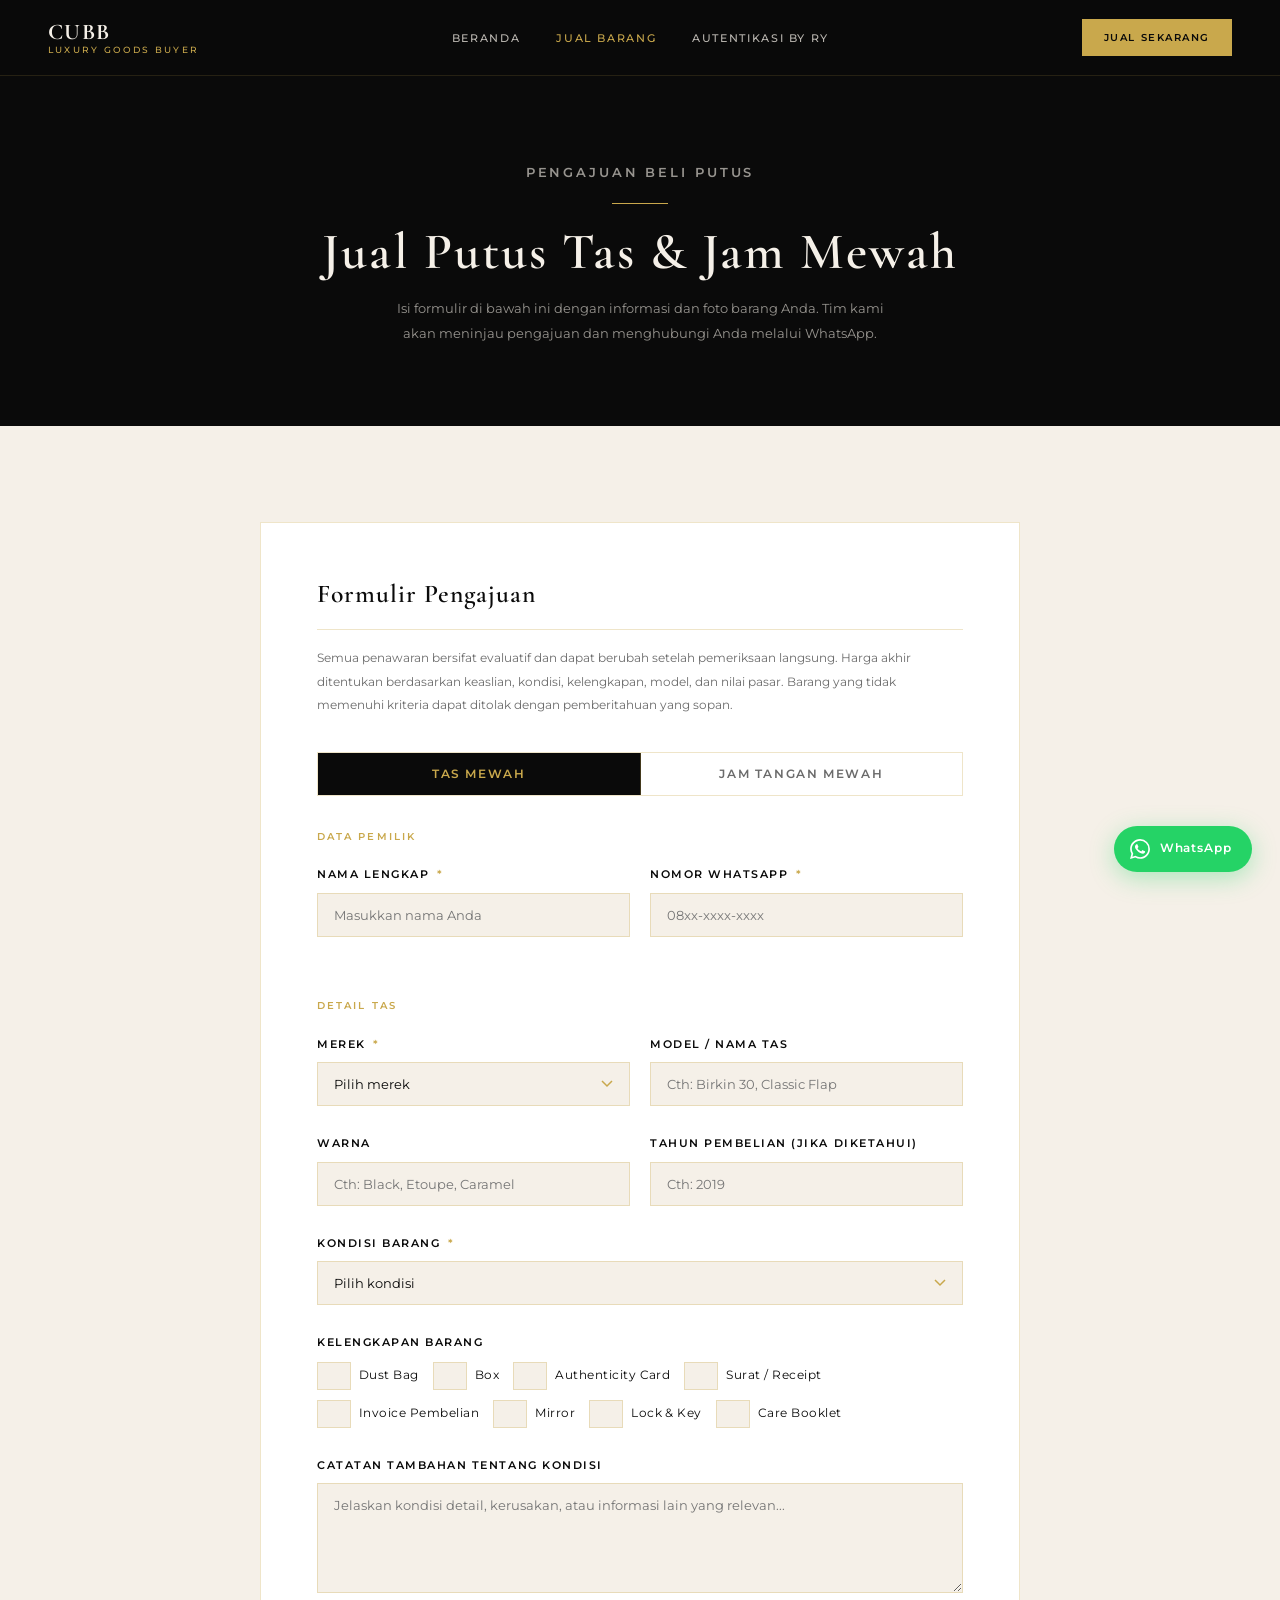
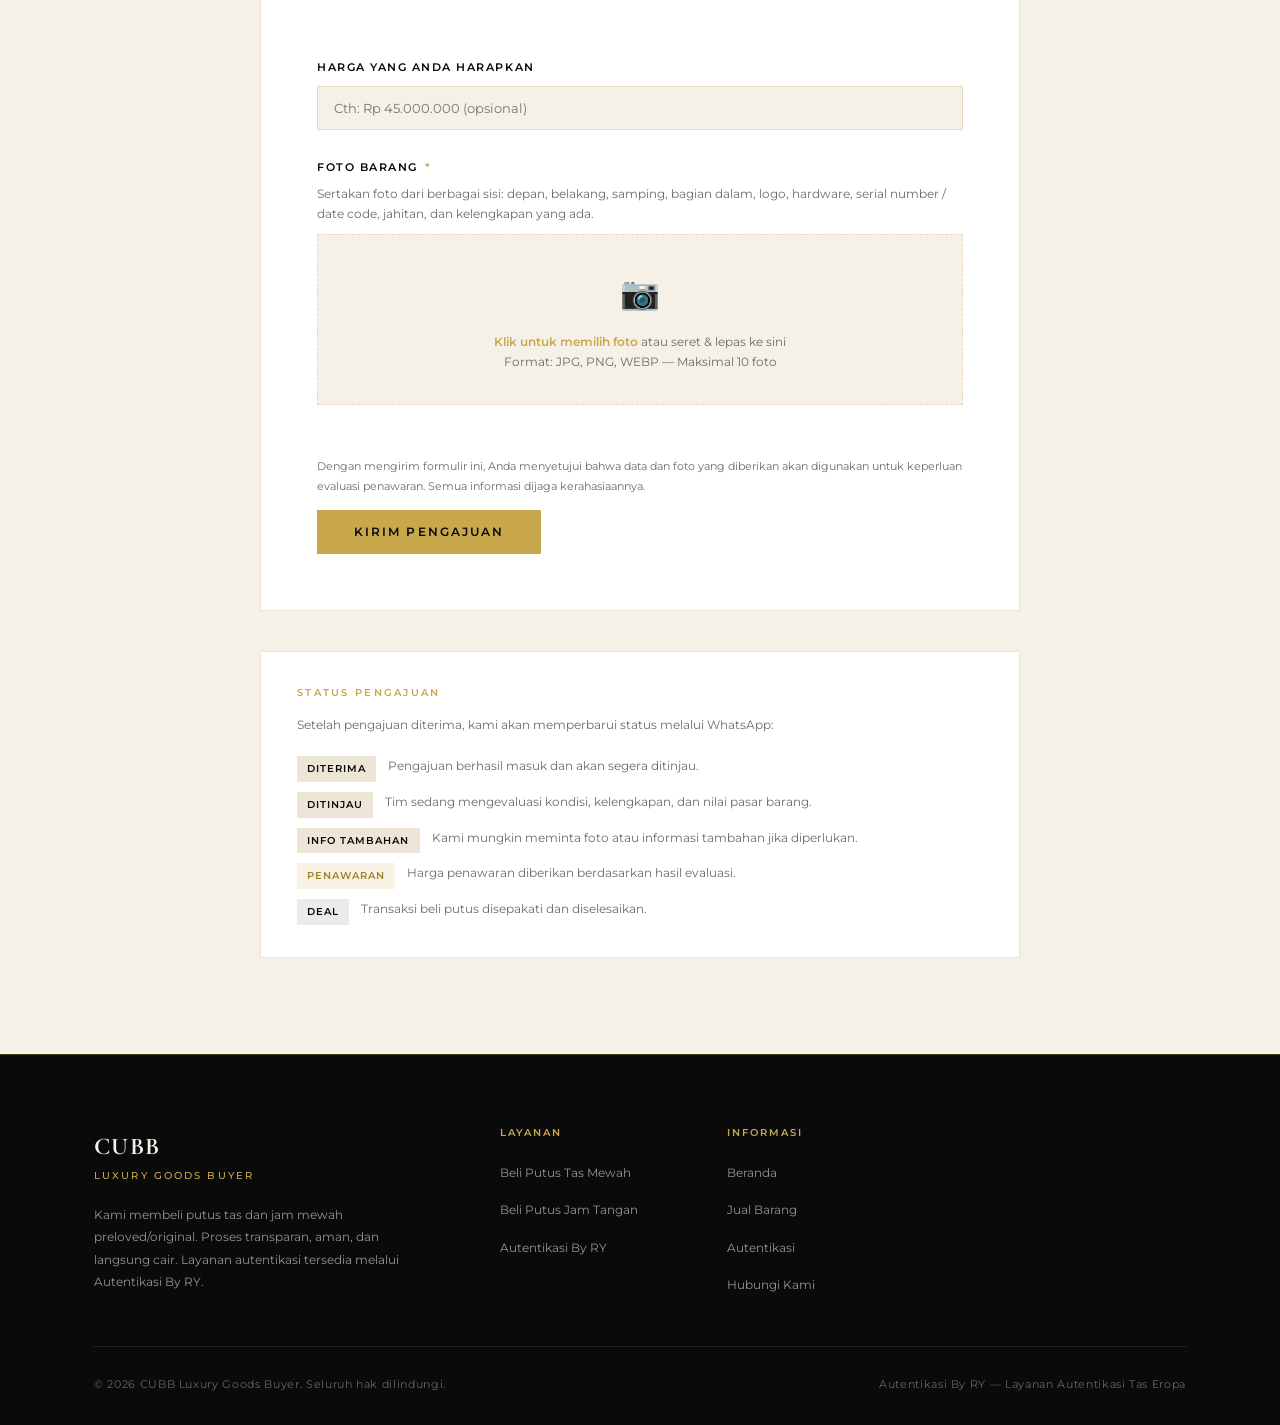
<file: jual.html>
﻿<!DOCTYPE html>
<html lang="id">
<head>
  <link rel="icon" type="image/png" href="assets/cubb-logo.png">
  <meta charset="UTF-8" />
  <meta name="viewport" content="width=device-width, initial-scale=1.0" />
  <title>Jual Putus Tas Branded &amp; Jam Mewah | CUBB</title>
  <meta name="description" content="Mau jual putus tas branded atau jam mewah? CUBB membeli Hermès, Chanel, Louis Vuitton, Rolex, Patek Philippe, Audemars Piguet, Omega, Cartier, dan brand luxury lainnya. Penawaran profesional dan proses cepat.">
  <link rel="canonical" href="https://www.selltocubb.id/jual.html">
  <link rel="preconnect" href="https://fonts.googleapis.com" />
  <link rel="preconnect" href="https://fonts.gstatic.com" crossorigin />
  <link href="https://fonts.googleapis.com/css2?family=Cormorant+Garamond:ital,wght@0,400;0,600;0,700;1,400;1,600&family=Montserrat:wght@300;400;500;600&display=swap" rel="stylesheet" />
  <link rel="stylesheet" href="css/style.css" />
</head>
<body>

<!-- ===== NAVBAR ===== -->
<nav class="navbar" role="navigation" aria-label="Navigasi utama">
  <a href="index.html" class="navbar-logo" aria-label="Beranda CUBB Luxury Goods Buyer">
    <span class="logo-main">CUBB</span>
    <span class="logo-sub">LUXURY GOODS BUYER</span>
  </a>
  <ul class="navbar-links" role="list">
    <li><a href="index.html">Beranda</a></li>
    <li><a href="jual.html" class="active">Jual Barang</a></li>
    <li><a href="autentikasi.html">Autentikasi By RY</a></li>
  </ul>
  <a href="jual.html" class="navbar-cta" aria-label="Ajukan penawaran">Jual Sekarang</a>
  <button class="hamburger" aria-label="Buka menu" aria-expanded="false">
    <span></span><span></span><span></span>
  </button>
</nav>

<div class="mobile-menu" role="dialog" aria-label="Menu navigasi mobile">
  <a href="index.html">Beranda</a>
  <a href="jual.html">Jual Barang</a>
  <a href="autentikasi.html">Autentikasi By RY</a>
  <a href="jual.html" class="btn btn-gold" style="margin-top:8px">Jual Sekarang</a>
</div>

<!-- ===== PAGE HERO ===== -->
<section class="page-hero" aria-labelledby="page-heading">
  <div class="container">
    <p class="section-label">Pengajuan Beli Putus</p>
    <div class="divider-gold"></div>
    <h1 id="page-heading">Jual Putus Tas &amp; Jam Mewah</h1>
    <p>Isi formulir di bawah ini dengan informasi dan foto barang Anda. Tim kami akan meninjau pengajuan dan menghubungi Anda melalui WhatsApp.</p>
  </div>
</section>

<!-- ===== FORM SECTION ===== -->
<section class="form-section section-pad" aria-labelledby="form-heading">
  <div class="container">
    <div class="form-wrapper">

      <h2 class="form-title" id="form-heading">Formulir Pengajuan</h2>
      <p class="form-intro">
        Semua penawaran bersifat evaluatif dan dapat berubah setelah pemeriksaan langsung. Harga akhir ditentukan berdasarkan keaslian, kondisi, kelengkapan, model, dan nilai pasar. Barang yang tidak memenuhi kriteria dapat ditolak dengan pemberitahuan yang sopan.
      </p>

      <!-- Type Toggle -->
      <div class="type-toggle" role="group" aria-label="Pilih jenis barang">
        <button class="type-btn active" data-target="fields-tas" type="button" aria-pressed="true">
          Tas Mewah
        </button>
        <button class="type-btn" data-target="fields-jam" type="button" aria-pressed="false">
          Jam Tangan Mewah
        </button>
      </div>

      <form id="sell-form" novalidate aria-label="Formulir pengajuan jual barang">

        <!-- ── Data Pemilik ── -->
        <fieldset style="border:none;padding:0;margin:0 0 32px">
          <legend style="font-family:'Montserrat',sans-serif;font-size:0.65rem;font-weight:600;letter-spacing:0.2em;text-transform:uppercase;color:var(--gold);margin-bottom:20px;">Data Pemilik</legend>
          <div class="form-row">
            <div class="form-group">
              <label for="nama">Nama Lengkap <span class="req" aria-hidden="true">*</span></label>
              <input type="text" id="nama" name="nama" required placeholder="Masukkan nama Anda" autocomplete="name" />
              <span class="field-error" role="alert"></span>
            </div>
            <div class="form-group">
              <label for="whatsapp">Nomor WhatsApp <span class="req" aria-hidden="true">*</span></label>
              <input type="tel" id="whatsapp" name="whatsapp" required placeholder="08xx-xxxx-xxxx" autocomplete="tel" />
              <span class="field-error" role="alert"></span>
            </div>
          </div>
        </fieldset>

        <!-- ── Fields Tas ── -->
        <div id="fields-tas" class="form-fields-section active" aria-label="Detail tas mewah">
          <fieldset style="border:none;padding:0;margin:0 0 28px">
            <legend style="font-family:'Montserrat',sans-serif;font-size:0.65rem;font-weight:600;letter-spacing:0.2em;text-transform:uppercase;color:var(--gold);margin-bottom:20px;">Detail Tas</legend>

            <div class="form-row">
              <div class="form-group">
                <label for="merek">Merek <span class="req" aria-hidden="true">*</span></label>
                <select id="merek" name="merek" required>
                  <option value="">Pilih merek</option>
                  <option>Hermès</option>
                  <option>Chanel</option>
                  <option>Louis Vuitton</option>
                  <option>Dior</option>
                  <option>Gucci</option>
                  <option>Prada</option>
                  <option>Bottega Veneta</option>
                  <option>Saint Laurent</option>
                  <option>Fendi</option>
                  <option>Balenciaga</option>
                  <option>Merek lainnya</option>
                </select>
                <span class="field-error" role="alert"></span>
              </div>
              <div class="form-group">
                <label for="model">Model / Nama Tas</label>
                <input type="text" id="model" name="model" placeholder="Cth: Birkin 30, Classic Flap" />
              </div>
            </div>

            <div class="form-row">
              <div class="form-group">
                <label for="warna">Warna</label>
                <input type="text" id="warna" name="warna" placeholder="Cth: Black, Etoupe, Caramel" />
              </div>
              <div class="form-group">
                <label for="tahun-tas">Tahun Pembelian (jika diketahui)</label>
                <input type="text" id="tahun-tas" name="tahun_tas" placeholder="Cth: 2019" inputmode="numeric" />
              </div>
            </div>

            <div class="form-group">
              <label for="kondisi-tas">Kondisi Barang <span class="req" aria-hidden="true">*</span></label>
              <select id="kondisi-tas" name="kondisi_tas" required>
                <option value="">Pilih kondisi</option>
                <option value="mint">Mint / Seperti baru</option>
                <option value="excellent">Excellent — hampir sempurna, pemakaian sangat minimal</option>
                <option value="very_good">Very Good — bekas pakai ringan, tidak ada kerusakan signifikan</option>
                <option value="good">Good — bekas pakai terlihat, ada keausan minor</option>
                <option value="fair">Fair — ada kerusakan atau keausan yang cukup terlihat</option>
              </select>
              <span class="field-error" role="alert"></span>
            </div>

            <div class="form-group">
              <label>Kelengkapan Barang</label>
              <div class="checkbox-group" role="group" aria-label="Kelengkapan tas">
                <div class="checkbox-item"><input type="checkbox" id="dustbag" name="kelengkapan[]" value="dust_bag" /><label for="dustbag">Dust Bag</label></div>
                <div class="checkbox-item"><input type="checkbox" id="box-tas" name="kelengkapan[]" value="box" /><label for="box-tas">Box</label></div>
                <div class="checkbox-item"><input type="checkbox" id="kartu-tas" name="kelengkapan[]" value="kartu" /><label for="kartu-tas">Authenticity Card</label></div>
                <div class="checkbox-item"><input type="checkbox" id="surat-tas" name="kelengkapan[]" value="surat" /><label for="surat-tas">Surat / Receipt</label></div>
                <div class="checkbox-item"><input type="checkbox" id="invoice-tas" name="kelengkapan[]" value="invoice" /><label for="invoice-tas">Invoice Pembelian</label></div>
                <div class="checkbox-item"><input type="checkbox" id="mirror" name="kelengkapan[]" value="mirror" /><label for="mirror">Mirror</label></div>
                <div class="checkbox-item"><input type="checkbox" id="lock-key" name="kelengkapan[]" value="lock_key" /><label for="lock-key">Lock &amp; Key</label></div>
                <div class="checkbox-item"><input type="checkbox" id="care-book" name="kelengkapan[]" value="care_booklet" /><label for="care-book">Care Booklet</label></div>
              </div>
            </div>

            <div class="form-group">
              <label for="catatan-tas">Catatan Tambahan tentang Kondisi</label>
              <textarea id="catatan-tas" name="catatan_tas" placeholder="Jelaskan kondisi detail, kerusakan, atau informasi lain yang relevan..."></textarea>
            </div>
          </fieldset>
        </div>

        <!-- ── Fields Jam ── -->
        <div id="fields-jam" class="form-fields-section" aria-label="Detail jam tangan mewah">
          <fieldset style="border:none;padding:0;margin:0 0 28px">
            <legend style="font-family:'Montserrat',sans-serif;font-size:0.65rem;font-weight:600;letter-spacing:0.2em;text-transform:uppercase;color:var(--gold);margin-bottom:20px;">Detail Jam Tangan</legend>

            <div class="form-row">
              <div class="form-group">
                <label for="merek-jam">Merek <span class="req" aria-hidden="true">*</span></label>
                <select id="merek-jam" name="merek_jam">
                  <option value="">Pilih merek</option>
                  <option>Rolex</option>
                  <option>Patek Philippe</option>
                  <option>Audemars Piguet</option>
                  <option>Cartier</option>
                  <option>Omega</option>
                  <option>Merek lainnya</option>
                </select>
              </div>
              <div class="form-group">
                <label for="model-jam">Model / Referensi</label>
                <input type="text" id="model-jam" name="model_jam" placeholder="Cth: Submariner Date, Royal Oak 15400" />
              </div>
            </div>

            <div class="form-row">
              <div class="form-group">
                <label for="tahun-jam">Tahun Pembelian (jika diketahui)</label>
                <input type="text" id="tahun-jam" name="tahun_jam" placeholder="Cth: 2021" inputmode="numeric" />
              </div>
              <div class="form-group">
                <label for="kondisi-jam">Kondisi Barang <span class="req" aria-hidden="true">*</span></label>
                <select id="kondisi-jam" name="kondisi_jam">
                  <option value="">Pilih kondisi</option>
                  <option value="mint">Mint / Seperti baru</option>
                  <option value="excellent">Excellent — pemakaian sangat minimal</option>
                  <option value="very_good">Very Good — bekas pakai ringan</option>
                  <option value="good">Good — bekas pakai terlihat</option>
                  <option value="fair">Fair — ada keausan atau kerusakan minor</option>
                </select>
              </div>
            </div>

            <div class="form-group">
              <label>Kelengkapan Jam</label>
              <div class="checkbox-group" role="group" aria-label="Kelengkapan jam tangan">
                <div class="checkbox-item"><input type="checkbox" id="box-jam" name="kelengkapan_jam[]" value="box" /><label for="box-jam">Box Original</label></div>
                <div class="checkbox-item"><input type="checkbox" id="paper-jam" name="kelengkapan_jam[]" value="paper" /><label for="paper-jam">Paper / Warranty Card</label></div>
                <div class="checkbox-item"><input type="checkbox" id="sertifikat" name="kelengkapan_jam[]" value="sertifikat" /><label for="sertifikat">Sertifikat</label></div>
                <div class="checkbox-item"><input type="checkbox" id="invoice-jam" name="kelengkapan_jam[]" value="invoice" /><label for="invoice-jam">Invoice Pembelian</label></div>
                <div class="checkbox-item"><input type="checkbox" id="bracelet-extra" name="kelengkapan_jam[]" value="extra_bracelet" /><label for="bracelet-extra">Extra Bracelet / Strap</label></div>
                <div class="checkbox-item"><input type="checkbox" id="tag-jam" name="kelengkapan_jam[]" value="hang_tag" /><label for="tag-jam">Hang Tag</label></div>
              </div>
            </div>

            <div class="form-group">
              <label for="catatan-jam">Catatan Tambahan</label>
              <textarea id="catatan-jam" name="catatan_jam" placeholder="Riwayat servis, kerusakan, atau informasi lain yang relevan..."></textarea>
            </div>
          </fieldset>
        </div>

        <!-- ── Harga Harapan ── -->
        <div class="form-group">
          <label for="harga">Harga yang Anda Harapkan</label>
          <input type="text" id="harga" name="harga" placeholder="Cth: Rp 45.000.000 (opsional)" />
        </div>

        <!-- ── Upload Foto ── -->
        <div class="form-group">
          <label>Foto Barang <span class="req" aria-hidden="true">*</span></label>
          <p style="font-family:'Montserrat',sans-serif;font-size:0.72rem;color:var(--gray);margin-bottom:10px;line-height:1.7">
            Sertakan foto dari berbagai sisi: depan, belakang, samping, bagian dalam, logo, hardware, serial number / date code, jahitan, dan kelengkapan yang ada.
          </p>
          <div class="upload-zone" id="upload-zone-main" role="button" aria-label="Area unggah foto barang" tabindex="0">
            <input type="file" accept="image/*" multiple aria-label="Pilih foto barang" />
            <div class="upload-icon" aria-hidden="true">📷</div>
            <p><span>Klik untuk memilih foto</span> atau seret &amp; lepas ke sini</p>
            <p>Format: JPG, PNG, WEBP — Maksimal 10 foto</p>
          </div>
          <div class="upload-preview" id="preview-main" role="list" aria-label="Pratinjau foto yang dipilih"></div>
        </div>

        <!-- ── Submit ── -->
        <div class="form-submit-row">
          <p class="form-note">
            Dengan mengirim formulir ini, Anda menyetujui bahwa data dan foto yang diberikan akan digunakan untuk keperluan evaluasi penawaran. Semua informasi dijaga kerahasiaannya.
          </p>
          <button type="submit" class="btn btn-gold" aria-label="Kirim pengajuan jual barang">
            Kirim Pengajuan
          </button>
        </div>

        <!-- ── Success Message ── -->
        <div class="success-message" id="sell-success" role="status" aria-live="polite">
          <h3>Pengajuan Diterima</h3>
          <p>
            Terima kasih telah mengajukan penawaran. Pesan WhatsApp telah disiapkan untuk Anda.<br />
            Tim kami akan meninjau informasi dan foto yang Anda berikan, lalu menghubungi Anda dalam waktu dekat.
          </p>
        </div>

      </form>
    </div>

    <!-- Info status pengajuan -->
    <div style="max-width:760px;margin:40px auto 0;border:1px solid var(--border);padding:32px 36px;background:var(--white);">
      <p class="section-label" style="margin-bottom:12px">Status Pengajuan</p>
      <p style="font-family:'Montserrat',sans-serif;font-size:0.78rem;color:var(--gray);line-height:1.85;margin-bottom:20px">
        Setelah pengajuan diterima, kami akan memperbarui status melalui WhatsApp:
      </p>
      <div style="display:flex;flex-direction:column;gap:10px">
        <div style="display:flex;gap:12px;align-items:flex-start">
          <span style="font-family:'Montserrat',sans-serif;font-size:0.65rem;font-weight:600;letter-spacing:0.1em;text-transform:uppercase;background:var(--cream-dark);color:var(--black);padding:4px 10px;white-space:nowrap">Diterima</span>
          <span style="font-family:'Montserrat',sans-serif;font-size:0.75rem;color:var(--gray)">Pengajuan berhasil masuk dan akan segera ditinjau.</span>
        </div>
        <div style="display:flex;gap:12px;align-items:flex-start">
          <span style="font-family:'Montserrat',sans-serif;font-size:0.65rem;font-weight:600;letter-spacing:0.1em;text-transform:uppercase;background:var(--cream-dark);color:var(--black);padding:4px 10px;white-space:nowrap">Ditinjau</span>
          <span style="font-family:'Montserrat',sans-serif;font-size:0.75rem;color:var(--gray)">Tim sedang mengevaluasi kondisi, kelengkapan, dan nilai pasar barang.</span>
        </div>
        <div style="display:flex;gap:12px;align-items:flex-start">
          <span style="font-family:'Montserrat',sans-serif;font-size:0.65rem;font-weight:600;letter-spacing:0.1em;text-transform:uppercase;background:var(--cream-dark);color:var(--black);padding:4px 10px;white-space:nowrap">Info Tambahan</span>
          <span style="font-family:'Montserrat',sans-serif;font-size:0.75rem;color:var(--gray)">Kami mungkin meminta foto atau informasi tambahan jika diperlukan.</span>
        </div>
        <div style="display:flex;gap:12px;align-items:flex-start">
          <span style="font-family:'Montserrat',sans-serif;font-size:0.65rem;font-weight:600;letter-spacing:0.1em;text-transform:uppercase;background:rgba(201,168,76,0.15);color:var(--gold-dark);padding:4px 10px;white-space:nowrap">Penawaran</span>
          <span style="font-family:'Montserrat',sans-serif;font-size:0.75rem;color:var(--gray)">Harga penawaran diberikan berdasarkan hasil evaluasi.</span>
        </div>
        <div style="display:flex;gap:12px;align-items:flex-start">
          <span style="font-family:'Montserrat',sans-serif;font-size:0.65rem;font-weight:600;letter-spacing:0.1em;text-transform:uppercase;background:rgba(10,10,10,0.08);color:var(--black);padding:4px 10px;white-space:nowrap">Deal</span>
          <span style="font-family:'Montserrat',sans-serif;font-size:0.75rem;color:var(--gray)">Transaksi beli putus disepakati dan diselesaikan.</span>
        </div>
      </div>
    </div>

  </div>
</section>

<!-- ===== FOOTER ===== -->
<footer class="footer" role="contentinfo">
  <div class="container">
    <div class="footer-grid">
      <div class="footer-brand">
        <div class="logo-main">CUBB</div>
        <div class="logo-sub">LUXURY GOODS BUYER</div>
        <p>Kami membeli putus tas dan jam mewah preloved/original. Proses transparan, aman, dan langsung cair. Layanan autentikasi tersedia melalui Autentikasi By RY.</p>
      </div>
      <div class="footer-col">
        <h4>Layanan</h4>
        <ul role="list">
          <li><a href="jual.html?type=tas">Beli Putus Tas Mewah</a></li>
          <li><a href="jual.html?type=jam">Beli Putus Jam Tangan</a></li>
          <li><a href="autentikasi.html">Autentikasi By RY</a></li>
        </ul>
      </div>
      <div class="footer-col">
        <h4>Informasi</h4>
        <ul role="list">
          <li><a href="index.html">Beranda</a></li>
          <li><a href="jual.html">Jual Barang</a></li>
          <li><a href="autentikasi.html">Autentikasi</a></li>
          <li><a href="https://wa.me/6285179936549" target="_blank" rel="noopener">Hubungi Kami</a></li>
        </ul>
      </div>
    </div>
    <div class="footer-bottom">
      <p>&copy; 2026 CUBB Luxury Goods Buyer. Seluruh hak dilindungi.</p>
      <p>Autentikasi By RY &mdash; Layanan Autentikasi Tas Eropa</p>
    </div>
  </div>
</footer>

<!-- ===== WHATSAPP FLOAT ===== -->
<a href="https://wa.me/6285179936549?text=Halo%20CUBB%2C%20saya%20ingin%20konsultasi%20jual%20putus%20barang%20mewah."
   target="_blank" rel="noopener noreferrer"
   class="wa-float" aria-label="Hubungi CUBB via WhatsApp">
  <svg viewBox="0 0 24 24" fill="currentColor" aria-hidden="true">
    <path d="M17.472 14.382c-.297-.149-1.758-.867-2.03-.967-.273-.099-.471-.148-.67.15-.197.297-.767.966-.94 1.164-.173.199-.347.223-.644.075-.297-.15-1.255-.463-2.39-1.475-.883-.788-1.48-1.761-1.653-2.059-.173-.297-.018-.458.13-.606.134-.133.298-.347.446-.52.149-.174.198-.298.298-.497.099-.198.05-.371-.025-.52-.075-.149-.669-1.612-.916-2.207-.242-.579-.487-.5-.669-.51-.173-.008-.371-.01-.57-.01-.198 0-.52.074-.792.372-.272.297-1.04 1.016-1.04 2.479 0 1.462 1.065 2.875 1.213 3.074.149.198 2.096 3.2 5.077 4.487.709.306 1.262.489 1.694.625.712.227 1.36.195 1.871.118.571-.085 1.758-.719 2.006-1.413.248-.694.248-1.289.173-1.413-.074-.124-.272-.198-.57-.347m-5.421 7.403h-.004a9.87 9.87 0 01-5.031-1.378l-.361-.214-3.741.982.998-3.648-.235-.374a9.86 9.86 0 01-1.51-5.26c.001-5.45 4.436-9.884 9.888-9.884 2.64 0 5.122 1.03 6.988 2.898a9.825 9.825 0 012.893 6.994c-.003 5.45-4.437 9.884-9.885 9.884m8.413-18.297A11.815 11.815 0 0012.05 0C5.495 0 .16 5.335.157 11.892c0 2.096.547 4.142 1.588 5.945L.057 24l6.305-1.654a11.882 11.882 0 005.683 1.448h.005c6.554 0 11.89-5.335 11.893-11.893a11.821 11.821 0 00-3.48-8.413z"/>
  </svg>
  <span class="wa-label">WhatsApp</span>
</a>

<script src="js/main.js"></script>
<script src="js/form.js"></script>
<script>
  // Pre-select tab based on URL param ?type=tas or ?type=jam
  (function () {
    const params = new URLSearchParams(window.location.search);
    const type = params.get('type');
    if (type === 'jam') {
      document.querySelector('[data-target="fields-jam"]')?.click();
    }
  })();
</script>
</body>
</html>
</file>
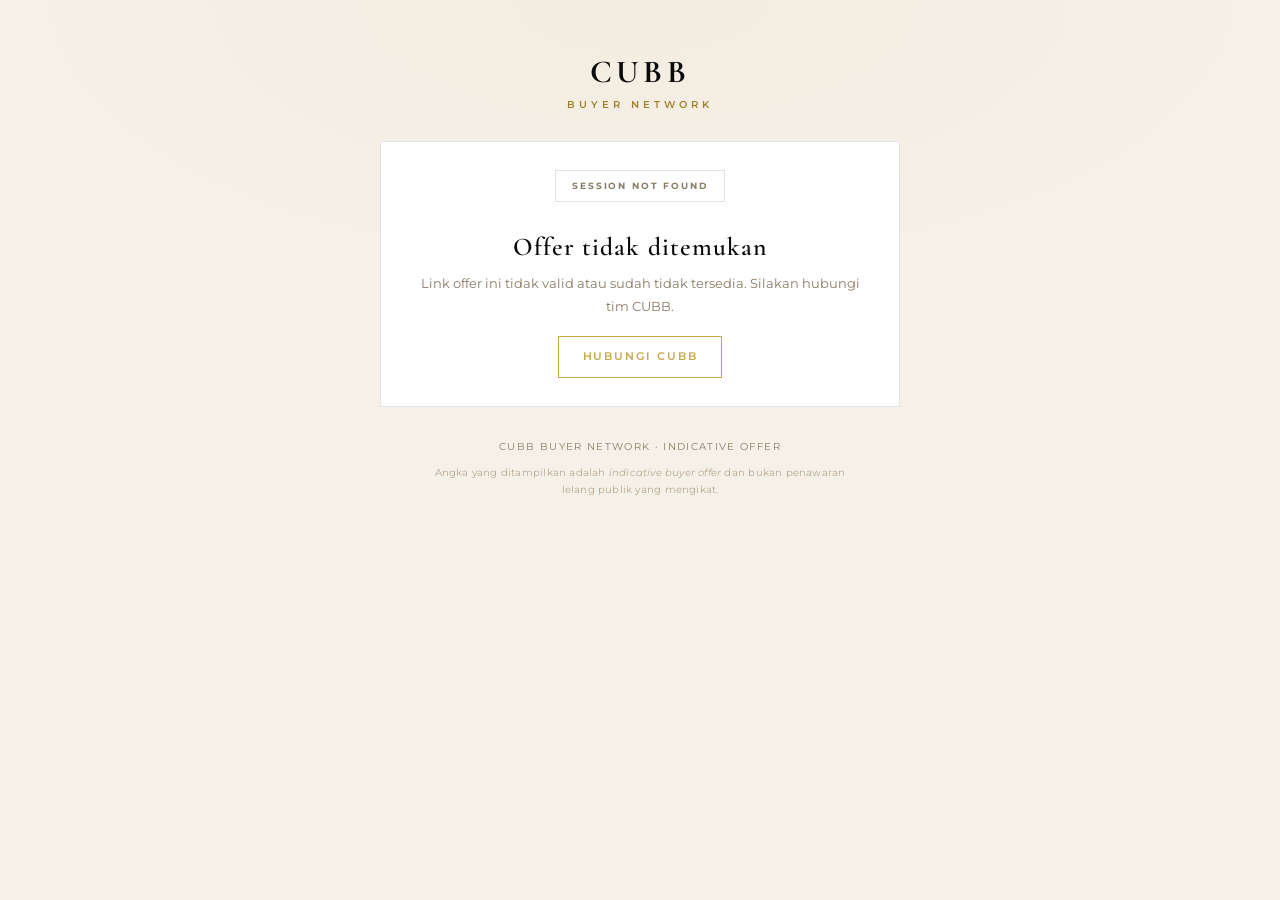
<file: offer.html>
<!DOCTYPE html>
<html lang="id">
<head>
  <link rel="icon" type="image/png" href="assets/cubb-logo.png">
  <meta charset="UTF-8" />
  <meta name="viewport" content="width=device-width, initial-scale=1.0" />
  <meta name="robots" content="noindex, nofollow" />
  <title>CUBB Buyer Network — Indicative Offer</title>
  <link rel="preconnect" href="https://fonts.googleapis.com" />
  <link rel="preconnect" href="https://fonts.gstatic.com" crossorigin />
  <link href="https://fonts.googleapis.com/css2?family=Cormorant+Garamond:ital,wght@0,400;0,600;0,700;1,400;1,600&family=Montserrat:wght@300;400;500;600&display=swap" rel="stylesheet" />
  <link rel="stylesheet" href="css/style.css" />
  <link rel="stylesheet" href="css/buyer-network.css?v=3" />
</head>
<body class="bn-offer-body">

<main class="bn-offer">

  <!-- ===== HEADER ===== -->
  <header class="bn-offer-header">
    <p class="bn-offer-brand">CUBB</p>
    <p class="bn-offer-network">Buyer Network</p>
  </header>

  <!-- ===== NOT FOUND ===== -->
  <section class="bn-offer-missing" id="missingState" hidden>
    <div class="bn-offer-card bn-offer-card--pad">
      <p class="bn-status-chip">Session Not Found</p>
      <h1 class="bn-missing-title">Offer tidak ditemukan</h1>
      <p class="bn-muted">Link offer ini tidak valid atau sudah tidak tersedia. Silakan hubungi tim CUBB.</p>
      <a href="https://wa.me/6285179936549" target="_blank" rel="noopener noreferrer" class="btn btn-outline bn-btn-sm">Hubungi CUBB</a>
    </div>
  </section>

  <!-- ===== DRAFT (not started) ===== -->
  <section class="bn-offer-missing" id="draftState" hidden>
    <div class="bn-offer-card bn-offer-card--pad">
      <p class="bn-status-chip">Offer Window Not Started</p>
      <h1 class="bn-missing-title">Belum dimulai</h1>
      <p class="bn-muted">Offer window untuk item ini belum dibuka. Mohon menunggu tim CUBB memulai sesi.</p>
    </div>
  </section>

  <!-- ===== LIVE / CLOSED SESSION ===== -->
  <section id="offerState" hidden>

    <!-- Status + countdown -->
    <div class="bn-offer-card bn-status-block">
      <p class="bn-status-chip" id="statusChip">Offer Window Active</p>
      <div class="bn-countdown" id="countdown" aria-live="polite">10:00</div>
      <p class="bn-countdown-label" id="countdownLabel">Sisa waktu offer window</p>
      <p class="bn-phase-chip" id="phaseChip" hidden>Early Phase</p>
    </div>

    <!-- Product -->
    <div class="bn-offer-card">
      <p class="bn-eyebrow">Product</p>
      <h1 class="bn-product-name" id="productName">—</h1>
      <div class="bn-gallery" id="gallery" hidden></div>
      <dl class="bn-specs" id="specs"></dl>
      <div class="bn-range">
        <span class="bn-range-label">Estimated Range</span>
        <span class="bn-range-value" id="rangeValue">—</span>
      </div>
    </div>

    <!-- Highest indicative offer -->
    <div class="bn-offer-card bn-highest-block">
      <p class="bn-eyebrow bn-eyebrow--on-dark">Highest Indicative Offer</p>
      <div class="bn-highest-amount" id="highestAmount">—</div>
      <p class="bn-highest-sub" id="highestSub">Berdasarkan indicative buyer offers</p>
    </div>

    <!-- Indicative buyer offers -->
    <div class="bn-offer-card">
      <p class="bn-eyebrow">Indicative Buyer Offers</p>
      <ul class="bn-offers" id="offersUl"></ul>
      <p class="bn-waiting" id="waitingNote" hidden>Menunggu indicative offer berikutnya…</p>
    </div>

    <!-- Activity -->
    <div class="bn-offer-card">
      <p class="bn-eyebrow">Offer Activity</p>
      <ul class="bn-activity" id="activityUl"></ul>
    </div>

    <!-- Closed notice -->
    <div class="bn-closed-note" id="closedNote" hidden>
      This indicative offer session has ended.
    </div>

  </section>

  <!-- ===== FOOTER ===== -->
  <footer class="bn-offer-foot">
    <p>CUBB Buyer Network · Indicative Offer</p>
    <p class="bn-disclaimer">Angka yang ditampilkan adalah <em>indicative buyer offer</em> dan bukan penawaran lelang publik yang mengikat.</p>
  </footer>

</main>

<script src="js/buyer-network.js?v=3"></script>
<script src="js/offer.js?v=3"></script>
</body>
</html>
</file>
<file: css/style.css>
﻿/* ============================================
   CUBB — Global Stylesheet
   Palette: #0a0a0a (black), #f5f0e8 (cream), #c9a84c (gold)
   ============================================ */

/* --- Reset & Base --- */
*, *::before, *::after { box-sizing: border-box; margin: 0; padding: 0; }

html { scroll-behavior: smooth; font-size: 16px; }

body {
  font-family: 'Cormorant Garamond', 'Georgia', serif;
  background-color: #f5f0e8;
  color: #0a0a0a;
  line-height: 1.7;
  overflow-x: hidden;
}

img { max-width: 100%; display: block; }
a { text-decoration: none; color: inherit; }
ul { list-style: none; }

/* --- Typography --- */
h1, h2, h3, h4 {
  font-family: 'Cormorant Garamond', 'Georgia', serif;
  font-weight: 600;
  letter-spacing: 0.04em;
  line-height: 1.2;
}

.sans {
  font-family: 'Montserrat', 'Helvetica Neue', sans-serif;
  font-weight: 400;
  letter-spacing: 0.06em;
}

/* --- Color Tokens --- */
:root {
  --black: #0a0a0a;
  --cream: #f5f0e8;
  --cream-dark: #ede6d6;
  --gold: #c9a84c;
  --gold-light: #e2c97e;
  --gold-dark: #a0822e;
  --white: #ffffff;
  --gray: #6b6b6b;
  --border: rgba(201, 168, 76, 0.3);
}

/* --- Utility Classes --- */
.container { max-width: 1140px; margin: 0 auto; padding: 0 24px; }
.section-pad { padding: 96px 0; }
.section-pad-sm { padding: 64px 0; }

.text-gold { color: var(--gold); }
.text-center { text-align: center; }
.text-gray { color: var(--gray); }

.btn {
  display: inline-block;
  font-family: 'Montserrat', sans-serif;
  font-size: 0.72rem;
  font-weight: 600;
  letter-spacing: 0.18em;
  text-transform: uppercase;
  padding: 14px 36px;
  border: 1.5px solid var(--gold);
  cursor: pointer;
  transition: background 0.28s ease, color 0.28s ease;
  white-space: nowrap;
}

.btn-gold {
  background: var(--gold);
  color: var(--black);
}
.btn-gold:hover { background: var(--gold-dark); border-color: var(--gold-dark); color: var(--white); }

.btn-outline {
  background: transparent;
  color: var(--gold);
}
.btn-outline:hover { background: var(--gold); color: var(--black); }

.btn-outline-light {
  background: transparent;
  color: var(--cream);
  border-color: var(--cream);
}
.btn-outline-light:hover { background: var(--cream); color: var(--black); }

.divider-gold {
  width: 56px; height: 1.5px;
  background: var(--gold);
  margin: 18px auto;
}

.section-label {
  font-family: 'Montserrat', sans-serif;
  font-size: 0.65rem;
  font-weight: 600;
  letter-spacing: 0.22em;
  text-transform: uppercase;
  color: var(--gold);
}

/* ============================================
   NAVIGATION
   ============================================ */
.navbar {
  position: fixed; top: 0; left: 0; right: 0; z-index: 1000;
  display: flex; align-items: center; justify-content: space-between;
  padding: 0 48px;
  height: 76px;
  background: rgba(10, 10, 10, 0.96);
  backdrop-filter: blur(12px);
  border-bottom: 1px solid rgba(201, 168, 76, 0.15);
  transition: background 0.3s;
}

.navbar.scrolled {
  background: rgba(10, 10, 10, 0.99);
  border-bottom-color: rgba(201, 168, 76, 0.3);
}

.navbar-logo {
  display: flex; flex-direction: column; line-height: 1.15;
}
.navbar-logo .logo-main {
  font-family: 'Cormorant Garamond', serif;
  font-size: 1.4rem; font-weight: 700;
  color: var(--cream); letter-spacing: 0.06em;
}
.navbar-logo .logo-sub {
  font-family: 'Montserrat', sans-serif;
  font-size: 0.58rem; font-weight: 500;
  color: var(--gold); letter-spacing: 0.24em;
  text-transform: uppercase;
}

.navbar-links {
  display: flex; align-items: center; gap: 36px;
}
.navbar-links a {
  font-family: 'Montserrat', sans-serif;
  font-size: 0.68rem; font-weight: 500;
  letter-spacing: 0.15em; text-transform: uppercase;
  color: rgba(245, 240, 232, 0.75);
  transition: color 0.2s;
}
.navbar-links a:hover, .navbar-links a.active { color: var(--gold); }

.navbar-cta {
  font-family: 'Montserrat', sans-serif;
  font-size: 0.65rem; font-weight: 600;
  letter-spacing: 0.15em; text-transform: uppercase;
  color: var(--black);
  background: var(--gold);
  padding: 10px 22px;
  transition: background 0.25s;
}
.navbar-cta:hover { background: var(--gold-light); }

.hamburger {
  display: none; flex-direction: column; gap: 5px;
  cursor: pointer; padding: 4px;
}
.hamburger span {
  display: block; width: 24px; height: 1.5px;
  background: var(--cream); transition: all 0.3s;
}
.hamburger.open span:nth-child(1) { transform: translateY(6.5px) rotate(45deg); }
.hamburger.open span:nth-child(2) { opacity: 0; }
.hamburger.open span:nth-child(3) { transform: translateY(-6.5px) rotate(-45deg); }

.mobile-menu {
  display: none; position: fixed;
  top: 76px; left: 0; right: 0; bottom: 0;
  background: rgba(10,10,10,0.98);
  z-index: 999; flex-direction: column;
  align-items: center; justify-content: center; gap: 36px;
}
.mobile-menu.open { display: flex; }
.mobile-menu a {
  font-family: 'Montserrat', sans-serif;
  font-size: 0.9rem; font-weight: 500;
  letter-spacing: 0.18em; text-transform: uppercase;
  color: var(--cream);
}
.mobile-menu a:hover { color: var(--gold); }

/* ============================================
   FOOTER
   ============================================ */
.footer {
  background: var(--black);
  color: var(--cream);
  padding: 72px 0 32px;
  border-top: 1px solid var(--border);
}

.footer-grid {
  display: grid;
  grid-template-columns: 2fr 1fr 1fr;
  gap: 48px;
  margin-bottom: 48px;
}

.footer-brand .logo-main {
  font-family: 'Cormorant Garamond', serif;
  font-size: 1.5rem; font-weight: 700;
  color: var(--cream); letter-spacing: 0.06em;
}
.footer-brand .logo-sub {
  font-family: 'Montserrat', sans-serif;
  font-size: 0.6rem; font-weight: 500;
  color: var(--gold); letter-spacing: 0.22em;
  text-transform: uppercase; margin-bottom: 20px;
}
.footer-brand p {
  font-family: 'Montserrat', sans-serif;
  font-size: 0.78rem; color: rgba(245,240,232,0.6);
  line-height: 1.8; max-width: 320px;
}

.footer-col h4 {
  font-family: 'Montserrat', sans-serif;
  font-size: 0.65rem; font-weight: 600;
  letter-spacing: 0.2em; text-transform: uppercase;
  color: var(--gold); margin-bottom: 20px;
}
.footer-col ul { display: flex; flex-direction: column; gap: 10px; }
.footer-col ul a {
  font-family: 'Montserrat', sans-serif;
  font-size: 0.78rem; color: rgba(245,240,232,0.6);
  transition: color 0.2s;
}
.footer-col ul a:hover { color: var(--gold); }

.footer-bottom {
  border-top: 1px solid rgba(201,168,76,0.15);
  padding-top: 28px;
  display: flex; align-items: center; justify-content: space-between;
  flex-wrap: wrap; gap: 12px;
}
.footer-bottom p {
  font-family: 'Montserrat', sans-serif;
  font-size: 0.68rem; color: rgba(245,240,232,0.4);
  letter-spacing: 0.06em;
}

/* --- WhatsApp Float Button --- */
.wa-float {
  position: fixed; bottom: 28px; right: 28px; z-index: 900;
  display: flex; align-items: center; gap: 10px;
  background: #25D366; color: #fff;
  padding: 13px 20px 13px 16px;
  border-radius: 50px;
  box-shadow: 0 6px 24px rgba(37,211,102,0.35);
  font-family: 'Montserrat', sans-serif;
  font-size: 0.72rem; font-weight: 600;
  letter-spacing: 0.08em;
  transition: transform 0.25s, box-shadow 0.25s;
}
.wa-float:hover { transform: translateY(-3px); box-shadow: 0 10px 32px rgba(37,211,102,0.45); }
.wa-float svg { width: 20px; height: 20px; flex-shrink: 0; }

/* ============================================
   HOMEPAGE — HERO (Split Layout + Slideshow)
   ============================================ */
.hero {
  position: relative;
  min-height: 100vh;
  background: var(--black);
  overflow: hidden;
}

.hero-bg {
  position: absolute; inset: 0;
  background: linear-gradient(135deg, #0a0a0a 0%, #1a1510 50%, #0a0a0a 100%);
}
.hero-bg::before {
  content: '';
  position: absolute; inset: 0;
  background-image:
    radial-gradient(ellipse 60% 70% at 30% 50%, rgba(201,168,76,0.06) 0%, transparent 70%);
}
.hero-pattern {
  position: absolute; inset: 0;
  background-image: repeating-linear-gradient(
    0deg, transparent, transparent 79px,
    rgba(201,168,76,0.03) 80px
  ), repeating-linear-gradient(
    90deg, transparent, transparent 79px,
    rgba(201,168,76,0.03) 80px
  );
}

/* Split container */
.hero-split {
  position: relative; z-index: 2;
  display: grid;
  grid-template-columns: 1fr 1fr;
  min-height: 100vh;
  align-items: center;
}

/* Kiri — teks */
.hero-content {
  padding: 120px 56px 80px 48px;
  max-width: 600px;
}

.hero-content h1 {
  font-size: clamp(2.4rem, 4vw, 3.8rem);
  color: var(--cream);
  margin-bottom: 12px;
}
.hero-content h1 em { font-style: italic; color: var(--gold); }

.hero-subtitle {
  font-family: 'Montserrat', sans-serif;
  font-size: 0.85rem; font-weight: 400;
  color: rgba(245,240,232,0.65);
  letter-spacing: 0.04em; line-height: 1.9;
  max-width: 480px; margin: 24px 0 40px;
}

.hero-cta-group { display: flex; flex-wrap: wrap; gap: 14px; }

.hero-wa-cta {
  display: inline-flex; align-items: center; gap: 8px;
  margin-top: 16px;
  font-family: 'Montserrat', sans-serif;
  font-size: 0.72rem; font-weight: 500;
  color: #25D366;
  letter-spacing: 0.04em;
  transition: opacity 0.2s;
}
.hero-wa-cta:hover { opacity: 0.8; }
.hero-wa-cta svg { flex-shrink: 0; }

/* Kanan — slideshow */
.hero-slideshow {
  position: relative;
  height: 100vh;
  display: flex; flex-direction: column;
  align-items: center; justify-content: center;
  padding: 100px 48px 80px 24px;
}

.hero-slides {
  position: relative;
  width: 100%; height: 100%;
  max-width: 520px; max-height: 620px;
  border: 1px solid rgba(201,168,76,0.2);
}

/* setiap slide */
.hero-slide {
  position: absolute; inset: 0;
  opacity: 0;
  transition: opacity 0.8s ease;
  overflow: hidden;
}
.hero-slide.active { opacity: 1; }

.hero-slide img {
  width: 100%; height: 100%;
  object-fit: cover;
  object-position: center;
  display: block;
  /* pastikan tidak terdistorsi */
}

/* caption overlay di bawah gambar */
.slide-caption {
  position: absolute; bottom: 0; left: 0; right: 0;
  padding: 20px 24px;
  background: linear-gradient(to top, rgba(10,10,10,0.85) 0%, transparent 100%);
  display: flex; align-items: baseline; gap: 10px;
}
.slide-brand {
  font-family: 'Cormorant Garamond', serif;
  font-size: 1.2rem; font-weight: 700;
  color: var(--cream); letter-spacing: 0.06em;
}
.slide-type {
  font-family: 'Montserrat', sans-serif;
  font-size: 0.6rem; font-weight: 500;
  letter-spacing: 0.18em; text-transform: uppercase;
  color: var(--gold);
}

/* gold corner accent */
.hero-slides::before,
.hero-slides::after {
  content: '';
  position: absolute;
  width: 24px; height: 24px;
  z-index: 3; pointer-events: none;
}
.hero-slides::before {
  top: -1px; right: -1px;
  border-top: 2px solid var(--gold);
  border-right: 2px solid var(--gold);
}
.hero-slides::after {
  bottom: -1px; left: -1px;
  border-bottom: 2px solid var(--gold);
  border-left: 2px solid var(--gold);
}

/* dot indicators */
.slide-dots {
  display: flex; gap: 8px;
  margin-top: 20px;
  position: relative; z-index: 3;
}
.slide-dot {
  width: 8px; height: 8px;
  border-radius: 50%;
  border: 1px solid rgba(201,168,76,0.5);
  background: transparent;
  cursor: pointer;
  padding: 0;
  transition: background 0.3s, border-color 0.3s, transform 0.3s;
}
.slide-dot.active {
  background: var(--gold);
  border-color: var(--gold);
  transform: scale(1.25);
}
.slide-dot:hover:not(.active) {
  background: rgba(201,168,76,0.3);
  border-color: var(--gold);
}

/* scroll indicator */
.hero-scroll {
  position: absolute; bottom: 36px; left: 25%; transform: translateX(-50%);
  display: flex; flex-direction: column; align-items: center; gap: 8px;
  color: rgba(245,240,232,0.35);
  font-family: 'Montserrat', sans-serif;
  font-size: 0.6rem; letter-spacing: 0.18em; text-transform: uppercase;
  z-index: 3;
}
.hero-scroll-line {
  width: 1px; height: 48px;
  background: linear-gradient(to bottom, rgba(201,168,76,0.5), transparent);
  animation: scrollLine 2s ease-in-out infinite;
}
@keyframes scrollLine {
  0%, 100% { transform: scaleY(1); opacity: 1; }
  50% { transform: scaleY(0.4); opacity: 0.4; }
}

/* ---- Responsive ---- */
@media (max-width: 1024px) {
  .hero-split { grid-template-columns: 1fr; min-height: auto; }
  .hero-slideshow {
    height: 56vw; min-height: 360px; max-height: 520px;
    padding: 0 24px 40px;
  }
  .hero-slides { max-width: 100%; max-height: 100%; }
  .hero-scroll { left: 50%; }
  .hero-content { padding: 120px 24px 40px; max-width: 100%; }
}

@media (max-width: 768px) {
  .hero-content { padding: 110px 20px 32px; }
  .hero-slideshow { height: 72vw; min-height: 280px; padding: 0 20px 32px; }
  .hero-cta-group { flex-direction: column; }
  .hero-cta-group .btn { text-align: center; }
}

@media (max-width: 480px) {
  .hero-slideshow { height: 85vw; }
  .wa-float .wa-label { display: none; }
  .wa-float { padding: 14px; border-radius: 50%; }
}

/* ============================================
   KATEGORI SECTION
   ============================================ */
.category-section {
  background: var(--black);
  padding: 0;
}

.category-grid {
  display: grid;
  grid-template-columns: 1fr 1fr;
  min-height: 420px;
}

.category-card {
  position: relative;
  overflow: hidden;
  display: block;
  text-decoration: none;
}

.category-bg {
  position: absolute; inset: 0;
  background-size: cover; background-position: center;
  transition: transform 0.6s ease;
  overflow: hidden;
}
.category-bg img {
  width: 100%; height: 100%;
  object-fit: cover; object-position: center;
  display: block;
  transition: transform 0.6s ease;
}
.category-card:hover .category-bg img { transform: scale(1.04); }
.category-card:hover .category-bg { transform: none; }

/* overlay gradien gelap agar teks terbaca */
.category-bg::after {
  content: '';
  position: absolute; inset: 0;
  background: linear-gradient(to top, rgba(10,10,10,0.88) 0%, rgba(10,10,10,0.35) 60%, transparent 100%);
}

/* placeholder warna jika belum ada gambar */
.category-bg--tas  { background-color: #1a1208; }
.category-bg--jam  { background-color: #0d0d14; }

/* garis pemisah vertikal tipis */
.category-card:first-child {
  border-right: 1px solid rgba(201,168,76,0.2);
}

.category-content {
  position: absolute; inset: 0;
  z-index: 1;
  display: flex; flex-direction: column;
  justify-content: flex-end;
  padding: 40px 44px;
}

.category-label {
  font-family: 'Montserrat', sans-serif;
  font-size: 0.6rem; font-weight: 600;
  letter-spacing: 0.26em; text-transform: uppercase;
  color: var(--gold); margin-bottom: 8px;
}

.category-title {
  font-family: 'Cormorant Garamond', serif;
  font-size: clamp(1.8rem, 3vw, 2.6rem);
  font-weight: 700; color: var(--cream);
  letter-spacing: 0.04em; margin-bottom: 10px;
  line-height: 1.1;
}

.category-desc {
  font-family: 'Montserrat', sans-serif;
  font-size: 0.72rem; color: rgba(245,240,232,0.6);
  line-height: 1.7; margin-bottom: 24px;
}

.category-cta {
  display: inline-flex; align-items: center; gap: 6px;
  font-family: 'Montserrat', sans-serif;
  font-size: 0.68rem; font-weight: 600;
  letter-spacing: 0.18em; text-transform: uppercase;
  color: var(--gold);
  border-bottom: 1px solid rgba(201,168,76,0.4);
  padding-bottom: 4px;
  transition: color 0.2s, border-color 0.2s;
}
.category-card:hover .category-cta {
  color: var(--gold-light);
  border-color: var(--gold-light);
}

/* screen-reader only helper */
.sr-only {
  position: absolute; width: 1px; height: 1px;
  padding: 0; margin: -1px; overflow: hidden;
  clip: rect(0,0,0,0); white-space: nowrap; border: 0;
}

@media (max-width: 768px) {
  .category-grid { grid-template-columns: 1fr; min-height: auto; }
  .category-card { min-height: 280px; }
  .category-card:first-child { border-right: none; border-bottom: 1px solid rgba(201,168,76,0.2); }
  .category-content { padding: 28px 24px; }
}

/* ============================================
   HOMEPAGE — SERVICES CARDS
   ============================================ */
.services-section { background: var(--cream); }

.section-header { text-align: center; margin-bottom: 64px; }
.section-header h2 { font-size: clamp(1.8rem, 3vw, 2.8rem); }
.section-header p {
  font-family: 'Montserrat', sans-serif;
  font-size: 0.82rem; color: var(--gray);
  max-width: 480px; margin: 14px auto 0;
  line-height: 1.9;
}

.services-grid {
  display: grid;
  grid-template-columns: repeat(3, 1fr);
  gap: 28px;
}

.service-card {
  background: var(--white);
  border: 1px solid var(--border);
  padding: 44px 36px;
  text-align: center;
  transition: transform 0.3s, box-shadow 0.3s;
  position: relative; overflow: hidden;
}
.service-card::before {
  content: '';
  position: absolute; top: 0; left: 0; right: 0;
  height: 3px;
  background: linear-gradient(90deg, var(--gold), var(--gold-light));
  transform: scaleX(0); transform-origin: left;
  transition: transform 0.35s ease;
}
.service-card:hover { transform: translateY(-6px); box-shadow: 0 20px 48px rgba(0,0,0,0.1); }
.service-card:hover::before { transform: scaleX(1); }

.service-icon {
  width: 64px; height: 64px;
  margin: 0 auto 24px;
  background: rgba(201,168,76,0.08);
  border: 1px solid var(--border);
  border-radius: 50%;
  display: flex; align-items: center; justify-content: center;
}
.service-icon svg { width: 28px; height: 28px; stroke: var(--gold); fill: none; }

.service-card h3 { font-size: 1.25rem; margin-bottom: 12px; }
.service-card p {
  font-family: 'Montserrat', sans-serif;
  font-size: 0.78rem; color: var(--gray);
  line-height: 1.85; margin-bottom: 28px;
}

/* ============================================
   HOMEPAGE — BRANDS MARQUEE
   ============================================ */
.brands-section {
  background: var(--black); padding: 48px 0; overflow: hidden;
}
.brands-label {
  text-align: center;
  font-family: 'Montserrat', sans-serif;
  font-size: 0.62rem; font-weight: 600;
  letter-spacing: 0.22em; text-transform: uppercase;
  color: rgba(201,168,76,0.6); margin-bottom: 28px;
}
.brands-track {
  display: flex; gap: 64px; align-items: center;
  animation: marquee 28s linear infinite;
  white-space: nowrap; width: max-content;
}
.brands-track span {
  font-family: 'Cormorant Garamond', serif;
  font-size: 1.05rem; font-weight: 600;
  letter-spacing: 0.14em; text-transform: uppercase;
  color: rgba(245,240,232,0.25);
  flex-shrink: 0;
  transition: color 0.3s;
}
.brands-track span:hover { color: var(--gold); }
@keyframes marquee {
  0% { transform: translateX(0); }
  100% { transform: translateX(-50%); }
}

/* ============================================
   HOMEPAGE — WHY US / ADVANTAGES
   ============================================ */
.why-section { background: var(--black); }
.why-section .section-header h2 { color: var(--cream); }
.why-section .section-header p { color: rgba(245,240,232,0.55); }

.why-grid {
  display: grid;
  grid-template-columns: repeat(4, 1fr);
  gap: 2px;
  background: rgba(201,168,76,0.15);
}
.why-item {
  background: var(--black);
  padding: 44px 32px; text-align: center;
}
.why-number {
  font-family: 'Cormorant Garamond', serif;
  font-size: 3rem; font-weight: 700;
  color: rgba(201,168,76,0.15);
  line-height: 1; margin-bottom: 16px;
}
.why-item h4 {
  font-size: 1rem; color: var(--cream);
  margin-bottom: 10px; letter-spacing: 0.04em;
}
.why-item p {
  font-family: 'Montserrat', sans-serif;
  font-size: 0.75rem; color: rgba(245,240,232,0.5);
  line-height: 1.85;
}

/* ============================================
   HOMEPAGE — PROCESS STEPS
   ============================================ */
.process-section { background: var(--cream-dark); }
.steps-grid {
  display: grid;
  grid-template-columns: repeat(4, 1fr);
  gap: 0;
  position: relative;
}
.steps-grid::before {
  content: '';
  position: absolute;
  top: 40px; left: 10%; right: 10%;
  height: 1px;
  background: linear-gradient(90deg, transparent, var(--gold), transparent);
}
.step-item { padding: 0 24px; text-align: center; }
.step-num {
  width: 80px; height: 80px;
  background: var(--black);
  border: 2px solid var(--gold);
  border-radius: 50%;
  display: flex; align-items: center; justify-content: center;
  margin: 0 auto 24px;
  font-family: 'Cormorant Garamond', serif;
  font-size: 1.5rem; font-weight: 700;
  color: var(--gold);
  position: relative; z-index: 1;
}
.step-item h4 { font-size: 1rem; margin-bottom: 10px; }
.step-item p {
  font-family: 'Montserrat', sans-serif;
  font-size: 0.75rem; color: var(--gray); line-height: 1.85;
}

/* Process — alternatif WA */
.process-alt {
  margin-top: 64px;
  display: flex; flex-direction: column;
  align-items: center; gap: 12px;
}
.process-alt-wa {
  display: inline-flex; align-items: center; gap: 10px;
  background: #25D366; color: #fff;
  font-family: 'Montserrat', sans-serif;
  font-size: 0.75rem; font-weight: 600;
  letter-spacing: 0.08em;
  padding: 14px 28px;
  border-radius: 50px;
  transition: background 0.25s, transform 0.25s;
}
.process-alt-wa:hover {
  background: #1ebe5d;
  transform: translateY(-2px);
}

/* ============================================
   HOMEPAGE — TESTIMONIALS
   ============================================ */
.testimonials-section { background: var(--cream); }
.testimonials-grid {
  display: grid;
  grid-template-columns: repeat(3, 1fr);
  gap: 28px;
}
.testimonial-card {
  background: var(--white);
  border: 1px solid var(--border);
  padding: 36px 32px;
  position: relative;
}
.testimonial-card::before {
  content: '\201C';
  font-family: 'Cormorant Garamond', serif;
  font-size: 5rem; line-height: 1;
  color: rgba(201,168,76,0.15);
  position: absolute; top: 12px; left: 24px;
}
.stars { color: var(--gold); font-size: 0.85rem; margin-bottom: 14px; letter-spacing: 2px; }
.testimonial-card blockquote {
  font-family: 'Cormorant Garamond', serif;
  font-size: 1rem; font-style: italic;
  line-height: 1.75; color: var(--black);
  margin-bottom: 20px;
}
.testimonial-author {
  font-family: 'Montserrat', sans-serif;
  font-size: 0.7rem; font-weight: 600;
  letter-spacing: 0.12em; text-transform: uppercase;
  color: var(--gold);
}
.testimonial-meta {
  font-family: 'Montserrat', sans-serif;
  font-size: 0.68rem; color: var(--gray); margin-top: 2px;
}

/* ============================================
   FORM PAGES — SHARED
   ============================================ */
.page-hero {
  background: var(--black);
  padding: 160px 0 80px;
  text-align: center;
}
.page-hero h1 { font-size: clamp(2rem, 4vw, 3.2rem); color: var(--cream); margin: 12px 0; }
.page-hero p {
  font-family: 'Montserrat', sans-serif;
  font-size: 0.82rem; color: rgba(245,240,232,0.6);
  max-width: 520px; margin: 0 auto; line-height: 1.9;
}

.form-section { background: var(--cream); }

.form-wrapper {
  max-width: 760px; margin: 0 auto;
  background: var(--white);
  border: 1px solid var(--border);
  padding: 56px;
}

.form-title {
  font-size: 1.6rem; margin-bottom: 6px;
  padding-bottom: 20px;
  border-bottom: 1px solid var(--border);
}
.form-intro {
  font-family: 'Montserrat', sans-serif;
  font-size: 0.78rem; color: var(--gray);
  line-height: 1.85; margin: 16px 0 36px;
}

.form-group { margin-bottom: 28px; }
.form-group label {
  display: block;
  font-family: 'Montserrat', sans-serif;
  font-size: 0.68rem; font-weight: 600;
  letter-spacing: 0.14em; text-transform: uppercase;
  color: var(--black); margin-bottom: 9px;
}
.form-group label .req { color: var(--gold); margin-left: 3px; }

.form-group input,
.form-group select,
.form-group textarea {
  width: 100%;
  background: var(--cream);
  border: 1px solid var(--border);
  padding: 13px 16px;
  font-family: 'Montserrat', sans-serif;
  font-size: 0.82rem; color: var(--black);
  transition: border-color 0.2s, box-shadow 0.2s;
  outline: none; appearance: none;
  border-radius: 0;
}
.form-group input:focus,
.form-group select:focus,
.form-group textarea:focus {
  border-color: var(--gold);
  box-shadow: 0 0 0 3px rgba(201,168,76,0.12);
}
.form-group input.error,
.form-group select.error,
.form-group textarea.error {
  border-color: #c0392b;
}
.form-group textarea { min-height: 110px; resize: vertical; }
.form-group select {
  background-image: url("data:image/svg+xml,%3Csvg xmlns='http://www.w3.org/2000/svg' width='12' height='8' viewBox='0 0 12 8'%3E%3Cpath d='M1 1l5 5 5-5' stroke='%23c9a84c' stroke-width='1.5' fill='none'/%3E%3C/svg%3E");
  background-repeat: no-repeat;
  background-position: right 16px center;
  padding-right: 40px; cursor: pointer;
}

.form-row { display: grid; grid-template-columns: 1fr 1fr; gap: 20px; }

.field-error {
  font-family: 'Montserrat', sans-serif;
  font-size: 0.68rem; color: #c0392b;
  margin-top: 6px; display: none;
}
.form-group.has-error .field-error { display: block; }

.checkbox-group { display: flex; flex-wrap: wrap; gap: 10px 14px; margin-top: 10px; }
.checkbox-item { display: flex; align-items: center; gap: 8px; }
.checkbox-item input[type="checkbox"] {
  width: 16px; height: 16px;
  accent-color: var(--gold);
  cursor: pointer; flex-shrink: 0;
}
.checkbox-item label {
  font-family: 'Montserrat', sans-serif;
  font-size: 0.75rem; font-weight: 400;
  letter-spacing: 0.04em; text-transform: none;
  margin-bottom: 0; cursor: pointer;
}

/* --- File Upload Zone --- */
.upload-zone {
  border: 1.5px dashed var(--border);
  background: var(--cream);
  padding: 32px 20px;
  text-align: center;
  cursor: pointer;
  transition: border-color 0.25s, background 0.25s;
  position: relative;
}
.upload-zone:hover, .upload-zone.drag-over {
  border-color: var(--gold);
  background: rgba(201,168,76,0.05);
}
.upload-zone input[type="file"] {
  position: absolute; inset: 0;
  opacity: 0; cursor: pointer;
  width: 100%; height: 100%;
}
.upload-icon { font-size: 2rem; color: var(--gold); margin-bottom: 10px; }
.upload-zone p {
  font-family: 'Montserrat', sans-serif;
  font-size: 0.75rem; color: var(--gray); line-height: 1.7;
}
.upload-zone span { color: var(--gold); font-weight: 600; }

.upload-preview {
  display: flex; flex-wrap: wrap; gap: 10px; margin-top: 16px;
}
.preview-thumb {
  width: 80px; height: 80px;
  object-fit: cover;
  border: 1.5px solid var(--border);
}

/* --- Form Submit & Success --- */
.form-submit-row {
  margin-top: 36px; display: flex;
  flex-direction: column; align-items: flex-start; gap: 14px;
}
.form-note {
  font-family: 'Montserrat', sans-serif;
  font-size: 0.7rem; color: var(--gray); line-height: 1.7;
}

.success-message {
  display: none;
  background: var(--white);
  border: 1px solid rgba(201,168,76,0.4);
  border-left: 4px solid var(--gold);
  padding: 28px 32px;
  text-align: center; margin-top: 24px;
}
.success-message.show { display: block; }
.success-message h3 { font-size: 1.2rem; margin-bottom: 8px; }
.success-message p {
  font-family: 'Montserrat', sans-serif;
  font-size: 0.78rem; color: var(--gray); line-height: 1.8;
}

/* ============================================
   AUTENTIKASI PAGE — PRICING CARDS
   ============================================ */
.pricing-grid {
  display: grid;
  grid-template-columns: 1fr 1fr;
  gap: 28px; max-width: 760px; margin: 0 auto;
}
.pricing-card {
  border: 1px solid var(--border);
  padding: 44px 36px; text-align: center;
  background: var(--white); position: relative;
}
.pricing-card.featured {
  background: var(--black);
  border-color: var(--gold);
}
.pricing-card.featured h3 { color: var(--cream); }
.pricing-card.featured p { color: rgba(245,240,232,0.6); }
.pricing-badge {
  position: absolute; top: -12px; left: 50%; transform: translateX(-50%);
  background: var(--gold); color: var(--black);
  font-family: 'Montserrat', sans-serif;
  font-size: 0.6rem; font-weight: 700;
  letter-spacing: 0.15em; text-transform: uppercase;
  padding: 4px 16px;
}
.pricing-price {
  font-family: 'Cormorant Garamond', serif;
  font-size: 2.4rem; font-weight: 700;
  color: var(--gold); margin: 16px 0 6px;
}
.pricing-price sub {
  font-size: 1rem; vertical-align: baseline;
}
.pricing-card h3 { font-size: 1.1rem; margin-bottom: 8px; }
.pricing-card p {
  font-family: 'Montserrat', sans-serif;
  font-size: 0.75rem; color: var(--gray);
  line-height: 1.85; margin-bottom: 24px;
}
.pricing-card ul { text-align: left; margin-bottom: 32px; }
.pricing-card ul li {
  font-family: 'Montserrat', sans-serif;
  font-size: 0.75rem; color: var(--gray);
  padding: 6px 0; border-bottom: 1px solid var(--border);
  display: flex; gap: 8px; align-items: flex-start;
}
.pricing-card.featured ul li { color: rgba(245,240,232,0.6); border-bottom-color: rgba(201,168,76,0.15); }
.pricing-card ul li::before { content: '—'; color: var(--gold); flex-shrink: 0; }

/* ============================================
   FAQ ACCORDION
   ============================================ */
.faq-section { background: var(--cream-dark); }
.faq-list { max-width: 720px; margin: 0 auto; }
.faq-item {
  border-bottom: 1px solid var(--border); overflow: hidden;
}
.faq-question {
  width: 100%; background: none; border: none;
  display: flex; align-items: center; justify-content: space-between;
  padding: 22px 0; cursor: pointer; text-align: left; gap: 16px;
}
.faq-question span {
  font-family: 'Cormorant Garamond', serif;
  font-size: 1.1rem; font-weight: 600; color: var(--black);
}
.faq-icon {
  width: 28px; height: 28px; flex-shrink: 0;
  border: 1px solid var(--border);
  border-radius: 50%;
  display: flex; align-items: center; justify-content: center;
  font-size: 1.1rem; color: var(--gold);
  transition: transform 0.3s;
}
.faq-item.open .faq-icon { transform: rotate(45deg); }
.faq-answer {
  max-height: 0; overflow: hidden;
  transition: max-height 0.4s ease, padding 0.3s;
}
.faq-item.open .faq-answer { max-height: 300px; }
.faq-answer p {
  font-family: 'Montserrat', sans-serif;
  font-size: 0.8rem; color: var(--gray);
  line-height: 1.9; padding-bottom: 20px;
}

/* ============================================
   TYPE TOGGLE (Tas / Jam)
   ============================================ */
.type-toggle {
  display: flex; gap: 0; margin-bottom: 32px;
  border: 1px solid var(--border);
}
.type-btn {
  flex: 1; padding: 14px;
  background: transparent; border: none;
  font-family: 'Montserrat', sans-serif;
  font-size: 0.72rem; font-weight: 600;
  letter-spacing: 0.14em; text-transform: uppercase;
  color: var(--gray); cursor: pointer;
  transition: all 0.25s; border-right: 1px solid var(--border);
}
.type-btn:last-child { border-right: none; }
.type-btn.active {
  background: var(--black); color: var(--gold);
}

.form-fields-section { display: none; }
.form-fields-section.active { display: block; }

/* ============================================
   BRANDS ACCEPTED SECTION
   ============================================ */
.brands-accepted { background: var(--cream-dark, #f0ebe0); }

.brands-category-label {
  font-family: 'Montserrat', sans-serif;
  font-size: 0.62rem; font-weight: 600;
  letter-spacing: 0.22em; text-transform: uppercase;
  color: var(--gold);
  margin-bottom: 28px;
  padding-bottom: 12px;
  border-bottom: 1px solid rgba(201,168,76,0.25);
  display: block;
}

/* ── Brand cards grid ── */
.brand-cards-grid {
  display: grid;
  grid-template-columns: repeat(5, 1fr);
  gap: 1px;
  background: rgba(201,168,76,0.15);
}

/* ── Single card ── */
.brand-card {
  background: #faf7f2;
  display: flex;
  flex-direction: column;
  overflow: hidden;
  transition: background 0.25s ease;
  cursor: default;
}
.brand-card:hover { background: #fff; }

/* ── Photo area ── */
.brand-card-photo {
  width: 100%;
  height: 190px;
  overflow: hidden;
  flex-shrink: 0;
}
.brand-card-photo img {
  width: 100%;
  height: 100%;
  object-fit: cover;
  object-position: center;
  display: block;
  transition: transform 0.5s ease;
}
.brand-card:hover .brand-card-photo img { transform: scale(1.04); }

/* ── Placeholder elegans (tanpa foto) ── */
.brand-card-photo--placeholder {
  background: linear-gradient(145deg, #1a1510 0%, #2a2018 50%, #0d0d0a 100%);
  display: flex;
  align-items: center;
  justify-content: center;
  position: relative;
}
.brand-card-photo--placeholder::before {
  content: '';
  position: absolute; inset: 0;
  background-image:
    repeating-linear-gradient(45deg,
      transparent, transparent 14px,
      rgba(201,168,76,0.04) 14px, rgba(201,168,76,0.04) 15px);
}
.brand-card-initial {
  font-family: 'Cormorant Garamond', serif;
  font-size: 2.2rem;
  font-weight: 700;
  color: rgba(201,168,76,0.45);
  letter-spacing: 0.08em;
  position: relative; z-index: 1;
  user-select: none;
}

/* ── "Brand Lainnya" card ── */
.brand-card--other { cursor: pointer; }
.brand-card-photo--other {
  background: linear-gradient(145deg, #0a0a0a 0%, #1a1510 100%);
  display: flex; align-items: center; justify-content: center;
}
.brand-card--other .brand-card-initial {
  font-size: 2.6rem;
  color: rgba(201,168,76,0.6);
  transition: color 0.25s;
}
.brand-card--other:hover .brand-card-initial { color: var(--gold); }
.brand-card--other .brand-card-name  { color: var(--gold, #c9a84c); }

/* ── Text body ── */
.brand-card-body {
  padding: 16px 18px 20px;
  border-top: 1px solid rgba(201,168,76,0.12);
}
.brand-card-name {
  font-family: 'Cormorant Garamond', serif;
  font-size: 1rem;
  font-weight: 700;
  color: #0a0a0a;
  letter-spacing: 0.04em;
  margin: 0 0 5px;
  line-height: 1.2;
}
.brand-card-models {
  font-family: 'Montserrat', sans-serif;
  font-size: 0.65rem;
  color: #7a7060;
  line-height: 1.6;
  margin: 0;
}

/* ── Responsive ── */
@media (max-width: 1200px) {
  .brand-cards-grid { grid-template-columns: repeat(4, 1fr); }
}
@media (max-width: 900px) {
  .brand-cards-grid { grid-template-columns: repeat(3, 1fr); }
  .brand-card-photo { height: 160px; }
}
@media (max-width: 600px) {
  .brand-cards-grid { grid-template-columns: repeat(2, 1fr); }
  .brand-card-photo { height: 140px; }
  .brand-card-initial { font-size: 1.8rem; }
}
@media (max-width: 380px) {
  .brand-cards-grid { grid-template-columns: 1fr; }
}

/* keep old .brands-grid fallback hidden if still referenced */
.brands-grid { display: none; }

/* ============================================
   CTA BANNER
   ============================================ */
.cta-banner {
  background: var(--black);
  padding: 80px 0; text-align: center;
  border-top: 1px solid var(--border);
  border-bottom: 1px solid var(--border);
}
.cta-banner h2 {
  font-size: clamp(1.6rem, 3vw, 2.4rem);
  color: var(--cream); margin-bottom: 16px;
}
.cta-banner p {
  font-family: 'Montserrat', sans-serif;
  font-size: 0.8rem; color: rgba(245,240,232,0.55);
  max-width: 440px; margin: 0 auto 36px;
  line-height: 1.9;
}
.cta-banner .btn-group { display: flex; gap: 14px; justify-content: center; flex-wrap: wrap; }

/* ============================================
   RESPONSIVE
   ============================================ */
@media (max-width: 1024px) {
  .why-grid { grid-template-columns: repeat(2, 1fr); }
  .steps-grid { grid-template-columns: repeat(2, 1fr); gap: 40px; }
  .steps-grid::before { display: none; }
  .footer-grid { grid-template-columns: 1fr 1fr; }
}

@media (max-width: 768px) {
  .navbar { padding: 0 20px; }
  .navbar-links, .navbar-cta { display: none; }
  .hamburger { display: flex; }

  .hero-content { padding: 120px 20px 60px; }
  .services-grid { grid-template-columns: 1fr; }
  .why-grid { grid-template-columns: 1fr 1fr; }
  .steps-grid { grid-template-columns: 1fr; }
  .testimonials-grid { grid-template-columns: 1fr; }
  .pricing-grid { grid-template-columns: 1fr; }
  .form-row { grid-template-columns: 1fr; }
  .form-wrapper { padding: 32px 20px; }
  .footer-grid { grid-template-columns: 1fr; }
  .page-hero { padding: 120px 0 56px; }
}

@media (max-width: 480px) {
  .why-grid { grid-template-columns: 1fr; }
  .hero-cta-group { flex-direction: column; }
  .hero-cta-group .btn { text-align: center; }
  .wa-float .wa-label { display: none; }
  .wa-float { padding: 14px; border-radius: 50%; }
}


/* ============================================
   BRAND CONCIERGE CARD — "Brand Lainnya?"
   CUBB luxury private buying service card
   ============================================ */

/* Override default brand-card styles untuk concierge */
.brand-card--concierge {
  display: flex;
  flex-direction: column;
  overflow: hidden;
  cursor: pointer;
  text-decoration: none;
  color: inherit;
  border: 1px solid rgba(201,168,76,0.35);
  background: #0d0b07;
  transition: border-color 0.3s ease, background 0.3s ease;
  position: relative;
}
.brand-card--concierge:hover {
  border-color: rgba(201,168,76,0.7);
  background: #111009;
}

/* ── Area visual atas ── */
.bco-visual {
  position: relative;
  height: 190px;
  background: linear-gradient(145deg, #0d0b07 0%, #1c1710 45%, #0a0905 100%);
  overflow: hidden;
  flex-shrink: 0;
}

/* Diagonal texture grain */
.bco-texture {
  position: absolute; inset: 0;
  background-image:
    repeating-linear-gradient(
      -45deg,
      transparent 0px, transparent 18px,
      rgba(201,168,76,0.028) 18px, rgba(201,168,76,0.028) 19px
    ),
    repeating-linear-gradient(
      45deg,
      transparent 0px, transparent 28px,
      rgba(201,168,76,0.015) 28px, rgba(201,168,76,0.015) 29px
    );
}

/* Corner accent gold — top-left */
.bco-border-tl {
  position: absolute;
  top: 14px; left: 14px;
  width: 22px; height: 22px;
  border-top: 1px solid rgba(201,168,76,0.6);
  border-left: 1px solid rgba(201,168,76,0.6);
}

/* Corner accent gold — bottom-right */
.bco-border-br {
  position: absolute;
  bottom: 14px; right: 14px;
  width: 22px; height: 22px;
  border-bottom: 1px solid rgba(201,168,76,0.6);
  border-right: 1px solid rgba(201,168,76,0.6);
}

/* Subtle centre cross lines */
.bco-deco-line {
  position: absolute;
  background: rgba(201,168,76,0.07);
}
.bco-deco-line--h {
  top: 50%; left: 14%; right: 14%;
  height: 1px;
  transform: translateY(-50%);
}
.bco-deco-line--v {
  left: 50%; top: 14%; bottom: 14%;
  width: 1px;
  transform: translateX(-50%);
}

/* Inner text dalam visual */
.bco-inner {
  position: absolute; inset: 0;
  display: flex; flex-direction: column;
  align-items: center; justify-content: center;
  gap: 8px;
  z-index: 1;
}

.bco-heading {
  font-family: 'Cormorant Garamond', serif;
  font-size: 1rem;
  font-weight: 700;
  letter-spacing: 0.28em;
  text-transform: uppercase;
  color: rgba(201,168,76,0.75);
  line-height: 1;
  transition: color 0.3s ease;
}
.brand-card--concierge:hover .bco-heading {
  color: rgba(201,168,76,1);
}

.bco-sub {
  font-family: 'Montserrat', sans-serif;
  font-size: 0.6rem;
  font-weight: 400;
  letter-spacing: 0.1em;
  color: rgba(245,240,232,0.3);
  text-align: center;
  padding: 0 12px;
  line-height: 1.5;
  transition: color 0.3s ease;
}
.brand-card--concierge:hover .bco-sub {
  color: rgba(245,240,232,0.5);
}

/* ── Body bawah ── */
.bco-body {
  padding: 16px 18px 20px;
  border-top: 1px solid rgba(201,168,76,0.15);
  display: flex;
  flex-direction: column;
  gap: 6px;
  background: #0d0b07;
}

.bco-title {
  font-family: 'Cormorant Garamond', serif;
  font-size: 1rem;
  font-weight: 700;
  color: #c9a84c;
  letter-spacing: 0.04em;
  line-height: 1.2;
  margin: 0;
}

.bco-desc {
  font-family: 'Montserrat', sans-serif;
  font-size: 0.62rem;
  color: rgba(245,240,232,0.45);
  line-height: 1.65;
  margin: 0 0 10px;
}

/* ── CTA Button ── */
.bco-btn {
  display: inline-flex;
  align-items: center;
  gap: 7px;
  padding: 9px 14px;
  background: #c9a84c;
  color: #0a0a0a;
  font-family: 'Montserrat', sans-serif;
  font-size: 0.6rem;
  font-weight: 700;
  letter-spacing: 0.16em;
  text-transform: uppercase;
  border: none;
  cursor: pointer;
  align-self: flex-start;
  transition: background 0.3s ease, transform 0.3s ease, box-shadow 0.3s ease;
}

.brand-card--concierge:hover .bco-btn {
  background: #d9bb65;
  transform: translateY(-2px);
  box-shadow: 0 6px 20px rgba(201,168,76,0.25);
}

.bco-btn svg {
  flex-shrink: 0;
  transition: transform 0.3s ease;
}
.brand-card--concierge:hover .bco-btn svg {
  transform: scale(1.1);
}

/* ============================================
   CONNECT — INSTAGRAM & LOKASI
   ============================================ */
.connect-section { background: var(--cream); }

.connect-grid {
  display: grid;
  grid-template-columns: 1fr 1fr;
  gap: 1px;
  background: rgba(201,168,76,0.18);
  border: 1px solid rgba(201,168,76,0.18);
}

.connect-card {
  background: var(--white);
  padding: 52px 44px;
  display: flex;
  flex-direction: column;
  align-items: flex-start;
  text-align: left;
}

.connect-icon {
  width: 56px; height: 56px;
  margin-bottom: 24px;
  background: rgba(201,168,76,0.08);
  border: 1px solid var(--border);
  border-radius: 50%;
  display: flex; align-items: center; justify-content: center;
}
.connect-icon svg { width: 24px; height: 24px; stroke: var(--gold); }

.connect-card .section-label { margin-bottom: 10px; }

.connect-title {
  font-size: 1.5rem;
  margin-bottom: 8px;
}

.connect-handle {
  font-family: 'Cormorant Garamond', serif;
  font-size: 1.15rem;
  font-weight: 600;
  font-style: italic;
  color: var(--gold-dark);
  margin-bottom: 16px;
}

.connect-text {
  font-family: 'Montserrat', sans-serif;
  font-size: 0.78rem;
  color: var(--gray);
  line-height: 1.85;
  margin-bottom: 28px;
  max-width: 340px;
}

.connect-address {
  font-family: 'Montserrat', sans-serif;
  font-style: normal;
  font-size: 0.82rem;
  color: var(--black);
  line-height: 1.9;
  margin-bottom: 20px;
}

.connect-contact {
  font-family: 'Montserrat', sans-serif;
  margin-bottom: 28px;
  display: flex;
  flex-direction: column;
  gap: 3px;
}
.connect-contact-label {
  font-size: 0.6rem;
  font-weight: 600;
  letter-spacing: 0.18em;
  text-transform: uppercase;
  color: var(--gray);
}
.connect-contact a {
  font-size: 0.95rem;
  font-weight: 500;
  color: var(--gold-dark);
  letter-spacing: 0.04em;
  transition: color 0.2s;
}
.connect-contact a:hover { color: var(--gold); }

.connect-card .btn { margin-top: auto; }

@media (max-width: 768px) {
  .connect-grid { grid-template-columns: 1fr; }
  .connect-card { padding: 40px 24px; }
  .connect-card .btn {
    width: 100%;
    text-align: center;
    padding: 15px 36px;
  }
}

/* ============================================
   FOOTER — KONTAK COLUMN
   ============================================ */
.footer-grid { grid-template-columns: 2fr 1fr 1fr 1.3fr; }

.footer-contact ul { display: flex; flex-direction: column; gap: 16px; }
.footer-contact li { display: flex; flex-direction: column; gap: 3px; }
.footer-contact-label {
  font-family: 'Montserrat', sans-serif;
  font-size: 0.58rem;
  font-weight: 600;
  letter-spacing: 0.18em;
  text-transform: uppercase;
  color: rgba(201,168,76,0.75);
}
.footer-contact li a {
  font-family: 'Montserrat', sans-serif;
  font-size: 0.78rem;
  color: rgba(245,240,232,0.6);
  transition: color 0.2s;
}
.footer-contact li a:hover { color: var(--gold); }

@media (max-width: 1024px) {
  .footer-grid { grid-template-columns: 1fr 1fr; }
}
@media (max-width: 768px) {
  .footer-grid { grid-template-columns: 1fr; }
}

/* ============================================
   CONNECT & FOOTER — INLINE CONTACT ICONS
   ============================================ */

/* Connect card — WhatsApp number line with inline icon */
.connect-contact a {
  display: inline-flex;
  align-items: center;
  gap: 8px;
}
.cc-inline-icon {
  width: 16px;
  height: 16px;
  flex-shrink: 0;
  color: var(--gold-dark);
}

/* Footer contact column — icon left of each text */
.footer-contact li a {
  display: inline-flex;
  align-items: center;
  gap: 9px;
}
.fc-icon {
  width: 15px;
  height: 15px;
  flex-shrink: 0;
  color: rgba(201,168,76,0.75);
  transition: color 0.2s;
}
.footer-contact li a:hover .fc-icon { color: var(--gold); }

/* ============================================
   CONNECT — "BY APPOINTMENT ONLY" NOTE
   ============================================ */
.connect-appointment {
  font-family: 'Montserrat', sans-serif;
  font-size: 0.62rem;
  font-weight: 600;
  letter-spacing: 0.16em;
  text-transform: uppercase;
  color: var(--gold);
  margin: -8px 0 20px;
}

/* ============================================
   BRAND CONCIERGE CARD — MOBILE ALIGNMENT FIX
   Hanya responsive mobile; desktop tidak berubah
   ============================================ */
@media (max-width: 600px) {
  /* Banner visual: pastikan konten benar-benar center & proporsional */
  .brand-card--concierge .bco-inner {
    padding: 0 16px;
    text-align: center;
  }
  /* Letter-spacing besar menambah ruang di kanan huruf terakhir —
     geser sedikit agar heading optis center */
  .brand-card--concierge .bco-heading {
    text-indent: 0.28em;
  }

  /* Body: seimbangkan secara horizontal, spacing kiri-kanan sama */
  .brand-card--concierge .bco-body {
    align-items: center;
    text-align: center;
    padding-left: 20px;
    padding-right: 20px;
  }
  .brand-card--concierge .bco-title { text-align: center; }
  .brand-card--concierge .bco-desc  { text-align: center; }

  /* Tombol tetap di tengah card, ukuran tidak berubah berlebihan */
  .brand-card--concierge .bco-btn {
    align-self: center;
  }
}
</file>
<file: css/buyer-network.css>
/* ============================================
   CUBB BUYER NETWORK — Styles
   Internal indicative-offer tool.
   Palette reuses CUBB tokens: cream, taupe, black, subtle gold.
   ============================================ */

:root {
  --bn-taupe: #b7a890;
  --bn-taupe-dark: #8a7b64;
  --bn-ink: #171310;
  --bn-line: rgba(23,19,16,0.12);
  --bn-line-soft: rgba(23,19,16,0.07);
  --bn-paper: #faf7f1;
}

/* ============================================
   ADMIN DASHBOARD
   ============================================ */
.bn-admin-body {
  background: var(--cream-dark, #ede6d6);
  min-height: 100vh;
}

.bn-admin-header {
  background: var(--black);
  border-bottom: 1px solid rgba(201,168,76,0.2);
}
.bn-admin-header-inner {
  max-width: 1200px; margin: 0 auto;
  padding: 18px 28px;
  display: flex; align-items: center; justify-content: space-between;
}
.bn-admin-logo { display: flex; flex-direction: column; line-height: 1.1; }
.bn-admin-logo .logo-main {
  font-family: 'Cormorant Garamond', serif;
  font-size: 1.35rem; font-weight: 700;
  color: var(--cream); letter-spacing: 0.06em;
}
.bn-admin-logo .logo-sub {
  font-family: 'Montserrat', sans-serif;
  font-size: 0.56rem; font-weight: 500;
  color: var(--gold); letter-spacing: 0.24em; text-transform: uppercase;
}
.bn-admin-badge {
  font-family: 'Montserrat', sans-serif;
  font-size: 0.55rem; font-weight: 600;
  letter-spacing: 0.18em; text-transform: uppercase;
  color: var(--gold);
  border: 1px solid rgba(201,168,76,0.4);
  padding: 5px 12px;
}

.bn-admin-main { padding: 48px 0 96px; }
.bn-container { max-width: 1200px; margin: 0 auto; padding: 0 28px; }

.bn-section-head { margin-bottom: 32px; }
.bn-section-head h1 {
  font-family: 'Cormorant Garamond', serif;
  font-size: clamp(1.8rem, 3vw, 2.6rem);
  color: var(--black); margin: 6px 0 12px; letter-spacing: 0.02em;
}
.bn-muted {
  font-family: 'Montserrat', sans-serif;
  font-size: 0.8rem; color: var(--bn-taupe-dark);
  line-height: 1.8; max-width: 640px;
}

.bn-toolbar {
  display: flex; align-items: center; gap: 18px;
  flex-wrap: wrap; margin-bottom: 24px;
}
.bn-note { font-size: 0.68rem; }

/* ---- Table ---- */
.bn-table-wrap {
  background: var(--white);
  border: 1px solid var(--bn-line);
  overflow-x: auto;
}
.bn-table {
  width: 100%; border-collapse: collapse;
  font-family: 'Montserrat', sans-serif;
  min-width: 920px;
}
.bn-table thead th {
  text-align: left;
  font-size: 0.58rem; font-weight: 600;
  letter-spacing: 0.14em; text-transform: uppercase;
  color: var(--bn-taupe-dark);
  padding: 16px 16px;
  border-bottom: 1px solid var(--bn-line);
  background: var(--bn-paper);
  white-space: nowrap;
}
.bn-table tbody td {
  padding: 16px 16px;
  font-size: 0.78rem; color: var(--bn-ink);
  border-bottom: 1px solid var(--bn-line-soft);
  vertical-align: middle;
}
.bn-table tbody tr:last-child td { border-bottom: none; }
.bn-mono {
  font-family: 'Montserrat', monospace;
  font-weight: 600; letter-spacing: 0.06em;
  color: var(--black);
}
.bn-highest { font-weight: 600; color: var(--gold-dark); }
.bn-remaining { font-variant-numeric: tabular-nums; }
.bn-nowrap-sm { white-space: nowrap; font-size: 0.72rem; }

.bn-empty {
  display: none;
  padding: 48px 24px; text-align: center;
}
.bn-empty p {
  font-family: 'Montserrat', sans-serif;
  font-size: 0.82rem; color: var(--bn-taupe-dark);
}

/* ---- Status badges ---- */
.bn-badge {
  display: inline-block;
  font-size: 0.56rem; font-weight: 700;
  letter-spacing: 0.14em; text-transform: uppercase;
  padding: 5px 10px;
}
.bn-badge--draft  { background: rgba(23,19,16,0.07); color: var(--bn-taupe-dark); }
.bn-badge--active { background: rgba(201,168,76,0.16); color: var(--gold-dark); }
.bn-badge--closed { background: #1a1510; color: var(--cream); }

/* ---- Row actions ---- */
.bn-col-actions { white-space: nowrap; }
.bn-actions { display: flex; flex-wrap: wrap; gap: 6px; }
.bn-act {
  font-family: 'Montserrat', sans-serif;
  font-size: 0.58rem; font-weight: 600;
  letter-spacing: 0.08em; text-transform: uppercase;
  padding: 7px 11px;
  border: 1px solid var(--bn-line);
  background: var(--white); color: var(--bn-ink);
  cursor: pointer;
  transition: background 0.2s, color 0.2s, border-color 0.2s;
}
.bn-act:hover { border-color: var(--gold); color: var(--gold-dark); }
.bn-act--primary { background: var(--gold); border-color: var(--gold); color: var(--black); }
.bn-act--primary:hover { background: var(--gold-dark); border-color: var(--gold-dark); color: var(--white); }
.bn-act--danger:hover { border-color: #a5462f; color: #a5462f; }
.bn-act--muted { color: var(--bn-taupe-dark); }

/* ============================================
   MODAL + FORM
   ============================================ */
.bn-modal {
  position: fixed; inset: 0; z-index: 2000;
  display: flex; align-items: flex-start; justify-content: center;
  padding: 40px 16px;
  overflow-y: auto;
}
.bn-modal[hidden] { display: none; }
.bn-modal-overlay {
  position: fixed; inset: 0;
  background: rgba(10,10,10,0.55);
  backdrop-filter: blur(3px);
}
.bn-modal-panel {
  position: relative;
  background: var(--white);
  border: 1px solid var(--bn-line);
  width: 100%; max-width: 720px;
  box-shadow: 0 30px 80px rgba(0,0,0,0.25);
}
.bn-modal-head {
  display: flex; align-items: center; justify-content: space-between;
  padding: 24px 28px;
  border-bottom: 1px solid var(--bn-line);
}
.bn-modal-head h2 {
  font-family: 'Cormorant Garamond', serif;
  font-size: 1.5rem; color: var(--black);
}
.bn-modal-close {
  background: none; border: none; cursor: pointer;
  font-size: 1.6rem; line-height: 1; color: var(--bn-taupe-dark);
}
.bn-modal-close:hover { color: var(--black); }

.bn-form { padding: 24px 28px 28px; }
.bn-form-group-label {
  font-family: 'Montserrat', sans-serif;
  font-size: 0.62rem; font-weight: 600;
  letter-spacing: 0.16em; text-transform: uppercase;
  color: var(--gold-dark);
  margin: 24px 0 14px;
  padding-bottom: 8px; border-bottom: 1px solid var(--bn-line-soft);
}
.bn-form-group-label:first-child { margin-top: 0; }
.bn-form-group-row {
  display: flex; align-items: center; justify-content: space-between;
  gap: 12px; margin: 24px 0 8px;
}

.bn-grid-2 { display: grid; grid-template-columns: 1fr 1fr; gap: 16px; }
.bn-grid-3 { display: grid; grid-template-columns: repeat(3, 1fr); gap: 16px; }

.bn-field { display: flex; flex-direction: column; margin-bottom: 4px; }
.bn-field label {
  font-family: 'Montserrat', sans-serif;
  font-size: 0.64rem; font-weight: 600;
  letter-spacing: 0.08em; text-transform: uppercase;
  color: var(--bn-ink); margin-bottom: 7px;
}
.bn-field label .req { color: var(--gold-dark); }
.bn-field input {
  font-family: 'Montserrat', sans-serif;
  font-size: 0.82rem; color: var(--black);
  background: var(--bn-paper);
  border: 1px solid var(--bn-line);
  padding: 11px 13px; outline: none; border-radius: 0;
  transition: border-color 0.2s, box-shadow 0.2s;
}
.bn-field input:focus {
  border-color: var(--gold);
  box-shadow: 0 0 0 3px rgba(201,168,76,0.12);
}

.bn-hint {
  font-family: 'Montserrat', sans-serif;
  font-size: 0.68rem; color: var(--bn-taupe-dark);
  line-height: 1.7; margin: 10px 0 4px;
}

/* ---- Upload ---- */
.bn-upload {
  position: relative;
  border: 1.5px dashed var(--bn-line);
  background: var(--bn-paper);
  padding: 24px 16px; text-align: center;
  cursor: pointer; transition: border-color 0.2s, background 0.2s;
}
.bn-upload:hover { border-color: var(--gold); background: rgba(201,168,76,0.05); }
.bn-upload input[type="file"] {
  position: absolute; inset: 0; opacity: 0; cursor: pointer; width: 100%; height: 100%;
}
.bn-upload-icon { font-size: 1.6rem; color: var(--gold); display: block; margin-bottom: 6px; }
.bn-upload p {
  font-family: 'Montserrat', sans-serif;
  font-size: 0.72rem; color: var(--bn-taupe-dark);
}
.bn-upload span { color: var(--gold-dark); font-weight: 600; }
.bn-upload-preview { display: flex; flex-wrap: wrap; gap: 8px; margin-top: 12px; }
.bn-upload-preview img {
  width: 64px; height: 64px; object-fit: cover; border: 1px solid var(--bn-line);
}

/* ---- Offer rows ---- */
.bn-offers-head,
.bn-offer-row {
  display: grid;
  grid-template-columns: 1.2fr 1.2fr 0.8fr 32px;
  gap: 10px; align-items: center;
}
.bn-offers-head {
  margin-bottom: 8px;
}
.bn-offers-head span {
  font-family: 'Montserrat', sans-serif;
  font-size: 0.56rem; font-weight: 600;
  letter-spacing: 0.1em; text-transform: uppercase;
  color: var(--bn-taupe-dark);
}
.bn-offers-list { display: flex; flex-direction: column; gap: 8px; }
.bn-offer-row input {
  font-family: 'Montserrat', sans-serif;
  font-size: 0.8rem; color: var(--black);
  background: var(--bn-paper);
  border: 1px solid var(--bn-line);
  padding: 9px 11px; outline: none; border-radius: 0; width: 100%;
}
.bn-offer-row input:focus { border-color: var(--gold); }
.bn-row-del {
  background: none; border: 1px solid var(--bn-line);
  color: var(--bn-taupe-dark); cursor: pointer;
  font-size: 1.1rem; line-height: 1; height: 36px; border-radius: 0;
}
.bn-row-del:hover { border-color: #a5462f; color: #a5462f; }

.bn-mini-btn {
  font-family: 'Montserrat', sans-serif;
  font-size: 0.58rem; font-weight: 600;
  letter-spacing: 0.1em; text-transform: uppercase;
  background: none; border: 1px solid var(--gold);
  color: var(--gold-dark); padding: 7px 12px; cursor: pointer;
  transition: background 0.2s, color 0.2s;
}
.bn-mini-btn:hover { background: var(--gold); color: var(--black); }

.bn-error {
  margin-top: 16px; padding: 12px 14px;
  background: rgba(165,70,47,0.08);
  border-left: 3px solid #a5462f;
  font-family: 'Montserrat', sans-serif;
  font-size: 0.72rem; color: #8a3a26; line-height: 1.7;
}

.bn-modal-foot {
  display: flex; justify-content: flex-end; gap: 12px;
  margin-top: 24px; padding-top: 20px;
  border-top: 1px solid var(--bn-line-soft);
}
.bn-btn-sm { padding: 11px 24px; font-size: 0.66rem; }

/* ---- Toast ---- */
.bn-toast {
  position: fixed; bottom: 24px; left: 50%;
  transform: translateX(-50%) translateY(12px);
  background: var(--black); color: var(--cream);
  font-family: 'Montserrat', sans-serif;
  font-size: 0.74rem; letter-spacing: 0.04em;
  padding: 13px 22px; z-index: 3000;
  opacity: 0; transition: opacity 0.3s, transform 0.3s;
  border: 1px solid rgba(201,168,76,0.3);
}
.bn-toast.show { opacity: 1; transform: translateX(-50%) translateY(0); }

/* ============================================
   CUSTOMER OFFER PAGE  (mobile-first)
   ============================================ */
.bn-offer-body {
  background:
    radial-gradient(ellipse 80% 50% at 50% 0%, rgba(201,168,76,0.05), transparent 60%),
    var(--cream);
  min-height: 100vh;
}

.bn-offer {
  max-width: 560px;
  margin: 0 auto;
  padding: 32px 20px 56px;
  display: flex; flex-direction: column; gap: 16px;
}

.bn-offer-header { text-align: center; padding: 8px 0 12px; }
.bn-offer-brand {
  font-family: 'Cormorant Garamond', serif;
  font-size: 2rem; font-weight: 700;
  letter-spacing: 0.14em; color: var(--black);
  line-height: 1;
}
.bn-offer-network {
  font-family: 'Montserrat', sans-serif;
  font-size: 0.62rem; font-weight: 600;
  letter-spacing: 0.4em; text-transform: uppercase;
  color: var(--gold-dark); margin-top: 8px;
}

/* ---- Cards ---- */
.bn-offer-card {
  background: var(--white);
  border: 1px solid var(--bn-line);
  padding: 24px 22px;
}
.bn-offer-card--pad { padding: 40px 26px; text-align: center; }

.bn-eyebrow {
  font-family: 'Montserrat', sans-serif;
  font-size: 0.58rem; font-weight: 600;
  letter-spacing: 0.22em; text-transform: uppercase;
  color: var(--gold-dark); margin-bottom: 14px;
}
.bn-eyebrow--on-dark { color: var(--gold-light); }

/* ---- Status + countdown ---- */
.bn-status-block { text-align: center; padding: 30px 22px 26px; }
.bn-status-chip {
  display: inline-block;
  font-family: 'Montserrat', sans-serif;
  font-size: 0.58rem; font-weight: 700;
  letter-spacing: 0.2em; text-transform: uppercase;
  padding: 7px 16px; margin-bottom: 18px;
  border: 1px solid var(--bn-line);
  color: var(--bn-taupe-dark);
}
.bn-status-chip.is-active {
  border-color: rgba(201,168,76,0.5);
  color: var(--gold-dark);
  background: rgba(201,168,76,0.08);
}
.bn-status-chip.is-closed {
  border-color: var(--black);
  background: var(--black); color: var(--cream);
}
.bn-countdown {
  font-family: 'Cormorant Garamond', serif;
  font-size: clamp(3.4rem, 18vw, 5rem);
  font-weight: 700; line-height: 1;
  color: var(--black);
  letter-spacing: 0.02em;
  font-variant-numeric: tabular-nums;
}
.is-closed .bn-countdown { color: var(--bn-taupe-dark); }
.bn-countdown-label {
  font-family: 'Montserrat', sans-serif;
  font-size: 0.62rem; letter-spacing: 0.14em; text-transform: uppercase;
  color: var(--bn-taupe-dark); margin-top: 14px;
}

/* ---- Product ---- */
.bn-product-name {
  font-family: 'Cormorant Garamond', serif;
  font-size: clamp(1.5rem, 6vw, 2rem);
  font-weight: 700; color: var(--black);
  letter-spacing: 0.04em; line-height: 1.15;
  margin-bottom: 18px;
}
.bn-gallery {
  display: grid; grid-template-columns: repeat(3, 1fr);
  gap: 6px; margin-bottom: 20px;
}
.bn-gallery img {
  width: 100%; aspect-ratio: 1 / 1; object-fit: cover;
  border: 1px solid var(--bn-line-soft);
}
.bn-specs {
  display: grid; grid-template-columns: 1fr 1fr; gap: 1px;
  background: var(--bn-line-soft);
  border: 1px solid var(--bn-line-soft);
  margin-bottom: 20px;
}
.bn-spec { background: var(--bn-paper); padding: 12px 14px; }
.bn-spec dt {
  font-family: 'Montserrat', sans-serif;
  font-size: 0.54rem; font-weight: 600;
  letter-spacing: 0.14em; text-transform: uppercase;
  color: var(--bn-taupe-dark); margin-bottom: 4px;
}
.bn-spec dd {
  font-family: 'Cormorant Garamond', serif;
  font-size: 1.05rem; font-weight: 600; color: var(--black);
}
.bn-range {
  display: flex; align-items: baseline; justify-content: space-between;
  gap: 12px; padding-top: 16px; border-top: 1px solid var(--bn-line-soft);
  flex-wrap: wrap;
}
.bn-range-label {
  font-family: 'Montserrat', sans-serif;
  font-size: 0.58rem; font-weight: 600;
  letter-spacing: 0.16em; text-transform: uppercase;
  color: var(--bn-taupe-dark);
}
.bn-range-value {
  font-family: 'Cormorant Garamond', serif;
  font-size: 1.15rem; font-weight: 600; color: var(--black);
}

/* ---- Highest indicative offer ---- */
.bn-highest-block {
  background: var(--black);
  border-color: var(--black);
  text-align: center; padding: 32px 22px;
}
.bn-highest-amount {
  font-family: 'Cormorant Garamond', serif;
  font-size: clamp(2.4rem, 11vw, 3.2rem);
  font-weight: 700; color: var(--cream);
  letter-spacing: 0.02em; line-height: 1.05;
  margin-bottom: 8px;
}
.bn-highest-sub {
  font-family: 'Montserrat', sans-serif;
  font-size: 0.62rem; letter-spacing: 0.1em;
  color: rgba(245,240,232,0.55);
}

/* ---- Indicative offers list ---- */
.bn-offers { display: flex; flex-direction: column; gap: 8px; }
.bn-offer-item {
  display: flex; align-items: center; justify-content: space-between;
  padding: 15px 18px;
  background: var(--bn-paper);
  border: 1px solid var(--bn-line-soft);
}
.bn-offer-item.is-top {
  border-color: rgba(201,168,76,0.5);
  background: rgba(201,168,76,0.07);
}
.bn-offer-buyer {
  font-family: 'Montserrat', sans-serif;
  font-size: 0.72rem; font-weight: 600;
  letter-spacing: 0.08em; text-transform: uppercase;
  color: var(--bn-ink);
}
.bn-offer-amount {
  font-family: 'Cormorant Garamond', serif;
  font-size: 1.3rem; font-weight: 700; color: var(--black);
}
.is-top .bn-offer-amount { color: var(--gold-dark); }

.bn-waiting {
  font-family: 'Montserrat', sans-serif;
  font-size: 0.68rem; color: var(--bn-taupe-dark);
  text-align: center; margin-top: 14px; font-style: italic;
}

/* reveal animation (subtle, not flashy) */
@keyframes bnReveal {
  from { opacity: 0; transform: translateY(6px); }
  to   { opacity: 1; transform: translateY(0); }
}
.bn-reveal { animation: bnReveal 0.5s ease both; }

/* ---- Activity ---- */
.bn-activity { display: flex; flex-direction: column; }
.bn-activity-item {
  display: flex; align-items: baseline; gap: 14px;
  padding: 11px 0; border-bottom: 1px solid var(--bn-line-soft);
}
.bn-activity-item:last-child { border-bottom: none; }
.bn-activity-time {
  font-family: 'Montserrat', sans-serif;
  font-size: 0.68rem; font-weight: 600;
  color: var(--gold-dark); letter-spacing: 0.06em;
  font-variant-numeric: tabular-nums;
  min-width: 46px; flex-shrink: 0;
}
.bn-activity-text {
  font-family: 'Montserrat', sans-serif;
  font-size: 0.76rem; color: var(--bn-ink);
}
.bn-activity-item.is-marker .bn-activity-text {
  color: var(--bn-taupe-dark); font-style: italic;
}

/* ---- Closed note ---- */
.bn-closed-note {
  text-align: center;
  font-family: 'Montserrat', sans-serif;
  font-size: 0.74rem; letter-spacing: 0.06em;
  color: var(--bn-taupe-dark);
  padding: 18px; border: 1px solid var(--bn-line);
  background: var(--bn-paper);
}

/* ---- Missing / draft ---- */
.bn-missing-title {
  font-family: 'Cormorant Garamond', serif;
  font-size: 1.6rem; color: var(--black);
  margin: 12px 0 10px;
}
.bn-offer-missing .btn { margin-top: 18px; }

/* ---- Footer ---- */
.bn-offer-foot { text-align: center; padding: 16px 0 0; }
.bn-offer-foot p {
  font-family: 'Montserrat', sans-serif;
  font-size: 0.6rem; letter-spacing: 0.14em; text-transform: uppercase;
  color: var(--bn-taupe-dark);
}
.bn-disclaimer {
  text-transform: none !important;
  letter-spacing: 0.02em !important;
  font-size: 0.64rem !important;
  line-height: 1.7; margin-top: 8px;
  max-width: 420px; margin-left: auto; margin-right: auto;
  color: var(--bn-taupe) !important;
}

/* ============================================
   RESPONSIVE
   ============================================ */
@media (min-width: 640px) {
  .bn-offer { padding-top: 48px; }
  .bn-offer-card { padding: 28px 28px; }
}

@media (max-width: 560px) {
  .bn-admin-header-inner { padding: 16px 18px; }
  .bn-container { padding: 0 18px; }
  .bn-grid-2, .bn-grid-3 { grid-template-columns: 1fr; }
  .bn-modal { padding: 16px 10px; }
  .bn-form { padding: 20px 18px 24px; }
  .bn-modal-head { padding: 20px 18px; }

  /* Offer rows stack with labels kept readable */
  .bn-offers-head { display: none; }
  .bn-offer-row {
    grid-template-columns: 1fr 1fr;
    grid-template-areas:
      "label label"
      "amount reveal"
      "del del";
    gap: 8px;
    padding: 12px; border: 1px solid var(--bn-line-soft); background: var(--bn-paper);
  }
  .bn-offer-row .o-label  { grid-area: label; }
  .bn-offer-row .o-amount { grid-area: amount; }
  .bn-offer-row .o-reveal { grid-area: reveal; }
  .bn-offer-row .bn-row-del { grid-area: del; width: 100%; height: 34px; }
}

@media (max-width: 400px) {
  .bn-specs { grid-template-columns: 1fr; }
  .bn-gallery { grid-template-columns: repeat(2, 1fr); }
  .bn-range { flex-direction: column; gap: 4px; }
}

/* ============================================
   OFFER PROGRESSION — ADMIN PANEL
   ============================================ */
.bn-prog-panel {
  border: 1px solid var(--bn-line);
  background: var(--bn-paper);
  padding: 18px;
  margin-bottom: 8px;
}
.bn-prog-mode {
  display: flex; align-items: center; gap: 18px; flex-wrap: wrap;
  margin-bottom: 16px;
}
.bn-radio {
  display: inline-flex; align-items: center; gap: 7px;
  font-family: 'Montserrat', sans-serif;
  font-size: 0.74rem; color: var(--bn-ink); cursor: pointer;
}
.bn-radio input { accent-color: var(--gold); width: 15px; height: 15px; cursor: pointer; }
.bn-sim-tag {
  margin-left: auto;
  font-family: 'Montserrat', sans-serif;
  font-size: 0.54rem; font-weight: 700;
  letter-spacing: 0.16em; text-transform: uppercase;
  color: var(--gold-dark);
  border: 1px solid rgba(201,168,76,0.4);
  padding: 5px 10px; background: rgba(201,168,76,0.08);
}

.bn-phase-grid {
  display: grid; grid-template-columns: repeat(3, 1fr);
  gap: 1px; background: var(--bn-line-soft);
  border: 1px solid var(--bn-line-soft);
}
.bn-phase {
  background: var(--white); padding: 14px 16px;
  display: flex; flex-direction: column; gap: 5px;
}
.bn-phase-name {
  font-family: 'Montserrat', sans-serif;
  font-size: 0.58rem; font-weight: 600;
  letter-spacing: 0.14em; text-transform: uppercase;
  color: var(--bn-taupe-dark);
}
.bn-phase-range {
  font-family: 'Cormorant Garamond', serif;
  font-size: 1.25rem; font-weight: 700; color: var(--gold-dark);
  line-height: 1;
}
.bn-phase-time {
  font-family: 'Montserrat', sans-serif;
  font-size: 0.62rem; color: var(--bn-ink);
  font-variant-numeric: tabular-nums;
}

/* ---- Buyers list ---- */
.bn-buyers-head,
.bn-buyer-row {
  display: grid;
  grid-template-columns: 1fr 1fr 32px;
  gap: 10px; align-items: center;
}
.bn-buyers-head { margin-bottom: 8px; }
.bn-buyers-head span {
  font-family: 'Montserrat', sans-serif;
  font-size: 0.56rem; font-weight: 600;
  letter-spacing: 0.1em; text-transform: uppercase;
  color: var(--bn-taupe-dark);
}
.bn-buyer-row input {
  font-family: 'Montserrat', sans-serif;
  font-size: 0.8rem; color: var(--black);
  background: var(--bn-paper);
  border: 1px solid var(--bn-line);
  padding: 9px 11px; outline: none; border-radius: 0; width: 100%;
}
.bn-buyer-row input:focus { border-color: var(--gold); }

/* ============================================
   START CONFIRMATION SCREEN
   ============================================ */
.bn-confirm-panel { max-width: 520px; }
.bn-confirm-body { padding: 24px 28px 8px; }
.bn-confirm-row {
  display: flex; align-items: baseline; justify-content: space-between;
  gap: 18px; padding: 14px 0;
  border-bottom: 1px solid var(--bn-line-soft);
}
.bn-confirm-row:last-child { border-bottom: none; }
.bn-confirm-label {
  font-family: 'Montserrat', sans-serif;
  font-size: 0.58rem; font-weight: 600;
  letter-spacing: 0.16em; text-transform: uppercase;
  color: var(--bn-taupe-dark); flex-shrink: 0;
}
.bn-confirm-value {
  font-family: 'Cormorant Garamond', serif;
  font-size: 1.2rem; font-weight: 600; color: var(--black);
  text-align: right;
}
.bn-confirm-mode {
  font-family: 'Montserrat', sans-serif !important;
  font-size: 0.6rem !important; font-weight: 700;
  letter-spacing: 0.16em; text-transform: uppercase;
  color: var(--gold-dark);
}
.bn-confirm-panel .bn-modal-foot { margin: 8px 28px 24px; }

/* ============================================
   CUSTOMER — PHASE CHIP
   ============================================ */
.bn-phase-chip {
  display: inline-block;
  margin-top: 14px;
  font-family: 'Montserrat', sans-serif;
  font-size: 0.55rem; font-weight: 700;
  letter-spacing: 0.22em; text-transform: uppercase;
  padding: 6px 14px;
  border: 1px solid var(--bn-line);
  color: var(--bn-taupe-dark);
  transition: color 0.4s ease, border-color 0.4s ease;
}
.bn-phase-chip.is-early { color: var(--bn-taupe-dark); border-color: var(--bn-line); }
.bn-phase-chip.is-mid   { color: var(--gold-dark); border-color: rgba(201,168,76,0.4); }
.bn-phase-chip.is-final {
  color: var(--black); border-color: var(--black);
  background: rgba(201,168,76,0.1);
}

/* Responsive: progression + confirm on mobile */
@media (max-width: 560px) {
  .bn-phase-grid { grid-template-columns: 1fr; }
  .bn-sim-tag { margin-left: 0; }
  .bn-buyers-head { display: none; }
  .bn-buyer-row {
    grid-template-columns: 1fr 1fr;
    grid-template-areas: "name name" "company del";
    gap: 8px; padding: 12px; border: 1px solid var(--bn-line-soft); background: var(--bn-paper);
  }
  .bn-buyer-row .b-name { grid-area: name; }
  .bn-buyer-row .b-company { grid-area: company; }
  .bn-buyer-row .bn-row-del { grid-area: del; width: 100%; height: 34px; }
  .bn-confirm-value { font-size: 1.05rem; }
}
</file>
